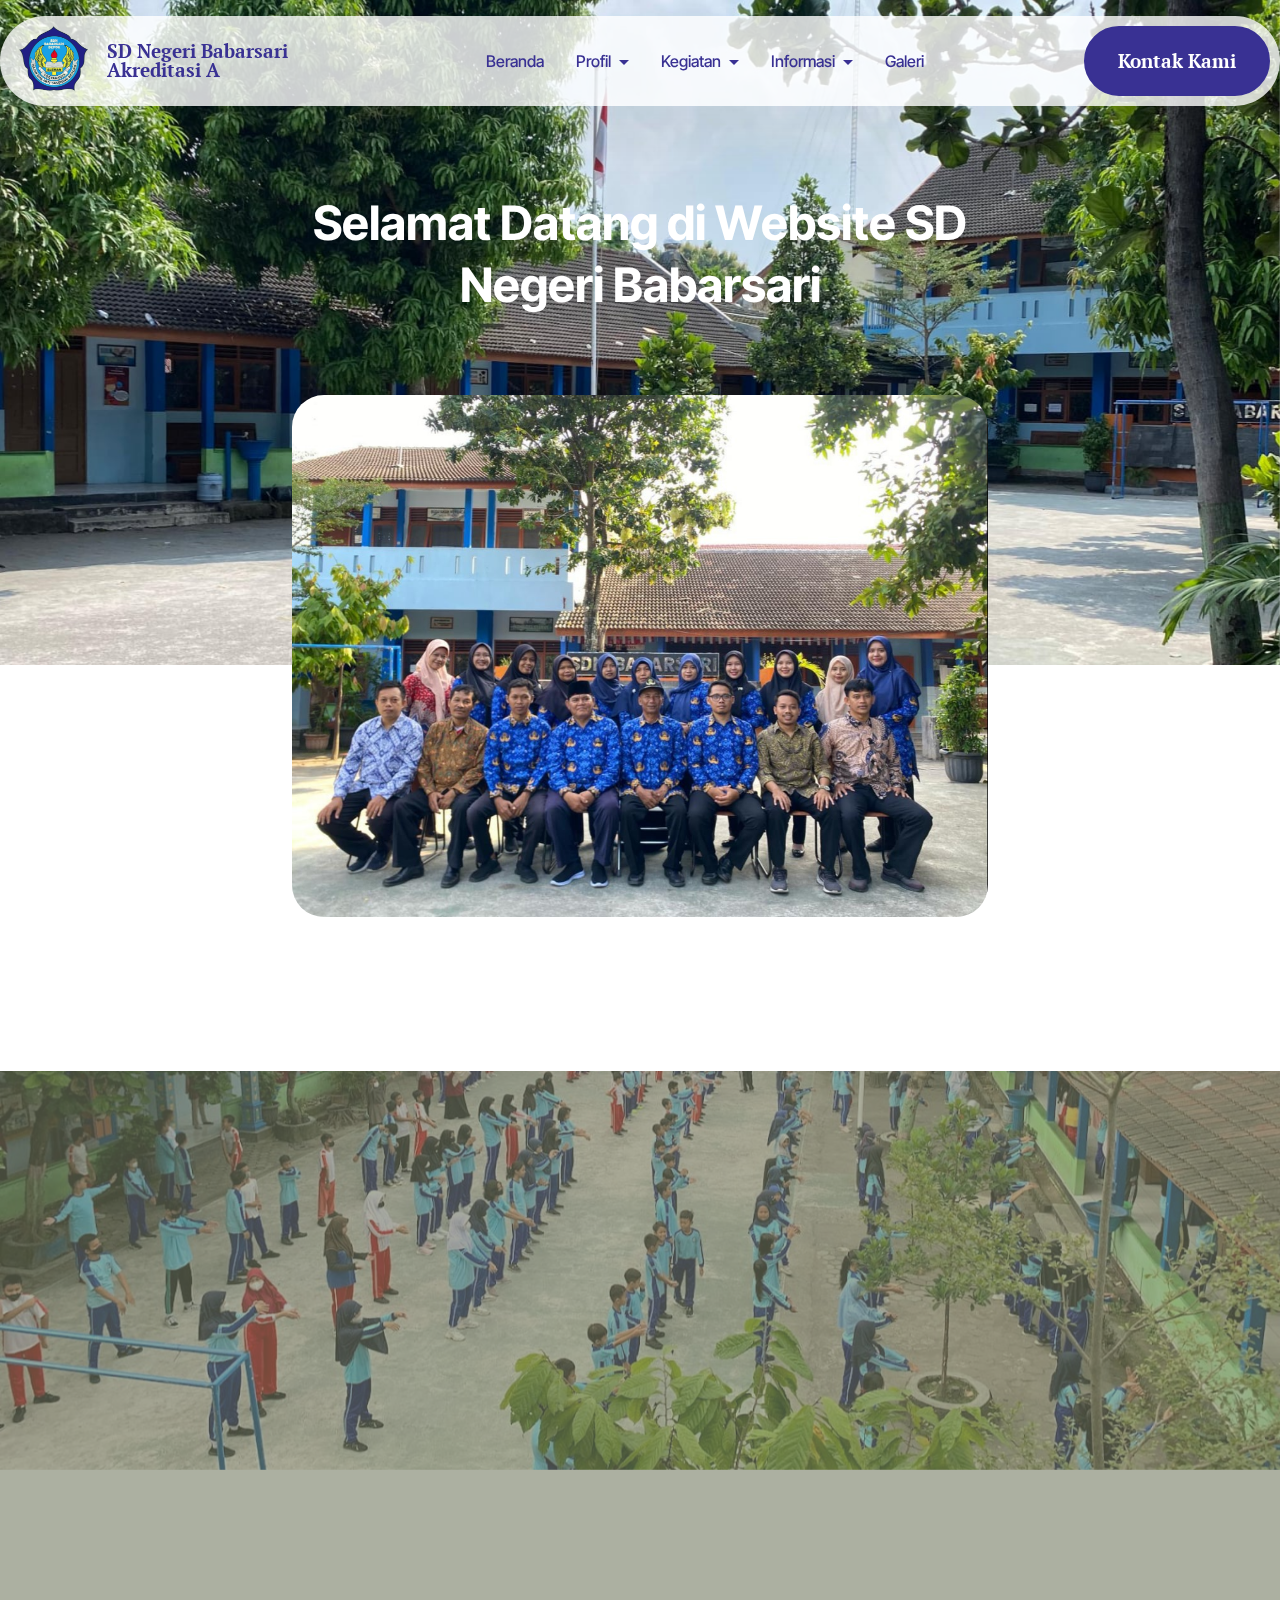
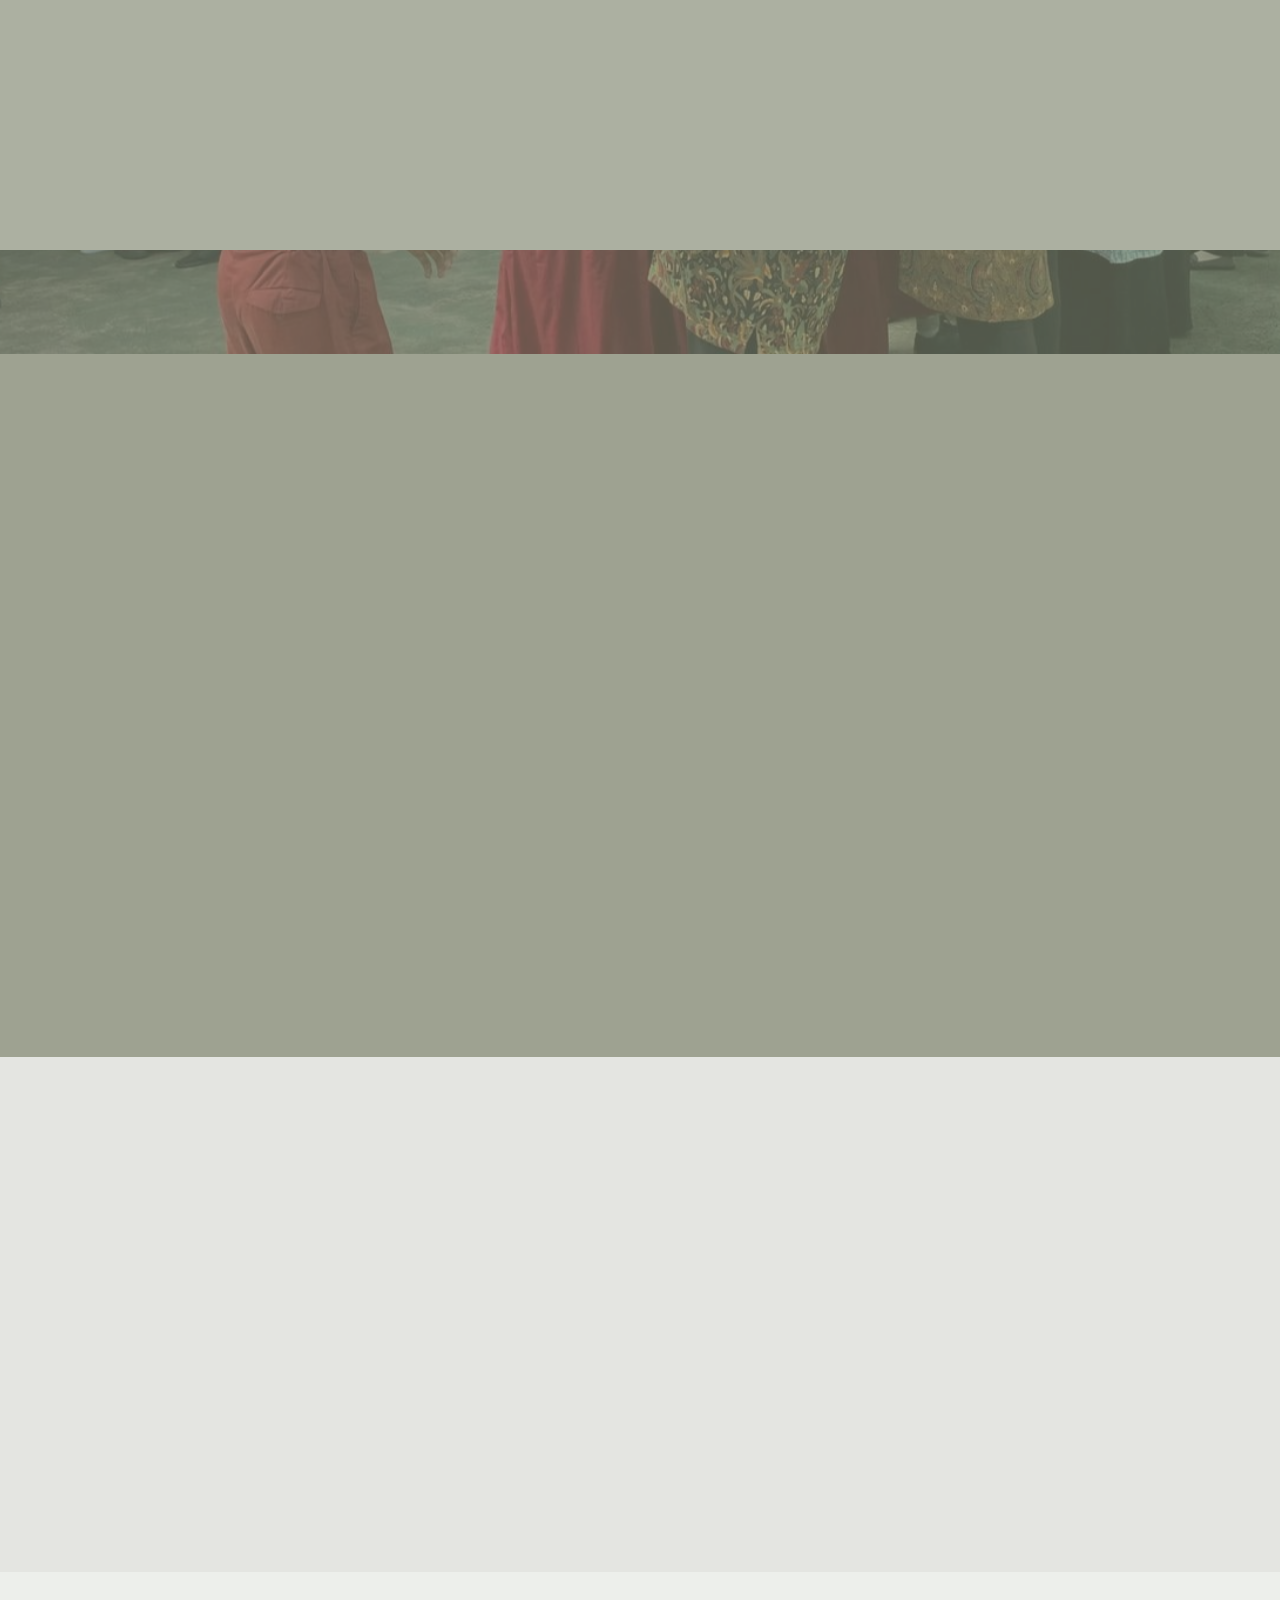
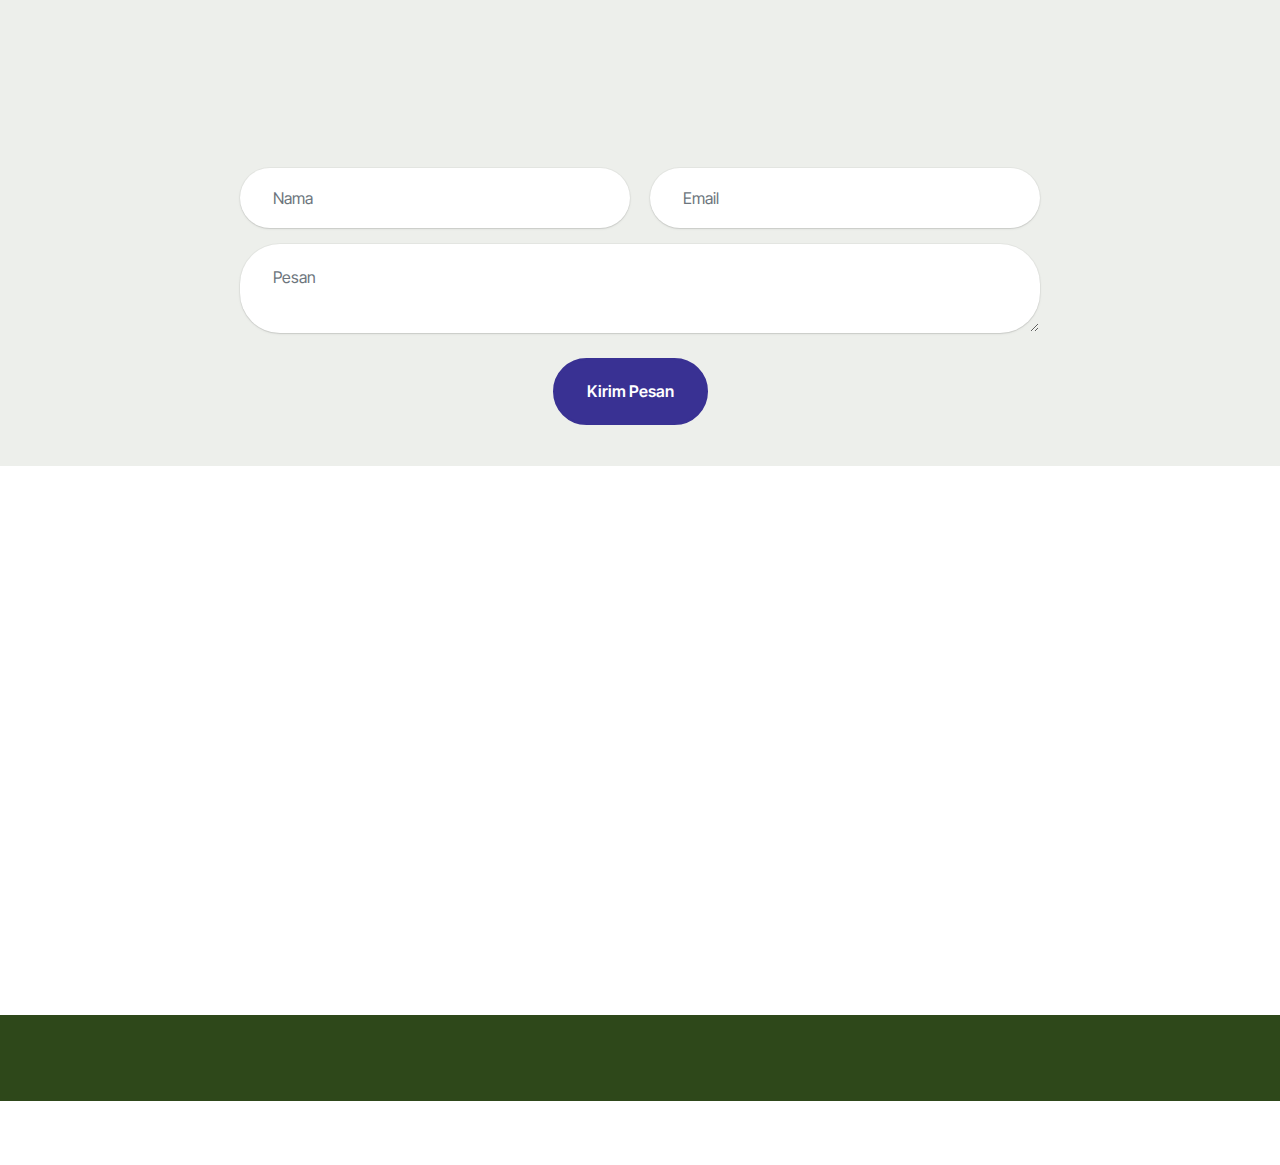
<file: index.html>
<!DOCTYPE html>
<html  >
<head>
  <!-- Site made with Mobirise Website Builder v5.9.18, https://mobirise.com -->
  <meta charset="UTF-8">
  <meta http-equiv="X-UA-Compatible" content="IE=edge">
  <meta name="generator" content="Mobirise v5.9.18, mobirise.com">
  <meta name="viewport" content="width=device-width, initial-scale=1, minimum-scale=1">
  <link rel="shortcut icon" href="assets/images/gambar-whatsapp-2024-05-28-pukul-17.19.25-98aa11e2-removebg-preview-150x150.png" type="image/x-icon">
  <meta name="description" content="">
  
  
  <title>Home</title>
  <link rel="stylesheet" href="assets/bootstrap/css/bootstrap.min.css">
  <link rel="stylesheet" href="assets/bootstrap/css/bootstrap-grid.min.css">
  <link rel="stylesheet" href="assets/bootstrap/css/bootstrap-reboot.min.css">
  <link rel="stylesheet" href="assets/parallax/jarallax.css">
  <link rel="stylesheet" href="assets/animatecss/animate.css">
  <link rel="stylesheet" href="assets/dropdown/css/style.css">
  <link rel="stylesheet" href="assets/theme/css/style.css">
  <link rel="preload" href="https://fonts.googleapis.com/css?family=Merriweather:300,300i,400,400i,700,700i,900,900i&display=swap" as="style" onload="this.onload=null;this.rel='stylesheet'">
  <noscript><link rel="stylesheet" href="https://fonts.googleapis.com/css?family=Merriweather:300,300i,400,400i,700,700i,900,900i&display=swap"></noscript>
  <link rel="preload" href="https://fonts.googleapis.com/css?family=Inter+Tight:100,200,300,400,500,600,700,800,900,100i,200i,300i,400i,500i,600i,700i,800i,900i&display=swap" as="style" onload="this.onload=null;this.rel='stylesheet'">
  <noscript><link rel="stylesheet" href="https://fonts.googleapis.com/css?family=Inter+Tight:100,200,300,400,500,600,700,800,900,100i,200i,300i,400i,500i,600i,700i,800i,900i&display=swap"></noscript>
  <link rel="preload" href="https://fonts.googleapis.com/css?family=PT+Serif:400,400i,700,700i&display=swap" as="style" onload="this.onload=null;this.rel='stylesheet'">
  <noscript><link rel="stylesheet" href="https://fonts.googleapis.com/css?family=PT+Serif:400,400i,700,700i&display=swap"></noscript>
  <link rel="preload" as="style" href="assets/mobirise/css/mbr-additional.css?v=GtLMlq"><link rel="stylesheet" href="assets/mobirise/css/mbr-additional.css?v=GtLMlq" type="text/css">

  
  
  
</head>
<body>
  
  <section data-bs-version="5.1" class="menu menu5 cid-udvPjnNOkA" once="menu" id="menu05-6">
	

	<nav class="navbar navbar-dropdown navbar-fixed-top navbar-expand-lg">
		<div class="container">
			<div class="navbar-brand">
				<span class="navbar-logo">
					<a href="index.html">
						<img src="assets/images/gambar-whatsapp-2024-05-28-pukul-17.19.25-98aa11e2-removebg-preview-150x150.png" alt="Mobirise Website Builder" style="height: 4.7rem;">
					</a>
				</span>
				<span class="navbar-caption-wrap"><a class="navbar-caption text-primary display-5" href="index.html">SD Negeri Babarsari&nbsp;<br>Akreditasi A</a></span>
			</div>
			<button class="navbar-toggler" type="button" data-toggle="collapse" data-bs-toggle="collapse" data-target="#navbarSupportedContent" data-bs-target="#navbarSupportedContent" aria-controls="navbarNavAltMarkup" aria-expanded="false" aria-label="Toggle navigation">
				<div class="hamburger">
					<span></span>
					<span></span>
					<span></span>
					<span></span>
				</div>
			</button>
			<div class="collapse navbar-collapse" id="navbarSupportedContent">
				<ul class="navbar-nav nav-dropdown" data-app-modern-menu="true"><li class="nav-item">
						<a class="nav-link link text-primary display-4" href="index.html">Beranda</a>
					</li>
					<li class="nav-item dropdown">
						<a class="nav-link link dropdown-toggle text-primary show display-4" href="https://mobiri.se" aria-expanded="false" data-toggle="dropdown-submenu" data-bs-toggle="dropdown" data-bs-auto-close="outside">Profil</a><div class="dropdown-menu show" aria-labelledby="dropdown-669" data-bs-popper="none"><a class="dropdown-item text-primary display-4" href="sejarah.html">Sejarah</a><a class="dropdown-item text-primary display-4" href="visi misi.html">Visi Misi</a><a class="dropdown-item text-primary display-4" href="struktur organisasi.html">Struktur Organisasi</a><a class="dropdown-item text-primary display-4" href="tenaga pendidik dan pegawai.html">Data Pendidik &amp; Kependidikan<br></a><a class="dropdown-item text-primary display-4" href="fasilitas.html">Fasilitas</a></div>
					</li>
					<li class="nav-item dropdown">
						<a class="nav-link link dropdown-toggle text-primary display-4" href="https://mobiri.se" data-toggle="dropdown-submenu" data-bs-toggle="dropdown" data-bs-auto-close="outside" aria-expanded="false">Kegiatan</a><div class="dropdown-menu" aria-labelledby="dropdown-488"><a class="dropdown-item text-primary display-4" href="ekstrakurikuler.html">Ekstrakurikuler</a></div>
					</li><li class="nav-item dropdown"><a class="nav-link link dropdown-toggle text-primary display-4" href="https://mobiri.se" data-toggle="dropdown-submenu" data-bs-toggle="dropdown" data-bs-auto-close="outside" aria-expanded="false">Informasi</a><div class="dropdown-menu" aria-labelledby="dropdown-379"><a class="dropdown-item text-primary display-4" href="pengumuman.html">Pengumuman</a><a class="dropdown-item text-primary display-4" href="pendaftaran.html">PPDB</a></div></li><li class="nav-item"><a class="nav-link link text-primary display-4" href="galeri.html">Galeri</a></li></ul>
				<div class="navbar-buttons mbr-section-btn"><a class="btn btn-primary display-5" href="kontak kami.html">Kontak Kami</a></div>
			</div>
		</div>
	</nav>
</section>

<section data-bs-version="5.1" class="header5 cid-ue85kvGGtK mbr-parallax-background" id="header05-1a">
	

	
	
	<div class="topbg"></div>
	<div class="align-center container-fluid">
		<div class="row justify-content-center">
			<div class="col-md-12 content-head">
				<h1 class="mbr-section-title mbr-fonts-style mb-4 display-2"><strong>Selamat Datang di Website SD Negeri Babarsari</strong></h1>
				
				
			</div>
		</div>
		<div class="row mt-5 justify-content-center">
			<div class="col-12 col-lg-7">
				<img src="assets/images/gambar-whatsapp-2024-05-28-pukul-12.48.30-57cef060-1101x826.jpeg" alt="Mobirise Website Builder" title="">
			</div>
		</div>
	</div>
</section>

<section data-bs-version="5.1" class="gallery10 cid-ueycFSzSka" id="gallery10-45">
  


  <div class="container-fluid">

      <div class="loop-container">
        <div class="item display-1" data-linewords="Selamat Datang di Website SD Negeri Babarsari" data-direction="-1" data-speed="0.08">☁️ Best offers ☁️ Free delivery ☁️ Perfect design ☁️ Comfort ☁️ Support 24/7 ☁️ Vibes</div>

        <div class="item display-1" data-linewords="Selamat Datang di Website SD Negeri Babarsari" data-direction="-1" data-speed="0.08">☁️ Best offers ☁️ Free delivery ☁️ Perfect design ☁️ Comfort ☁️ Support 24/7 ☁️ Vibes</div>
      </div>
    
  </div>
</section>

<section data-bs-version="5.1" class="start article4 cid-ue4RN699rK mbr-parallax-background" id="article04-o">
	

	
	<div class="mbr-overlay" style="opacity: 0.6; background-color: rgb(117, 123, 98);"></div>

	<div class="container">
		<div class="row justify-content-center">
			<div class="col-12 col-md-12 col-lg-6 image-wrapper">
				<img class="w-100" src="assets/images/gambar-whatsapp-2024-06-23-pukul-21.54.24-de1aa11b-712x859.jpg" alt="Mobirise Website Builder">
			</div>
			<div class="col-12 col-md-12 col-lg">
				<div class="text-wrapper align-left">
					<h1 class="mbr-section-title mbr-fonts-style mb-4 display-2"><strong>Sambutan Kepala Sekolah</strong><strong><br></strong></h1>
					<p class="mbr-text mbr-fonts-style mb-4 display-7"><strong>Bismillahirohmannirrohim
<br>Assalamualaikum Warahmatullah Wabarakatuh
<br>
<br>Alhamdulillahi robbil alamin kami panjatkan kehadlirat Allah SWT, bahwasannya dengan rahmat dan karunia-Nya lah Website Profil SDN Babarsari dapat kami susun. Kami mengucapkan selamat datang di SD Negeri Babarsari.</strong><br><br><strong>Kami selaku pimpinan sekolah mengucapkan terima kasih kepada tim pembuat Website Profil ini yang telah berusaha untuk dapat lebih memperkenalkan segala perihal yang dimiliki oleh sekolah.&nbsp;Saya berharap&nbsp;Website Profil ini dapat dijadikan sarana komunikasi yang positif baik antar pihak sekolah dengan orangtua/ wali murid maupun masyarakat pada umumnya sehingga dapat menjalin silaturahmi yang erat disegala unsur. Mari kita bekerja dan berkarya dengan mengharap ridho sang Kuasa dan keikhlasan yang tulus dijiwa demi anak bangsa.
<br>Terima kasih semoga Allah ‘Azza Wa Jalla menyertai doa kita semua……Aamiin.<br><br><br>Kristianta, M.Pd&nbsp;</strong><br></p>
					
				</div>
			</div>
		</div>
	</div>
</section>

<section data-bs-version="5.1" class="features03 cid-uenc06BMQm mbr-parallax-background" id="features03-2w">
  
  <div class="mbr-overlay"></div>
  <div class="container-fluid">
    <div class="row justify-content-center mb-5">
      <div class="col-12 content-head">
        
      </div>
    </div>
    <div class="row">
      <div class="item features-image col-12 col-md-6 col-lg-3 active">
        <div class="item-wrapper">
          <div class="item-img mb-3">
            <img src="assets/images/gambar-whatsapp-2024-05-30-pukul-10.04.29-9a21ad9e-518x691.jpeg" alt="Mobirise Website Builder" title="">
          </div>
          <div class="item-content align-left">
            <h5 class="item-title mbr-fonts-style mt-0 mb-2 display-5">
              <strong>Sejarah SD Negeri Babarsari</strong></h5>
            <p class="mbr-text mbr-fonts-style mb-3 display-7">Sejarah singkat tentang SD Negeri Babarsari</p>
            <p class="mbr-text mbr-fonts-style mb-3 display-7"></p>
            <div class="mbr-section-btn item-footer"><a href="sejarah.html" class="btn item-btn btn-primary display-7">Selengkapnya &gt;</a></div>
          </div>
        </div>
      </div>
      <div class="item features-image col-12 col-md-6 col-lg-3">
        <div class="item-wrapper">
          <div class="item-img mb-3">
            <img src="assets/images/gambar-whatsapp-2024-05-28-pukul-17.19.25-98aa11e2-518x518.jpg" alt="Mobirise Website Builder" title="" data-slide-to="1" data-bs-slide-to="1">
          </div>
          <div class="item-content align-left">
            <h5 class="item-title mbr-fonts-style mb-2 mt-0 display-5"><strong>Visi Misi SD Negeri Babarsari</strong></h5>
            <p class="mbr-text mbr-fonts-style mb-3 display-7">Visi Misi adalah wawasan yang menjadi sumber arahan bagi sekolah yang didasarkan pada landasan yuridis berupa undang-undang pendidikan dan peraturan pemerintah</p>
            <p class="mbr-text mbr-fonts-style mb-3 display-7"></p>
            <div class="mbr-section-btn item-footer"><a href="visi misi.html" class="btn item-btn btn-primary display-7">Selengkapnya &gt;</a></div>
          </div>
        </div>
      </div>
      <div class="item features-image col-12 col-md-6 col-lg-3">
        <div class="item-wrapper">
          <div class="item-img mb-3">
            <img src="assets/images/a1-518x540.jpeg" alt="Mobirise Website Builder" title="" data-slide-to="2" data-bs-slide-to="2">
          </div>
          <div class="item-content align-left">
            <h5 class="item-title mbr-fonts-style mb-2 mt-0 display-5"><strong>Penerimaan Peserta Didik Baru</strong></h5>
            <p class="mbr-text mbr-fonts-style mb-3 display-7">Klik di bawah ini untuk mengetahui informasi lebih lengkap tentang PPDB SD Negeri Babarsari&nbsp;</p>
            <p class="mbr-text mbr-fonts-style mb-3 display-7"></p>
            <div class="mbr-section-btn item-footer"><a href="pendaftaran.html" class="btn item-btn btn-primary display-7">Selengkapnya &gt;</a></div>
          </div>
        </div>
      </div>
      <div class="item features-image col-12 col-md-6 col-lg-3">
        <div class="item-wrapper">
          <div class="item-img mb-3">
            <img src="assets/images/gambar-whatsapp-2024-06-20-pukul-23.57.29-e396b4ab-518x518.jpg" alt="Mobirise Website Builder" title="" data-slide-to="2" data-bs-slide-to="2">
          </div>
          <div class="item-content align-left">
            <h5 class="item-title mbr-fonts-style mb-2 mt-0 display-5"><strong>Galeri SD Negeri Babarsari</strong></h5>
            <p class="mbr-text mbr-fonts-style mb-3 display-7">Jelajahi momen-momen indah di SD Negeri Babarsari melalui galeri foto kami yang penuh warna dan keceriaan</p>
            <p class="mbr-text mbr-fonts-style mb-3 display-7"></p>
            <div class="mbr-section-btn item-footer"><a href="galeri.html" class="btn item-btn btn-primary display-7">Selengkapnya &gt;</a></div>
          </div>
        </div>
      </div>
    </div>
  </div>
</section>

<section data-bs-version="5.1" class="video3 cid-ue4YxpJ0Lk mbr-parallax-background" id="video3-s">
    
    
    <div class="mbr-overlay" style="opacity: 0.3; background-color: rgb(166, 169, 156);"></div>
    <div class="container">
        <div class="mbr-section-head">
            <h4 class="mbr-section-title mbr-fonts-style mb-0 display-2"><strong>Sekilas</strong></h4>
            <h5 class="mbr-section-subtitle mbr-fonts-style mb-0 mt-2 display-7"></h5>
        </div>
        <div class="row mt-4">
            <div class="col-12 col-md-6 video-block">
                <div class="video-wrapper"><iframe class="mbr-embedded-video" src="https://www.youtube.com/embed/RSryr9OkgIE?rel=0&amp;amp;mute=1&amp;showinfo=0&amp;autoplay=1&amp;loop=1&amp;playlist=RSryr9OkgIE" width="1280" height="720" frameborder="0" allowfullscreen></iframe></div>
                <p class="mbr-text pt-2 mbr-fonts-style display-4"></p>
            </div>
            <div class="col-12 col-md-6 video-block">
                <div class="video-wrapper"><iframe class="mbr-embedded-video" src="https://www.youtube.com/embed/3-R19-dnWSs?rel=0&amp;amp;mute=1&amp;showinfo=0&amp;autoplay=1&amp;loop=1&amp;playlist=3-R19-dnWSs" width="1280" height="720" frameborder="0" allowfullscreen></iframe></div>
                <p class="mbr-text pt-2 mbr-fonts-style display-4"></p>
            </div>
        </div>
    </div>
</section>

<section data-bs-version="5.1" class="form5 cid-ueyjWF3dBc" id="form02-46">
    
    
    <div class="container">
        <div class="row justify-content-center">
            <div class="col-12 content-head">
                <div class="mbr-section-head mb-5">
                    <h3 class="mbr-section-title mbr-fonts-style align-center mb-0 display-2">
                        <strong>Hubungi Kami</strong><strong><br></strong></h3>
                    <h4 class="mbr-section-subtitle mbr-fonts-style align-center mb-0 mt-4 display-7">Ketikan saran, kritik dan pertanyaan seputar SD Negeri Babarsari</h4>
                </div>
            </div>
        </div>
        <div class="row justify-content-center">
            <div class="col-lg-8 mx-auto mbr-form" data-form-type="formoid">
                <form action="https://mobirise.eu/" method="POST" class="mbr-form form-with-styler" data-form-title="Form Name"><input type="hidden" name="email" data-form-email="true" value="bG27rbkSAi2r2FBEOjniqae0dP2zgpw9AlaxB1lIOiXn0ZmsITxbX0R8pXQMVUd/zV2ohkYJiK1na4fJaBFPQ1rlDwtTvy3mSRtaVneiKxb+y/aGhPZliFFoSNY81AHw">
                    <div class="row">
                        <div hidden="hidden" data-form-alert="" class="alert alert-success col-12">Terimakasih telah mengisi formulir!</div>
                        <div hidden="hidden" data-form-alert-danger="" class="alert alert-danger col-12">
                            Oops...! some problem!
                        </div>
                    </div>
                    <div class="dragArea row">
                        <div class="col-md col-sm-12 form-group mb-3" data-for="name">
                            <input type="text" name="name" placeholder="Nama" data-form-field="name" class="form-control" value="" id="name-form02-46">
                        </div>
                        <div class="col-md col-sm-12 form-group mb-3" data-for="email">
                            <input type="email" name="email" placeholder="Email" data-form-field="email" class="form-control" value="" id="email-form02-46">
                        </div>
                        <div class="col-12 form-group mb-3" data-for="textarea">
                            <textarea name="textarea" placeholder="Pesan" data-form-field="textarea" class="form-control" id="textarea-form02-46"></textarea>
                        </div>
                        <div class="col-lg-12 col-md-12 col-sm-12 align-center mbr-section-btn">
                            <button type="submit" class="btn btn-primary display-7">Kirim Pesan</button>
                        </div>
                    </div>
                </form>
            </div>
        </div>
    </div>
</section>

<section data-bs-version="5.1" class="contacts03 cid-uemZ3AMBFk" id="contacts03-2r">
  

  
  <div class="container">
    <div class="row justify-content-center">
      <div class="col-lg-4">
        <div class="col-12 col-md-12">
          <h5 class="mbr-section-title mbr-fonts-style mt-0 mb-4 display-2">
            <strong>Kontak Kami</strong>
          </h5>
          <p class="mbr-section-subtitle mbr-fonts-style mt-0 mb-4 display-7">Hubungi kami:<br>Telepon:&nbsp;<a href="tel:(0274) 485983" class="text-primary">(0274) 485983</a><br>WhatsApp: <a href="https://wa.me/6285743148188" class="text-primary">+62 857-4314-8188</a><br>Email: <a href="mailto:sdnbabarsari@gmail.com" class="text-primary">sdnbabarsari@gmail.com</a><br><br>Sosial Media:<br>Instragram: <a href="https://www.instagram.com/sdnbabarsari_official?igsh=MTd3cTQ4ZTBqdjFzaA==" class="text-primary">sdnbabarsari_official</a><br>Youtube: <a href="https://www.youtube.com/@sdnbabarsari7310" class="text-primary">sdnbabarsari</a><br><br>Alamat:<br><a href="https://www.google.com/maps/place/SD+Negeri+Babarsari+%EA%A6%B1%EA%A7%80%EA%A6%9D%EA%A7%80%EA%A6%A4%EA%A6%BC%EA%A6%92%EA%A6%BC%EA%A6%AB%EA%A6%B6%EA%A6%A7%EA%A6%A7%EA%A6%82%EA%A6%B1%EA%A6%AB%EA%A6%B6/@-7.7737953,110.4124651,15z/data=!4m6!3m5!1s0x2e7a59f204022bc7:0x2e002ee263f391!8m2!3d-7.7737953!4d110.4124651!16s%2Fg%2F1hm3z1v17?entry=ttu" class="text-primary">Jl. Babarsari, Kledokan, Caturtunggal, Depok, Sleman 555282, Daerah Istimewa Yogyakarta</a><br><br>Jam Kerja: <br>Senin-Jumat: 07.00-15.00<br>Sabtu-Minggu: Tutup</p> 

          
        </div>
      </div>
        <div class="col-lg-8 side-features">
        <div class="google-map"><iframe frameborder="0" style="border:0" src="https://www.google.com/maps/embed/v1/place?key=AIzaSyB7QWkvlxV39ZsyKvhZRjPGVqlJFvxxNkw&amp;q=SD Negeri Babarsari" allowfullscreen=""></iframe></div>
      </div>
    </div>
  </div>
</section>

<section data-bs-version="5.1" class="footer4 cid-ugdhFdyjhj" once="footers" id="footer04-54">

    

    

    <div class="container">
        <div class="media-container-row align-center mbr-white">
            <div class="col-12">
                <p class="mbr-text mb-0 mbr-fonts-style display-7">
                    © Copyright - 2024 | SD Negeri Babarsari - Agung Arif - Informatika Universitas Respati Yogyakarta</p>
            </div>
        </div>
    </div>
</section><section class="display-7" style="padding: 0;align-items: center;justify-content: center;flex-wrap: wrap;    align-content: center;display: flex;position: relative;height: 4rem;"><a href="https://mobiri.se/3147434" style="flex: 1 1;height: 4rem;position: absolute;width: 100%;z-index: 1;"><img alt="" style="height: 4rem;" src="[data-uri]"></a><p style="margin: 0;text-align: center;" class="display-7">&#8204;</p><a style="z-index:1" href="https://mobirise.com/builder/ai-website-builder.html">Free AI Website Builder</a></section><script src="assets/bootstrap/js/bootstrap.bundle.min.js"></script>  <script src="assets/parallax/jarallax.js"></script>  <script src="assets/smoothscroll/smooth-scroll.js"></script>  <script src="assets/ytplayer/index.js"></script>  <script src="assets/dropdown/js/navbar-dropdown.js"></script>  <script src="assets/playervimeo/vimeo_player.js"></script>  <script src="assets/theme/js/script.js"></script>  <script src="assets/formoid/formoid.min.js"></script>  
  
  
 <div id="scrollToTop" class="scrollToTop mbr-arrow-up"><a style="text-align: center;"><i class="mbr-arrow-up-icon mbr-arrow-up-icon-cm cm-icon cm-icon-smallarrow-up"></i></a></div>
    <input name="animation" type="hidden">
  </body>
</html>
</file>
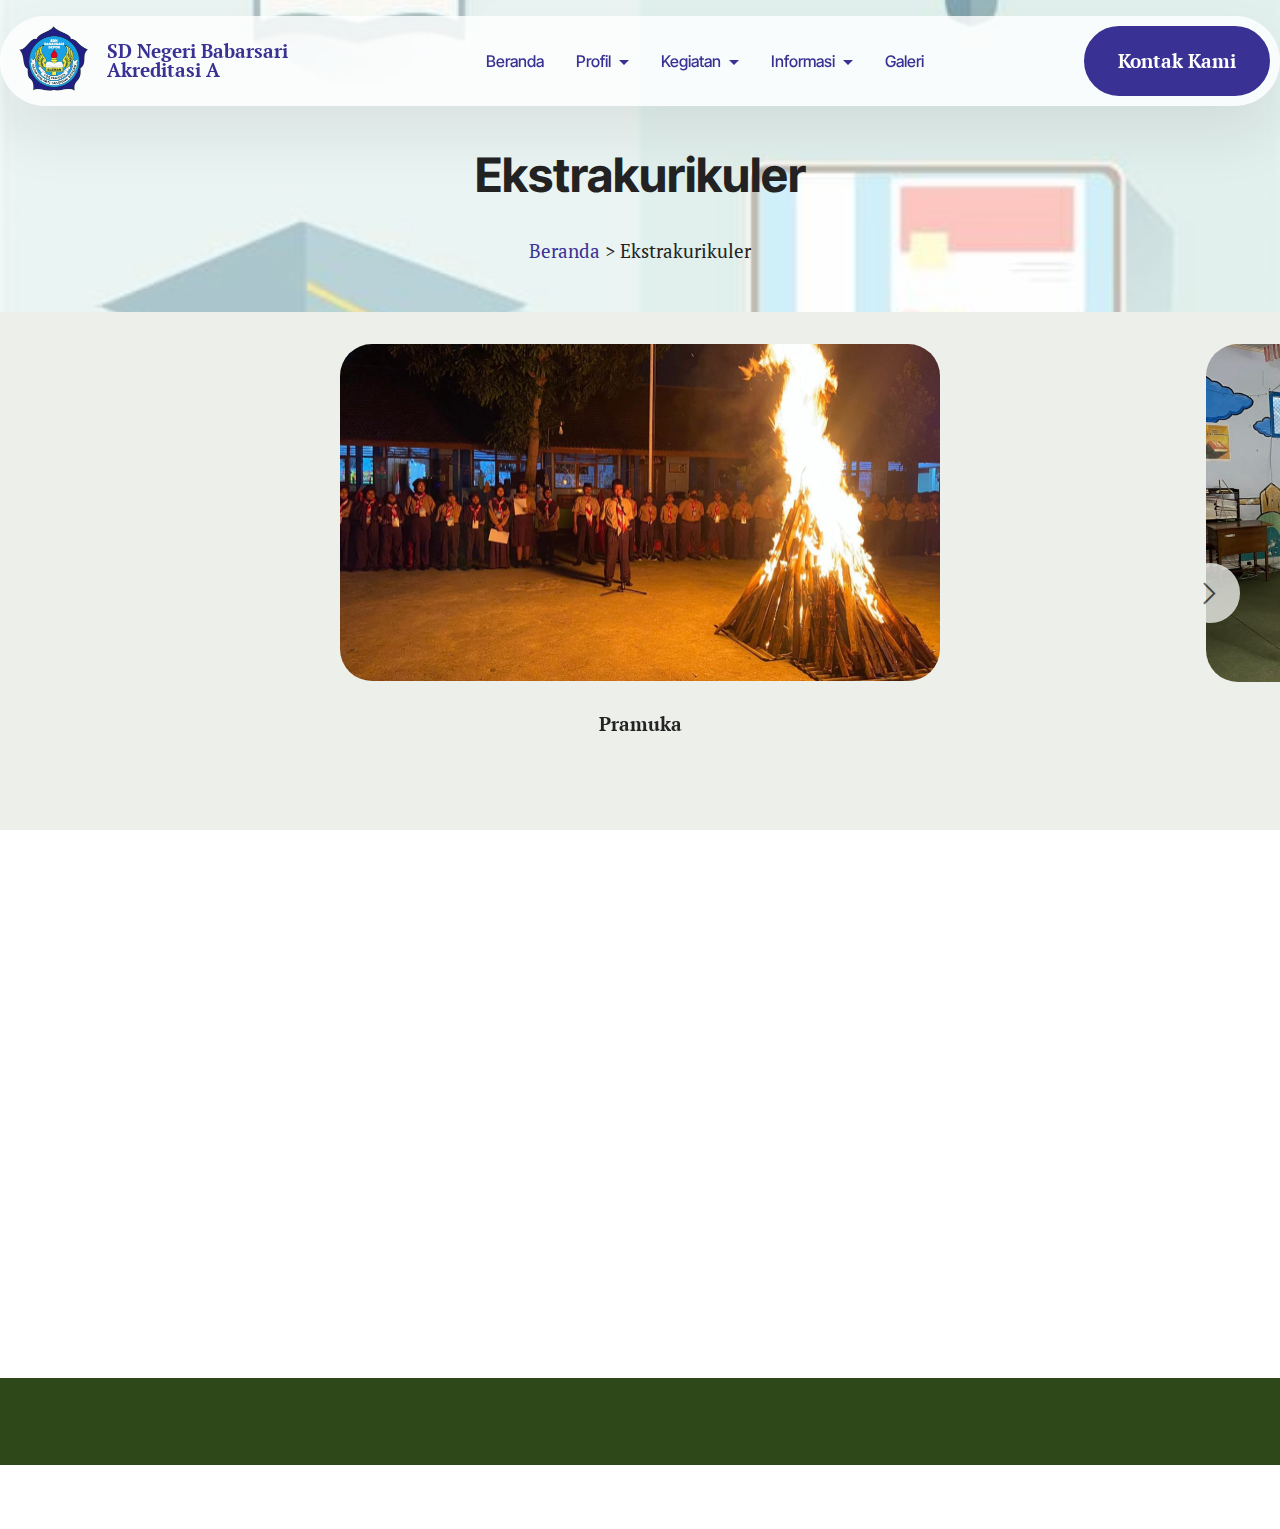
<file: ekstrakurikuler.html>
<!DOCTYPE html>
<html  >
<head>
  <!-- Site made with Mobirise Website Builder v5.9.18, https://mobirise.com -->
  <meta charset="UTF-8">
  <meta http-equiv="X-UA-Compatible" content="IE=edge">
  <meta name="generator" content="Mobirise v5.9.18, mobirise.com">
  <meta name="viewport" content="width=device-width, initial-scale=1, minimum-scale=1">
  <link rel="shortcut icon" href="assets/images/gambar-whatsapp-2024-05-28-pukul-17.19.25-98aa11e2-removebg-preview-150x150.png" type="image/x-icon">
  <meta name="description" content="">
  
  
  <title>Isi Ekstrakurikuler</title>
  <link rel="stylesheet" href="assets/web/assets/mobirise-icons2/mobirise2.css">
  <link rel="stylesheet" href="assets/bootstrap/css/bootstrap.min.css">
  <link rel="stylesheet" href="assets/bootstrap/css/bootstrap-grid.min.css">
  <link rel="stylesheet" href="assets/bootstrap/css/bootstrap-reboot.min.css">
  <link rel="stylesheet" href="assets/animatecss/animate.css">
  <link rel="stylesheet" href="assets/dropdown/css/style.css">
  <link rel="stylesheet" href="assets/socicon/css/styles.css">
  <link rel="stylesheet" href="assets/theme/css/style.css">
  <link rel="preload" href="https://fonts.googleapis.com/css?family=Merriweather:300,300i,400,400i,700,700i,900,900i&display=swap" as="style" onload="this.onload=null;this.rel='stylesheet'">
  <noscript><link rel="stylesheet" href="https://fonts.googleapis.com/css?family=Merriweather:300,300i,400,400i,700,700i,900,900i&display=swap"></noscript>
  <link rel="preload" href="https://fonts.googleapis.com/css?family=Inter+Tight:100,200,300,400,500,600,700,800,900,100i,200i,300i,400i,500i,600i,700i,800i,900i&display=swap" as="style" onload="this.onload=null;this.rel='stylesheet'">
  <noscript><link rel="stylesheet" href="https://fonts.googleapis.com/css?family=Inter+Tight:100,200,300,400,500,600,700,800,900,100i,200i,300i,400i,500i,600i,700i,800i,900i&display=swap"></noscript>
  <link rel="preload" href="https://fonts.googleapis.com/css?family=PT+Serif:400,400i,700,700i&display=swap" as="style" onload="this.onload=null;this.rel='stylesheet'">
  <noscript><link rel="stylesheet" href="https://fonts.googleapis.com/css?family=PT+Serif:400,400i,700,700i&display=swap"></noscript>
  <link rel="preload" as="style" href="assets/mobirise/css/mbr-additional.css?v=CnmfkJ"><link rel="stylesheet" href="assets/mobirise/css/mbr-additional.css?v=CnmfkJ" type="text/css">

  
  
  
</head>
<body>
  
  <section data-bs-version="5.1" class="menu menu5 cid-udvPjnNOkA" once="menu" id="menu05-1i">
	

	<nav class="navbar navbar-dropdown navbar-fixed-top navbar-expand-lg">
		<div class="container">
			<div class="navbar-brand">
				<span class="navbar-logo">
					<a href="index.html">
						<img src="assets/images/gambar-whatsapp-2024-05-28-pukul-17.19.25-98aa11e2-removebg-preview-150x150.png" alt="Mobirise Website Builder" style="height: 4.7rem;">
					</a>
				</span>
				<span class="navbar-caption-wrap"><a class="navbar-caption text-primary display-5" href="index.html">SD Negeri Babarsari&nbsp;<br>Akreditasi A</a></span>
			</div>
			<button class="navbar-toggler" type="button" data-toggle="collapse" data-bs-toggle="collapse" data-target="#navbarSupportedContent" data-bs-target="#navbarSupportedContent" aria-controls="navbarNavAltMarkup" aria-expanded="false" aria-label="Toggle navigation">
				<div class="hamburger">
					<span></span>
					<span></span>
					<span></span>
					<span></span>
				</div>
			</button>
			<div class="collapse navbar-collapse" id="navbarSupportedContent">
				<ul class="navbar-nav nav-dropdown" data-app-modern-menu="true"><li class="nav-item">
						<a class="nav-link link text-primary display-4" href="index.html">Beranda</a>
					</li>
					<li class="nav-item dropdown">
						<a class="nav-link link dropdown-toggle text-primary show display-4" href="https://mobiri.se" aria-expanded="false" data-toggle="dropdown-submenu" data-bs-toggle="dropdown" data-bs-auto-close="outside">Profil</a><div class="dropdown-menu show" aria-labelledby="dropdown-669" data-bs-popper="none"><a class="dropdown-item text-primary display-4" href="sejarah.html">Sejarah</a><a class="dropdown-item text-primary display-4" href="visi misi.html">Visi Misi</a><a class="dropdown-item text-primary display-4" href="struktur organisasi.html">Struktur Organisasi</a><a class="dropdown-item text-primary display-4" href="tenaga pendidik dan pegawai.html">Data Pendidik &amp; Kependidikan<br></a><a class="dropdown-item text-primary display-4" href="fasilitas.html">Fasilitas</a></div>
					</li>
					<li class="nav-item dropdown">
						<a class="nav-link link dropdown-toggle text-primary display-4" href="https://mobiri.se" data-toggle="dropdown-submenu" data-bs-toggle="dropdown" data-bs-auto-close="outside" aria-expanded="false">Kegiatan</a><div class="dropdown-menu" aria-labelledby="dropdown-488"><a class="dropdown-item text-primary display-4" href="ekstrakurikuler.html">Ekstrakurikuler</a></div>
					</li><li class="nav-item dropdown"><a class="nav-link link dropdown-toggle text-primary display-4" href="https://mobiri.se" data-toggle="dropdown-submenu" data-bs-toggle="dropdown" data-bs-auto-close="outside" aria-expanded="false">Informasi</a><div class="dropdown-menu" aria-labelledby="dropdown-379"><a class="dropdown-item text-primary display-4" href="pengumuman.html">Pengumuman</a><a class="dropdown-item text-primary display-4" href="pendaftaran.html">PPDB</a></div></li><li class="nav-item"><a class="nav-link link text-primary display-4" href="galeri.html">Galeri</a></li></ul>
				<div class="navbar-buttons mbr-section-btn"><a class="btn btn-primary display-5" href="kontak kami.html">Kontak Kami</a></div>
			</div>
		</div>
	</nav>
</section>

<section data-bs-version="5.1" class="social03 cid-uesqMYAfm7" id="social03-3m">
    
    
    <div class="mbr-overlay" style="opacity: 0.5; background-color: rgb(255, 255, 255);">
    </div>
    <div class="container">
        <div class="media-container-row">
            <div class="col-12">
                <h3 class="mbr-section-title mb-4 align-center mbr-fonts-style display-2"><strong>Ekstrakurikuler</strong></h3>
                <p class="mbr-section-text mb-5 align-center mbr-fonts-style display-5">
                    <a href="index.html" class="text-primary">Beranda</a> &gt; Ekstrakurikuler</p>
                <div>
                    <div class="mbr-social-likes align-center">
                        
                        
                        
                    </div>
                </div>
            </div>
        </div>
    </div>
</section>

<section data-bs-version="5.1" class="slider2 mbr-embla cid-ugfG144HQo" id="slider02-5b">
	

	
	

	<div class="position-relative text-center">
		

		<div class="embla" data-skip-snaps="true" data-align="center" data-auto-play-interval="5" data-draggable="true">
			<div class="embla__viewport container-fluid">
				<div class="embla__container">
					<div class="embla__slide slider-image item" style="margin-left: 3rem; margin-right: 3rem;">
						<div class="user">
							<div class="user_image">
								<div class="item-wrapper position-relative">
									<img src="assets/images/gambar-whatsapp-2024-05-30-pukul-10.04.35-b0a1157d-1200x675.jpg" alt="Mobirise Website Builder" data-slide-to="0" data-bs-slide-to="0">
								</div>
							</div>
							<div class="user_text mb-4">
								<p class="mbr-fonts-style display-5">
									<strong>Pramuka</strong></p>
							</div>
							
							
						</div>
					</div>
					
					<div class="embla__slide slider-image item" style="margin-left: 3rem; margin-right: 3rem;">
						<div class="user">
							<div class="user_image">
								<div class="item-wrapper position-relative">
									<img src="assets/images/gambar-whatsapp-2024-05-30-pukul-10.08.54-a78b0316-1000x563.jpg" alt="Mobirise Website Builder" data-slide-to="1" data-bs-slide-to="1">
								</div>
							</div>
							<div class="user_text mb-4">
								<p class="mbr-fonts-style display-5">
									<strong>
										Karate</strong></p>
							</div>
							
							
						</div>
					</div><div class="embla__slide slider-image item" style="margin-left: 3rem; margin-right: 3rem;">
						<div class="user">
							<div class="user_image">
								<div class="item-wrapper position-relative">
									<img src="assets/images/gambar-whatsapp-2024-05-28-pukul-12.48.31-73bf3c8b-1000x750.jpg" alt="Mobirise Website Builder" data-slide-to="2" data-bs-slide-to="2">
								</div>
							</div>
							<div class="user_text mb-4">
								<p class="mbr-fonts-style display-5">
									<strong>
										Futsal</strong></p>
							</div>
							
							
						</div>
					</div>
					
					
				</div>
			</div>
			<button class="embla__button embla__button--prev">
				<span class="mobi-mbri mobi-mbri-arrow-prev mbr-iconfont" aria-hidden="true"></span>
				<span class="sr-only visually-hidden visually-hidden visually-hidden">Previous</span>
			</button>
			<button class="embla__button embla__button--next">
				<span class="mobi-mbri mobi-mbri-arrow-next mbr-iconfont" aria-hidden="true"></span>
				<span class="sr-only visually-hidden visually-hidden visually-hidden">Next</span>
			</button>
		</div>
	</div>
</section>

<section data-bs-version="5.1" class="contacts03 cid-ueyB3xhdFz" id="contacts03-4d">
  

  
  <div class="container">
    <div class="row justify-content-center">
      <div class="col-lg-4">
        <div class="col-12 col-md-12">
          <h5 class="mbr-section-title mbr-fonts-style mt-0 mb-4 display-2">
            <strong>Kontak Kami</strong>
          </h5>
          <p class="mbr-section-subtitle mbr-fonts-style mt-0 mb-4 display-7">Hubungi kami:<br>Telepon:&nbsp;<a href="tel:(0274) 485983" class="text-primary">(0274) 485983</a><br>WhatsApp: <a href="https://wa.me/6285743148188" class="text-primary">+62 857-4314-8188</a><br>Email: <a href="mailto:sdnbabarsari@gmail.com" class="text-primary">sdnbabarsari@gmail.com</a><br><br>Sosial Media:<br>Instragram: <a href="https://www.instagram.com/sdnbabarsari_official?igsh=MTd3cTQ4ZTBqdjFzaA==" class="text-primary">sdnbabarsari_official</a><br>Youtube: <a href="https://www.youtube.com/@sdnbabarsari7310" class="text-primary">sdnbabarsari</a><br><br>Alamat:<br><a href="https://www.google.com/maps/place/SD+Negeri+Babarsari+%EA%A6%B1%EA%A7%80%EA%A6%9D%EA%A7%80%EA%A6%A4%EA%A6%BC%EA%A6%92%EA%A6%BC%EA%A6%AB%EA%A6%B6%EA%A6%A7%EA%A6%A7%EA%A6%82%EA%A6%B1%EA%A6%AB%EA%A6%B6/@-7.7737953,110.4124651,15z/data=!4m6!3m5!1s0x2e7a59f204022bc7:0x2e002ee263f391!8m2!3d-7.7737953!4d110.4124651!16s%2Fg%2F1hm3z1v17?entry=ttu" class="text-primary">Jl. Babarsari, Kledokan, Caturtunggal, Depok, Sleman 555282, Daerah Istimewa Yogyakarta</a><br><br>Jam Kerja: <br>Senin-Jumat: 07.00-15.00<br>Sabtu-Minggu: Tutup</p> 

          
        </div>
      </div>
        <div class="col-lg-8 side-features">
        <div class="google-map"><iframe frameborder="0" style="border:0" src="https://www.google.com/maps/embed/v1/place?key=AIzaSyAtXm0x23nRCgazjDV2Kl3GTHRP411ougQ&amp;q=SD Negeri Babarsari" allowfullscreen=""></iframe></div>
      </div>
    </div>
  </div>
</section>

<section data-bs-version="5.1" class="footer4 cid-ugdhFdyjhj" once="footers" id="footer04-54">

    

    

    <div class="container">
        <div class="media-container-row align-center mbr-white">
            <div class="col-12">
                <p class="mbr-text mb-0 mbr-fonts-style display-7">
                    © Copyright - 2024 | SD Negeri Babarsari - Agung Arif - Informatika Universitas Respati Yogyakarta</p>
            </div>
        </div>
    </div>
</section><section class="display-7" style="padding: 0;align-items: center;justify-content: center;flex-wrap: wrap;    align-content: center;display: flex;position: relative;height: 4rem;"><a href="https://mobiri.se/3147434" style="flex: 1 1;height: 4rem;position: absolute;width: 100%;z-index: 1;"><img alt="" style="height: 4rem;" src="[data-uri]"></a><p style="margin: 0;text-align: center;" class="display-7">&#8204;</p><a style="z-index:1" href="https://mobirise.com/builder/ai-website-builder.html">Free AI Website Builder</a></section><script src="assets/bootstrap/js/bootstrap.bundle.min.js"></script>  <script src="assets/smoothscroll/smooth-scroll.js"></script>  <script src="assets/ytplayer/index.js"></script>  <script src="assets/dropdown/js/navbar-dropdown.js"></script>  <script src="assets/sociallikes/social-likes.js"></script>  <script src="assets/embla/embla.min.js"></script>  <script src="assets/embla/script.js"></script>  <script src="assets/theme/js/script.js"></script>  
  
  
 <div id="scrollToTop" class="scrollToTop mbr-arrow-up"><a style="text-align: center;"><i class="mbr-arrow-up-icon mbr-arrow-up-icon-cm cm-icon cm-icon-smallarrow-up"></i></a></div>
    <input name="animation" type="hidden">
  </body>
</html>
</file>
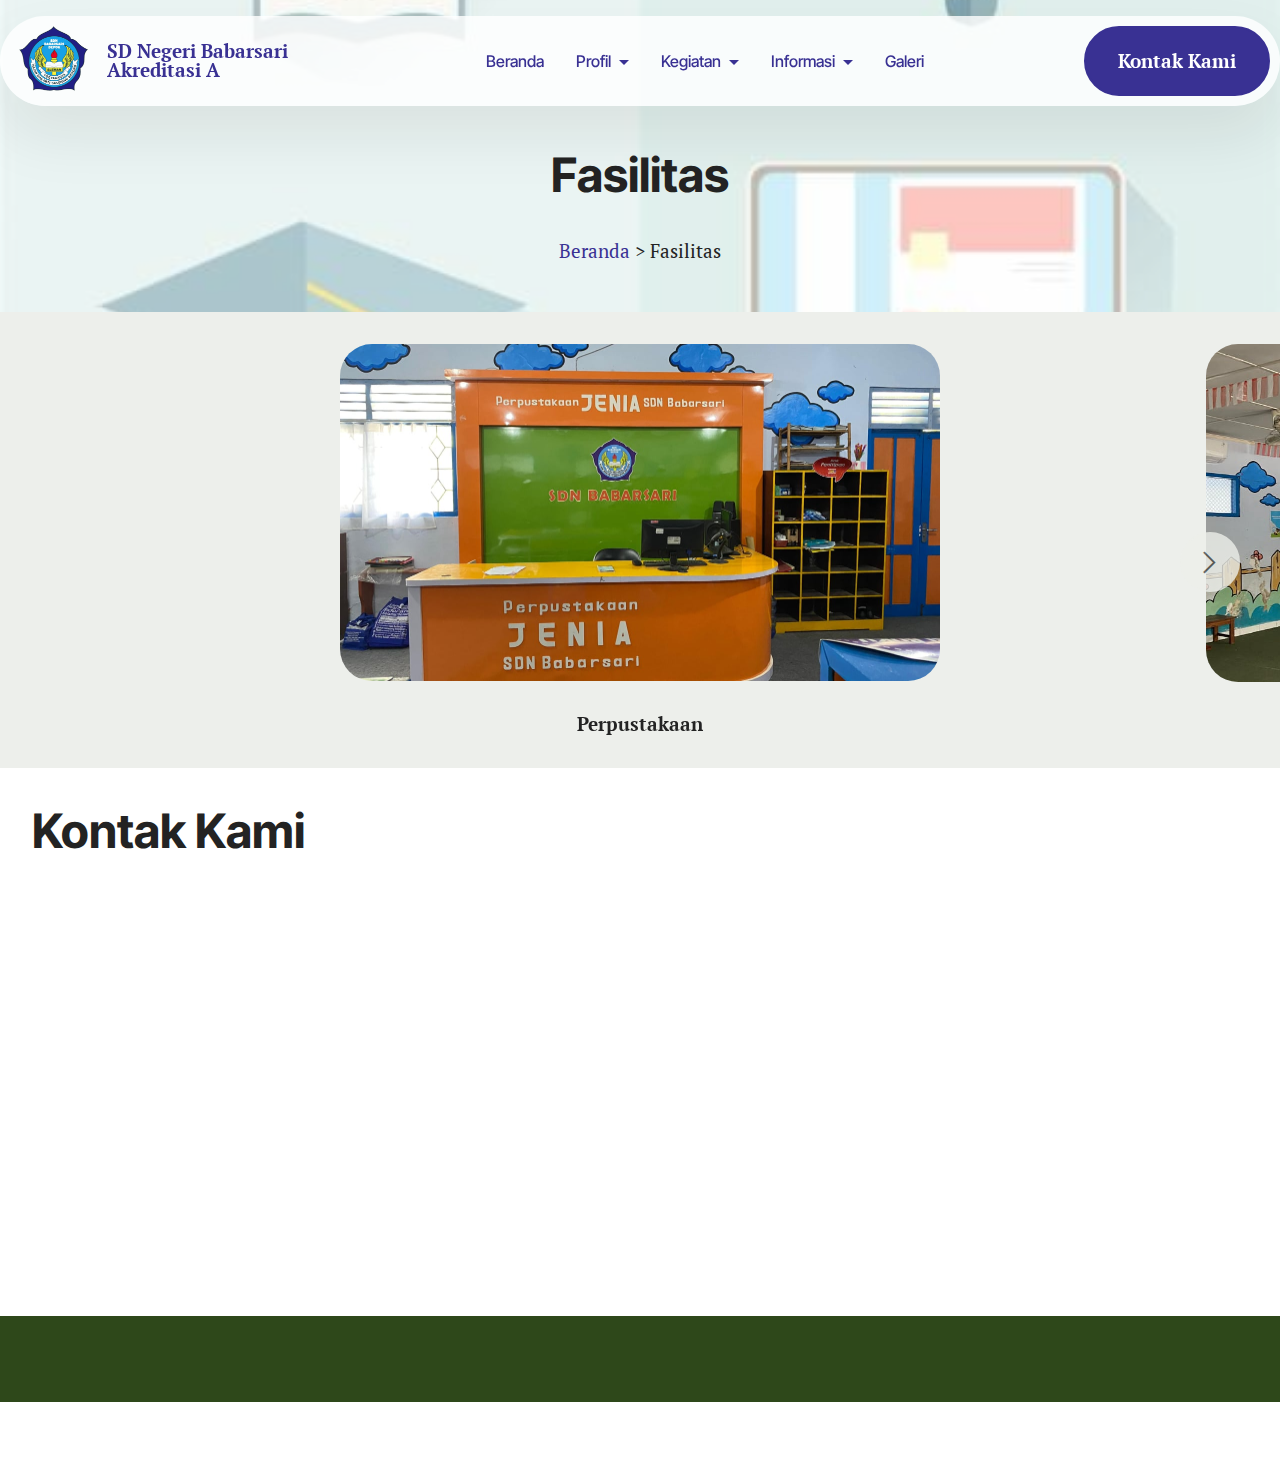
<file: fasilitas.html>
<!DOCTYPE html>
<html  >
<head>
  <!-- Site made with Mobirise Website Builder v5.9.18, https://mobirise.com -->
  <meta charset="UTF-8">
  <meta http-equiv="X-UA-Compatible" content="IE=edge">
  <meta name="generator" content="Mobirise v5.9.18, mobirise.com">
  <meta name="viewport" content="width=device-width, initial-scale=1, minimum-scale=1">
  <link rel="shortcut icon" href="assets/images/gambar-whatsapp-2024-05-28-pukul-17.19.25-98aa11e2-removebg-preview-150x150.png" type="image/x-icon">
  <meta name="description" content="">
  
  
  <title>Isi Fasilitas</title>
  <link rel="stylesheet" href="assets/web/assets/mobirise-icons2/mobirise2.css">
  <link rel="stylesheet" href="assets/bootstrap/css/bootstrap.min.css">
  <link rel="stylesheet" href="assets/bootstrap/css/bootstrap-grid.min.css">
  <link rel="stylesheet" href="assets/bootstrap/css/bootstrap-reboot.min.css">
  <link rel="stylesheet" href="assets/animatecss/animate.css">
  <link rel="stylesheet" href="assets/dropdown/css/style.css">
  <link rel="stylesheet" href="assets/socicon/css/styles.css">
  <link rel="stylesheet" href="assets/theme/css/style.css">
  <link rel="preload" href="https://fonts.googleapis.com/css?family=Merriweather:300,300i,400,400i,700,700i,900,900i&display=swap" as="style" onload="this.onload=null;this.rel='stylesheet'">
  <noscript><link rel="stylesheet" href="https://fonts.googleapis.com/css?family=Merriweather:300,300i,400,400i,700,700i,900,900i&display=swap"></noscript>
  <link rel="preload" href="https://fonts.googleapis.com/css?family=Inter+Tight:100,200,300,400,500,600,700,800,900,100i,200i,300i,400i,500i,600i,700i,800i,900i&display=swap" as="style" onload="this.onload=null;this.rel='stylesheet'">
  <noscript><link rel="stylesheet" href="https://fonts.googleapis.com/css?family=Inter+Tight:100,200,300,400,500,600,700,800,900,100i,200i,300i,400i,500i,600i,700i,800i,900i&display=swap"></noscript>
  <link rel="preload" href="https://fonts.googleapis.com/css?family=PT+Serif:400,400i,700,700i&display=swap" as="style" onload="this.onload=null;this.rel='stylesheet'">
  <noscript><link rel="stylesheet" href="https://fonts.googleapis.com/css?family=PT+Serif:400,400i,700,700i&display=swap"></noscript>
  <link rel="preload" as="style" href="assets/mobirise/css/mbr-additional.css?v=aiCqbz"><link rel="stylesheet" href="assets/mobirise/css/mbr-additional.css?v=aiCqbz" type="text/css">

  
  
  
</head>
<body>
  
  <section data-bs-version="5.1" class="menu menu5 cid-udvPjnNOkA" once="menu" id="menu05-1g">
	

	<nav class="navbar navbar-dropdown navbar-fixed-top navbar-expand-lg">
		<div class="container">
			<div class="navbar-brand">
				<span class="navbar-logo">
					<a href="index.html">
						<img src="assets/images/gambar-whatsapp-2024-05-28-pukul-17.19.25-98aa11e2-removebg-preview-150x150.png" alt="Mobirise Website Builder" style="height: 4.7rem;">
					</a>
				</span>
				<span class="navbar-caption-wrap"><a class="navbar-caption text-primary display-5" href="index.html">SD Negeri Babarsari&nbsp;<br>Akreditasi A</a></span>
			</div>
			<button class="navbar-toggler" type="button" data-toggle="collapse" data-bs-toggle="collapse" data-target="#navbarSupportedContent" data-bs-target="#navbarSupportedContent" aria-controls="navbarNavAltMarkup" aria-expanded="false" aria-label="Toggle navigation">
				<div class="hamburger">
					<span></span>
					<span></span>
					<span></span>
					<span></span>
				</div>
			</button>
			<div class="collapse navbar-collapse" id="navbarSupportedContent">
				<ul class="navbar-nav nav-dropdown" data-app-modern-menu="true"><li class="nav-item">
						<a class="nav-link link text-primary display-4" href="index.html">Beranda</a>
					</li>
					<li class="nav-item dropdown">
						<a class="nav-link link dropdown-toggle text-primary show display-4" href="https://mobiri.se" aria-expanded="false" data-toggle="dropdown-submenu" data-bs-toggle="dropdown" data-bs-auto-close="outside">Profil</a><div class="dropdown-menu show" aria-labelledby="dropdown-669" data-bs-popper="none"><a class="dropdown-item text-primary display-4" href="sejarah.html">Sejarah</a><a class="dropdown-item text-primary display-4" href="visi misi.html">Visi Misi</a><a class="dropdown-item text-primary display-4" href="struktur organisasi.html">Struktur Organisasi</a><a class="dropdown-item text-primary display-4" href="tenaga pendidik dan pegawai.html">Data Pendidik &amp; Kependidikan<br></a><a class="dropdown-item text-primary display-4" href="fasilitas.html">Fasilitas</a></div>
					</li>
					<li class="nav-item dropdown">
						<a class="nav-link link dropdown-toggle text-primary display-4" href="https://mobiri.se" data-toggle="dropdown-submenu" data-bs-toggle="dropdown" data-bs-auto-close="outside" aria-expanded="false">Kegiatan</a><div class="dropdown-menu" aria-labelledby="dropdown-488"><a class="dropdown-item text-primary display-4" href="ekstrakurikuler.html">Ekstrakurikuler</a></div>
					</li><li class="nav-item dropdown"><a class="nav-link link dropdown-toggle text-primary display-4" href="https://mobiri.se" data-toggle="dropdown-submenu" data-bs-toggle="dropdown" data-bs-auto-close="outside" aria-expanded="false">Informasi</a><div class="dropdown-menu" aria-labelledby="dropdown-379"><a class="dropdown-item text-primary display-4" href="pengumuman.html">Pengumuman</a><a class="dropdown-item text-primary display-4" href="pendaftaran.html">PPDB</a></div></li><li class="nav-item"><a class="nav-link link text-primary display-4" href="galeri.html">Galeri</a></li></ul>
				<div class="navbar-buttons mbr-section-btn"><a class="btn btn-primary display-5" href="kontak kami.html">Kontak Kami</a></div>
			</div>
		</div>
	</nav>
</section>

<section data-bs-version="5.1" class="social03 cid-ueyBIVV2ht" id="social03-4k">
    
    
    <div class="mbr-overlay" style="opacity: 0.5; background-color: rgb(255, 255, 255);">
    </div>
    <div class="container">
        <div class="media-container-row">
            <div class="col-12">
                <h3 class="mbr-section-title mb-4 align-center mbr-fonts-style display-2"><strong>Fasilitas</strong></h3>
                <p class="mbr-section-text mb-5 align-center mbr-fonts-style display-5">
                    <a href="index.html" class="text-primary">Beranda</a> &gt; Fasilitas</p>
                <div>
                    <div class="mbr-social-likes align-center">
                        
                        
                        
                    </div>
                </div>
            </div>
        </div>
    </div>
</section>

<section data-bs-version="5.1" class="slider2 mbr-embla cid-ugg0GheW0S" id="slider02-5e">
	

	
	

	<div class="position-relative text-center">
		

		<div class="embla" data-skip-snaps="true" data-align="center" data-auto-play-interval="5" data-draggable="true">
			<div class="embla__viewport container-fluid">
				<div class="embla__container">
					<div class="embla__slide slider-image item" style="margin-left: 3rem; margin-right: 3rem;">
						<div class="user">
							<div class="user_image">
								<div class="item-wrapper position-relative">
									<img src="assets/images/gambar-whatsapp-2024-06-12-pukul-12.09.36-e664c758-1200x675.jpg" alt="Mobirise Website Builder" data-slide-to="0" data-bs-slide-to="0">
								</div>
							</div>
							<div class="user_text mb-4">
								<p class="mbr-fonts-style display-5">
									<strong>Perpustakaan</strong></p>
							</div>
							
							
						</div>
					</div>
					
					<div class="embla__slide slider-image item" style="margin-left: 3rem; margin-right: 3rem;">
						<div class="user">
							<div class="user_image">
								<div class="item-wrapper position-relative">
									<img src="assets/images/gambar-whatsapp-2024-06-12-pukul-12.09.54-3ac6ffb9-1000x563.jpg" alt="Mobirise Website Builder" data-slide-to="1" data-bs-slide-to="1">
								</div>
							</div>
							<div class="user_text mb-4">
								<p class="mbr-fonts-style display-5"><strong>Ruang Baca</strong></p>
							</div>
							
							
						</div>
					</div><div class="embla__slide slider-image item" style="margin-left: 3rem; margin-right: 3rem;">
						<div class="user">
							<div class="user_image">
								<div class="item-wrapper position-relative">
									<img src="assets/images/gambar-whatsapp-2024-06-12-pukul-12.10.35-5174c48d-1000x563.jpg" alt="Mobirise Website Builder" data-slide-to="2" data-bs-slide-to="2">
								</div>
							</div>
							<div class="user_text mb-4">
								<p class="mbr-fonts-style display-5"><strong>Mushola</strong></p>
							</div>
							
							
						</div>
					</div><div class="embla__slide slider-image item" style="margin-left: 3rem; margin-right: 3rem;">
						<div class="user">
							<div class="user_image">
								<div class="item-wrapper position-relative">
									<img src="assets/images/gambar-whatsapp-2024-06-12-pukul-12.10.49-9bd272ea-1000x563.jpg" alt="Mobirise Website Builder" data-slide-to="3" data-bs-slide-to="3">
								</div>
							</div>
							<div class="user_text mb-4">
								<p class="mbr-fonts-style display-5"><strong>Lab TIK</strong></p>
							</div>
							
							
						</div>
					</div>
					
					
				</div>
			</div>
			<button class="embla__button embla__button--prev">
				<span class="mobi-mbri mobi-mbri-arrow-prev mbr-iconfont" aria-hidden="true"></span>
				<span class="sr-only visually-hidden visually-hidden visually-hidden">Previous</span>
			</button>
			<button class="embla__button embla__button--next">
				<span class="mobi-mbri mobi-mbri-arrow-next mbr-iconfont" aria-hidden="true"></span>
				<span class="sr-only visually-hidden visually-hidden visually-hidden">Next</span>
			</button>
		</div>
	</div>
</section>

<section data-bs-version="5.1" class="contacts03 cid-ueyBKh8odw" id="contacts03-4l">
  

  
  <div class="container">
    <div class="row justify-content-center">
      <div class="col-lg-4">
        <div class="col-12 col-md-12">
          <h5 class="mbr-section-title mbr-fonts-style mt-0 mb-4 display-2">
            <strong>Kontak Kami</strong>
          </h5>
          <p class="mbr-section-subtitle mbr-fonts-style mt-0 mb-4 display-7">Hubungi kami:<br>Telepon:&nbsp;<a href="tel:(0274) 485983" class="text-primary">(0274) 485983</a><br>WhatsApp: <a href="https://wa.me/6285743148188" class="text-primary">+62 857-4314-8188</a><br>Email: <a href="mailto:sdnbabarsari@gmail.com" class="text-primary">sdnbabarsari@gmail.com</a><br><br>Sosial Media:<br>Instragram: <a href="https://www.instagram.com/sdnbabarsari_official?igsh=MTd3cTQ4ZTBqdjFzaA==" class="text-primary">sdnbabarsari_official</a><br>Youtube: <a href="https://www.youtube.com/@sdnbabarsari7310" class="text-primary">sdnbabarsari</a><br><br>Alamat:<br><a href="https://www.google.com/maps/place/SD+Negeri+Babarsari+%EA%A6%B1%EA%A7%80%EA%A6%9D%EA%A7%80%EA%A6%A4%EA%A6%BC%EA%A6%92%EA%A6%BC%EA%A6%AB%EA%A6%B6%EA%A6%A7%EA%A6%A7%EA%A6%82%EA%A6%B1%EA%A6%AB%EA%A6%B6/@-7.7737953,110.4124651,15z/data=!4m6!3m5!1s0x2e7a59f204022bc7:0x2e002ee263f391!8m2!3d-7.7737953!4d110.4124651!16s%2Fg%2F1hm3z1v17?entry=ttu" class="text-primary">Jl. Babarsari, Kledokan, Caturtunggal, Depok, Sleman 555282, Daerah Istimewa Yogyakarta</a><br><br>Jam Kerja: <br>Senin-Jumat: 07.00-15.00<br>Sabtu-Minggu: Tutup</p> 

          
        </div>
      </div>
        <div class="col-lg-8 side-features">
        <div class="google-map"><iframe frameborder="0" style="border:0" src="https://www.google.com/maps/embed/v1/place?key=AIzaSyAtXm0x23nRCgazjDV2Kl3GTHRP411ougQ&amp;q=SD Negeri Babarsari" allowfullscreen=""></iframe></div>
      </div>
    </div>
  </div>
</section>

<section data-bs-version="5.1" class="footer4 cid-ugdhFdyjhj" once="footers" id="footer04-54">

    

    

    <div class="container">
        <div class="media-container-row align-center mbr-white">
            <div class="col-12">
                <p class="mbr-text mb-0 mbr-fonts-style display-7">
                    © Copyright - 2024 | SD Negeri Babarsari - Agung Arif - Informatika Universitas Respati Yogyakarta</p>
            </div>
        </div>
    </div>
</section><section class="display-7" style="padding: 0;align-items: center;justify-content: center;flex-wrap: wrap;    align-content: center;display: flex;position: relative;height: 4rem;"><a href="https://mobiri.se/3147434" style="flex: 1 1;height: 4rem;position: absolute;width: 100%;z-index: 1;"><img alt="" style="height: 4rem;" src="[data-uri]"></a><p style="margin: 0;text-align: center;" class="display-7">&#8204;</p><a style="z-index:1" href="https://mobirise.com/builder/ai-website-creator.html">Best AI Website Creator</a></section><script src="assets/bootstrap/js/bootstrap.bundle.min.js"></script>  <script src="assets/smoothscroll/smooth-scroll.js"></script>  <script src="assets/ytplayer/index.js"></script>  <script src="assets/dropdown/js/navbar-dropdown.js"></script>  <script src="assets/sociallikes/social-likes.js"></script>  <script src="assets/embla/embla.min.js"></script>  <script src="assets/embla/script.js"></script>  <script src="assets/theme/js/script.js"></script>  
  
  
 <div id="scrollToTop" class="scrollToTop mbr-arrow-up"><a style="text-align: center;"><i class="mbr-arrow-up-icon mbr-arrow-up-icon-cm cm-icon cm-icon-smallarrow-up"></i></a></div>
    <input name="animation" type="hidden">
  </body>
</html>
</file>
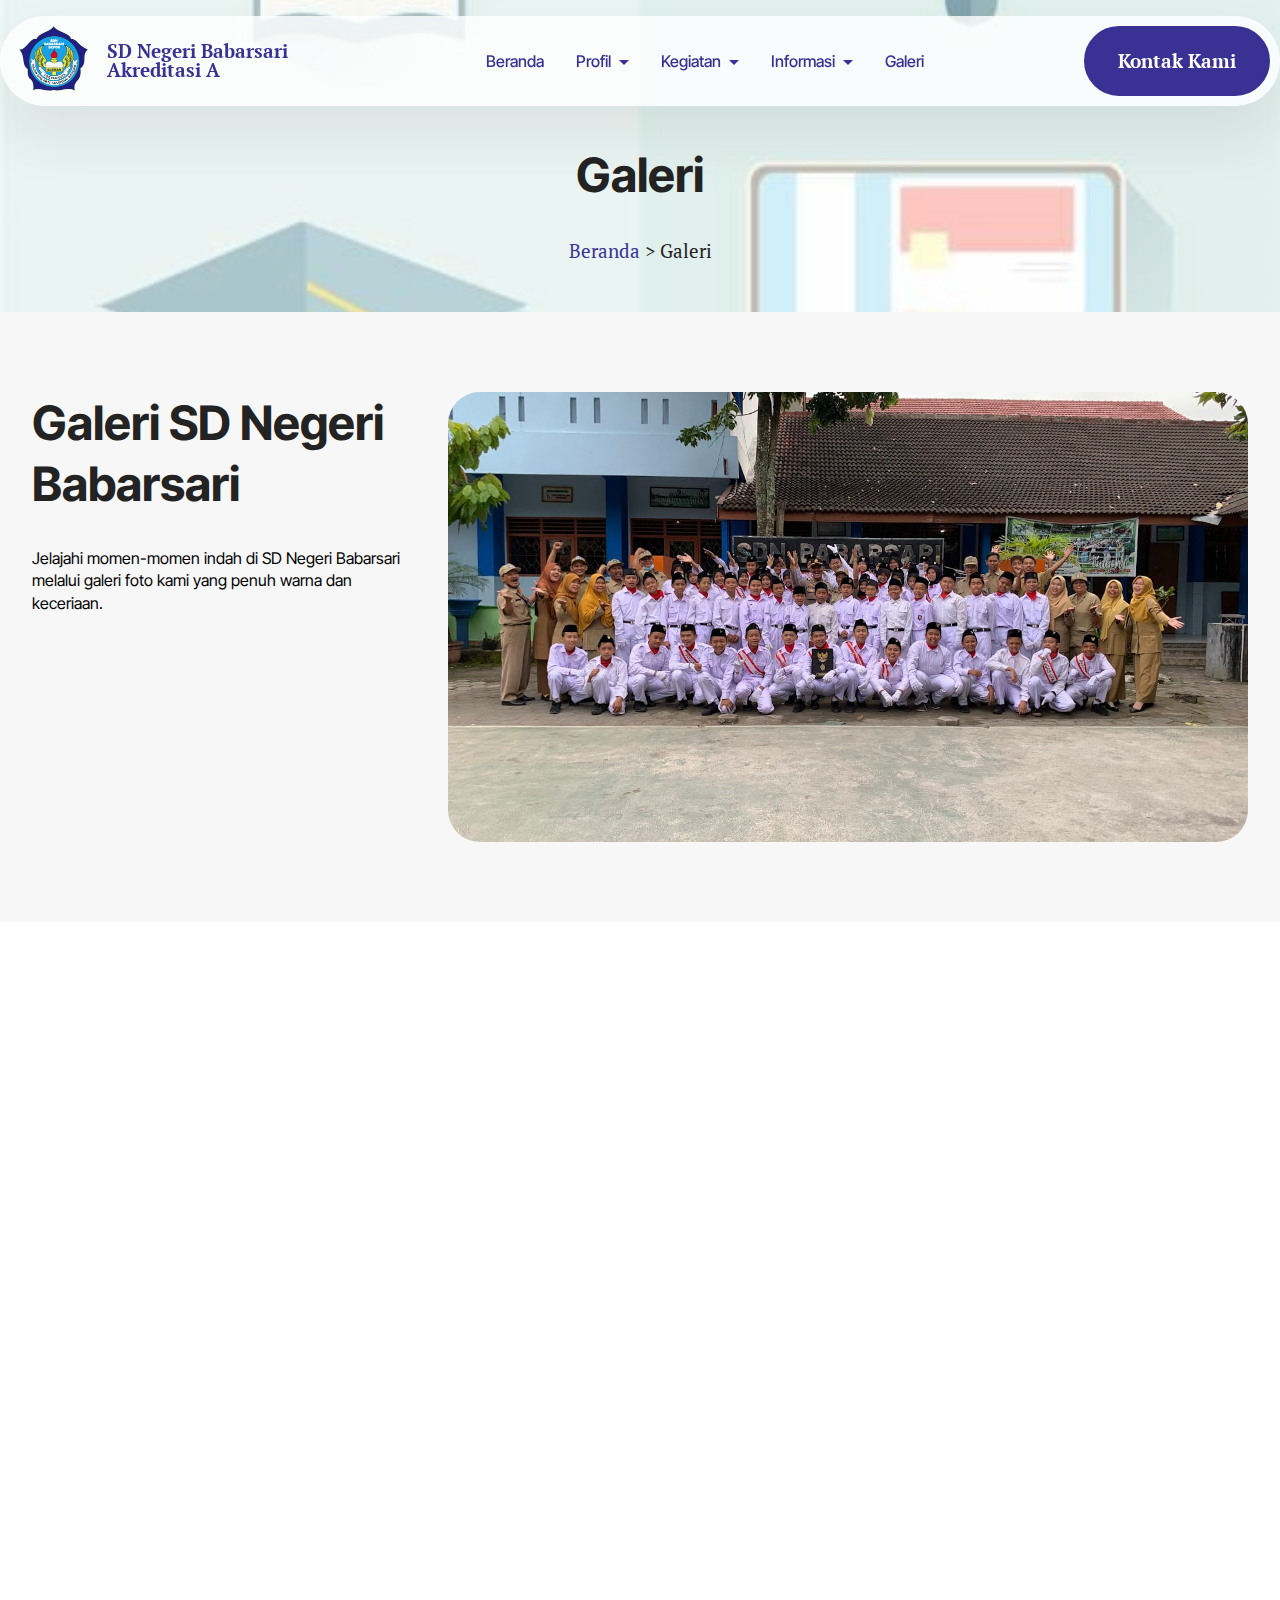
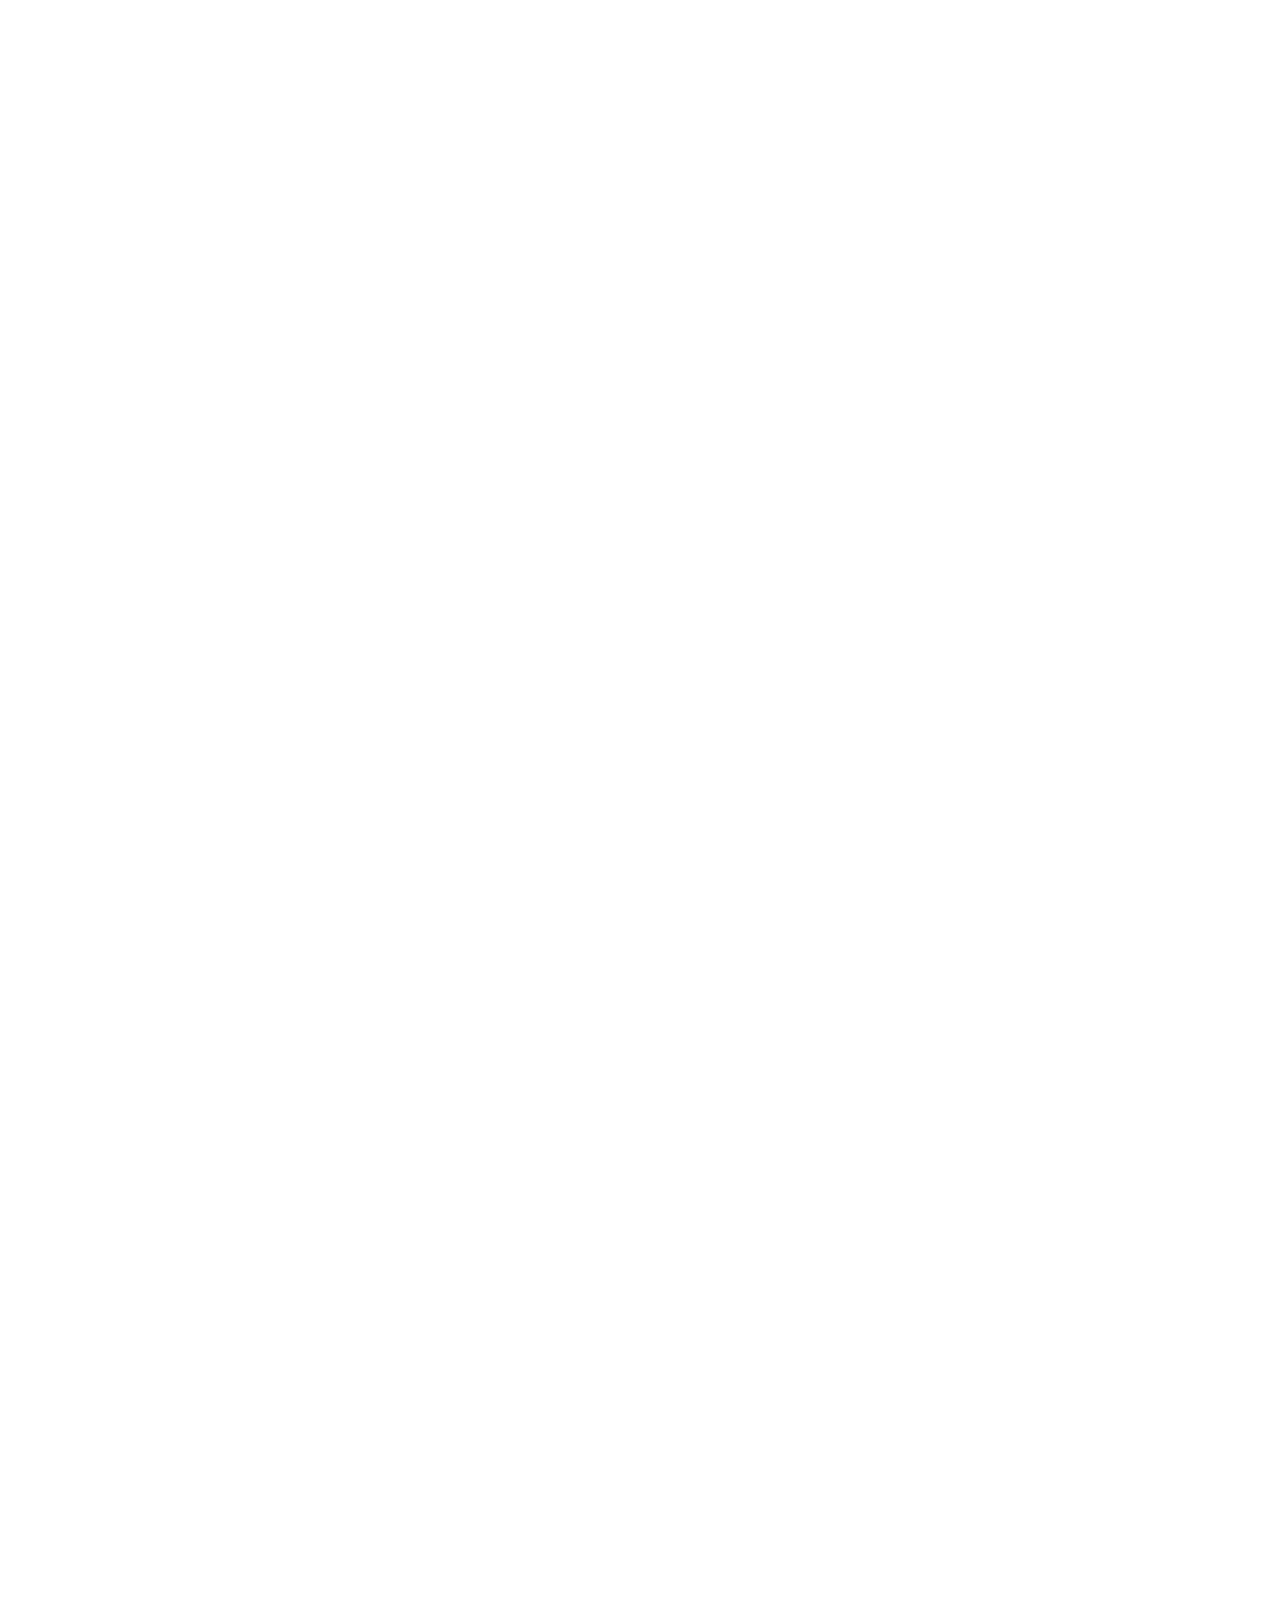
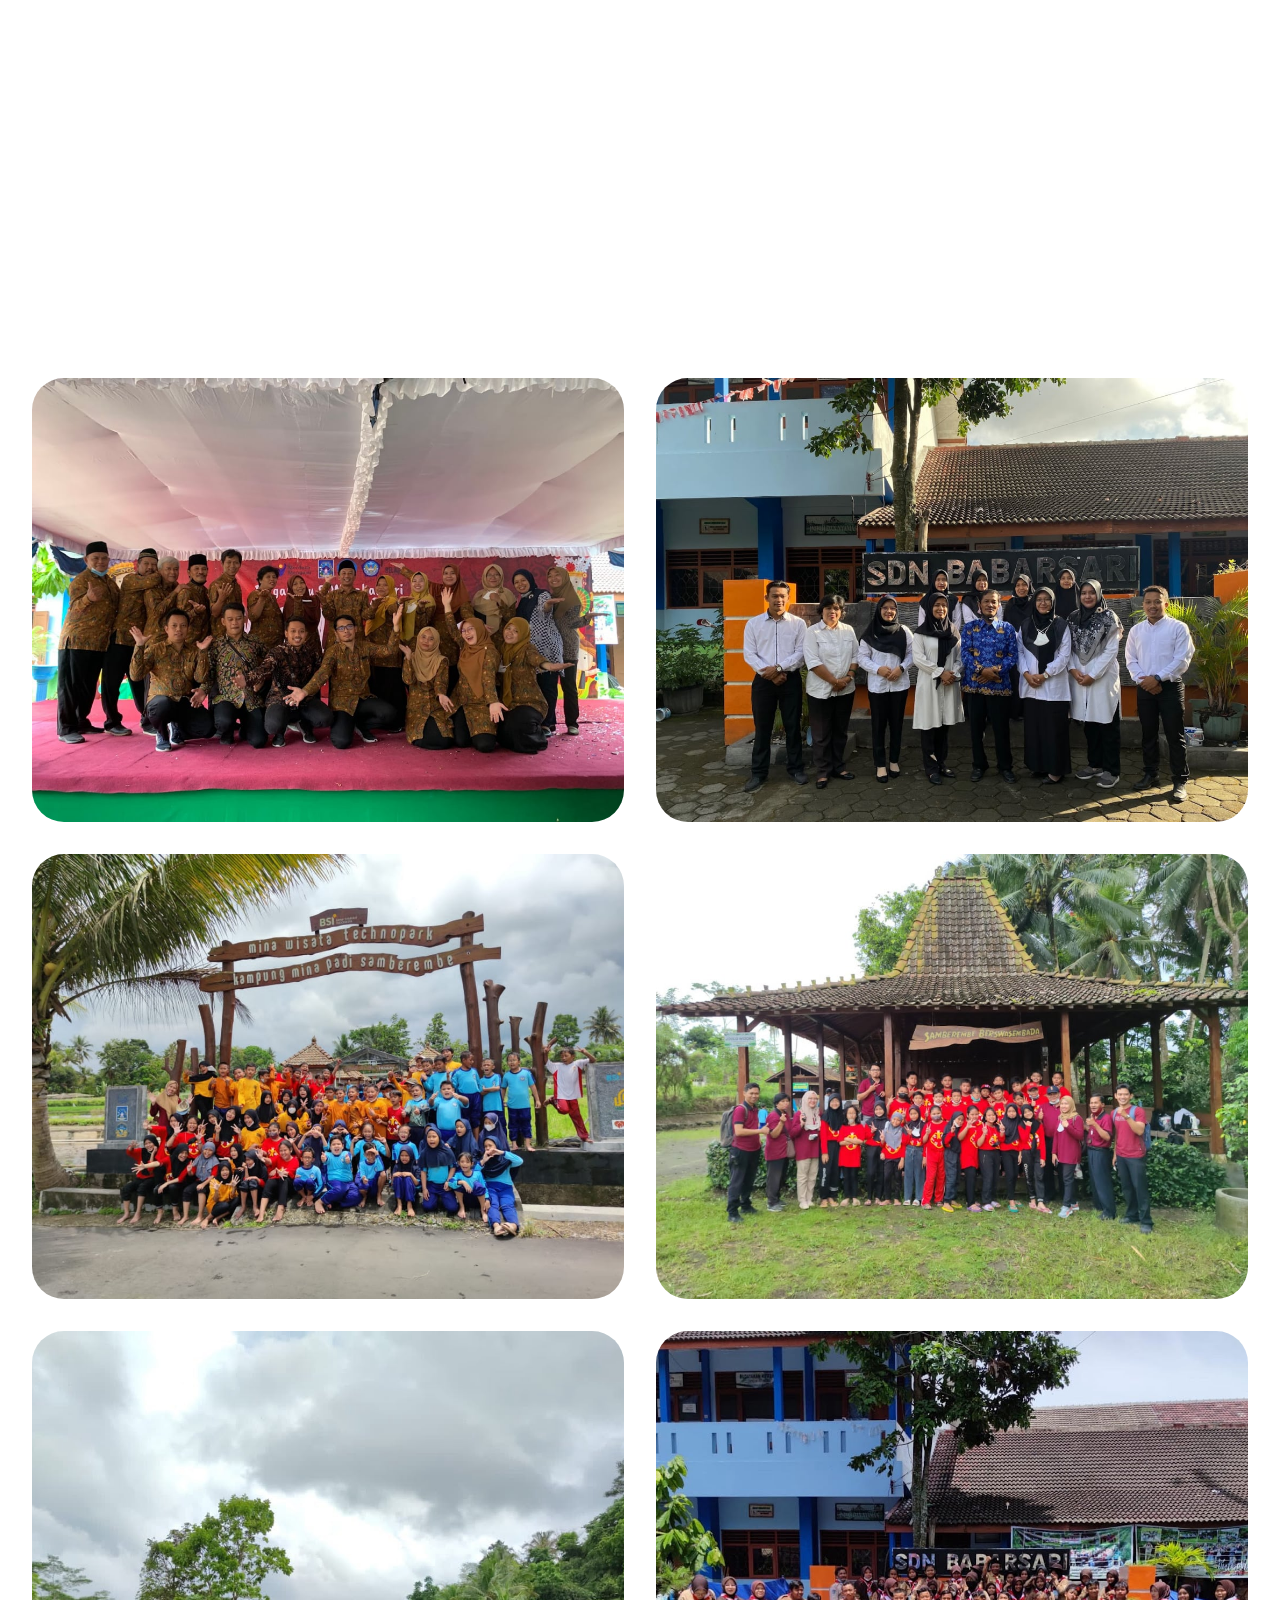
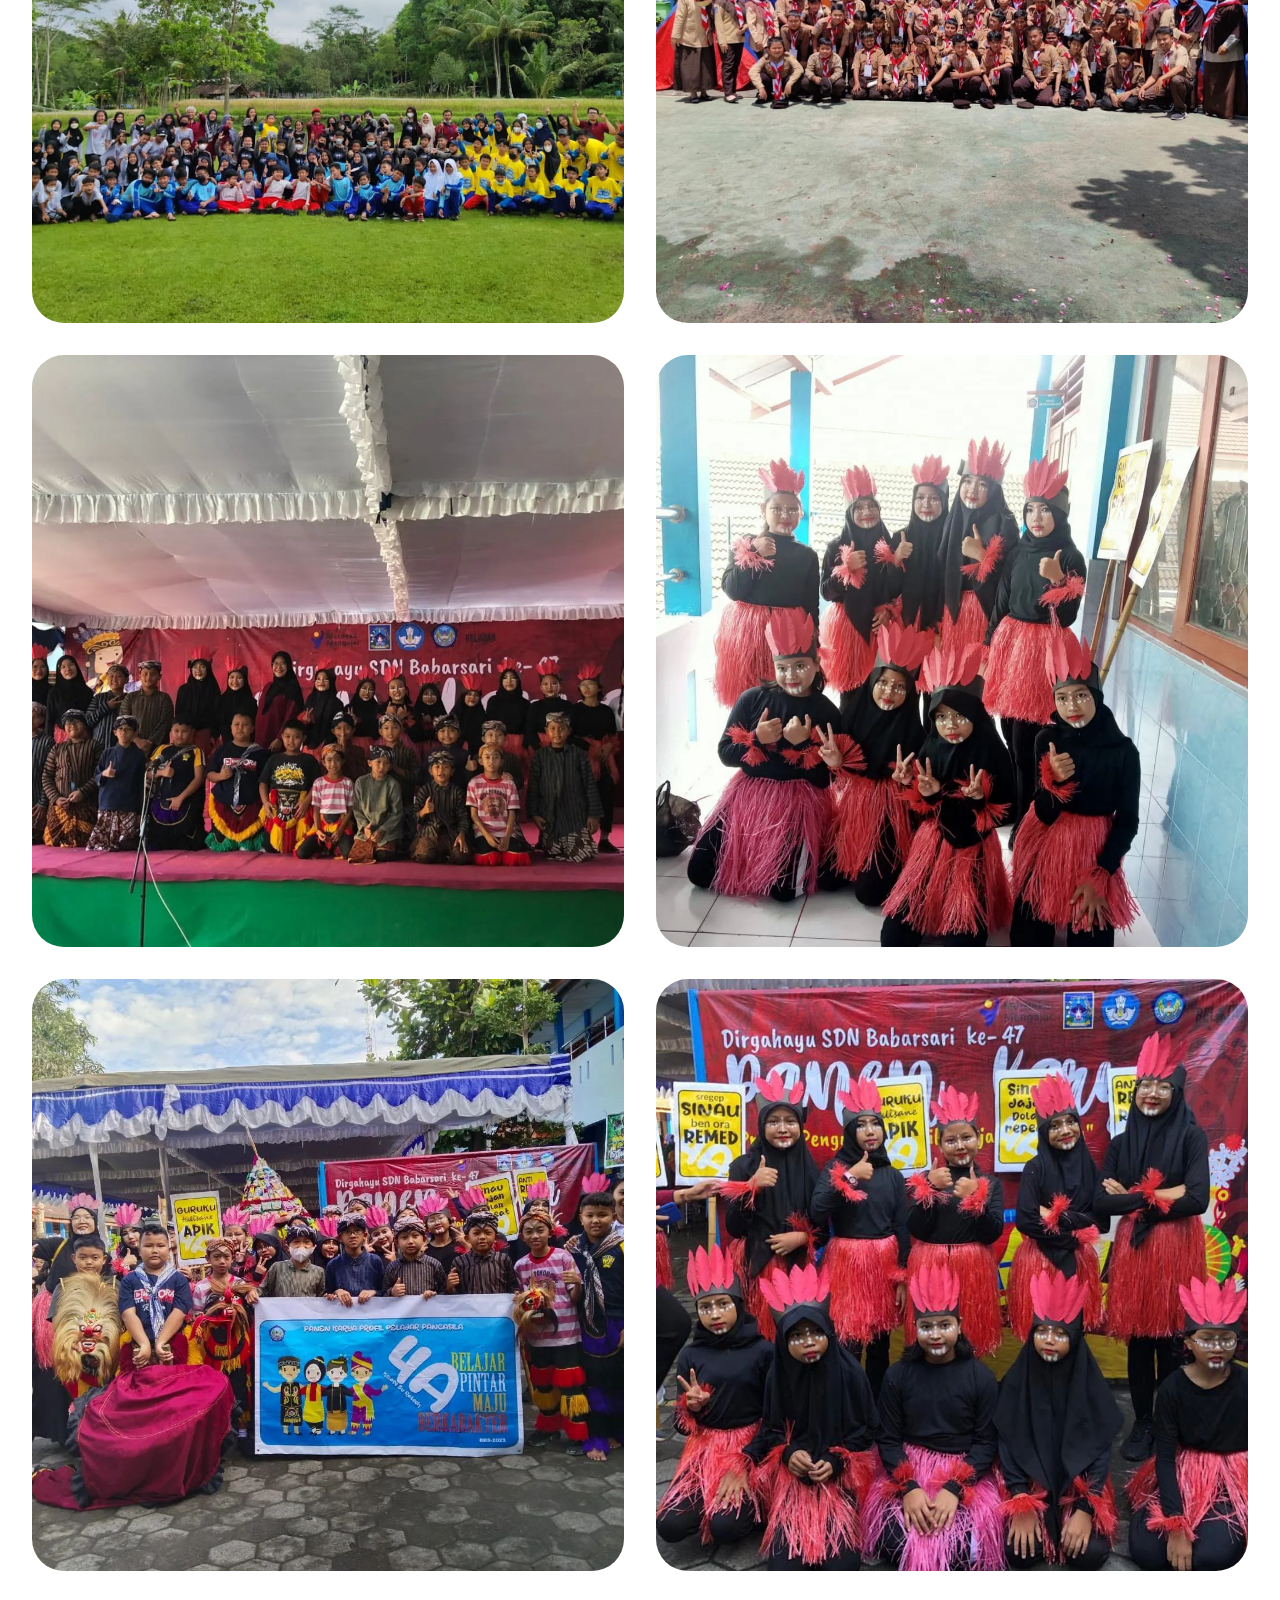
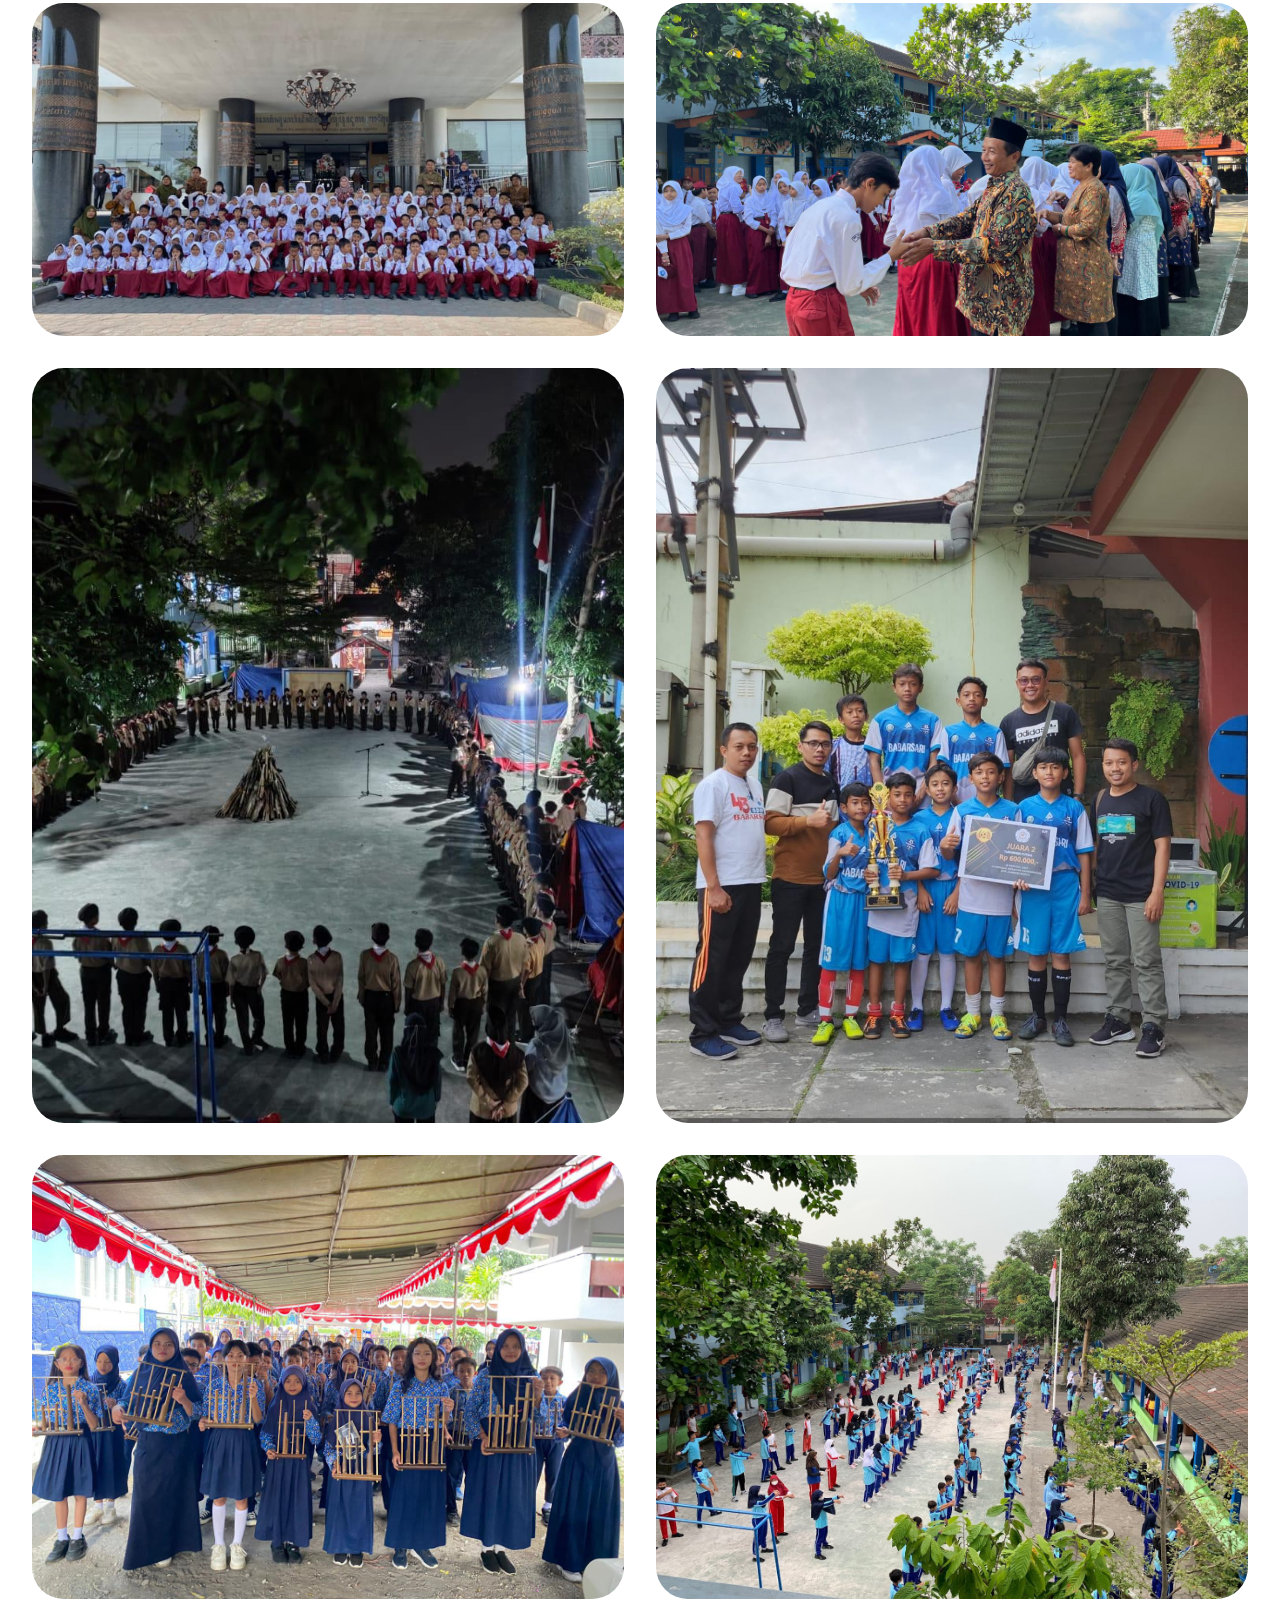
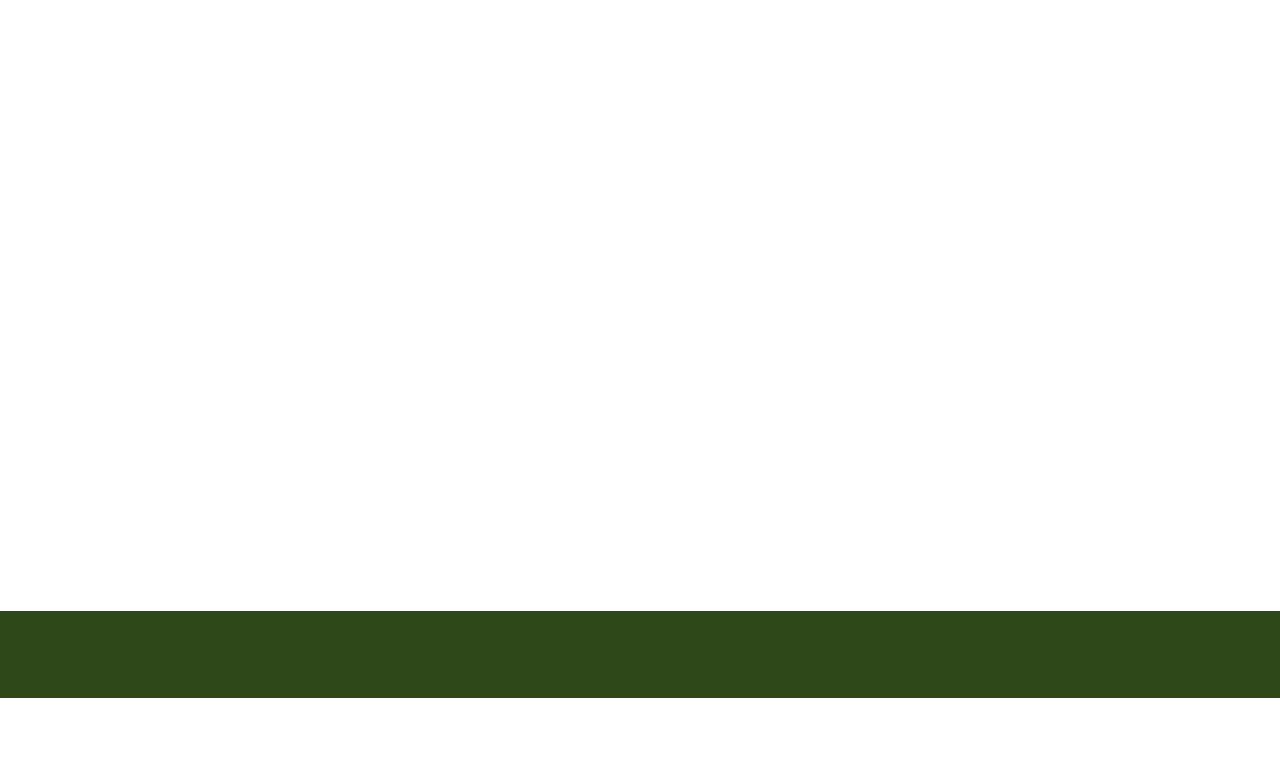
<file: galeri.html>
<!DOCTYPE html>
<html  >
<head>
  <!-- Site made with Mobirise Website Builder v5.9.18, https://mobirise.com -->
  <meta charset="UTF-8">
  <meta http-equiv="X-UA-Compatible" content="IE=edge">
  <meta name="generator" content="Mobirise v5.9.18, mobirise.com">
  <meta name="viewport" content="width=device-width, initial-scale=1, minimum-scale=1">
  <link rel="shortcut icon" href="assets/images/gambar-whatsapp-2024-05-28-pukul-17.19.25-98aa11e2-removebg-preview-150x150.png" type="image/x-icon">
  <meta name="description" content="">
  
  
  <title>Isi Galeri</title>
  <link rel="stylesheet" href="assets/web/assets/mobirise-icons2/mobirise2.css">
  <link rel="stylesheet" href="assets/bootstrap/css/bootstrap.min.css">
  <link rel="stylesheet" href="assets/bootstrap/css/bootstrap-grid.min.css">
  <link rel="stylesheet" href="assets/bootstrap/css/bootstrap-reboot.min.css">
  <link rel="stylesheet" href="assets/animatecss/animate.css">
  <link rel="stylesheet" href="assets/dropdown/css/style.css">
  <link rel="stylesheet" href="assets/socicon/css/styles.css">
  <link rel="stylesheet" href="assets/theme/css/style.css">
  <link rel="preload" href="https://fonts.googleapis.com/css?family=Merriweather:300,300i,400,400i,700,700i,900,900i&display=swap" as="style" onload="this.onload=null;this.rel='stylesheet'">
  <noscript><link rel="stylesheet" href="https://fonts.googleapis.com/css?family=Merriweather:300,300i,400,400i,700,700i,900,900i&display=swap"></noscript>
  <link rel="preload" href="https://fonts.googleapis.com/css?family=Inter+Tight:100,200,300,400,500,600,700,800,900,100i,200i,300i,400i,500i,600i,700i,800i,900i&display=swap" as="style" onload="this.onload=null;this.rel='stylesheet'">
  <noscript><link rel="stylesheet" href="https://fonts.googleapis.com/css?family=Inter+Tight:100,200,300,400,500,600,700,800,900,100i,200i,300i,400i,500i,600i,700i,800i,900i&display=swap"></noscript>
  <link rel="preload" href="https://fonts.googleapis.com/css?family=PT+Serif:400,400i,700,700i&display=swap" as="style" onload="this.onload=null;this.rel='stylesheet'">
  <noscript><link rel="stylesheet" href="https://fonts.googleapis.com/css?family=PT+Serif:400,400i,700,700i&display=swap"></noscript>
  <link rel="preload" as="style" href="assets/mobirise/css/mbr-additional.css?v=SIZd0l"><link rel="stylesheet" href="assets/mobirise/css/mbr-additional.css?v=SIZd0l" type="text/css">

  
  
  
</head>
<body>
  
  <section data-bs-version="5.1" class="menu menu5 cid-udvPjnNOkA" once="menu" id="menu05-1l">
	

	<nav class="navbar navbar-dropdown navbar-fixed-top navbar-expand-lg">
		<div class="container">
			<div class="navbar-brand">
				<span class="navbar-logo">
					<a href="index.html">
						<img src="assets/images/gambar-whatsapp-2024-05-28-pukul-17.19.25-98aa11e2-removebg-preview-150x150.png" alt="Mobirise Website Builder" style="height: 4.7rem;">
					</a>
				</span>
				<span class="navbar-caption-wrap"><a class="navbar-caption text-primary display-5" href="index.html">SD Negeri Babarsari&nbsp;<br>Akreditasi A</a></span>
			</div>
			<button class="navbar-toggler" type="button" data-toggle="collapse" data-bs-toggle="collapse" data-target="#navbarSupportedContent" data-bs-target="#navbarSupportedContent" aria-controls="navbarNavAltMarkup" aria-expanded="false" aria-label="Toggle navigation">
				<div class="hamburger">
					<span></span>
					<span></span>
					<span></span>
					<span></span>
				</div>
			</button>
			<div class="collapse navbar-collapse" id="navbarSupportedContent">
				<ul class="navbar-nav nav-dropdown" data-app-modern-menu="true"><li class="nav-item">
						<a class="nav-link link text-primary display-4" href="index.html">Beranda</a>
					</li>
					<li class="nav-item dropdown">
						<a class="nav-link link dropdown-toggle text-primary show display-4" href="https://mobiri.se" aria-expanded="false" data-toggle="dropdown-submenu" data-bs-toggle="dropdown" data-bs-auto-close="outside">Profil</a><div class="dropdown-menu show" aria-labelledby="dropdown-669" data-bs-popper="none"><a class="dropdown-item text-primary display-4" href="sejarah.html">Sejarah</a><a class="dropdown-item text-primary display-4" href="visi misi.html">Visi Misi</a><a class="dropdown-item text-primary display-4" href="struktur organisasi.html">Struktur Organisasi</a><a class="dropdown-item text-primary display-4" href="tenaga pendidik dan pegawai.html">Data Pendidik &amp; Kependidikan<br></a><a class="dropdown-item text-primary display-4" href="fasilitas.html">Fasilitas</a></div>
					</li>
					<li class="nav-item dropdown">
						<a class="nav-link link dropdown-toggle text-primary display-4" href="https://mobiri.se" data-toggle="dropdown-submenu" data-bs-toggle="dropdown" data-bs-auto-close="outside" aria-expanded="false">Kegiatan</a><div class="dropdown-menu" aria-labelledby="dropdown-488"><a class="dropdown-item text-primary display-4" href="ekstrakurikuler.html">Ekstrakurikuler</a></div>
					</li><li class="nav-item dropdown"><a class="nav-link link dropdown-toggle text-primary display-4" href="https://mobiri.se" data-toggle="dropdown-submenu" data-bs-toggle="dropdown" data-bs-auto-close="outside" aria-expanded="false">Informasi</a><div class="dropdown-menu" aria-labelledby="dropdown-379"><a class="dropdown-item text-primary display-4" href="pengumuman.html">Pengumuman</a><a class="dropdown-item text-primary display-4" href="pendaftaran.html">PPDB</a></div></li><li class="nav-item"><a class="nav-link link text-primary display-4" href="galeri.html">Galeri</a></li></ul>
				<div class="navbar-buttons mbr-section-btn"><a class="btn btn-primary display-5" href="kontak kami.html">Kontak Kami</a></div>
			</div>
		</div>
	</nav>
</section>

<section data-bs-version="5.1" class="social03 cid-uesdg9y72Y" id="social03-3h">
    
    
    <div class="mbr-overlay" style="opacity: 0.5; background-color: rgb(255, 255, 255);">
    </div>
    <div class="container">
        <div class="media-container-row">
            <div class="col-12">
                <h3 class="mbr-section-title mb-4 align-center mbr-fonts-style display-2"><strong>Galeri</strong></h3>
                <p class="mbr-section-text mb-5 align-center mbr-fonts-style display-5">
                    <a href="index.html" class="text-primary">Beranda</a> &gt; Galeri</p>
                <div>
                    <div class="mbr-social-likes align-center">
                        
                        
                        
                    </div>
                </div>
            </div>
        </div>
    </div>
</section>

<section data-bs-version="5.1" class="image08 cid-ues7Az8vIP" id="image08-3c">
  
  
  
  <div class="container">
    <div class="row justify-content-center">
      <div class="col-lg-4">
        <div class="col-12 col-md-12">
          <h5 class="mbr-section-title mbr-fonts-style mt-0 mb-4 display-2">
            <strong>Galeri&nbsp;</strong><strong>SD Negeri Babarsari</strong></h5>
          <h6 class="mbr-section-subtitle mbr-fonts-style mt-0 mb-4 display-7">Jelajahi momen-momen indah di SD Negeri Babarsari melalui galeri foto kami yang penuh warna dan keceriaan.</h6>
          
        </div>
      </div>
      <div class="col-lg-8 side-features">
        <div class="image-wrapper mb-4">
          <img class="w-100" src="assets/images/2023-03-27-1360x765.jpg" alt="Mobirise Website Builder">
        </div>
      </div>
    </div>
  </div>
</section>

<section data-bs-version="5.1" class="gallery1 cid-ufgbjcP0gl" id="gallery1-52">
    
    
    <div class="container">
        
        <div class="row mt-4">
            <div class="item features-image сol-12 col-md-6 col-lg-6">
                <div class="item-wrapper">
                    <div class="item-img">
                        <img src="assets/images/gambar-whatsapp-2024-06-10-pukul-09.54.45-3be906ad-1080x1080.jpg" alt="Mobirise Website Builder" data-slide-to="0" data-bs-slide-to="0">
                    </div>
                    
                    
                </div>
            </div>
            <div class="item features-image сol-12 col-md-6 col-lg-6">
                <div class="item-wrapper">
                    <div class="item-img">
                        <img src="assets/images/gambar-whatsapp-2024-06-10-pukul-09.54.45-b0584b35-1080x1080.jpg" alt="Mobirise Website Builder" data-slide-to="1" data-bs-slide-to="1">
                    </div>
                    
                    
                </div>
            </div>
            <div class="item features-image сol-12 col-md-6 col-lg-6">
                <div class="item-wrapper">
                    <div class="item-img">
                        <img src="assets/images/gambar-whatsapp-2024-06-10-pukul-09.54.45-28fb3767-1080x1080.jpg" alt="Mobirise Website Builder" data-slide-to="2" data-bs-slide-to="2">
                    </div>
                    
                    
                </div>
            </div>
            <div class="item features-image сol-12 col-md-6 col-lg-6">
                <div class="item-wrapper">
                    <div class="item-img">
                        <img src="assets/images/gambar-whatsapp-2024-06-10-pukul-09.54.45-81461df7-1080x1080.jpg" alt="Mobirise Website Builder" title="" data-slide-to="3" data-bs-slide-to="3">
                    </div>
                    
                    
                </div>
            </div><div class="item features-image сol-12 col-md-6 col-lg-6">
                <div class="item-wrapper">
                    <div class="item-img">
                        <img src="assets/images/gambar-whatsapp-2024-06-10-pukul-09.54.46-7e951ebb-1080x1080.jpg" alt="Mobirise Website Builder" title="" data-slide-to="4" data-bs-slide-to="4">
                    </div>
                    
                    
                </div>
            </div><div class="item features-image сol-12 col-md-6 col-lg-6">
                <div class="item-wrapper">
                    <div class="item-img">
                        <img src="assets/images/gambar-whatsapp-2024-06-10-pukul-09.54.47-a3f4f622-1080x1081.jpg" alt="Mobirise Website Builder" title="" data-slide-to="5" data-bs-slide-to="5">
                    </div>
                    
                    
                </div>
            </div><div class="item features-image сol-12 col-md-6 col-lg-6">
                <div class="item-wrapper">
                    <div class="item-img">
                        <img src="assets/images/gambar-whatsapp-2024-06-10-pukul-09.54.45-81461df7-1080x1080.jpg" alt="Mobirise Website Builder" title="" data-slide-to="6" data-bs-slide-to="6">
                    </div>
                    
                    
                </div>
            </div><div class="item features-image сol-12 col-md-6 col-lg-6">
                <div class="item-wrapper">
                    <div class="item-img">
                        <img src="assets/images/gambar-whatsapp-2024-06-10-pukul-09.54.47-8226ca18-1080x1080.jpg" alt="Mobirise Website Builder" title="" data-slide-to="7" data-bs-slide-to="7">
                    </div>
                    
                    
                </div>
            </div>
        </div>
    </div>
</section>

<section data-bs-version="5.1" class="gallery4 mbr-gallery cid-ufgbl1Shm1" id="gallery4-53">
    

    
    

    <div class="container">
        
        <div class="row mbr-gallery mt-4">
            <div class="col-12 col-md-6 col-lg-6 item gallery-image">
                <div class="item-wrapper" data-toggle="modal" data-bs-toggle="modal" data-target="#ugxdCLtXMr-modal" data-bs-target="#ugxdCLtXMr-modal">
                    <img class="w-100" src="assets/images/2023-03-27-2-1101x826.jpg" alt="Mobirise Website Builder" data-slide-to="0" data-bs-slide-to="0" data-target="#lb-ugxdCLtXMr" data-bs-target="#lb-ugxdCLtXMr">
                    <div class="icon-wrapper">
                        <span class="mobi-mbri mobi-mbri-search mbr-iconfont mbr-iconfont-btn"></span>
                    </div>
                </div>
                
            </div>
            <div class="col-12 col-md-6 col-lg-6 item gallery-image">
                <div class="item-wrapper" data-toggle="modal" data-bs-toggle="modal" data-target="#ugxdCLtXMr-modal" data-bs-target="#ugxdCLtXMr-modal">
                    <img class="w-100" src="assets/images/2022-12-01-2-1101x826.jpg" alt="Mobirise Website Builder" data-slide-to="1" data-bs-slide-to="1" data-target="#lb-ugxdCLtXMr" data-bs-target="#lb-ugxdCLtXMr">
                    <div class="icon-wrapper">
                        <span class="mobi-mbri mobi-mbri-search mbr-iconfont mbr-iconfont-btn"></span>
                    </div>
                </div>
                
            </div>
            <div class="col-12 col-md-6 col-lg-6 item gallery-image">
                <div class="item-wrapper" data-toggle="modal" data-bs-toggle="modal" data-target="#ugxdCLtXMr-modal" data-bs-target="#ugxdCLtXMr-modal">
                    <img class="w-100" src="assets/images/2023-04-12-1-1101x826.jpg" alt="Mobirise Website Builder" data-slide-to="2" data-bs-slide-to="2" data-target="#lb-ugxdCLtXMr" data-bs-target="#lb-ugxdCLtXMr">
                    <div class="icon-wrapper">
                        <span class="mobi-mbri mobi-mbri-search mbr-iconfont mbr-iconfont-btn"></span>
                    </div>
                </div>
                
            </div>
            <div class="col-12 col-md-6 col-lg-6 item gallery-image">
                <div class="item-wrapper" data-toggle="modal" data-bs-toggle="modal" data-target="#ugxdCLtXMr-modal" data-bs-target="#ugxdCLtXMr-modal">
                    <img class="w-100" src="assets/images/2023-04-12-1101x826.jpg" alt="Mobirise Website Builder" data-slide-to="3" data-bs-slide-to="3" data-target="#lb-ugxdCLtXMr" data-bs-target="#lb-ugxdCLtXMr">
                    <div class="icon-wrapper">
                        <span class="mobi-mbri mobi-mbri-search mbr-iconfont mbr-iconfont-btn"></span>
                    </div>
                </div>
                
            </div><div class="col-12 col-md-6 col-lg-6 item gallery-image">
                <div class="item-wrapper" data-toggle="modal" data-bs-toggle="modal" data-target="#ugxdCLtXMr-modal" data-bs-target="#ugxdCLtXMr-modal">
                    <img class="w-100" src="assets/images/2022-12-1-1360x1020.jpg" alt="Mobirise Website Builder" data-slide-to="4" data-bs-slide-to="4" data-target="#lb-ugxdCLtXMr" data-bs-target="#lb-ugxdCLtXMr">
                    <div class="icon-wrapper">
                        <span class="mobi-mbri mobi-mbri-search mbr-iconfont mbr-iconfont-btn"></span>
                    </div>
                </div>
                
            </div><div class="col-12 col-md-6 col-lg-6 item gallery-image">
                <div class="item-wrapper" data-toggle="modal" data-bs-toggle="modal" data-target="#ugxdCLtXMr-modal" data-bs-target="#ugxdCLtXMr-modal">
                    <img class="w-100" src="assets/images/2022-12-01-1-1020x1020.jpg" alt="Mobirise Website Builder" data-slide-to="5" data-bs-slide-to="5" data-target="#lb-ugxdCLtXMr" data-bs-target="#lb-ugxdCLtXMr">
                    <div class="icon-wrapper">
                        <span class="mobi-mbri mobi-mbri-search mbr-iconfont mbr-iconfont-btn"></span>
                    </div>
                </div>
                
            </div><div class="col-12 col-md-6 col-lg-6 item gallery-image">
                <div class="item-wrapper" data-toggle="modal" data-bs-toggle="modal" data-target="#ugxdCLtXMr-modal" data-bs-target="#ugxdCLtXMr-modal">
                    <img class="w-100" src="assets/images/gambar-whatsapp-2024-06-20-pukul-23.57.27-aff428df-1020x1020.jpg" alt="Mobirise Website Builder" data-slide-to="6" data-bs-slide-to="6" data-target="#lb-ugxdCLtXMr" data-bs-target="#lb-ugxdCLtXMr">
                    <div class="icon-wrapper">
                        <span class="mobi-mbri mobi-mbri-search mbr-iconfont mbr-iconfont-btn"></span>
                    </div>
                </div>
                
            </div><div class="col-12 col-md-6 col-lg-6 item gallery-image">
                <div class="item-wrapper" data-toggle="modal" data-bs-toggle="modal" data-target="#ugxdCLtXMr-modal" data-bs-target="#ugxdCLtXMr-modal">
                    <img class="w-100" src="assets/images/gambar-whatsapp-2024-06-20-pukul-23.57.28-19019127-1080x1080.jpg" alt="Mobirise Website Builder" data-slide-to="7" data-bs-slide-to="7" data-target="#lb-ugxdCLtXMr" data-bs-target="#lb-ugxdCLtXMr">
                    <div class="icon-wrapper">
                        <span class="mobi-mbri mobi-mbri-search mbr-iconfont mbr-iconfont-btn"></span>
                    </div>
                </div>
                
            </div><div class="col-12 col-md-6 col-lg-6 item gallery-image">
                <div class="item-wrapper" data-toggle="modal" data-bs-toggle="modal" data-target="#ugxdCLtXMr-modal" data-bs-target="#ugxdCLtXMr-modal">
                    <img class="w-100" src="assets/images/gambar-whatsapp-2024-06-20-pukul-23.57.29-e396b4ab-960x960.jpg" alt="Mobirise Website Builder" data-slide-to="8" data-bs-slide-to="8" data-target="#lb-ugxdCLtXMr" data-bs-target="#lb-ugxdCLtXMr">
                    <div class="icon-wrapper">
                        <span class="mobi-mbri mobi-mbri-search mbr-iconfont mbr-iconfont-btn"></span>
                    </div>
                </div>
                
            </div><div class="col-12 col-md-6 col-lg-6 item gallery-image">
                <div class="item-wrapper" data-toggle="modal" data-bs-toggle="modal" data-target="#ugxdCLtXMr-modal" data-bs-target="#ugxdCLtXMr-modal">
                    <img class="w-100" src="assets/images/gambar-whatsapp-2024-06-20-pukul-23.57.28-3fa959b0-768x768.jpg" alt="Mobirise Website Builder" data-slide-to="9" data-bs-slide-to="9" data-target="#lb-ugxdCLtXMr" data-bs-target="#lb-ugxdCLtXMr">
                    <div class="icon-wrapper">
                        <span class="mobi-mbri mobi-mbri-search mbr-iconfont mbr-iconfont-btn"></span>
                    </div>
                </div>
                
            </div><div class="col-12 col-md-6 col-lg-6 item gallery-image">
                <div class="item-wrapper" data-toggle="modal" data-bs-toggle="modal" data-target="#ugxdCLtXMr-modal" data-bs-target="#ugxdCLtXMr-modal">
                    <img class="w-100" src="assets/images/gambar-whatsapp-2024-05-30-pukul-10.06.07-11e79e13-768x432.jpg" alt="Mobirise Website Builder" data-slide-to="10" data-bs-slide-to="10" data-target="#lb-ugxdCLtXMr" data-bs-target="#lb-ugxdCLtXMr">
                    <div class="icon-wrapper">
                        <span class="mobi-mbri mobi-mbri-search mbr-iconfont mbr-iconfont-btn"></span>
                    </div>
                </div>
                
            </div><div class="col-12 col-md-6 col-lg-6 item gallery-image">
                <div class="item-wrapper" data-toggle="modal" data-bs-toggle="modal" data-target="#ugxdCLtXMr-modal" data-bs-target="#ugxdCLtXMr-modal">
                    <img class="w-100" src="assets/images/gambar-whatsapp-2024-05-30-pukul-10.01.45-cbffd8ae-1280x720.jpg" alt="Mobirise Website Builder" data-slide-to="11" data-bs-slide-to="11" data-target="#lb-ugxdCLtXMr" data-bs-target="#lb-ugxdCLtXMr">
                    <div class="icon-wrapper">
                        <span class="mobi-mbri mobi-mbri-search mbr-iconfont mbr-iconfont-btn"></span>
                    </div>
                </div>
                
            </div><div class="col-12 col-md-6 col-lg-6 item gallery-image">
                <div class="item-wrapper" data-toggle="modal" data-bs-toggle="modal" data-target="#ugxdCLtXMr-modal" data-bs-target="#ugxdCLtXMr-modal">
                    <img class="w-100" src="assets/images/gambar-whatsapp-2024-05-30-pukul-10.04.30-ffabd2d8-1280x960.jpg" alt="Mobirise Website Builder" data-slide-to="12" data-bs-slide-to="12" data-target="#lb-ugxdCLtXMr" data-bs-target="#lb-ugxdCLtXMr">
                    <div class="icon-wrapper">
                        <span class="mobi-mbri mobi-mbri-search mbr-iconfont mbr-iconfont-btn"></span>
                    </div>
                </div>
                
            </div><div class="col-12 col-md-6 col-lg-6 item gallery-image">
                <div class="item-wrapper" data-toggle="modal" data-bs-toggle="modal" data-target="#ugxdCLtXMr-modal" data-bs-target="#ugxdCLtXMr-modal">
                    <img class="w-100" src="assets/images/gambar-whatsapp-2024-05-28-pukul-12.48.31-313e1340-1003x1280.jpg" alt="Mobirise Website Builder" data-slide-to="13" data-bs-slide-to="13" data-target="#lb-ugxdCLtXMr" data-bs-target="#lb-ugxdCLtXMr">
                    <div class="icon-wrapper">
                        <span class="mobi-mbri mobi-mbri-search mbr-iconfont mbr-iconfont-btn"></span>
                    </div>
                </div>
                
            </div><div class="col-12 col-md-6 col-lg-6 item gallery-image">
                <div class="item-wrapper" data-toggle="modal" data-bs-toggle="modal" data-target="#ugxdCLtXMr-modal" data-bs-target="#ugxdCLtXMr-modal">
                    <img class="w-100" src="assets/images/gambar-whatsapp-2024-05-28-pukul-12.48.32-864f2290-1280x960.jpg" alt="Mobirise Website Builder" data-slide-to="14" data-bs-slide-to="14" data-target="#lb-ugxdCLtXMr" data-bs-target="#lb-ugxdCLtXMr">
                    <div class="icon-wrapper">
                        <span class="mobi-mbri mobi-mbri-search mbr-iconfont mbr-iconfont-btn"></span>
                    </div>
                </div>
                
            </div><div class="col-12 col-md-6 col-lg-6 item gallery-image">
                <div class="item-wrapper" data-toggle="modal" data-bs-toggle="modal" data-target="#ugxdCLtXMr-modal" data-bs-target="#ugxdCLtXMr-modal">
                    <img class="w-100" src="assets/images/2023-03-27-1-1360x1020.jpg" alt="Mobirise Website Builder" data-slide-to="15" data-bs-slide-to="15" data-target="#lb-ugxdCLtXMr" data-bs-target="#lb-ugxdCLtXMr">
                    <div class="icon-wrapper">
                        <span class="mobi-mbri mobi-mbri-search mbr-iconfont mbr-iconfont-btn"></span>
                    </div>
                </div>
                
            </div>
        </div>

        <div class="modal mbr-slider" tabindex="-1" role="dialog" aria-hidden="true" id="ugxdCLtXMr-modal">
            <div class="modal-dialog" role="document">
                <div class="modal-content">
                    <div class="modal-body">
                        <div class="carousel slide" id="lb-ugxdCLtXMr" data-interval="5000" data-bs-interval="5000">
                            <div class="carousel-inner">
                                <div class="carousel-item active">
                                    <img class="d-block w-100" src="assets/images/2023-03-27-2-1101x826.jpg" alt="Mobirise Website Builder">
                                </div>
                                <div class="carousel-item">
                                    <img class="d-block w-100" src="assets/images/2022-12-01-2-1101x826.jpg" alt="Mobirise Website Builder">
                                </div>
                                <div class="carousel-item">
                                    <img class="d-block w-100" src="assets/images/2023-04-12-1-1101x826.jpg" alt="Mobirise Website Builder">
                                </div>
                                <div class="carousel-item">
                                    <img class="d-block w-100" src="assets/images/2023-04-12-1101x826.jpg" alt="Mobirise Website Builder">
                                </div><div class="carousel-item">
                                    <img class="d-block w-100" src="assets/images/2022-12-1-1360x1020.jpg" alt="Mobirise Website Builder">
                                </div><div class="carousel-item">
                                    <img class="d-block w-100" src="assets/images/2022-12-01-1-1020x1020.jpg" alt="Mobirise Website Builder">
                                </div><div class="carousel-item">
                                    <img class="d-block w-100" src="assets/images/gambar-whatsapp-2024-06-20-pukul-23.57.27-aff428df-1020x1020.jpg" alt="Mobirise Website Builder">
                                </div><div class="carousel-item">
                                    <img class="d-block w-100" src="assets/images/gambar-whatsapp-2024-06-20-pukul-23.57.28-19019127-1080x1080.jpg" alt="Mobirise Website Builder">
                                </div><div class="carousel-item">
                                    <img class="d-block w-100" src="assets/images/gambar-whatsapp-2024-06-20-pukul-23.57.29-e396b4ab-960x960.jpg" alt="Mobirise Website Builder">
                                </div><div class="carousel-item">
                                    <img class="d-block w-100" src="assets/images/gambar-whatsapp-2024-06-20-pukul-23.57.28-3fa959b0-768x768.jpg" alt="Mobirise Website Builder">
                                </div><div class="carousel-item">
                                    <img class="d-block w-100" src="assets/images/gambar-whatsapp-2024-05-30-pukul-10.06.07-11e79e13-768x432.jpg" alt="Mobirise Website Builder">
                                </div><div class="carousel-item">
                                    <img class="d-block w-100" src="assets/images/gambar-whatsapp-2024-05-30-pukul-10.01.45-cbffd8ae-1280x720.jpg" alt="Mobirise Website Builder">
                                </div><div class="carousel-item">
                                    <img class="d-block w-100" src="assets/images/gambar-whatsapp-2024-05-30-pukul-10.04.30-ffabd2d8-1280x960.jpg" alt="Mobirise Website Builder">
                                </div><div class="carousel-item">
                                    <img class="d-block w-100" src="assets/images/gambar-whatsapp-2024-05-28-pukul-12.48.31-313e1340-1003x1280.jpg" alt="Mobirise Website Builder">
                                </div><div class="carousel-item">
                                    <img class="d-block w-100" src="assets/images/gambar-whatsapp-2024-05-28-pukul-12.48.32-864f2290-1280x960.jpg" alt="Mobirise Website Builder">
                                </div><div class="carousel-item">
                                    <img class="d-block w-100" src="assets/images/2023-03-27-1-1360x1020.jpg" alt="Mobirise Website Builder">
                                </div>
                            </div>
                            <ol class="carousel-indicators">
                                <li data-slide-to="0" data-bs-slide-to="0" class="active" data-target="#lb-ugxdCLtXMr" data-bs-target="#lb-ugxdCLtXMr"></li>
                                <li data-slide-to="1" data-bs-slide-to="1" data-target="#lb-ugxdCLtXMr" data-bs-target="#lb-ugxdCLtXMr"></li>
                                <li data-slide-to="2" data-bs-slide-to="2" data-target="#lb-ugxdCLtXMr" data-bs-target="#lb-ugxdCLtXMr"></li>
                                <li data-slide-to="3" data-bs-slide-to="3" data-target="#lb-ugxdCLtXMr" data-bs-target="#lb-ugxdCLtXMr"></li><li data-slide-to="4" data-bs-slide-to="4" data-target="#lb-ugxdCLtXMr" data-bs-target="#lb-ugxdCLtXMr"></li><li data-slide-to="5" data-bs-slide-to="5" data-target="#lb-ugxdCLtXMr" data-bs-target="#lb-ugxdCLtXMr"></li><li data-slide-to="6" data-bs-slide-to="6" data-target="#lb-ugxdCLtXMr" data-bs-target="#lb-ugxdCLtXMr"></li><li data-slide-to="7" data-bs-slide-to="7" data-target="#lb-ugxdCLtXMr" data-bs-target="#lb-ugxdCLtXMr"></li><li data-slide-to="8" data-bs-slide-to="8" data-target="#lb-ugxdCLtXMr" data-bs-target="#lb-ugxdCLtXMr"></li><li data-slide-to="9" data-bs-slide-to="9" data-target="#lb-ugxdCLtXMr" data-bs-target="#lb-ugxdCLtXMr"></li><li data-slide-to="10" data-bs-slide-to="10" data-target="#lb-ugxdCLtXMr" data-bs-target="#lb-ugxdCLtXMr"></li><li data-slide-to="11" data-bs-slide-to="11" data-target="#lb-ugxdCLtXMr" data-bs-target="#lb-ugxdCLtXMr"></li><li data-slide-to="12" data-bs-slide-to="12" data-target="#lb-ugxdCLtXMr" data-bs-target="#lb-ugxdCLtXMr"></li><li data-slide-to="13" data-bs-slide-to="13" data-target="#lb-ugxdCLtXMr" data-bs-target="#lb-ugxdCLtXMr"></li><li data-slide-to="14" data-bs-slide-to="14" data-target="#lb-ugxdCLtXMr" data-bs-target="#lb-ugxdCLtXMr"></li><li data-slide-to="15" data-bs-slide-to="15" data-target="#lb-ugxdCLtXMr" data-bs-target="#lb-ugxdCLtXMr"></li>
                            </ol>
                            <a role="button" href="" class="close" data-dismiss="modal" data-bs-dismiss="modal" aria-label="Close">
                            </a>
                            <a class="carousel-control-prev carousel-control" role="button" data-slide="prev" data-bs-slide="prev" href="#lb-ugxdCLtXMr">
                                <span class="mobi-mbri mobi-mbri-arrow-prev" aria-hidden="true"></span>
                                <span class="sr-only visually-hidden">Previous</span>
                            </a>
                            <a class="carousel-control-next carousel-control" role="button" data-slide="next" data-bs-slide="next" href="#lb-ugxdCLtXMr">
                                <span class="mobi-mbri mobi-mbri-arrow-next" aria-hidden="true"></span>
                                <span class="sr-only visually-hidden">Next</span>
                            </a>
                        </div>
                    </div>
                </div>
            </div>
        </div>
    </div>
</section>

<section data-bs-version="5.1" class="contacts03 cid-ueyARIV0V2" id="contacts03-4a">
  

  
  <div class="container">
    <div class="row justify-content-center">
      <div class="col-lg-4">
        <div class="col-12 col-md-12">
          <h5 class="mbr-section-title mbr-fonts-style mt-0 mb-4 display-2">
            <strong>Kontak Kami</strong>
          </h5>
          <p class="mbr-section-subtitle mbr-fonts-style mt-0 mb-4 display-7">Hubungi kami:<br>Telepon:&nbsp;<a href="tel:(0274) 485983" class="text-primary">(0274) 485983</a><br>WhatsApp: <a href="https://wa.me/6285743148188" class="text-primary">+62 857-4314-8188</a><br>Email: <a href="mailto:sdnbabarsari@gmail.com" class="text-primary">sdnbabarsari@gmail.com</a><br><br>Sosial Media:<br>Instragram: <a href="https://www.instagram.com/sdnbabarsari_official?igsh=MTd3cTQ4ZTBqdjFzaA==" class="text-primary">sdnbabarsari_official</a><br>Youtube: <a href="https://www.youtube.com/@sdnbabarsari7310" class="text-primary">sdnbabarsari</a><br><br>Alamat:<br><a href="https://www.google.com/maps/place/SD+Negeri+Babarsari+%EA%A6%B1%EA%A7%80%EA%A6%9D%EA%A7%80%EA%A6%A4%EA%A6%BC%EA%A6%92%EA%A6%BC%EA%A6%AB%EA%A6%B6%EA%A6%A7%EA%A6%A7%EA%A6%82%EA%A6%B1%EA%A6%AB%EA%A6%B6/@-7.7737953,110.4124651,15z/data=!4m6!3m5!1s0x2e7a59f204022bc7:0x2e002ee263f391!8m2!3d-7.7737953!4d110.4124651!16s%2Fg%2F1hm3z1v17?entry=ttu" class="text-primary">Jl. Babarsari, Kledokan, Caturtunggal, Depok, Sleman 555282, Daerah Istimewa Yogyakarta</a><br><br>Jam Kerja: <br>Senin-Jumat: 07.00-15.00<br>Sabtu-Minggu: Tutup</p> 

          
        </div>
      </div>
        <div class="col-lg-8 side-features">
        <div class="google-map"><iframe frameborder="0" style="border:0" src="https://www.google.com/maps/embed/v1/place?key=AIzaSyBQ55g-IgRRgXrd803PTWDTb7kd6aAitNQ&amp;q=SD Negeri Babarsari" allowfullscreen=""></iframe></div>
      </div>
    </div>
  </div>
</section>

<section data-bs-version="5.1" class="footer4 cid-ugdhFdyjhj" once="footers" id="footer04-54">

    

    

    <div class="container">
        <div class="media-container-row align-center mbr-white">
            <div class="col-12">
                <p class="mbr-text mb-0 mbr-fonts-style display-7">
                    © Copyright - 2024 | SD Negeri Babarsari - Agung Arif - Informatika Universitas Respati Yogyakarta</p>
            </div>
        </div>
    </div>
</section><section class="display-7" style="padding: 0;align-items: center;justify-content: center;flex-wrap: wrap;    align-content: center;display: flex;position: relative;height: 4rem;"><a href="https://mobiri.se/3147434" style="flex: 1 1;height: 4rem;position: absolute;width: 100%;z-index: 1;"><img alt="" style="height: 4rem;" src="[data-uri]"></a><p style="margin: 0;text-align: center;" class="display-7">&#8204;</p><a style="z-index:1" href="https://mobirise.com/offline-website-builder.html">Offline Website Builder</a></section><script src="assets/bootstrap/js/bootstrap.bundle.min.js"></script>  <script src="assets/smoothscroll/smooth-scroll.js"></script>  <script src="assets/ytplayer/index.js"></script>  <script src="assets/dropdown/js/navbar-dropdown.js"></script>  <script src="assets/sociallikes/social-likes.js"></script>  <script src="assets/theme/js/script.js"></script>  
  
  
 <div id="scrollToTop" class="scrollToTop mbr-arrow-up"><a style="text-align: center;"><i class="mbr-arrow-up-icon mbr-arrow-up-icon-cm cm-icon cm-icon-smallarrow-up"></i></a></div>
    <input name="animation" type="hidden">
  </body>
</html>
</file>
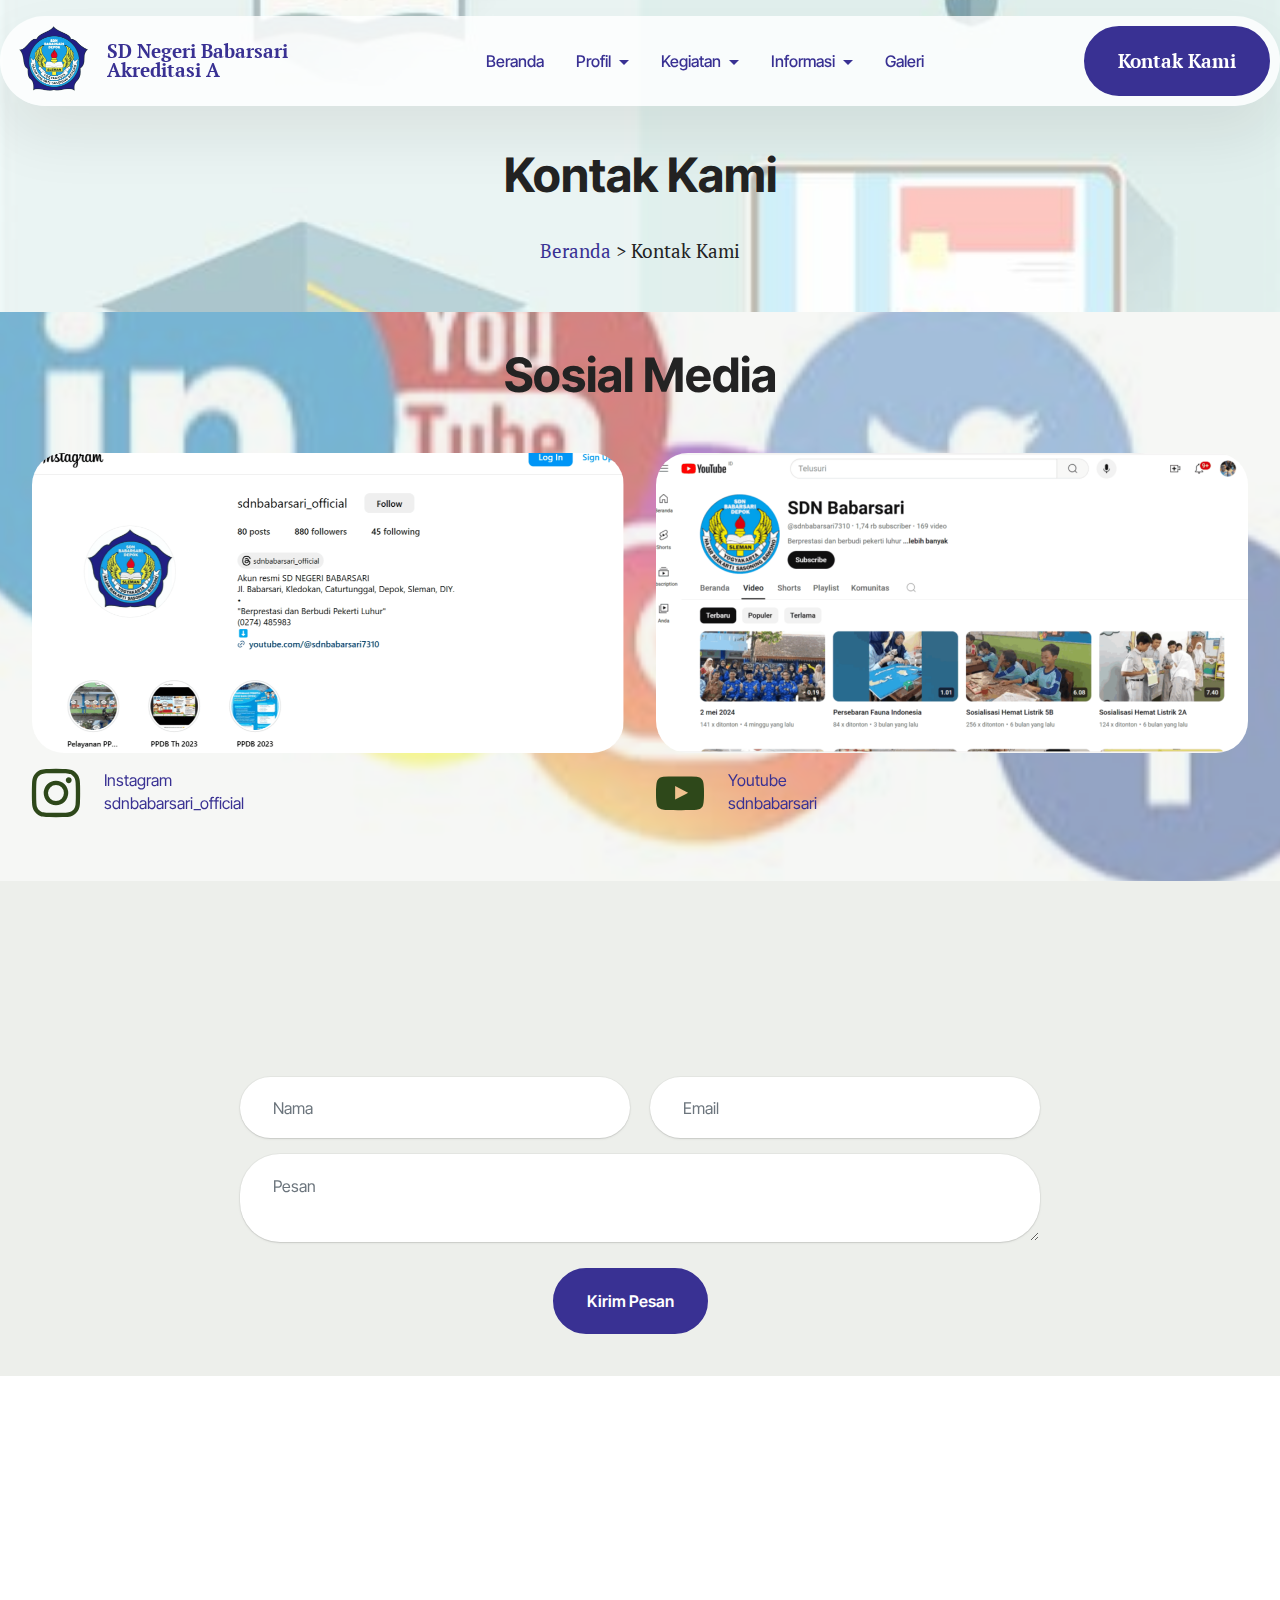
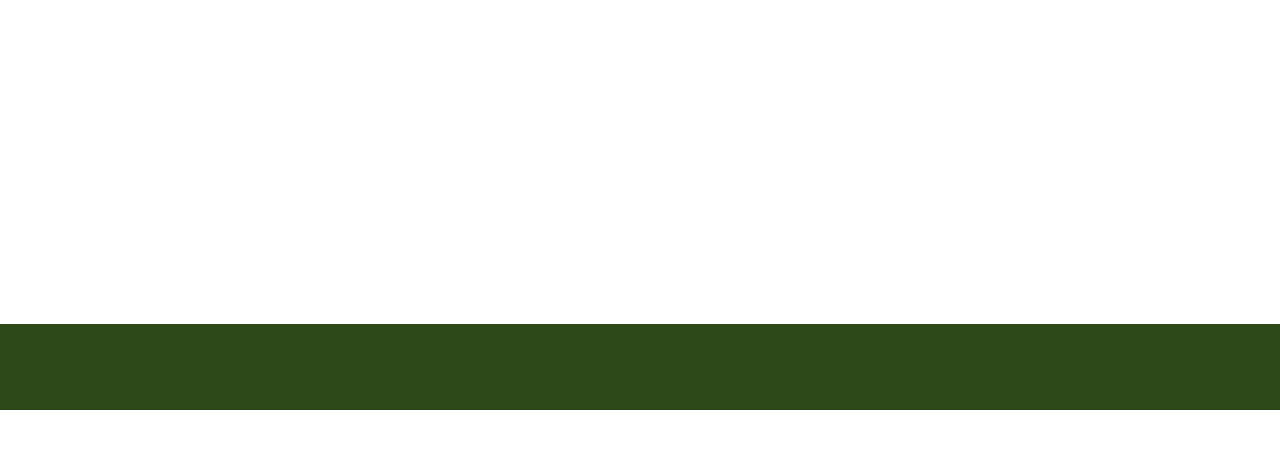
<file: kontak kami.html>
<!DOCTYPE html>
<html  >
<head>
  <!-- Site made with Mobirise Website Builder v5.9.18, https://mobirise.com -->
  <meta charset="UTF-8">
  <meta http-equiv="X-UA-Compatible" content="IE=edge">
  <meta name="generator" content="Mobirise v5.9.18, mobirise.com">
  <meta name="viewport" content="width=device-width, initial-scale=1, minimum-scale=1">
  <link rel="shortcut icon" href="assets/images/gambar-whatsapp-2024-05-28-pukul-17.19.25-98aa11e2-removebg-preview-150x150.png" type="image/x-icon">
  <meta name="description" content="">
  
  
  <title>isi Kontak Kami</title>
  <link rel="stylesheet" href="assets/bootstrap/css/bootstrap.min.css">
  <link rel="stylesheet" href="assets/bootstrap/css/bootstrap-grid.min.css">
  <link rel="stylesheet" href="assets/bootstrap/css/bootstrap-reboot.min.css">
  <link rel="stylesheet" href="assets/parallax/jarallax.css">
  <link rel="stylesheet" href="assets/animatecss/animate.css">
  <link rel="stylesheet" href="assets/dropdown/css/style.css">
  <link rel="stylesheet" href="assets/socicon/css/styles.css">
  <link rel="stylesheet" href="assets/theme/css/style.css">
  <link rel="preload" href="https://fonts.googleapis.com/css?family=Merriweather:300,300i,400,400i,700,700i,900,900i&display=swap" as="style" onload="this.onload=null;this.rel='stylesheet'">
  <noscript><link rel="stylesheet" href="https://fonts.googleapis.com/css?family=Merriweather:300,300i,400,400i,700,700i,900,900i&display=swap"></noscript>
  <link rel="preload" href="https://fonts.googleapis.com/css?family=Inter+Tight:100,200,300,400,500,600,700,800,900,100i,200i,300i,400i,500i,600i,700i,800i,900i&display=swap" as="style" onload="this.onload=null;this.rel='stylesheet'">
  <noscript><link rel="stylesheet" href="https://fonts.googleapis.com/css?family=Inter+Tight:100,200,300,400,500,600,700,800,900,100i,200i,300i,400i,500i,600i,700i,800i,900i&display=swap"></noscript>
  <link rel="preload" href="https://fonts.googleapis.com/css?family=PT+Serif:400,400i,700,700i&display=swap" as="style" onload="this.onload=null;this.rel='stylesheet'">
  <noscript><link rel="stylesheet" href="https://fonts.googleapis.com/css?family=PT+Serif:400,400i,700,700i&display=swap"></noscript>
  <link rel="preload" as="style" href="assets/mobirise/css/mbr-additional.css?v=KCagOK"><link rel="stylesheet" href="assets/mobirise/css/mbr-additional.css?v=KCagOK" type="text/css">

  
  
  
</head>
<body>
  
  <section data-bs-version="5.1" class="menu menu5 cid-udvPjnNOkA" once="menu" id="menu05-1v">
	

	<nav class="navbar navbar-dropdown navbar-fixed-top navbar-expand-lg">
		<div class="container">
			<div class="navbar-brand">
				<span class="navbar-logo">
					<a href="index.html">
						<img src="assets/images/gambar-whatsapp-2024-05-28-pukul-17.19.25-98aa11e2-removebg-preview-150x150.png" alt="Mobirise Website Builder" style="height: 4.7rem;">
					</a>
				</span>
				<span class="navbar-caption-wrap"><a class="navbar-caption text-primary display-5" href="index.html">SD Negeri Babarsari&nbsp;<br>Akreditasi A</a></span>
			</div>
			<button class="navbar-toggler" type="button" data-toggle="collapse" data-bs-toggle="collapse" data-target="#navbarSupportedContent" data-bs-target="#navbarSupportedContent" aria-controls="navbarNavAltMarkup" aria-expanded="false" aria-label="Toggle navigation">
				<div class="hamburger">
					<span></span>
					<span></span>
					<span></span>
					<span></span>
				</div>
			</button>
			<div class="collapse navbar-collapse" id="navbarSupportedContent">
				<ul class="navbar-nav nav-dropdown" data-app-modern-menu="true"><li class="nav-item">
						<a class="nav-link link text-primary display-4" href="index.html">Beranda</a>
					</li>
					<li class="nav-item dropdown">
						<a class="nav-link link dropdown-toggle text-primary show display-4" href="https://mobiri.se" aria-expanded="false" data-toggle="dropdown-submenu" data-bs-toggle="dropdown" data-bs-auto-close="outside">Profil</a><div class="dropdown-menu show" aria-labelledby="dropdown-669" data-bs-popper="none"><a class="dropdown-item text-primary display-4" href="sejarah.html">Sejarah</a><a class="dropdown-item text-primary display-4" href="visi misi.html">Visi Misi</a><a class="dropdown-item text-primary display-4" href="struktur organisasi.html">Struktur Organisasi</a><a class="dropdown-item text-primary display-4" href="tenaga pendidik dan pegawai.html">Data Pendidik &amp; Kependidikan<br></a><a class="dropdown-item text-primary display-4" href="fasilitas.html">Fasilitas</a></div>
					</li>
					<li class="nav-item dropdown">
						<a class="nav-link link dropdown-toggle text-primary display-4" href="https://mobiri.se" data-toggle="dropdown-submenu" data-bs-toggle="dropdown" data-bs-auto-close="outside" aria-expanded="false">Kegiatan</a><div class="dropdown-menu" aria-labelledby="dropdown-488"><a class="dropdown-item text-primary display-4" href="ekstrakurikuler.html">Ekstrakurikuler</a></div>
					</li><li class="nav-item dropdown"><a class="nav-link link dropdown-toggle text-primary display-4" href="https://mobiri.se" data-toggle="dropdown-submenu" data-bs-toggle="dropdown" data-bs-auto-close="outside" aria-expanded="false">Informasi</a><div class="dropdown-menu" aria-labelledby="dropdown-379"><a class="dropdown-item text-primary display-4" href="pengumuman.html">Pengumuman</a><a class="dropdown-item text-primary display-4" href="pendaftaran.html">PPDB</a></div></li><li class="nav-item"><a class="nav-link link text-primary display-4" href="galeri.html">Galeri</a></li></ul>
				<div class="navbar-buttons mbr-section-btn"><a class="btn btn-primary display-5" href="kontak kami.html">Kontak Kami</a></div>
			</div>
		</div>
	</nav>
</section>

<section data-bs-version="5.1" class="social03 cid-uesASYvNJ8" id="social03-3y">
    
    
    <div class="mbr-overlay" style="opacity: 0.5; background-color: rgb(255, 255, 255);">
    </div>
    <div class="container">
        <div class="media-container-row">
            <div class="col-12">
                <h3 class="mbr-section-title mb-4 align-center mbr-fonts-style display-2"><strong>Kontak Kami</strong></h3>
                <p class="mbr-section-text mb-5 align-center mbr-fonts-style display-5">
                    <a href="index.html" class="text-primary">Beranda</a> &gt; Kontak Kami</p>
                <div>
                    <div class="mbr-social-likes align-center">
                        
                        
                        
                    </div>
                </div>
            </div>
        </div>
    </div>
</section>

<section data-bs-version="5.1" class="social01 cid-uemHJqkn8b mbr-parallax-background" id="social01-2p">
	

	
	<div class="mbr-overlay" style="opacity: 0.5; background-color: rgb(237, 239, 235);"></div>
	<div class="container">
		<div class="row justify-content-center">
			<div class="col-12 content-head">
				<div class="mb-5">
					<h5 class="mbr-section-title mbr-fonts-style align-center mb-0 display-2"><strong>Sosial Media</strong></h5>
					
				</div>
			</div>
		</div>
		<div class="row">
			<div class="item features-without-image col-12 col-md-6 col-lg-6">
				<div class="item-img mb-3">
					<a href="https://www.instagram.com/sdnbabarsari_official/reel/CwrAFepxBgw/"><img src="assets/images/screenshot-2024-05-31-224316-1101x680.png" alt="Mobirise Website Builder"></a>
				</div>
				<div class="item-wrapper">
					<a href="https://www.instagram.com/sdnbabarsari_official?igsh=MTd3cTQ4ZTBqdjFzaA=="><span class="mbr-iconfont m-auto socicon-instagram socicon"></span></a>
					<div class="card-box">
						<h4 class="card-title mbr-fonts-style mb-0 display-7">
							<strong><a href="https://www.instagram.com/sdnbabarsari_official?igsh=MTd3cTQ4ZTBqdjFzaA==" class="text-primary">Instagram</a></strong>
						</h4>
						<h5 class="card-text mbr-fonts-style display-7">
							<a href="https://www.instagram.com/sdnbabarsari_official?igsh=MTd3cTQ4ZTBqdjFzaA==" class="text-primary">sdnbabarsari_official</a></h5>
					</div>
				</div>
			</div>
			<div class="item features-without-image col-12 col-md-6 col-lg-6">
				<div class="item-img mb-3">
					<a href="https://www.youtube.com/@sdnbabarsari7310"><img src="assets/images/screenshot-2024-05-31-224651-1101x537.png" alt="Mobirise Website Builder"></a>
				</div>
				<div class="item-wrapper">
					<a href="https://www.youtube.com/@sdnbabarsari7310"><span class="mbr-iconfont m-auto socicon-youtube socicon"></span></a>
					<div class="card-box">
						<h4 class="card-title mbr-fonts-style mb-0 display-7"><strong><a href="https://www.youtube.com/@sdnbabarsari7310" class="text-primary">Youtube</a></strong></h4>
						<h5 class="card-text mbr-fonts-style display-7">
							<a href="https://www.youtube.com/@sdnbabarsari7310" class="text-primary">sdnbabarsari</a>
						</h5>
					</div>
				</div>
			</div>
		</div>
	</div>
</section>

<section data-bs-version="5.1" class="form5 cid-ueP4iw7dCV" id="form02-50">
    
    
    <div class="container">
        <div class="row justify-content-center">
            <div class="col-12 content-head">
                <div class="mbr-section-head mb-5">
                    <h3 class="mbr-section-title mbr-fonts-style align-center mb-0 display-2">
                        <strong>Hubungi Kami</strong><strong><br></strong></h3>
                    <h4 class="mbr-section-subtitle mbr-fonts-style align-center mb-0 mt-4 display-7">Ketikan saran, kritik dan pertanyaan seputar SD Negeri Babarsari</h4>
                </div>
            </div>
        </div>
        <div class="row justify-content-center">
            <div class="col-lg-8 mx-auto mbr-form" data-form-type="formoid">
                <form action="https://mobirise.eu/" method="POST" class="mbr-form form-with-styler" data-form-title="Form Name"><input type="hidden" name="email" data-form-email="true" value="KvoybkEGAShDvZ6QTbAjG3EbgyWQ7l4AqeWfxf+rcn+T1Ymi7u/iI5eJpBMTVvOerPNF+htHc9iJkwVnyPg0ztovFVpzOvURPWxcWMOjyuciHp6VNEA4Wm74HFd2euSr">
                    <div class="row">
                        <div hidden="hidden" data-form-alert="" class="alert alert-success col-12">Terimakasih telah mengisi formulir!</div>
                        <div hidden="hidden" data-form-alert-danger="" class="alert alert-danger col-12">
                            Oops...! some problem!
                        </div>
                    </div>
                    <div class="dragArea row">
                        <div class="col-md col-sm-12 form-group mb-3" data-for="name">
                            <input type="text" name="name" placeholder="Nama" data-form-field="name" class="form-control" value="" id="name-form02-50">
                        </div>
                        <div class="col-md col-sm-12 form-group mb-3" data-for="email">
                            <input type="email" name="email" placeholder="Email" data-form-field="email" class="form-control" value="" id="email-form02-50">
                        </div>
                        <div class="col-12 form-group mb-3" data-for="textarea">
                            <textarea name="textarea" placeholder="Pesan" data-form-field="textarea" class="form-control" id="textarea-form02-50"></textarea>
                        </div>
                        <div class="col-lg-12 col-md-12 col-sm-12 align-center mbr-section-btn">
                            <button type="submit" class="btn btn-primary display-7">Kirim Pesan</button>
                        </div>
                    </div>
                </form>
            </div>
        </div>
    </div>
</section>

<section data-bs-version="5.1" class="contacts03 cid-ueyAGGnZUP" id="contacts03-49">
  

  
  <div class="container">
    <div class="row justify-content-center">
      <div class="col-lg-4">
        <div class="col-12 col-md-12">
          <h5 class="mbr-section-title mbr-fonts-style mt-0 mb-4 display-2">
            <strong>Kontak Kami</strong>
          </h5>
          <p class="mbr-section-subtitle mbr-fonts-style mt-0 mb-4 display-7">Hubungi kami:<br>Telepon:&nbsp;<a href="tel:(0274) 485983" class="text-primary">(0274) 485983</a><br>WhatsApp: <a href="https://wa.me/6285743148188" class="text-primary">+62 857-4314-8188</a><br>Email: <a href="mailto:sdnbabarsari@gmail.com" class="text-primary">sdnbabarsari@gmail.com</a><br><br>Sosial Media:<br>Instragram: <a href="https://www.instagram.com/sdnbabarsari_official?igsh=MTd3cTQ4ZTBqdjFzaA==" class="text-primary">sdnbabarsari_official</a><br>Youtube: <a href="https://www.youtube.com/@sdnbabarsari7310" class="text-primary">sdnbabarsari</a><br><br>Alamat:<br><a href="https://www.google.com/maps/place/SD+Negeri+Babarsari+%EA%A6%B1%EA%A7%80%EA%A6%9D%EA%A7%80%EA%A6%A4%EA%A6%BC%EA%A6%92%EA%A6%BC%EA%A6%AB%EA%A6%B6%EA%A6%A7%EA%A6%A7%EA%A6%82%EA%A6%B1%EA%A6%AB%EA%A6%B6/@-7.7737953,110.4124651,15z/data=!4m6!3m5!1s0x2e7a59f204022bc7:0x2e002ee263f391!8m2!3d-7.7737953!4d110.4124651!16s%2Fg%2F1hm3z1v17?entry=ttu" class="text-primary">Jl. Babarsari, Kledokan, Caturtunggal, Depok, Sleman 555282, Daerah Istimewa Yogyakarta</a><br><br>Jam Kerja: <br>Senin-Jumat: 07.00-15.00<br>Sabtu-Minggu: Tutup</p> 

          
        </div>
      </div>
        <div class="col-lg-8 side-features">
        <div class="google-map"><iframe frameborder="0" style="border:0" src="https://www.google.com/maps/embed/v1/place?key=AIzaSyDbnCmnHmtigIYiD8jIfeHQv7gW2ANhHD4&amp;q=SD Negeri Babarsari" allowfullscreen=""></iframe></div>
      </div>
    </div>
  </div>
</section>

<section data-bs-version="5.1" class="footer4 cid-ugdhFdyjhj" once="footers" id="footer04-54">

    

    

    <div class="container">
        <div class="media-container-row align-center mbr-white">
            <div class="col-12">
                <p class="mbr-text mb-0 mbr-fonts-style display-7">
                    © Copyright - 2024 | SD Negeri Babarsari - Agung Arif - Informatika Universitas Respati Yogyakarta</p>
            </div>
        </div>
    </div>
</section><section class="display-7" style="padding: 0;align-items: center;justify-content: center;flex-wrap: wrap;    align-content: center;display: flex;position: relative;height: 4rem;"><a href="https://mobiri.se/3147434" style="flex: 1 1;height: 4rem;position: absolute;width: 100%;z-index: 1;"><img alt="" style="height: 4rem;" src="[data-uri]"></a><p style="margin: 0;text-align: center;" class="display-7">&#8204;</p><a style="z-index:1" href="https://mobirise.com/offline-website-builder.html">Offline Website Builder</a></section><script src="assets/bootstrap/js/bootstrap.bundle.min.js"></script>  <script src="assets/parallax/jarallax.js"></script>  <script src="assets/smoothscroll/smooth-scroll.js"></script>  <script src="assets/ytplayer/index.js"></script>  <script src="assets/dropdown/js/navbar-dropdown.js"></script>  <script src="assets/sociallikes/social-likes.js"></script>  <script src="assets/theme/js/script.js"></script>  <script src="assets/formoid/formoid.min.js"></script>  
  
  
 <div id="scrollToTop" class="scrollToTop mbr-arrow-up"><a style="text-align: center;"><i class="mbr-arrow-up-icon mbr-arrow-up-icon-cm cm-icon cm-icon-smallarrow-up"></i></a></div>
    <input name="animation" type="hidden">
  </body>
</html>
</file>
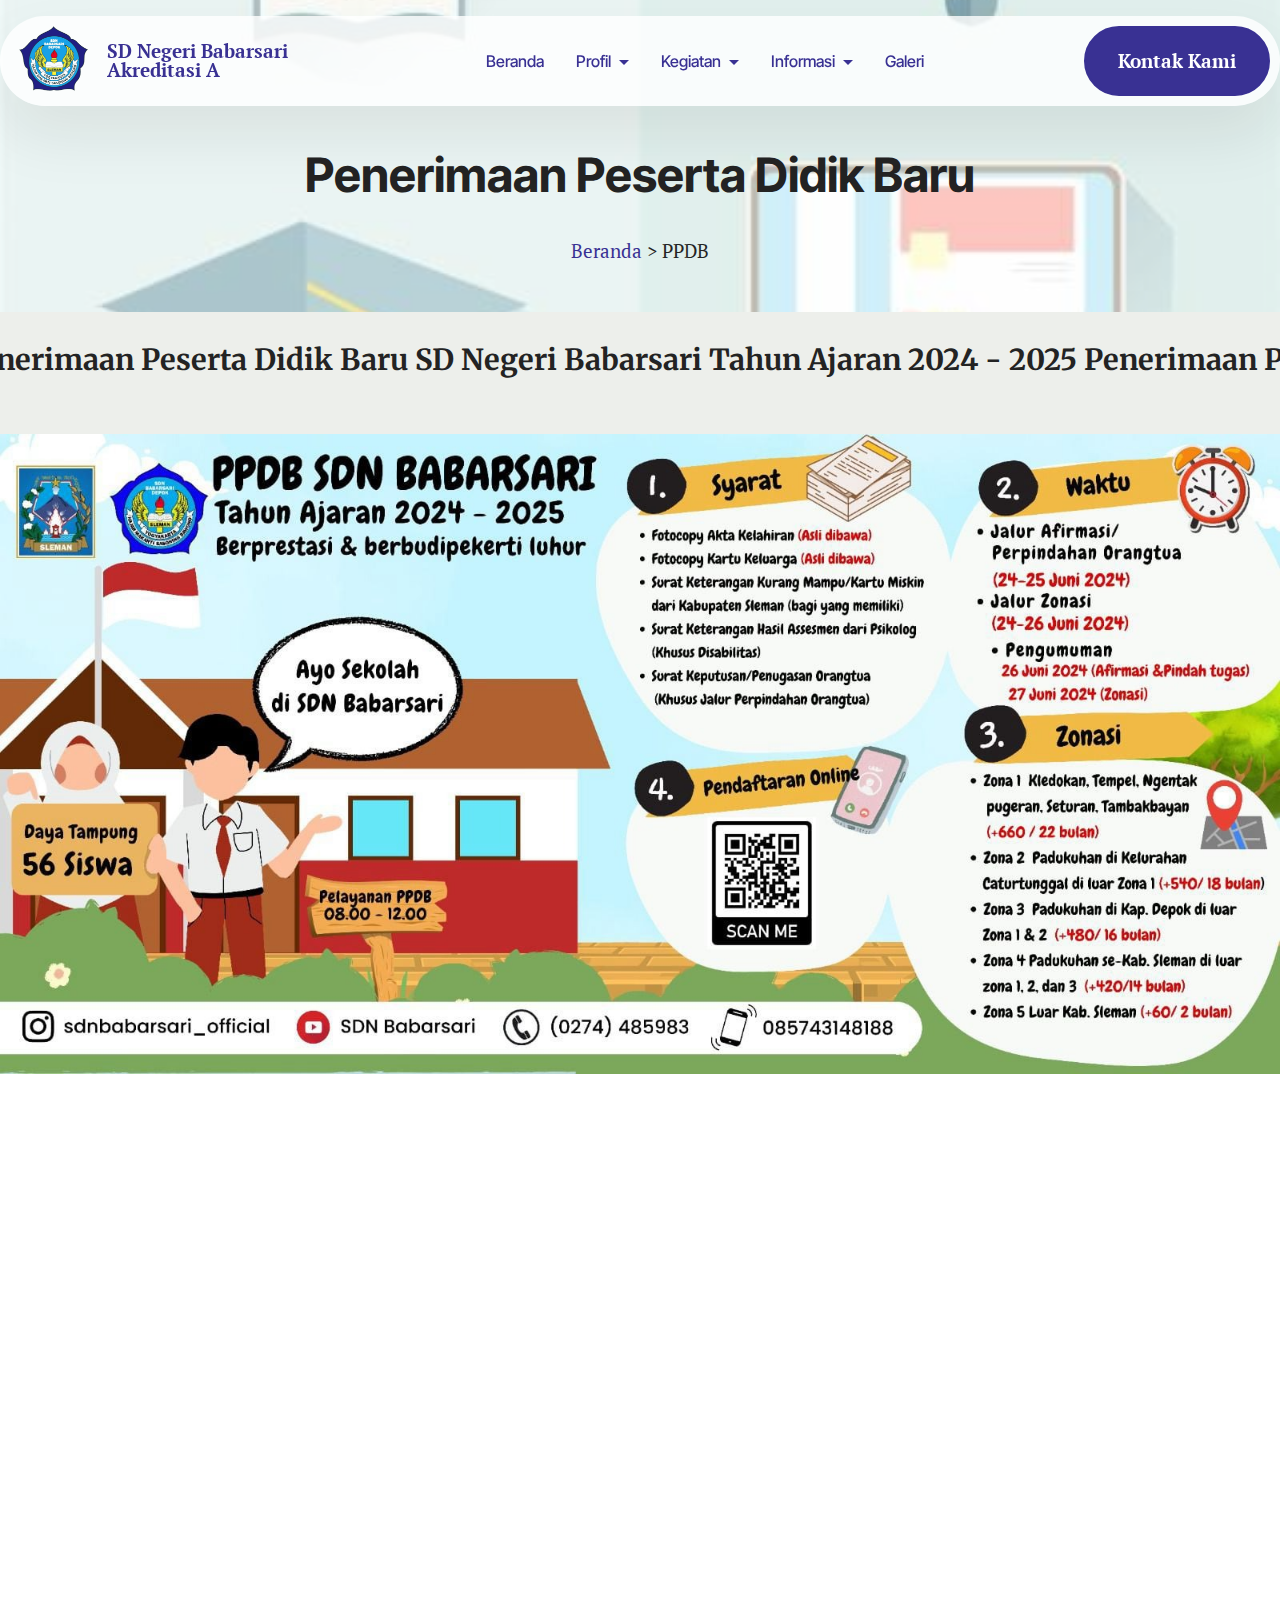
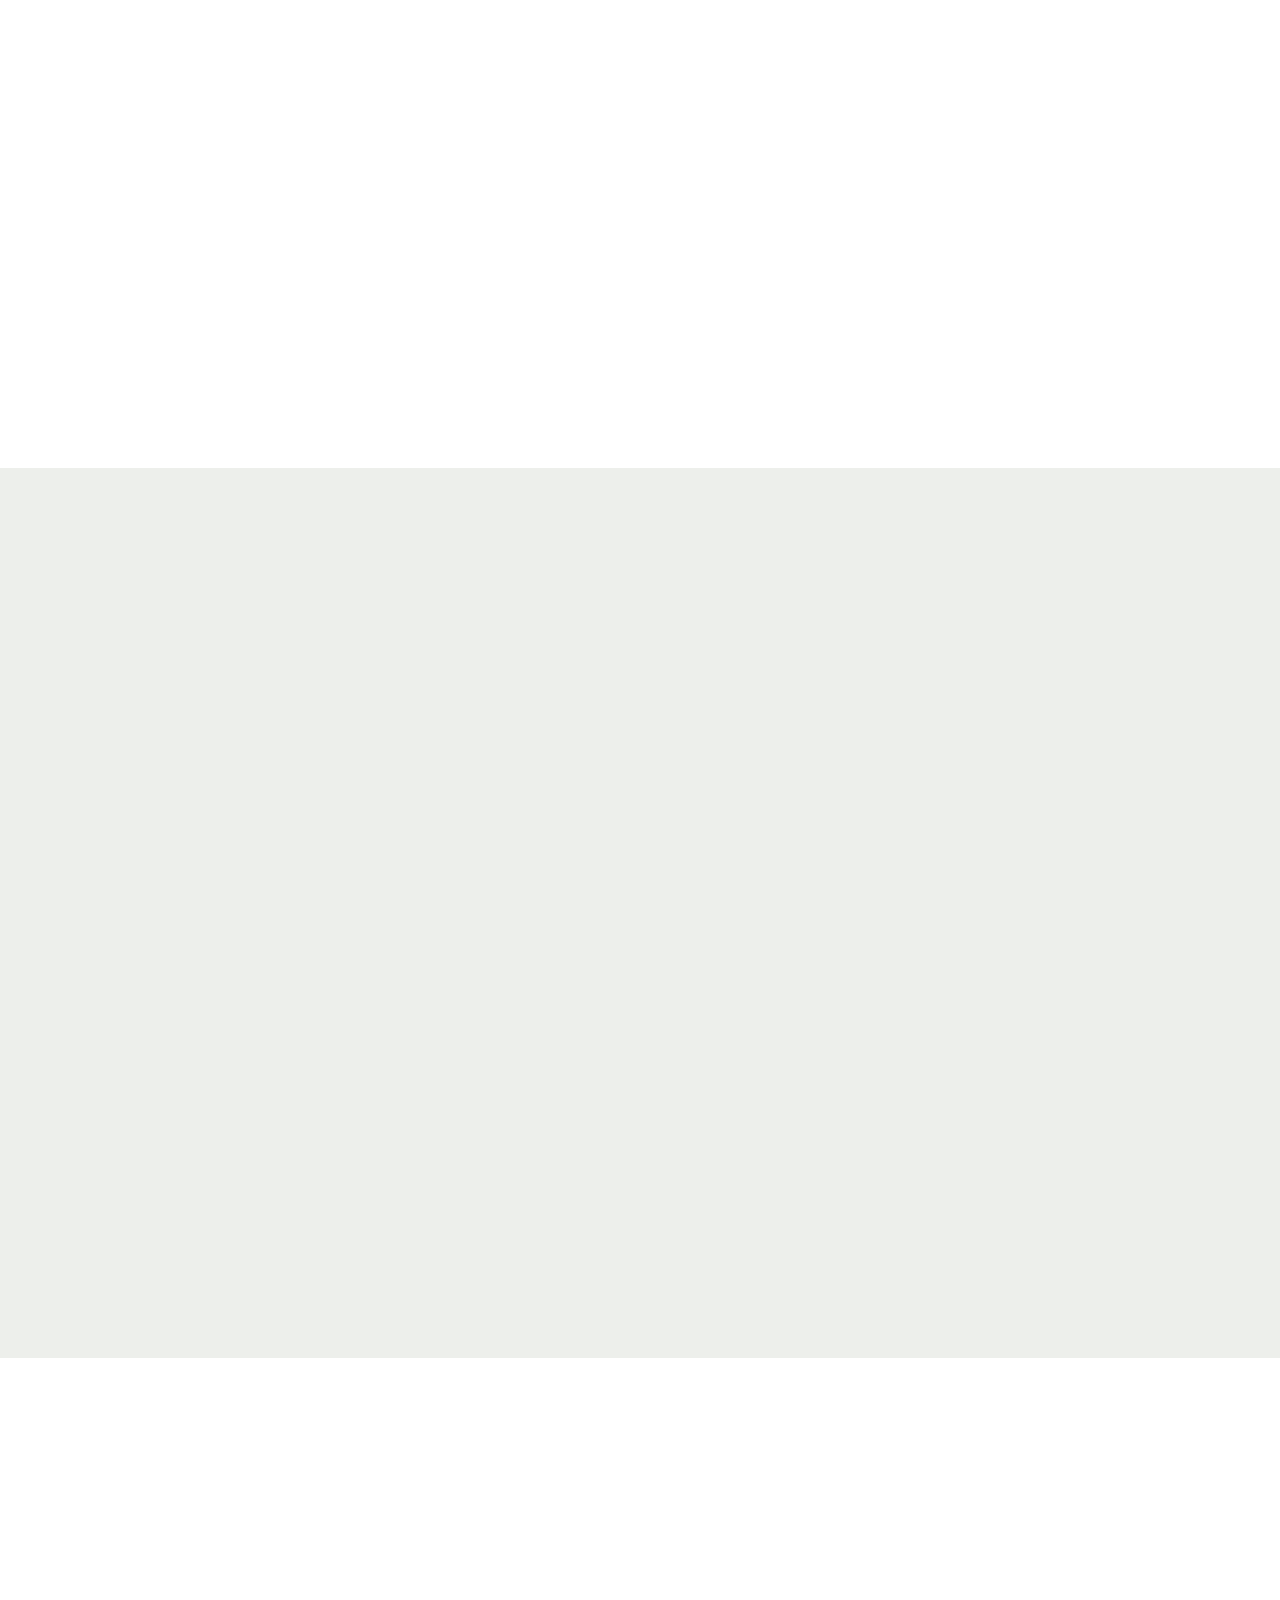
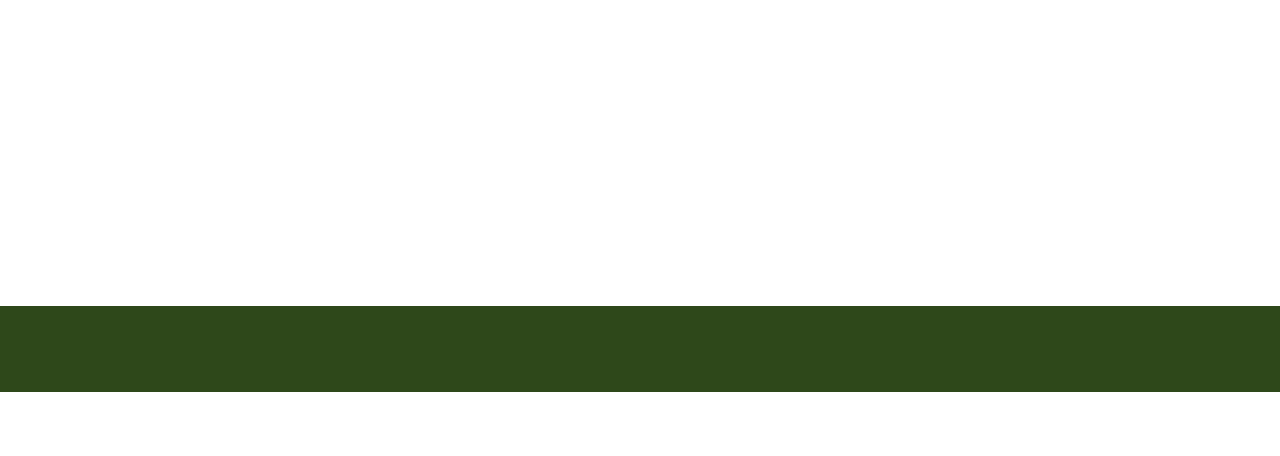
<file: pendaftaran.html>
<!DOCTYPE html>
<html  >
<head>
  <!-- Site made with Mobirise Website Builder v5.9.18, https://mobirise.com -->
  <meta charset="UTF-8">
  <meta http-equiv="X-UA-Compatible" content="IE=edge">
  <meta name="generator" content="Mobirise v5.9.18, mobirise.com">
  <meta name="viewport" content="width=device-width, initial-scale=1, minimum-scale=1">
  <link rel="shortcut icon" href="assets/images/gambar-whatsapp-2024-05-28-pukul-17.19.25-98aa11e2-removebg-preview-150x150.png" type="image/x-icon">
  <meta name="description" content="">
  
  
  <title>Isi Pendaftaran</title>
  <link rel="stylesheet" href="assets/bootstrap/css/bootstrap.min.css">
  <link rel="stylesheet" href="assets/bootstrap/css/bootstrap-grid.min.css">
  <link rel="stylesheet" href="assets/bootstrap/css/bootstrap-reboot.min.css">
  <link rel="stylesheet" href="assets/animatecss/animate.css">
  <link rel="stylesheet" href="assets/dropdown/css/style.css">
  <link rel="stylesheet" href="assets/socicon/css/styles.css">
  <link rel="stylesheet" href="assets/theme/css/style.css">
  <link rel="preload" href="https://fonts.googleapis.com/css?family=Merriweather:300,300i,400,400i,700,700i,900,900i&display=swap" as="style" onload="this.onload=null;this.rel='stylesheet'">
  <noscript><link rel="stylesheet" href="https://fonts.googleapis.com/css?family=Merriweather:300,300i,400,400i,700,700i,900,900i&display=swap"></noscript>
  <link rel="preload" href="https://fonts.googleapis.com/css?family=Inter+Tight:100,200,300,400,500,600,700,800,900,100i,200i,300i,400i,500i,600i,700i,800i,900i&display=swap" as="style" onload="this.onload=null;this.rel='stylesheet'">
  <noscript><link rel="stylesheet" href="https://fonts.googleapis.com/css?family=Inter+Tight:100,200,300,400,500,600,700,800,900,100i,200i,300i,400i,500i,600i,700i,800i,900i&display=swap"></noscript>
  <link rel="preload" href="https://fonts.googleapis.com/css?family=PT+Serif:400,400i,700,700i&display=swap" as="style" onload="this.onload=null;this.rel='stylesheet'">
  <noscript><link rel="stylesheet" href="https://fonts.googleapis.com/css?family=PT+Serif:400,400i,700,700i&display=swap"></noscript>
  <link rel="preload" as="style" href="assets/mobirise/css/mbr-additional.css?v=nh5jIk"><link rel="stylesheet" href="assets/mobirise/css/mbr-additional.css?v=nh5jIk" type="text/css">

  
  
  
</head>
<body>
  
  <section data-bs-version="5.1" class="menu menu5 cid-udvPjnNOkA" once="menu" id="menu05-1k">
	

	<nav class="navbar navbar-dropdown navbar-fixed-top navbar-expand-lg">
		<div class="container">
			<div class="navbar-brand">
				<span class="navbar-logo">
					<a href="index.html">
						<img src="assets/images/gambar-whatsapp-2024-05-28-pukul-17.19.25-98aa11e2-removebg-preview-150x150.png" alt="Mobirise Website Builder" style="height: 4.7rem;">
					</a>
				</span>
				<span class="navbar-caption-wrap"><a class="navbar-caption text-primary display-5" href="index.html">SD Negeri Babarsari&nbsp;<br>Akreditasi A</a></span>
			</div>
			<button class="navbar-toggler" type="button" data-toggle="collapse" data-bs-toggle="collapse" data-target="#navbarSupportedContent" data-bs-target="#navbarSupportedContent" aria-controls="navbarNavAltMarkup" aria-expanded="false" aria-label="Toggle navigation">
				<div class="hamburger">
					<span></span>
					<span></span>
					<span></span>
					<span></span>
				</div>
			</button>
			<div class="collapse navbar-collapse" id="navbarSupportedContent">
				<ul class="navbar-nav nav-dropdown" data-app-modern-menu="true"><li class="nav-item">
						<a class="nav-link link text-primary display-4" href="index.html">Beranda</a>
					</li>
					<li class="nav-item dropdown">
						<a class="nav-link link dropdown-toggle text-primary show display-4" href="https://mobiri.se" aria-expanded="false" data-toggle="dropdown-submenu" data-bs-toggle="dropdown" data-bs-auto-close="outside">Profil</a><div class="dropdown-menu show" aria-labelledby="dropdown-669" data-bs-popper="none"><a class="dropdown-item text-primary display-4" href="sejarah.html">Sejarah</a><a class="dropdown-item text-primary display-4" href="visi misi.html">Visi Misi</a><a class="dropdown-item text-primary display-4" href="struktur organisasi.html">Struktur Organisasi</a><a class="dropdown-item text-primary display-4" href="tenaga pendidik dan pegawai.html">Data Pendidik &amp; Kependidikan<br></a><a class="dropdown-item text-primary display-4" href="fasilitas.html">Fasilitas</a></div>
					</li>
					<li class="nav-item dropdown">
						<a class="nav-link link dropdown-toggle text-primary display-4" href="https://mobiri.se" data-toggle="dropdown-submenu" data-bs-toggle="dropdown" data-bs-auto-close="outside" aria-expanded="false">Kegiatan</a><div class="dropdown-menu" aria-labelledby="dropdown-488"><a class="dropdown-item text-primary display-4" href="ekstrakurikuler.html">Ekstrakurikuler</a></div>
					</li><li class="nav-item dropdown"><a class="nav-link link dropdown-toggle text-primary display-4" href="https://mobiri.se" data-toggle="dropdown-submenu" data-bs-toggle="dropdown" data-bs-auto-close="outside" aria-expanded="false">Informasi</a><div class="dropdown-menu" aria-labelledby="dropdown-379"><a class="dropdown-item text-primary display-4" href="pengumuman.html">Pengumuman</a><a class="dropdown-item text-primary display-4" href="pendaftaran.html">PPDB</a></div></li><li class="nav-item"><a class="nav-link link text-primary display-4" href="galeri.html">Galeri</a></li></ul>
				<div class="navbar-buttons mbr-section-btn"><a class="btn btn-primary display-5" href="kontak kami.html">Kontak Kami</a></div>
			</div>
		</div>
	</nav>
</section>

<section data-bs-version="5.1" class="social03 cid-uejZa4rAl6" id="social03-2l">
    
    
    <div class="mbr-overlay" style="opacity: 0.5; background-color: rgb(255, 255, 255);">
    </div>
    <div class="container">
        <div class="media-container-row">
            <div class="col-12">
                <h3 class="mbr-section-title mb-4 align-center mbr-fonts-style display-2"><strong>Penerimaan Peserta Didik Baru</strong></h3>
                <p class="mbr-section-text mb-5 align-center mbr-fonts-style display-5">
                    <a href="index.html" class="text-primary">Beranda</a> &gt; PPDB</p>
                <div>
                    <div class="mbr-social-likes align-center">
                        
                        
                        
                    </div>
                </div>
            </div>
        </div>
    </div>
</section>

<section data-bs-version="5.1" class="gallery10 cid-ueyvafdtUz" id="gallery10-47">
  


  <div class="container-fluid">

      <div class="loop-container">
        <div class="item display-1" data-linewords="Penerimaan Peserta Didik Baru SD Negeri Babarsari Tahun Ajaran 2024 - 2025" data-direction="-1" data-speed="0.06">☁️ Best offers ☁️ Free delivery ☁️ Perfect design ☁️ Comfort ☁️ Support 24/7 ☁️ Vibes</div>

        <div class="item display-1" data-linewords="Penerimaan Peserta Didik Baru SD Negeri Babarsari Tahun Ajaran 2024 - 2025" data-direction="-1" data-speed="0.06">☁️ Best offers ☁️ Free delivery ☁️ Perfect design ☁️ Comfort ☁️ Support 24/7 ☁️ Vibes</div>
      </div>
    
  </div>
</section>

<section data-bs-version="5.1" class="image03 cid-uerGQyuZvL" id="image04-37">
    

    <div class="image-block m-auto">
        <img src="assets/images/gambar-whatsapp-2024-05-30-pukul-12.13.29-b298f868-1600x800.jpeg" alt="Mobirise">
        
    </div>
</section>

<section data-bs-version="5.1" class="features03 cid-uerRFTeUTG" id="features03-3a">
	
	
    <div class="container-fluid">
        <div class="row justify-content-center">
            <div class="col-12 content-head">
                
            </div>
        </div>
        <div class="row justify-content-center">
            <div class="item features-image col-12 col-md-6 col-lg-4 active">
                <div class="item-wrapper">
                    <div class="item-img mb-3">
                        <img src="assets/images/a2-436x404.jpeg" alt="Mobirise Website Builder" title="" data-slide-to="0" data-bs-slide-to="0">
                    </div>
                    <div class="item-content align-left">
                        <h5 class="item-title mbr-fonts-style mt-0 mb-2 display-5"><strong>Persyaratan</strong></h5>
                        <p class="mbr-text mbr-fonts-style mb-3 display-7">Persiapkan persyaratan dengan sebaik-baiknya</p>
                        
                    </div>
                </div>
            </div>
            <div class="item features-image col-12 col-md-6 col-lg-4">
                <div class="item-wrapper">
                    <div class="item-img mb-3">
                        <img src="assets/images/a3-1-407x344.jpeg" alt="Mobirise Website Builder" title="" data-slide-to="1" data-bs-slide-to="1">
                    </div>
                    <div class="item-content align-left">
                        <h5 class="item-title mbr-fonts-style mb-2 mt-0 display-5"><strong>Jadwal Pelaksanaan PPDB</strong></h5>
                        <p class="mbr-text mbr-fonts-style mb-3 display-7">Perhatikan jadwal pelaksanaan PPDB&nbsp;</p>
                        
                    </div>
                </div>
            </div>
            <div class="item features-image col-12 col-md-6 col-lg-4">
                <div class="item-wrapper">
                    <div class="item-img mb-3">
                        <img src="assets/images/screenshot-2024-06-01-193234-448x400.png" alt="Mobirise Website Builder" title="" data-slide-to="2" data-bs-slide-to="2">
                    </div>
                    <div class="item-content align-left">
                        <h5 class="item-title mbr-fonts-style mb-2 mt-0 display-5"><strong>Sistem Zonasi</strong></h5>
                        <p class="mbr-text mbr-fonts-style mb-3 display-7">Daftarkan anak Anda ke SD Negeri Babarsari berdasarkan peraturan Sistem Zonasi diatas</p>
                        
                    </div>
                </div>
            </div><div class="item features-image col-12 col-md-6 col-lg-4">
                <div class="item-wrapper">
                    <div class="item-img mb-3">
                        <img src="assets/images/a5-356x290.jpeg" alt="Mobirise Website Builder" title="" data-slide-to="3" data-bs-slide-to="3">
                    </div>
                    <div class="item-content align-left">
                        <h5 class="item-title mbr-fonts-style mb-2 mt-0 display-5"><strong>Pendaftaran Online</strong></h5>
                        <p class="mbr-text mbr-fonts-style mb-3 display-7">Scan barcode diatas atau klik link dibawah ini untuk melakukan pendaftaran secara online<br><a href="https://ppdbsd.slemankab.go.id/" class="text-primary">https://ppdbsd.slemankab.go.id/</a><a href="https://ppdbsd.slemankab.go.id/" class="text-primary"><br></a><br></p>
                        
                    </div>
                </div>
            </div>
        </div>
    </div>
</section>

<section data-bs-version="5.1" class="video03 cid-ueP75Vs28l" id="video03-51">
  
  

  <div class="text-center container">
    <div class="row justify-content-center">
      <div class="mbr-figure col-12 mb-5 col-md-12"><iframe class="mbr-embedded-video" src="https://www.youtube.com/embed/CrAL87DxOFo?rel=0&amp;amp;mute=1&amp;showinfo=0&amp;autoplay=1&amp;loop=1&amp;playlist=CrAL87DxOFo" width="1280" height="720" frameborder="0" allowfullscreen></iframe></div>
    </div>
    <div class="row justify-content-center">
      <div class="col-md-12 content-text">
        <h5 class="mbr-section-title mbr-fonts-style mb-4 display-2"><strong>Coming Soon PPDB SDN Babarsari</strong></h5>
        
        
      </div>
    </div>
  </div>
</section>

<section data-bs-version="5.1" class="contacts03 cid-ueyAVHkRVo" id="contacts03-4b">
  

  
  <div class="container">
    <div class="row justify-content-center">
      <div class="col-lg-4">
        <div class="col-12 col-md-12">
          <h5 class="mbr-section-title mbr-fonts-style mt-0 mb-4 display-2">
            <strong>Kontak Kami</strong>
          </h5>
          <p class="mbr-section-subtitle mbr-fonts-style mt-0 mb-4 display-7">Hubungi kami:<br>Telepon:&nbsp;<a href="tel:(0274) 485983" class="text-primary">(0274) 485983</a><br>WhatsApp: <a href="https://wa.me/6285743148188" class="text-primary">+62 857-4314-8188</a><br>Email: <a href="mailto:sdnbabarsari@gmail.com" class="text-primary">sdnbabarsari@gmail.com</a><br><br>Sosial Media:<br>Instragram: <a href="https://www.instagram.com/sdnbabarsari_official?igsh=MTd3cTQ4ZTBqdjFzaA==" class="text-primary">sdnbabarsari_official</a><br>Youtube: <a href="https://www.youtube.com/@sdnbabarsari7310" class="text-primary">sdnbabarsari</a><br><br>Alamat:<br><a href="https://www.google.com/maps/place/SD+Negeri+Babarsari+%EA%A6%B1%EA%A7%80%EA%A6%9D%EA%A7%80%EA%A6%A4%EA%A6%BC%EA%A6%92%EA%A6%BC%EA%A6%AB%EA%A6%B6%EA%A6%A7%EA%A6%A7%EA%A6%82%EA%A6%B1%EA%A6%AB%EA%A6%B6/@-7.7737953,110.4124651,15z/data=!4m6!3m5!1s0x2e7a59f204022bc7:0x2e002ee263f391!8m2!3d-7.7737953!4d110.4124651!16s%2Fg%2F1hm3z1v17?entry=ttu" class="text-primary">Jl. Babarsari, Kledokan, Caturtunggal, Depok, Sleman 555282, Daerah Istimewa Yogyakarta</a><br><br>Jam Kerja: <br>Senin-Jumat: 07.00-15.00<br>Sabtu-Minggu: Tutup</p> 

          
        </div>
      </div>
        <div class="col-lg-8 side-features">
        <div class="google-map"><iframe frameborder="0" style="border:0" src="https://www.google.com/maps/embed/v1/place?key=AIzaSyAtXm0x23nRCgazjDV2Kl3GTHRP411ougQ&amp;q=SD Negeri Babarsari" allowfullscreen=""></iframe></div>
      </div>
    </div>
  </div>
</section>

<section data-bs-version="5.1" class="footer4 cid-ugdhFdyjhj" once="footers" id="footer04-54">

    

    

    <div class="container">
        <div class="media-container-row align-center mbr-white">
            <div class="col-12">
                <p class="mbr-text mb-0 mbr-fonts-style display-7">
                    © Copyright - 2024 | SD Negeri Babarsari - Agung Arif - Informatika Universitas Respati Yogyakarta</p>
            </div>
        </div>
    </div>
</section><section class="display-7" style="padding: 0;align-items: center;justify-content: center;flex-wrap: wrap;    align-content: center;display: flex;position: relative;height: 4rem;"><a href="https://mobiri.se/3147434" style="flex: 1 1;height: 4rem;position: absolute;width: 100%;z-index: 1;"><img alt="" style="height: 4rem;" src="[data-uri]"></a><p style="margin: 0;text-align: center;" class="display-7">&#8204;</p><a style="z-index:1" href="https://mobirise.com/builder/ai-website-generator.html">AI Website Generator</a></section><script src="assets/bootstrap/js/bootstrap.bundle.min.js"></script>  <script src="assets/smoothscroll/smooth-scroll.js"></script>  <script src="assets/ytplayer/index.js"></script>  <script src="assets/dropdown/js/navbar-dropdown.js"></script>  <script src="assets/sociallikes/social-likes.js"></script>  <script src="assets/playervimeo/vimeo_player.js"></script>  <script src="assets/theme/js/script.js"></script>  
  
  
 <div id="scrollToTop" class="scrollToTop mbr-arrow-up"><a style="text-align: center;"><i class="mbr-arrow-up-icon mbr-arrow-up-icon-cm cm-icon cm-icon-smallarrow-up"></i></a></div>
    <input name="animation" type="hidden">
  </body>
</html>
</file>
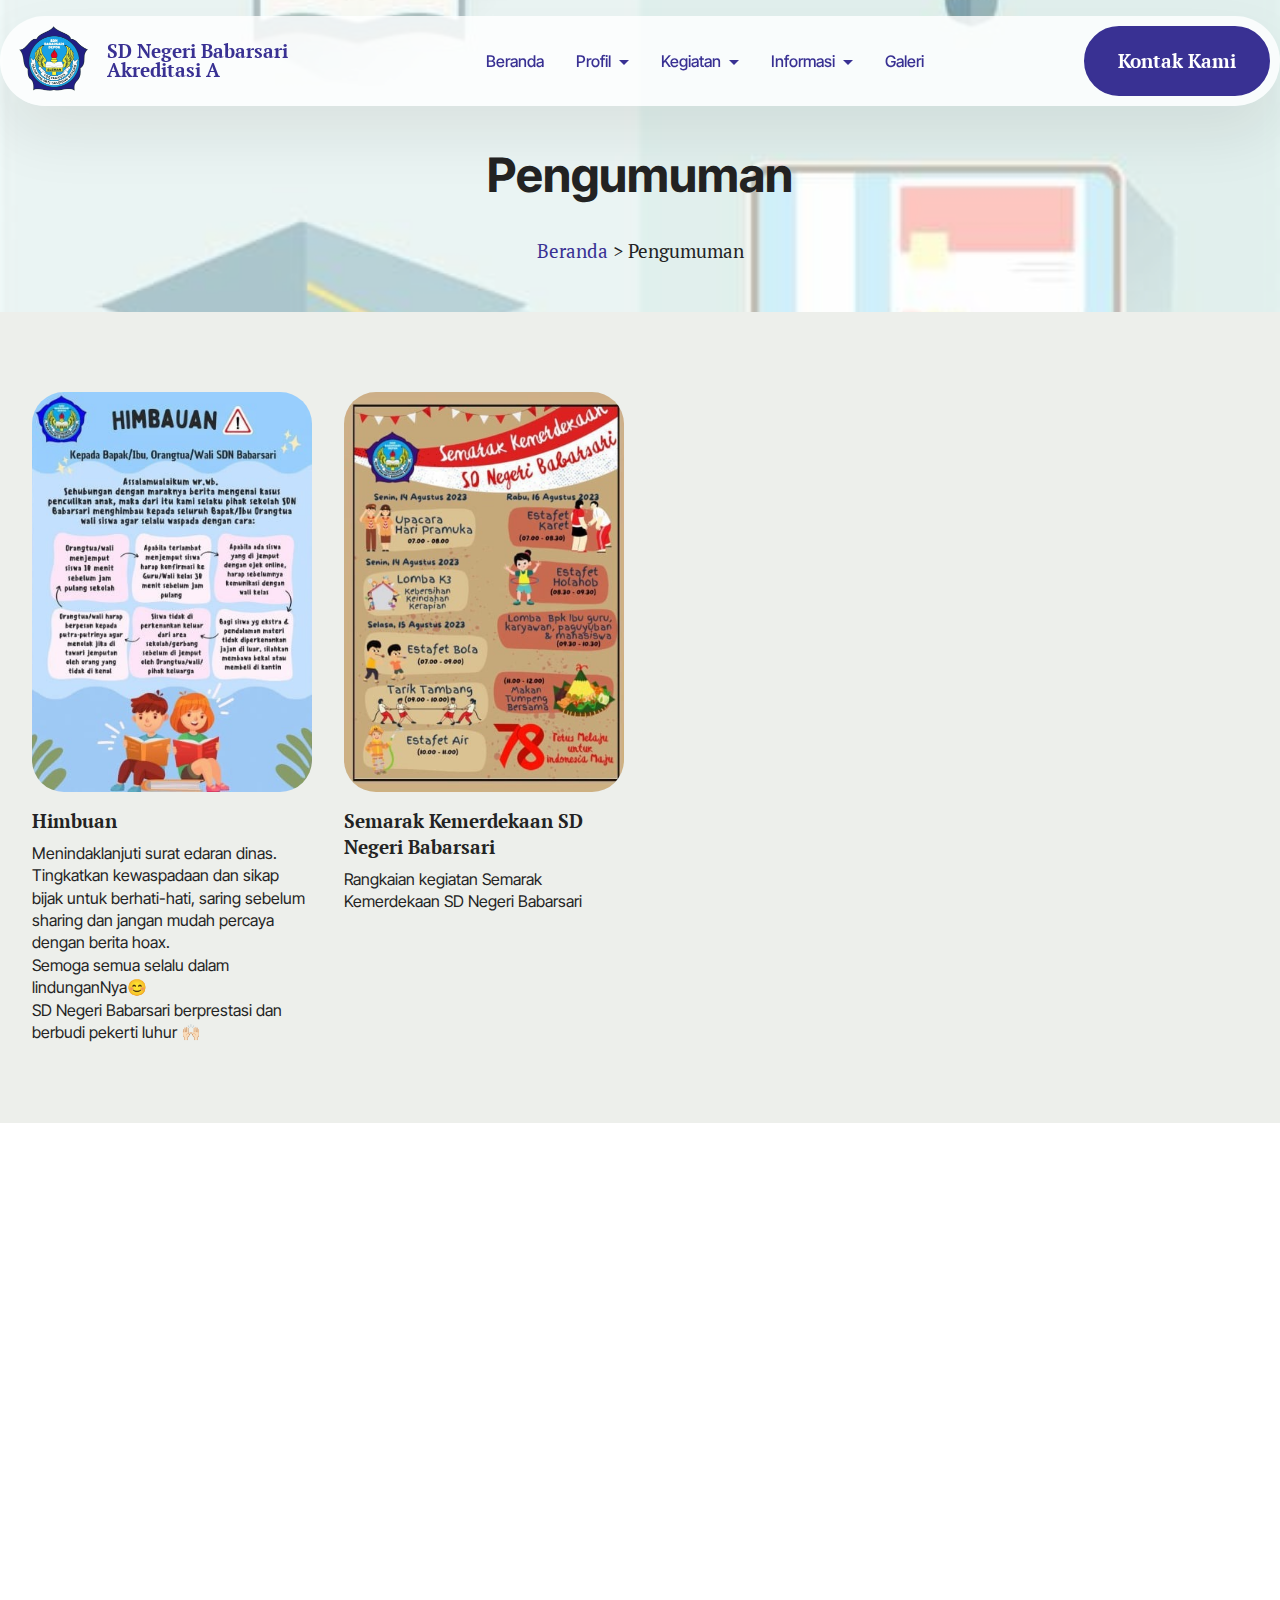
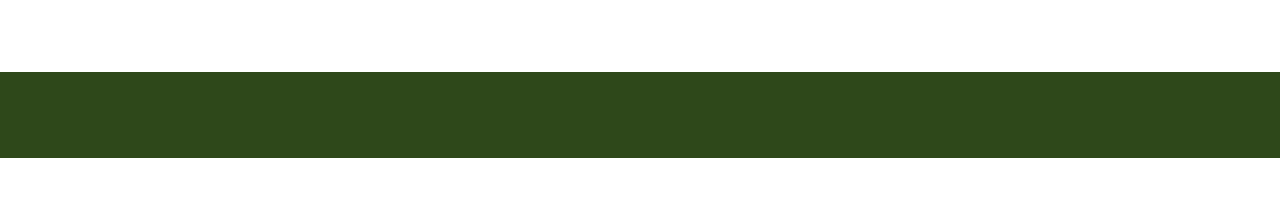
<file: pengumuman.html>
<!DOCTYPE html>
<html  >
<head>
  <!-- Site made with Mobirise Website Builder v5.9.18, https://mobirise.com -->
  <meta charset="UTF-8">
  <meta http-equiv="X-UA-Compatible" content="IE=edge">
  <meta name="generator" content="Mobirise v5.9.18, mobirise.com">
  <meta name="viewport" content="width=device-width, initial-scale=1, minimum-scale=1">
  <link rel="shortcut icon" href="assets/images/gambar-whatsapp-2024-05-28-pukul-17.19.25-98aa11e2-removebg-preview-150x150.png" type="image/x-icon">
  <meta name="description" content="">
  
  
  <title>Isi Pengumuman</title>
  <link rel="stylesheet" href="assets/bootstrap/css/bootstrap.min.css">
  <link rel="stylesheet" href="assets/bootstrap/css/bootstrap-grid.min.css">
  <link rel="stylesheet" href="assets/bootstrap/css/bootstrap-reboot.min.css">
  <link rel="stylesheet" href="assets/animatecss/animate.css">
  <link rel="stylesheet" href="assets/dropdown/css/style.css">
  <link rel="stylesheet" href="assets/socicon/css/styles.css">
  <link rel="stylesheet" href="assets/theme/css/style.css">
  <link rel="preload" href="https://fonts.googleapis.com/css?family=Merriweather:300,300i,400,400i,700,700i,900,900i&display=swap" as="style" onload="this.onload=null;this.rel='stylesheet'">
  <noscript><link rel="stylesheet" href="https://fonts.googleapis.com/css?family=Merriweather:300,300i,400,400i,700,700i,900,900i&display=swap"></noscript>
  <link rel="preload" href="https://fonts.googleapis.com/css?family=Inter+Tight:100,200,300,400,500,600,700,800,900,100i,200i,300i,400i,500i,600i,700i,800i,900i&display=swap" as="style" onload="this.onload=null;this.rel='stylesheet'">
  <noscript><link rel="stylesheet" href="https://fonts.googleapis.com/css?family=Inter+Tight:100,200,300,400,500,600,700,800,900,100i,200i,300i,400i,500i,600i,700i,800i,900i&display=swap"></noscript>
  <link rel="preload" href="https://fonts.googleapis.com/css?family=PT+Serif:400,400i,700,700i&display=swap" as="style" onload="this.onload=null;this.rel='stylesheet'">
  <noscript><link rel="stylesheet" href="https://fonts.googleapis.com/css?family=PT+Serif:400,400i,700,700i&display=swap"></noscript>
  <link rel="preload" as="style" href="assets/mobirise/css/mbr-additional.css?v=oEPlql"><link rel="stylesheet" href="assets/mobirise/css/mbr-additional.css?v=oEPlql" type="text/css">

  
  
  
</head>
<body>
  
  <section data-bs-version="5.1" class="menu menu5 cid-udvPjnNOkA" once="menu" id="menu05-1j">
	

	<nav class="navbar navbar-dropdown navbar-fixed-top navbar-expand-lg">
		<div class="container">
			<div class="navbar-brand">
				<span class="navbar-logo">
					<a href="index.html">
						<img src="assets/images/gambar-whatsapp-2024-05-28-pukul-17.19.25-98aa11e2-removebg-preview-150x150.png" alt="Mobirise Website Builder" style="height: 4.7rem;">
					</a>
				</span>
				<span class="navbar-caption-wrap"><a class="navbar-caption text-primary display-5" href="index.html">SD Negeri Babarsari&nbsp;<br>Akreditasi A</a></span>
			</div>
			<button class="navbar-toggler" type="button" data-toggle="collapse" data-bs-toggle="collapse" data-target="#navbarSupportedContent" data-bs-target="#navbarSupportedContent" aria-controls="navbarNavAltMarkup" aria-expanded="false" aria-label="Toggle navigation">
				<div class="hamburger">
					<span></span>
					<span></span>
					<span></span>
					<span></span>
				</div>
			</button>
			<div class="collapse navbar-collapse" id="navbarSupportedContent">
				<ul class="navbar-nav nav-dropdown" data-app-modern-menu="true"><li class="nav-item">
						<a class="nav-link link text-primary display-4" href="index.html">Beranda</a>
					</li>
					<li class="nav-item dropdown">
						<a class="nav-link link dropdown-toggle text-primary show display-4" href="https://mobiri.se" aria-expanded="false" data-toggle="dropdown-submenu" data-bs-toggle="dropdown" data-bs-auto-close="outside">Profil</a><div class="dropdown-menu show" aria-labelledby="dropdown-669" data-bs-popper="none"><a class="dropdown-item text-primary display-4" href="sejarah.html">Sejarah</a><a class="dropdown-item text-primary display-4" href="visi misi.html">Visi Misi</a><a class="dropdown-item text-primary display-4" href="struktur organisasi.html">Struktur Organisasi</a><a class="dropdown-item text-primary display-4" href="tenaga pendidik dan pegawai.html">Data Pendidik &amp; Kependidikan<br></a><a class="dropdown-item text-primary display-4" href="fasilitas.html">Fasilitas</a></div>
					</li>
					<li class="nav-item dropdown">
						<a class="nav-link link dropdown-toggle text-primary display-4" href="https://mobiri.se" data-toggle="dropdown-submenu" data-bs-toggle="dropdown" data-bs-auto-close="outside" aria-expanded="false">Kegiatan</a><div class="dropdown-menu" aria-labelledby="dropdown-488"><a class="dropdown-item text-primary display-4" href="ekstrakurikuler.html">Ekstrakurikuler</a></div>
					</li><li class="nav-item dropdown"><a class="nav-link link dropdown-toggle text-primary display-4" href="https://mobiri.se" data-toggle="dropdown-submenu" data-bs-toggle="dropdown" data-bs-auto-close="outside" aria-expanded="false">Informasi</a><div class="dropdown-menu" aria-labelledby="dropdown-379"><a class="dropdown-item text-primary display-4" href="pengumuman.html">Pengumuman</a><a class="dropdown-item text-primary display-4" href="pendaftaran.html">PPDB</a></div></li><li class="nav-item"><a class="nav-link link text-primary display-4" href="galeri.html">Galeri</a></li></ul>
				<div class="navbar-buttons mbr-section-btn"><a class="btn btn-primary display-5" href="kontak kami.html">Kontak Kami</a></div>
			</div>
		</div>
	</nav>
</section>

<section data-bs-version="5.1" class="social03 cid-uesezVJ5ty" id="social03-3i">
    
    
    <div class="mbr-overlay" style="opacity: 0.5; background-color: rgb(255, 255, 255);">
    </div>
    <div class="container">
        <div class="media-container-row">
            <div class="col-12">
                <h3 class="mbr-section-title mb-4 align-center mbr-fonts-style display-2"><strong>Pengumuman</strong></h3>
                <p class="mbr-section-text mb-5 align-center mbr-fonts-style display-5">
                    <a href="index.html" class="text-primary">Beranda</a> &gt; Pengumuman</p>
                <div>
                    <div class="mbr-social-likes align-center">
                        
                        
                        
                    </div>
                </div>
            </div>
        </div>
    </div>
</section>

<section data-bs-version="5.1" class="features03 cid-uesgON9Nc1" id="features03-3l">
  
  
  <div class="container-fluid">
    <div class="row justify-content-center mb-5">
      <div class="col-12 content-head">
        
      </div>
    </div>
    <div class="row">
      <div class="item features-image col-12 col-md-6 col-lg-3 active">
        <div class="item-wrapper">
          <div class="item-img mb-3">
            <img src="assets/images/gambar-whatsapp-2024-06-01-pukul-20.59.45-8e2508bf-518x518.jpeg" alt="Mobirise Website Builder" title="" data-slide-to="0" data-bs-slide-to="0">
          </div>
          <div class="item-content align-left">
            <h5 class="item-title mbr-fonts-style mt-0 mb-2 display-5">
              <strong>Himbuan&nbsp; &nbsp;</strong></h5>
            <p class="mbr-text mbr-fonts-style mb-3 display-7">Menindaklanjuti surat edaran dinas. Tingkatkan kewaspadaan dan sikap bijak untuk berhati-hati, saring sebelum sharing dan jangan mudah percaya dengan berita hoax.<br>Semoga semua selalu dalam lindunganNya😊<br>SD Negeri Babarsari berprestasi dan berbudi pekerti&nbsp;luhur&nbsp;🙌🏻&nbsp;<br></p>
            <p class="mbr-text mbr-fonts-style mb-3 display-7"></p>
            
          </div>
        </div>
      </div>
      <div class="item features-image col-12 col-md-6 col-lg-3">
        <div class="item-wrapper">
          <div class="item-img mb-3">
            <img src="assets/images/gambar-whatsapp-2024-06-01-pukul-21.15.49-48f2a8d9-518x560.jpeg" alt="Mobirise Website Builder" title="" data-slide-to="1" data-bs-slide-to="1">
          </div>
          <div class="item-content align-left">
            <h5 class="item-title mbr-fonts-style mb-2 mt-0 display-5">
              <strong>Semarak Kemerdekaan SD Negeri Babarsari</strong></h5>
            <p class="mbr-text mbr-fonts-style mb-3 display-7">Rangkaian kegiatan Semarak Kemerdekaan SD Negeri Babarsari</p>
            <p class="mbr-text mbr-fonts-style mb-3 display-7"></p>
            
          </div>
        </div>
      </div>
      
      
    </div>
  </div>
</section>

<section data-bs-version="5.1" class="contacts03 cid-ueyAZnjC2C" id="contacts03-4c">
  

  
  <div class="container">
    <div class="row justify-content-center">
      <div class="col-lg-4">
        <div class="col-12 col-md-12">
          <h5 class="mbr-section-title mbr-fonts-style mt-0 mb-4 display-2">
            <strong>Kontak Kami</strong>
          </h5>
          <p class="mbr-section-subtitle mbr-fonts-style mt-0 mb-4 display-7">Hubungi kami:<br>Telepon:&nbsp;<a href="tel:(0274) 485983" class="text-primary">(0274) 485983</a><br>WhatsApp: <a href="https://wa.me/6285743148188" class="text-primary">+62 857-4314-8188</a><br>Email: <a href="mailto:sdnbabarsari@gmail.com" class="text-primary">sdnbabarsari@gmail.com</a><br><br>Sosial Media:<br>Instragram: <a href="https://www.instagram.com/sdnbabarsari_official?igsh=MTd3cTQ4ZTBqdjFzaA==" class="text-primary">sdnbabarsari_official</a><br>Youtube: <a href="https://www.youtube.com/@sdnbabarsari7310" class="text-primary">sdnbabarsari</a><br><br>Alamat:<br><a href="https://www.google.com/maps/place/SD+Negeri+Babarsari+%EA%A6%B1%EA%A7%80%EA%A6%9D%EA%A7%80%EA%A6%A4%EA%A6%BC%EA%A6%92%EA%A6%BC%EA%A6%AB%EA%A6%B6%EA%A6%A7%EA%A6%A7%EA%A6%82%EA%A6%B1%EA%A6%AB%EA%A6%B6/@-7.7737953,110.4124651,15z/data=!4m6!3m5!1s0x2e7a59f204022bc7:0x2e002ee263f391!8m2!3d-7.7737953!4d110.4124651!16s%2Fg%2F1hm3z1v17?entry=ttu" class="text-primary">Jl. Babarsari, Kledokan, Caturtunggal, Depok, Sleman 555282, Daerah Istimewa Yogyakarta</a><br><br>Jam Kerja: <br>Senin-Jumat: 07.00-15.00<br>Sabtu-Minggu: Tutup</p> 

          
        </div>
      </div>
        <div class="col-lg-8 side-features">
        <div class="google-map"><iframe frameborder="0" style="border:0" src="https://www.google.com/maps/embed/v1/place?key=AIzaSyDbnCmnHmtigIYiD8jIfeHQv7gW2ANhHD4&amp;q=SD Negeri Babarsari" allowfullscreen=""></iframe></div>
      </div>
    </div>
  </div>
</section>

<section data-bs-version="5.1" class="footer4 cid-ugdhFdyjhj" once="footers" id="footer04-54">

    

    

    <div class="container">
        <div class="media-container-row align-center mbr-white">
            <div class="col-12">
                <p class="mbr-text mb-0 mbr-fonts-style display-7">
                    © Copyright - 2024 | SD Negeri Babarsari - Agung Arif - Informatika Universitas Respati Yogyakarta</p>
            </div>
        </div>
    </div>
</section><section class="display-7" style="padding: 0;align-items: center;justify-content: center;flex-wrap: wrap;    align-content: center;display: flex;position: relative;height: 4rem;"><a href="https://mobiri.se/3147434" style="flex: 1 1;height: 4rem;position: absolute;width: 100%;z-index: 1;"><img alt="" style="height: 4rem;" src="[data-uri]"></a><p style="margin: 0;text-align: center;" class="display-7">&#8204;</p><a style="z-index:1" href="https://mobirise.com/builder/ai-website-creator.html">AI Website Creator</a></section><script src="assets/bootstrap/js/bootstrap.bundle.min.js"></script>  <script src="assets/smoothscroll/smooth-scroll.js"></script>  <script src="assets/ytplayer/index.js"></script>  <script src="assets/dropdown/js/navbar-dropdown.js"></script>  <script src="assets/sociallikes/social-likes.js"></script>  <script src="assets/theme/js/script.js"></script>  
  
  
 <div id="scrollToTop" class="scrollToTop mbr-arrow-up"><a style="text-align: center;"><i class="mbr-arrow-up-icon mbr-arrow-up-icon-cm cm-icon cm-icon-smallarrow-up"></i></a></div>
    <input name="animation" type="hidden">
  </body>
</html>
</file>
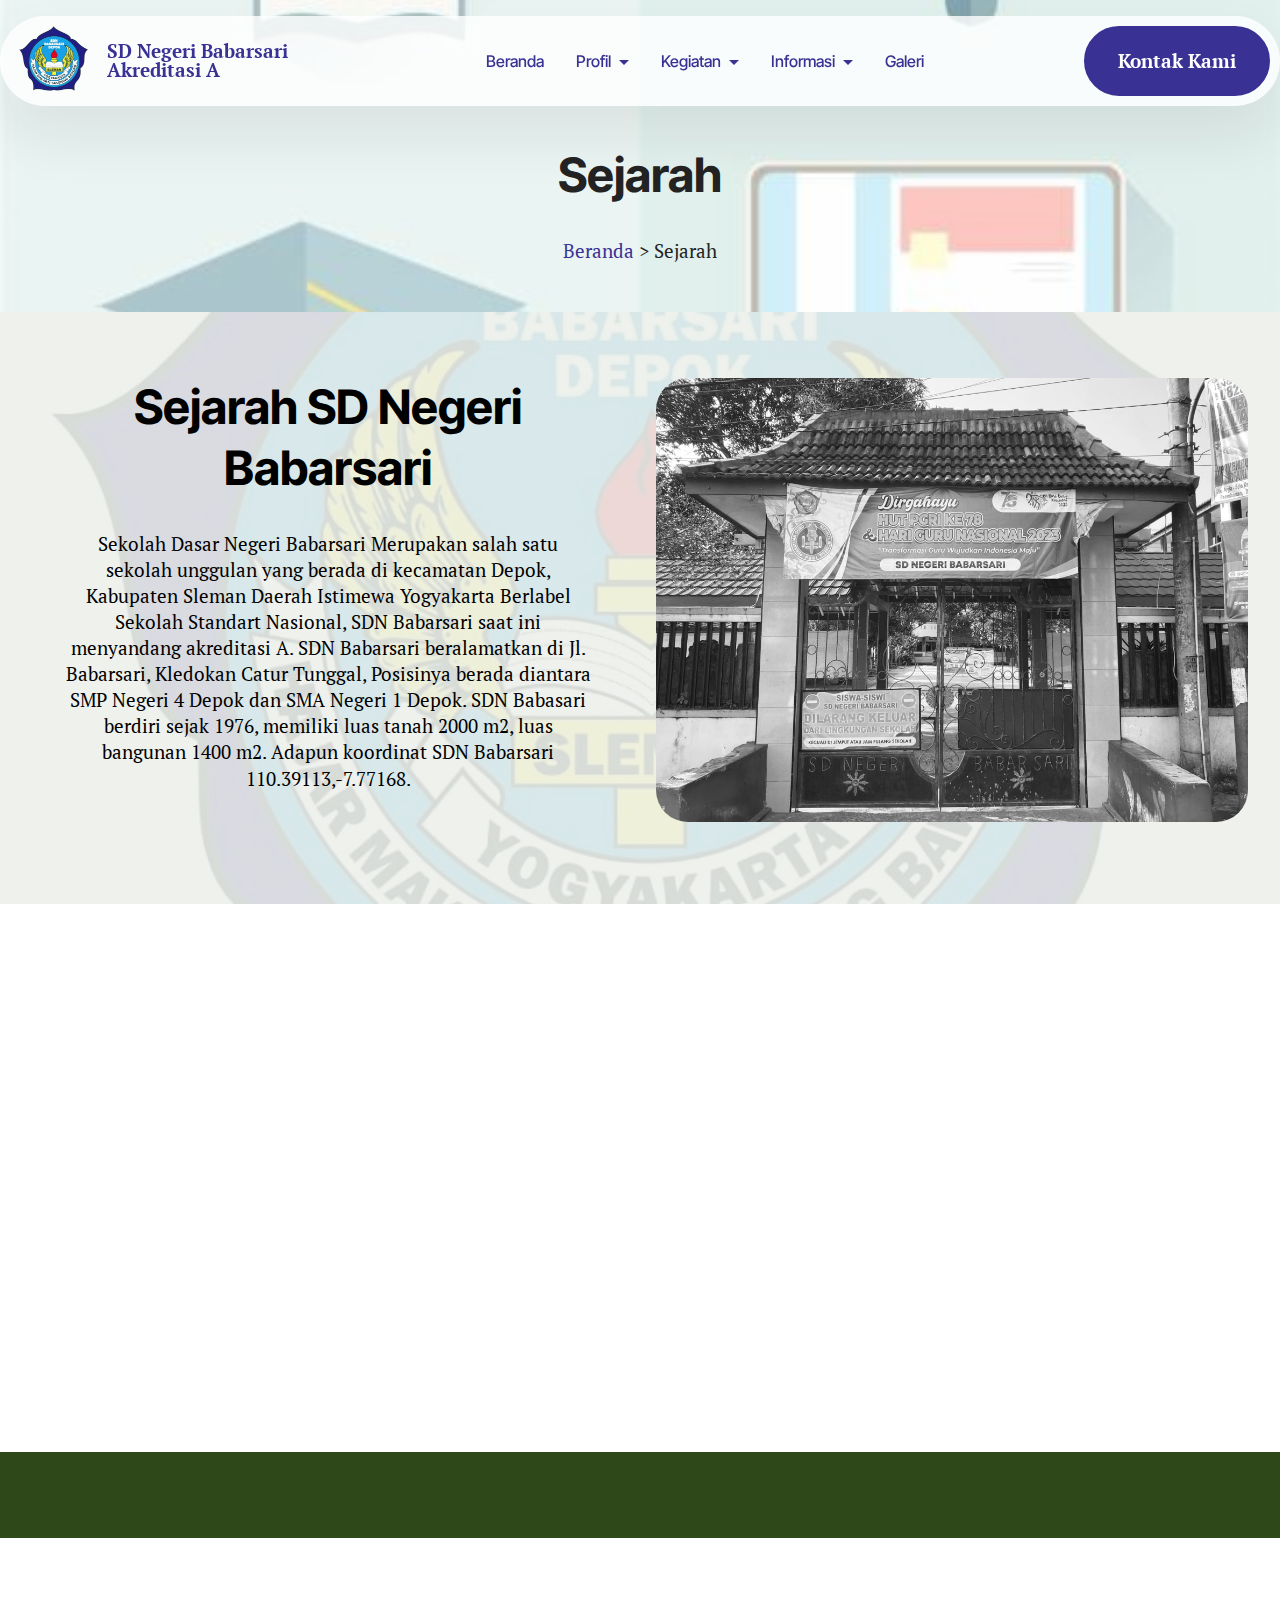
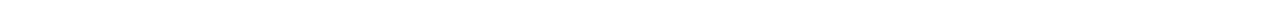
<file: sejarah.html>
<!DOCTYPE html>
<html  >
<head>
  <!-- Site made with Mobirise Website Builder v5.9.18, https://mobirise.com -->
  <meta charset="UTF-8">
  <meta http-equiv="X-UA-Compatible" content="IE=edge">
  <meta name="generator" content="Mobirise v5.9.18, mobirise.com">
  <meta name="viewport" content="width=device-width, initial-scale=1, minimum-scale=1">
  <link rel="shortcut icon" href="assets/images/gambar-whatsapp-2024-05-28-pukul-17.19.25-98aa11e2-removebg-preview-150x150.png" type="image/x-icon">
  <meta name="description" content="">
  
  
  <title>Isi Sejarah</title>
  <link rel="stylesheet" href="assets/bootstrap/css/bootstrap.min.css">
  <link rel="stylesheet" href="assets/bootstrap/css/bootstrap-grid.min.css">
  <link rel="stylesheet" href="assets/bootstrap/css/bootstrap-reboot.min.css">
  <link rel="stylesheet" href="assets/animatecss/animate.css">
  <link rel="stylesheet" href="assets/dropdown/css/style.css">
  <link rel="stylesheet" href="assets/socicon/css/styles.css">
  <link rel="stylesheet" href="assets/theme/css/style.css">
  <link rel="preload" href="https://fonts.googleapis.com/css?family=Merriweather:300,300i,400,400i,700,700i,900,900i&display=swap" as="style" onload="this.onload=null;this.rel='stylesheet'">
  <noscript><link rel="stylesheet" href="https://fonts.googleapis.com/css?family=Merriweather:300,300i,400,400i,700,700i,900,900i&display=swap"></noscript>
  <link rel="preload" href="https://fonts.googleapis.com/css?family=Inter+Tight:100,200,300,400,500,600,700,800,900,100i,200i,300i,400i,500i,600i,700i,800i,900i&display=swap" as="style" onload="this.onload=null;this.rel='stylesheet'">
  <noscript><link rel="stylesheet" href="https://fonts.googleapis.com/css?family=Inter+Tight:100,200,300,400,500,600,700,800,900,100i,200i,300i,400i,500i,600i,700i,800i,900i&display=swap"></noscript>
  <link rel="preload" href="https://fonts.googleapis.com/css?family=PT+Serif:400,400i,700,700i&display=swap" as="style" onload="this.onload=null;this.rel='stylesheet'">
  <noscript><link rel="stylesheet" href="https://fonts.googleapis.com/css?family=PT+Serif:400,400i,700,700i&display=swap"></noscript>
  <link rel="preload" as="style" href="assets/mobirise/css/mbr-additional.css?v=iDA3iG"><link rel="stylesheet" href="assets/mobirise/css/mbr-additional.css?v=iDA3iG" type="text/css">

  
  
  
</head>
<body>
  
  <section data-bs-version="5.1" class="menu menu5 cid-udvPjnNOkA" once="menu" id="menu05-1c">
	

	<nav class="navbar navbar-dropdown navbar-fixed-top navbar-expand-lg">
		<div class="container">
			<div class="navbar-brand">
				<span class="navbar-logo">
					<a href="index.html">
						<img src="assets/images/gambar-whatsapp-2024-05-28-pukul-17.19.25-98aa11e2-removebg-preview-150x150.png" alt="Mobirise Website Builder" style="height: 4.7rem;">
					</a>
				</span>
				<span class="navbar-caption-wrap"><a class="navbar-caption text-primary display-5" href="index.html">SD Negeri Babarsari&nbsp;<br>Akreditasi A</a></span>
			</div>
			<button class="navbar-toggler" type="button" data-toggle="collapse" data-bs-toggle="collapse" data-target="#navbarSupportedContent" data-bs-target="#navbarSupportedContent" aria-controls="navbarNavAltMarkup" aria-expanded="false" aria-label="Toggle navigation">
				<div class="hamburger">
					<span></span>
					<span></span>
					<span></span>
					<span></span>
				</div>
			</button>
			<div class="collapse navbar-collapse" id="navbarSupportedContent">
				<ul class="navbar-nav nav-dropdown" data-app-modern-menu="true"><li class="nav-item">
						<a class="nav-link link text-primary display-4" href="index.html">Beranda</a>
					</li>
					<li class="nav-item dropdown">
						<a class="nav-link link dropdown-toggle text-primary show display-4" href="https://mobiri.se" aria-expanded="false" data-toggle="dropdown-submenu" data-bs-toggle="dropdown" data-bs-auto-close="outside">Profil</a><div class="dropdown-menu show" aria-labelledby="dropdown-669" data-bs-popper="none"><a class="dropdown-item text-primary display-4" href="sejarah.html">Sejarah</a><a class="dropdown-item text-primary display-4" href="visi misi.html">Visi Misi</a><a class="dropdown-item text-primary display-4" href="struktur organisasi.html">Struktur Organisasi</a><a class="dropdown-item text-primary display-4" href="tenaga pendidik dan pegawai.html">Data Pendidik &amp; Kependidikan<br></a><a class="dropdown-item text-primary display-4" href="fasilitas.html">Fasilitas</a></div>
					</li>
					<li class="nav-item dropdown">
						<a class="nav-link link dropdown-toggle text-primary display-4" href="https://mobiri.se" data-toggle="dropdown-submenu" data-bs-toggle="dropdown" data-bs-auto-close="outside" aria-expanded="false">Kegiatan</a><div class="dropdown-menu" aria-labelledby="dropdown-488"><a class="dropdown-item text-primary display-4" href="ekstrakurikuler.html">Ekstrakurikuler</a></div>
					</li><li class="nav-item dropdown"><a class="nav-link link dropdown-toggle text-primary display-4" href="https://mobiri.se" data-toggle="dropdown-submenu" data-bs-toggle="dropdown" data-bs-auto-close="outside" aria-expanded="false">Informasi</a><div class="dropdown-menu" aria-labelledby="dropdown-379"><a class="dropdown-item text-primary display-4" href="pengumuman.html">Pengumuman</a><a class="dropdown-item text-primary display-4" href="pendaftaran.html">PPDB</a></div></li><li class="nav-item"><a class="nav-link link text-primary display-4" href="galeri.html">Galeri</a></li></ul>
				<div class="navbar-buttons mbr-section-btn"><a class="btn btn-primary display-5" href="kontak kami.html">Kontak Kami</a></div>
			</div>
		</div>
	</nav>
</section>

<section data-bs-version="5.1" class="social03 cid-uesvkIEVQL" id="social03-3v">
    
    
    <div class="mbr-overlay" style="opacity: 0.5; background-color: rgb(255, 255, 255);">
    </div>
    <div class="container">
        <div class="media-container-row">
            <div class="col-12">
                <h3 class="mbr-section-title mb-4 align-center mbr-fonts-style display-2"><strong>Sejarah</strong></h3>
                <p class="mbr-section-text mb-5 align-center mbr-fonts-style display-5">
                    <a href="index.html" class="text-primary">Beranda</a> &gt; Sejarah</p>
                <div>
                    <div class="mbr-social-likes align-center">
                        
                        
                        
                    </div>
                </div>
            </div>
        </div>
    </div>
</section>

<section data-bs-version="5.1" class="start article4 cid-ugfFjE653g" id="article04-5a">
	

	
	<div class="mbr-overlay" style="opacity: 0.9; background-color: rgb(237, 239, 235);"></div>

	<div class="container">
		<div class="row justify-content-center">
			<div class="col-12 col-md-12 col-lg-6 image-wrapper">
				<img class="w-100" src="assets/images/gambar-whatsapp-2024-06-20-pukul-22.09.45-8b8de279-1101x826.jpg" alt="Mobirise Website Builder">
			</div>
			<div class="col-12 col-md-12 col-lg">
				<div class="text-wrapper align-left">
					<h1 class="mbr-section-title mbr-fonts-style mb-4 display-2"><strong>Sejarah SD Negeri Babarsari</strong><strong><br></strong></h1>
					<p class="mbr-text mbr-fonts-style mb-4 display-5">
						Sekolah Dasar Negeri Babarsari Merupakan salah satu sekolah unggulan yang berada di kecamatan Depok, Kabupaten Sleman Daerah Istimewa Yogyakarta Berlabel Sekolah Standart Nasional, SDN Babarsari saat ini menyandang akreditasi A. SDN Babarsari beralamatkan di Jl. Babarsari, Kledokan Catur Tunggal, Posisinya berada diantara SMP Negeri 4 Depok dan SMA Negeri 1 Depok. SDN Babasari berdiri sejak 1976, memiliki luas tanah 2000 m2, luas bangunan 1400 m2. Adapun koordinat SDN Babarsari 110.39113,-7.77168. 
					</p>
					
				</div>
			</div>
		</div>
	</div>
</section>

<section data-bs-version="5.1" class="contacts03 cid-ueyBnkvM4o" id="contacts03-4h">
  

  
  <div class="container">
    <div class="row justify-content-center">
      <div class="col-lg-4">
        <div class="col-12 col-md-12">
          <h5 class="mbr-section-title mbr-fonts-style mt-0 mb-4 display-2">
            <strong>Kontak Kami</strong>
          </h5>
          <p class="mbr-section-subtitle mbr-fonts-style mt-0 mb-4 display-7">Hubungi kami:<br>Telepon:&nbsp;<a href="tel:(0274) 485983" class="text-primary">(0274) 485983</a><br>WhatsApp: <a href="https://wa.me/6285743148188" class="text-primary">+62 857-4314-8188</a><br>Email: <a href="mailto:sdnbabarsari@gmail.com" class="text-primary">sdnbabarsari@gmail.com</a><br><br>Sosial Media:<br>Instragram: <a href="https://www.instagram.com/sdnbabarsari_official?igsh=MTd3cTQ4ZTBqdjFzaA==" class="text-primary">sdnbabarsari_official</a><br>Youtube: <a href="https://www.youtube.com/@sdnbabarsari7310" class="text-primary">sdnbabarsari</a><br><br>Alamat:<br><a href="https://www.google.com/maps/place/SD+Negeri+Babarsari+%EA%A6%B1%EA%A7%80%EA%A6%9D%EA%A7%80%EA%A6%A4%EA%A6%BC%EA%A6%92%EA%A6%BC%EA%A6%AB%EA%A6%B6%EA%A6%A7%EA%A6%A7%EA%A6%82%EA%A6%B1%EA%A6%AB%EA%A6%B6/@-7.7737953,110.4124651,15z/data=!4m6!3m5!1s0x2e7a59f204022bc7:0x2e002ee263f391!8m2!3d-7.7737953!4d110.4124651!16s%2Fg%2F1hm3z1v17?entry=ttu" class="text-primary">Jl. Babarsari, Kledokan, Caturtunggal, Depok, Sleman 555282, Daerah Istimewa Yogyakarta</a><br><br>Jam Kerja: <br>Senin-Jumat: 07.00-15.00<br>Sabtu-Minggu: Tutup</p> 

          
        </div>
      </div>
        <div class="col-lg-8 side-features">
        <div class="google-map"><iframe frameborder="0" style="border:0" src="https://www.google.com/maps/embed/v1/place?key=AIzaSyAtXm0x23nRCgazjDV2Kl3GTHRP411ougQ&amp;q=SD Negeri Babarsari" allowfullscreen=""></iframe></div>
      </div>
    </div>
  </div>
</section>

<section data-bs-version="5.1" class="footer4 cid-ugdhFdyjhj" once="footers" id="footer04-54">

    

    

    <div class="container">
        <div class="media-container-row align-center mbr-white">
            <div class="col-12">
                <p class="mbr-text mb-0 mbr-fonts-style display-7">
                    © Copyright - 2024 | SD Negeri Babarsari - Agung Arif - Informatika Universitas Respati Yogyakarta</p>
            </div>
        </div>
    </div>
</section><section class="display-7" style="padding: 0;align-items: center;justify-content: center;flex-wrap: wrap;    align-content: center;display: flex;position: relative;height: 4rem;"><a href="https://mobiri.se/3147434" style="flex: 1 1;height: 4rem;position: absolute;width: 100%;z-index: 1;"><img alt="" style="height: 4rem;" src="[data-uri]"></a><p style="margin: 0;text-align: center;" class="display-7">&#8204;</p><a style="z-index:1" href="https://mobirise.com/builder/no-code-website-builder.html">No Code Website Builder</a></section><script src="assets/bootstrap/js/bootstrap.bundle.min.js"></script>  <script src="assets/smoothscroll/smooth-scroll.js"></script>  <script src="assets/ytplayer/index.js"></script>  <script src="assets/dropdown/js/navbar-dropdown.js"></script>  <script src="assets/sociallikes/social-likes.js"></script>  <script src="assets/theme/js/script.js"></script>  
  
  
 <div id="scrollToTop" class="scrollToTop mbr-arrow-up"><a style="text-align: center;"><i class="mbr-arrow-up-icon mbr-arrow-up-icon-cm cm-icon cm-icon-smallarrow-up"></i></a></div>
    <input name="animation" type="hidden">
  </body>
</html>
</file>
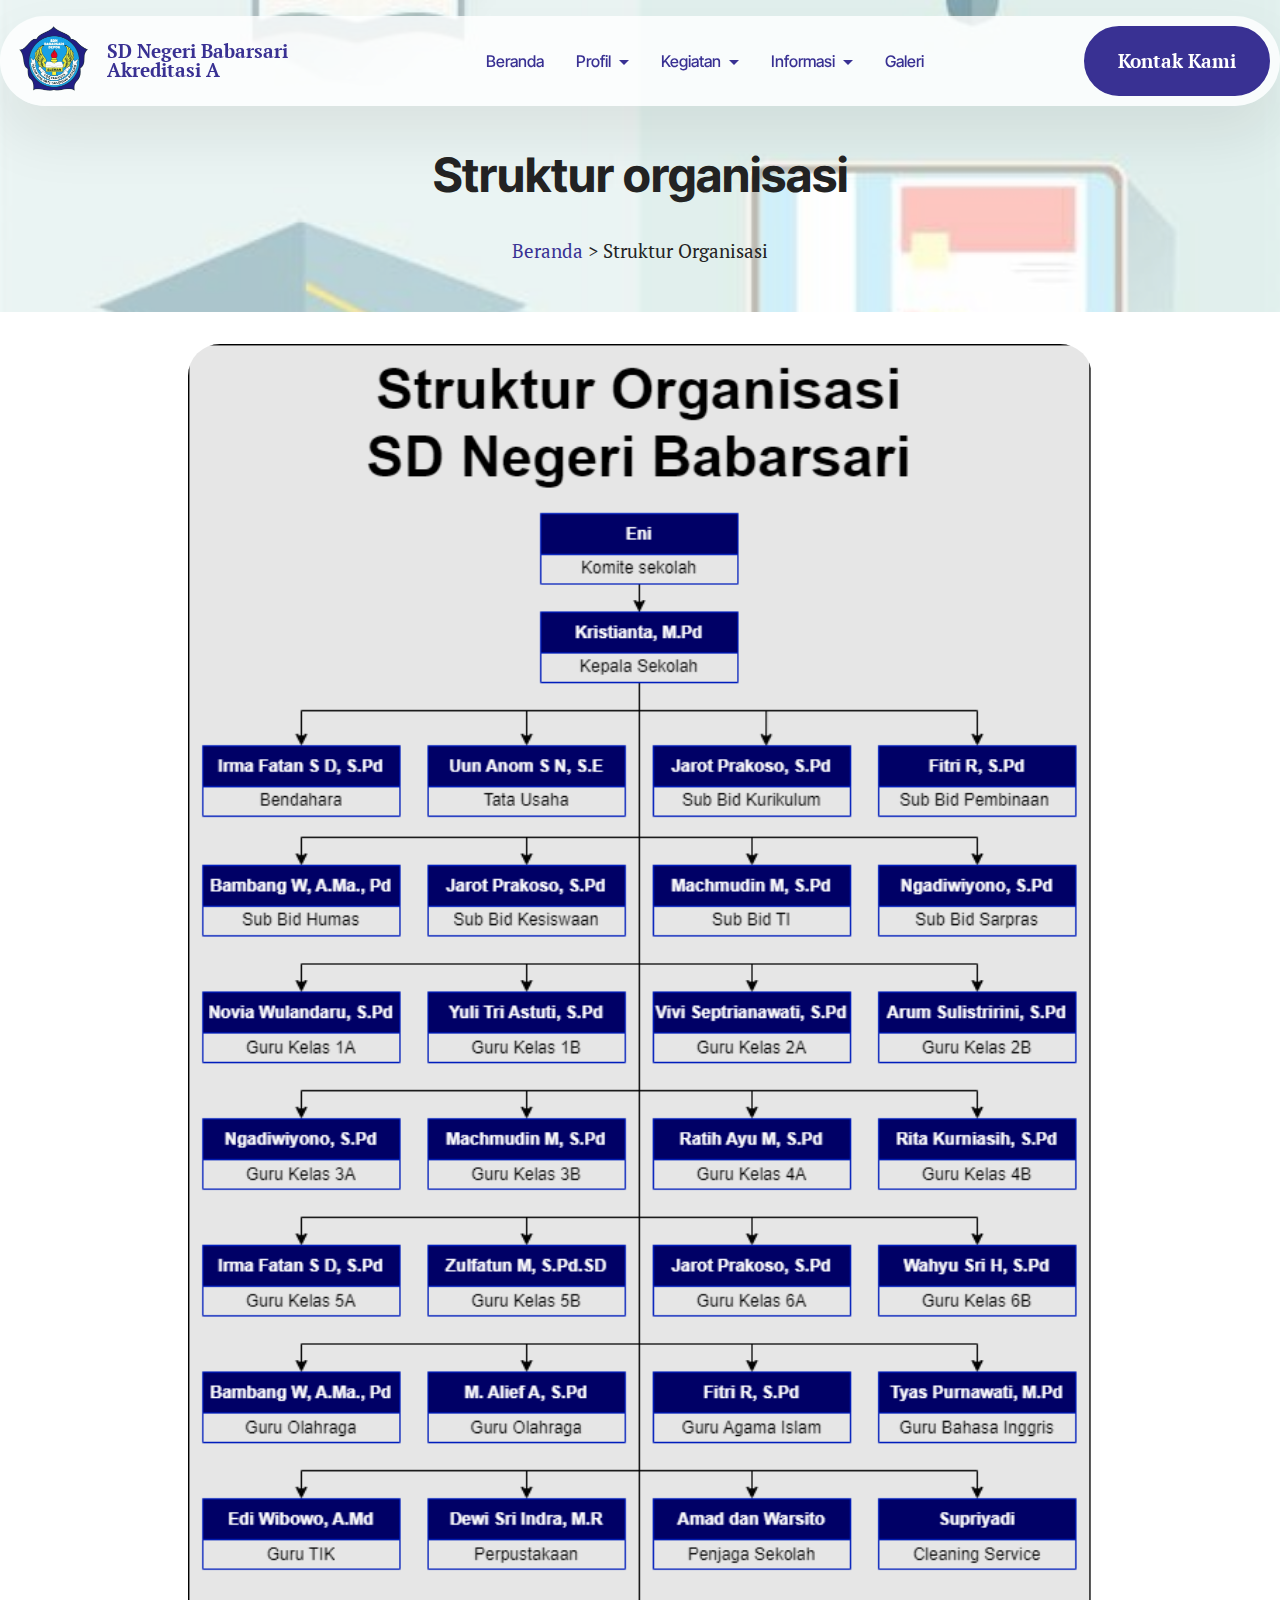
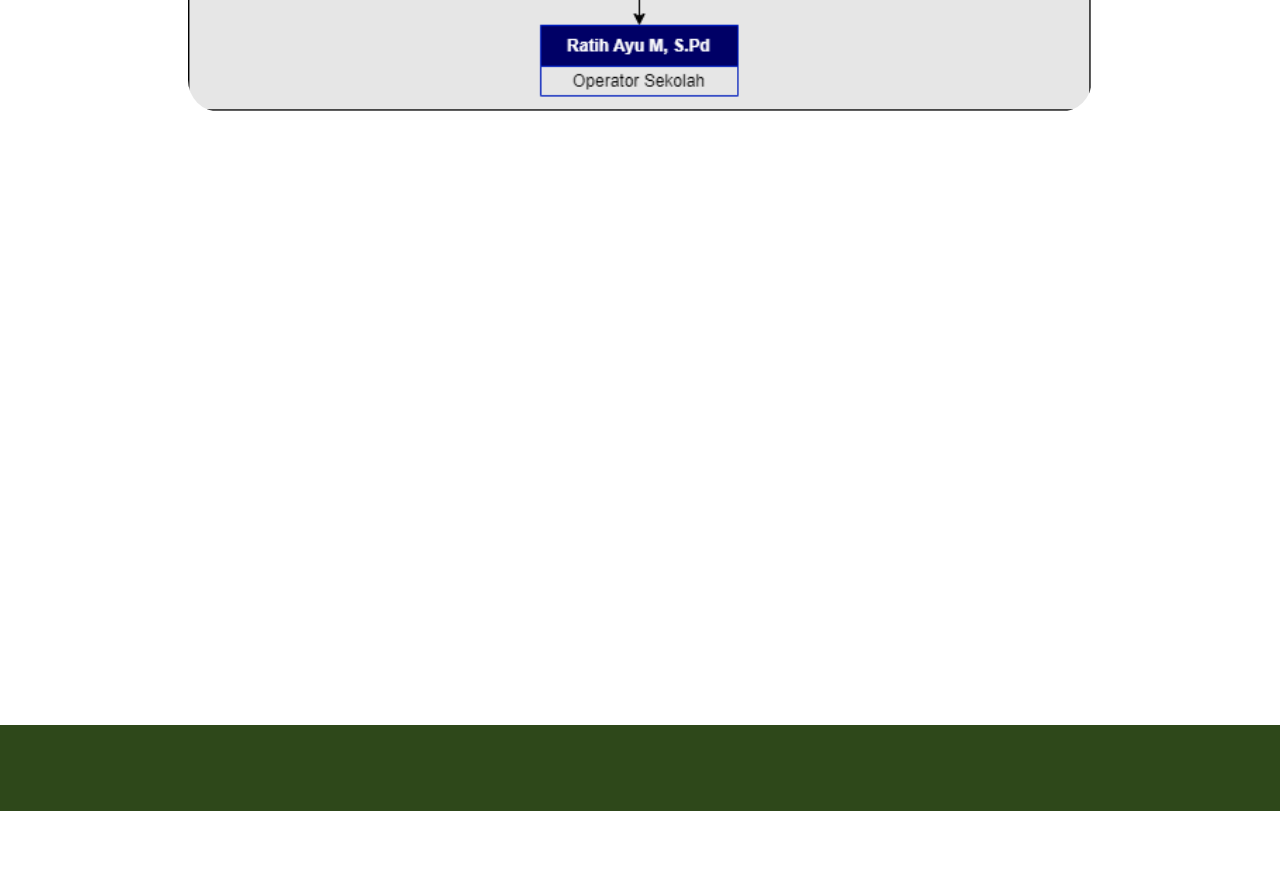
<file: struktur organisasi.html>
<!DOCTYPE html>
<html  >
<head>
  <!-- Site made with Mobirise Website Builder v5.9.18, https://mobirise.com -->
  <meta charset="UTF-8">
  <meta http-equiv="X-UA-Compatible" content="IE=edge">
  <meta name="generator" content="Mobirise v5.9.18, mobirise.com">
  <meta name="viewport" content="width=device-width, initial-scale=1, minimum-scale=1">
  <link rel="shortcut icon" href="assets/images/gambar-whatsapp-2024-05-28-pukul-17.19.25-98aa11e2-removebg-preview-150x150.png" type="image/x-icon">
  <meta name="description" content="">
  
  
  <title>Isi Struktur Organisasi</title>
  <link rel="stylesheet" href="assets/bootstrap/css/bootstrap.min.css">
  <link rel="stylesheet" href="assets/bootstrap/css/bootstrap-grid.min.css">
  <link rel="stylesheet" href="assets/bootstrap/css/bootstrap-reboot.min.css">
  <link rel="stylesheet" href="assets/animatecss/animate.css">
  <link rel="stylesheet" href="assets/dropdown/css/style.css">
  <link rel="stylesheet" href="assets/socicon/css/styles.css">
  <link rel="stylesheet" href="assets/theme/css/style.css">
  <link rel="preload" href="https://fonts.googleapis.com/css?family=Merriweather:300,300i,400,400i,700,700i,900,900i&display=swap" as="style" onload="this.onload=null;this.rel='stylesheet'">
  <noscript><link rel="stylesheet" href="https://fonts.googleapis.com/css?family=Merriweather:300,300i,400,400i,700,700i,900,900i&display=swap"></noscript>
  <link rel="preload" href="https://fonts.googleapis.com/css?family=Inter+Tight:100,200,300,400,500,600,700,800,900,100i,200i,300i,400i,500i,600i,700i,800i,900i&display=swap" as="style" onload="this.onload=null;this.rel='stylesheet'">
  <noscript><link rel="stylesheet" href="https://fonts.googleapis.com/css?family=Inter+Tight:100,200,300,400,500,600,700,800,900,100i,200i,300i,400i,500i,600i,700i,800i,900i&display=swap"></noscript>
  <link rel="preload" href="https://fonts.googleapis.com/css?family=PT+Serif:400,400i,700,700i&display=swap" as="style" onload="this.onload=null;this.rel='stylesheet'">
  <noscript><link rel="stylesheet" href="https://fonts.googleapis.com/css?family=PT+Serif:400,400i,700,700i&display=swap"></noscript>
  <link rel="preload" as="style" href="assets/mobirise/css/mbr-additional.css?v=SPnJwF"><link rel="stylesheet" href="assets/mobirise/css/mbr-additional.css?v=SPnJwF" type="text/css">

  
  
  
</head>
<body>
  
  <section data-bs-version="5.1" class="menu menu5 cid-udvPjnNOkA" once="menu" id="menu05-1e">
	

	<nav class="navbar navbar-dropdown navbar-fixed-top navbar-expand-lg">
		<div class="container">
			<div class="navbar-brand">
				<span class="navbar-logo">
					<a href="index.html">
						<img src="assets/images/gambar-whatsapp-2024-05-28-pukul-17.19.25-98aa11e2-removebg-preview-150x150.png" alt="Mobirise Website Builder" style="height: 4.7rem;">
					</a>
				</span>
				<span class="navbar-caption-wrap"><a class="navbar-caption text-primary display-5" href="index.html">SD Negeri Babarsari&nbsp;<br>Akreditasi A</a></span>
			</div>
			<button class="navbar-toggler" type="button" data-toggle="collapse" data-bs-toggle="collapse" data-target="#navbarSupportedContent" data-bs-target="#navbarSupportedContent" aria-controls="navbarNavAltMarkup" aria-expanded="false" aria-label="Toggle navigation">
				<div class="hamburger">
					<span></span>
					<span></span>
					<span></span>
					<span></span>
				</div>
			</button>
			<div class="collapse navbar-collapse" id="navbarSupportedContent">
				<ul class="navbar-nav nav-dropdown" data-app-modern-menu="true"><li class="nav-item">
						<a class="nav-link link text-primary display-4" href="index.html">Beranda</a>
					</li>
					<li class="nav-item dropdown">
						<a class="nav-link link dropdown-toggle text-primary show display-4" href="https://mobiri.se" aria-expanded="false" data-toggle="dropdown-submenu" data-bs-toggle="dropdown" data-bs-auto-close="outside">Profil</a><div class="dropdown-menu show" aria-labelledby="dropdown-669" data-bs-popper="none"><a class="dropdown-item text-primary display-4" href="sejarah.html">Sejarah</a><a class="dropdown-item text-primary display-4" href="visi misi.html">Visi Misi</a><a class="dropdown-item text-primary display-4" href="struktur organisasi.html">Struktur Organisasi</a><a class="dropdown-item text-primary display-4" href="tenaga pendidik dan pegawai.html">Data Pendidik &amp; Kependidikan<br></a><a class="dropdown-item text-primary display-4" href="fasilitas.html">Fasilitas</a></div>
					</li>
					<li class="nav-item dropdown">
						<a class="nav-link link dropdown-toggle text-primary display-4" href="https://mobiri.se" data-toggle="dropdown-submenu" data-bs-toggle="dropdown" data-bs-auto-close="outside" aria-expanded="false">Kegiatan</a><div class="dropdown-menu" aria-labelledby="dropdown-488"><a class="dropdown-item text-primary display-4" href="ekstrakurikuler.html">Ekstrakurikuler</a></div>
					</li><li class="nav-item dropdown"><a class="nav-link link dropdown-toggle text-primary display-4" href="https://mobiri.se" data-toggle="dropdown-submenu" data-bs-toggle="dropdown" data-bs-auto-close="outside" aria-expanded="false">Informasi</a><div class="dropdown-menu" aria-labelledby="dropdown-379"><a class="dropdown-item text-primary display-4" href="pengumuman.html">Pengumuman</a><a class="dropdown-item text-primary display-4" href="pendaftaran.html">PPDB</a></div></li><li class="nav-item"><a class="nav-link link text-primary display-4" href="galeri.html">Galeri</a></li></ul>
				<div class="navbar-buttons mbr-section-btn"><a class="btn btn-primary display-5" href="kontak kami.html">Kontak Kami</a></div>
			</div>
		</div>
	</nav>
</section>

<section data-bs-version="5.1" class="social03 cid-uejONvD0Cq" id="social03-2c">
    
    
    <div class="mbr-overlay" style="opacity: 0.5; background-color: rgb(255, 255, 255);">
    </div>
    <div class="container">
        <div class="media-container-row">
            <div class="col-12">
                <h3 class="mbr-section-title mb-4 align-center mbr-fonts-style display-2">
                    <strong>Struktur organisasi</strong></h3>
                <p class="mbr-section-text mb-5 align-center mbr-fonts-style display-5">
                    <a href="index.html" class="text-primary">Beranda</a> &gt; Struktur Organisasi</p>
                <div>
                    <div class="mbr-social-likes align-center">
                        
                        
                        
                    </div>
                </div>
            </div>
        </div>
    </div>
</section>

<section data-bs-version="5.1" class="image01 cid-ugdjsO9N25" id="image01-59">
  

  
  

  <div class="container">
    <div class="row justify-content-center">
      <div class="col-12 col-lg-9">
        <div class="image-wrapper mb-4">
          <img class="w-100" src="assets/images/so-sd-n.drawio-642x972.png" alt="Mobirise Website Builder">
        </div>
        
        
      </div>
    </div>
  </div>
</section>

<section data-bs-version="5.1" class="contacts03 cid-ueyBf9S6bg" id="contacts03-4f">
  

  
  <div class="container">
    <div class="row justify-content-center">
      <div class="col-lg-4">
        <div class="col-12 col-md-12">
          <h5 class="mbr-section-title mbr-fonts-style mt-0 mb-4 display-2">
            <strong>Kontak Kami</strong>
          </h5>
          <p class="mbr-section-subtitle mbr-fonts-style mt-0 mb-4 display-7">Hubungi kami:<br>Telepon:&nbsp;<a href="tel:(0274) 485983" class="text-primary">(0274) 485983</a><br>WhatsApp: <a href="https://wa.me/6285743148188" class="text-primary">+62 857-4314-8188</a><br>Email: <a href="mailto:sdnbabarsari@gmail.com" class="text-primary">sdnbabarsari@gmail.com</a><br><br>Sosial Media:<br>Instragram: <a href="https://www.instagram.com/sdnbabarsari_official?igsh=MTd3cTQ4ZTBqdjFzaA==" class="text-primary">sdnbabarsari_official</a><br>Youtube: <a href="https://www.youtube.com/@sdnbabarsari7310" class="text-primary">sdnbabarsari</a><br><br>Alamat:<br><a href="https://www.google.com/maps/place/SD+Negeri+Babarsari+%EA%A6%B1%EA%A7%80%EA%A6%9D%EA%A7%80%EA%A6%A4%EA%A6%BC%EA%A6%92%EA%A6%BC%EA%A6%AB%EA%A6%B6%EA%A6%A7%EA%A6%A7%EA%A6%82%EA%A6%B1%EA%A6%AB%EA%A6%B6/@-7.7737953,110.4124651,15z/data=!4m6!3m5!1s0x2e7a59f204022bc7:0x2e002ee263f391!8m2!3d-7.7737953!4d110.4124651!16s%2Fg%2F1hm3z1v17?entry=ttu" class="text-primary">Jl. Babarsari, Kledokan, Caturtunggal, Depok, Sleman 555282, Daerah Istimewa Yogyakarta</a><br><br>Jam Kerja: <br>Senin-Jumat: 07.00-15.00<br>Sabtu-Minggu: Tutup</p> 

          
        </div>
      </div>
        <div class="col-lg-8 side-features">
        <div class="google-map"><iframe frameborder="0" style="border:0" src="https://www.google.com/maps/embed/v1/place?key=AIzaSyDbnCmnHmtigIYiD8jIfeHQv7gW2ANhHD4&amp;q=SD Negeri Babarsari" allowfullscreen=""></iframe></div>
      </div>
    </div>
  </div>
</section>

<section data-bs-version="5.1" class="footer4 cid-ugdhFdyjhj" once="footers" id="footer04-54">

    

    

    <div class="container">
        <div class="media-container-row align-center mbr-white">
            <div class="col-12">
                <p class="mbr-text mb-0 mbr-fonts-style display-7">
                    © Copyright - 2024 | SD Negeri Babarsari - Agung Arif - Informatika Universitas Respati Yogyakarta</p>
            </div>
        </div>
    </div>
</section><section class="display-7" style="padding: 0;align-items: center;justify-content: center;flex-wrap: wrap;    align-content: center;display: flex;position: relative;height: 4rem;"><a href="https://mobiri.se/3147434" style="flex: 1 1;height: 4rem;position: absolute;width: 100%;z-index: 1;"><img alt="" style="height: 4rem;" src="[data-uri]"></a><p style="margin: 0;text-align: center;" class="display-7">&#8204;</p><a style="z-index:1" href="https://mobirise.com/drag-drop-website-builder.html">Drag & Drop Website Builder</a></section><script src="assets/bootstrap/js/bootstrap.bundle.min.js"></script>  <script src="assets/smoothscroll/smooth-scroll.js"></script>  <script src="assets/ytplayer/index.js"></script>  <script src="assets/dropdown/js/navbar-dropdown.js"></script>  <script src="assets/sociallikes/social-likes.js"></script>  <script src="assets/theme/js/script.js"></script>  
  
  
 <div id="scrollToTop" class="scrollToTop mbr-arrow-up"><a style="text-align: center;"><i class="mbr-arrow-up-icon mbr-arrow-up-icon-cm cm-icon cm-icon-smallarrow-up"></i></a></div>
    <input name="animation" type="hidden">
  </body>
</html>
</file>
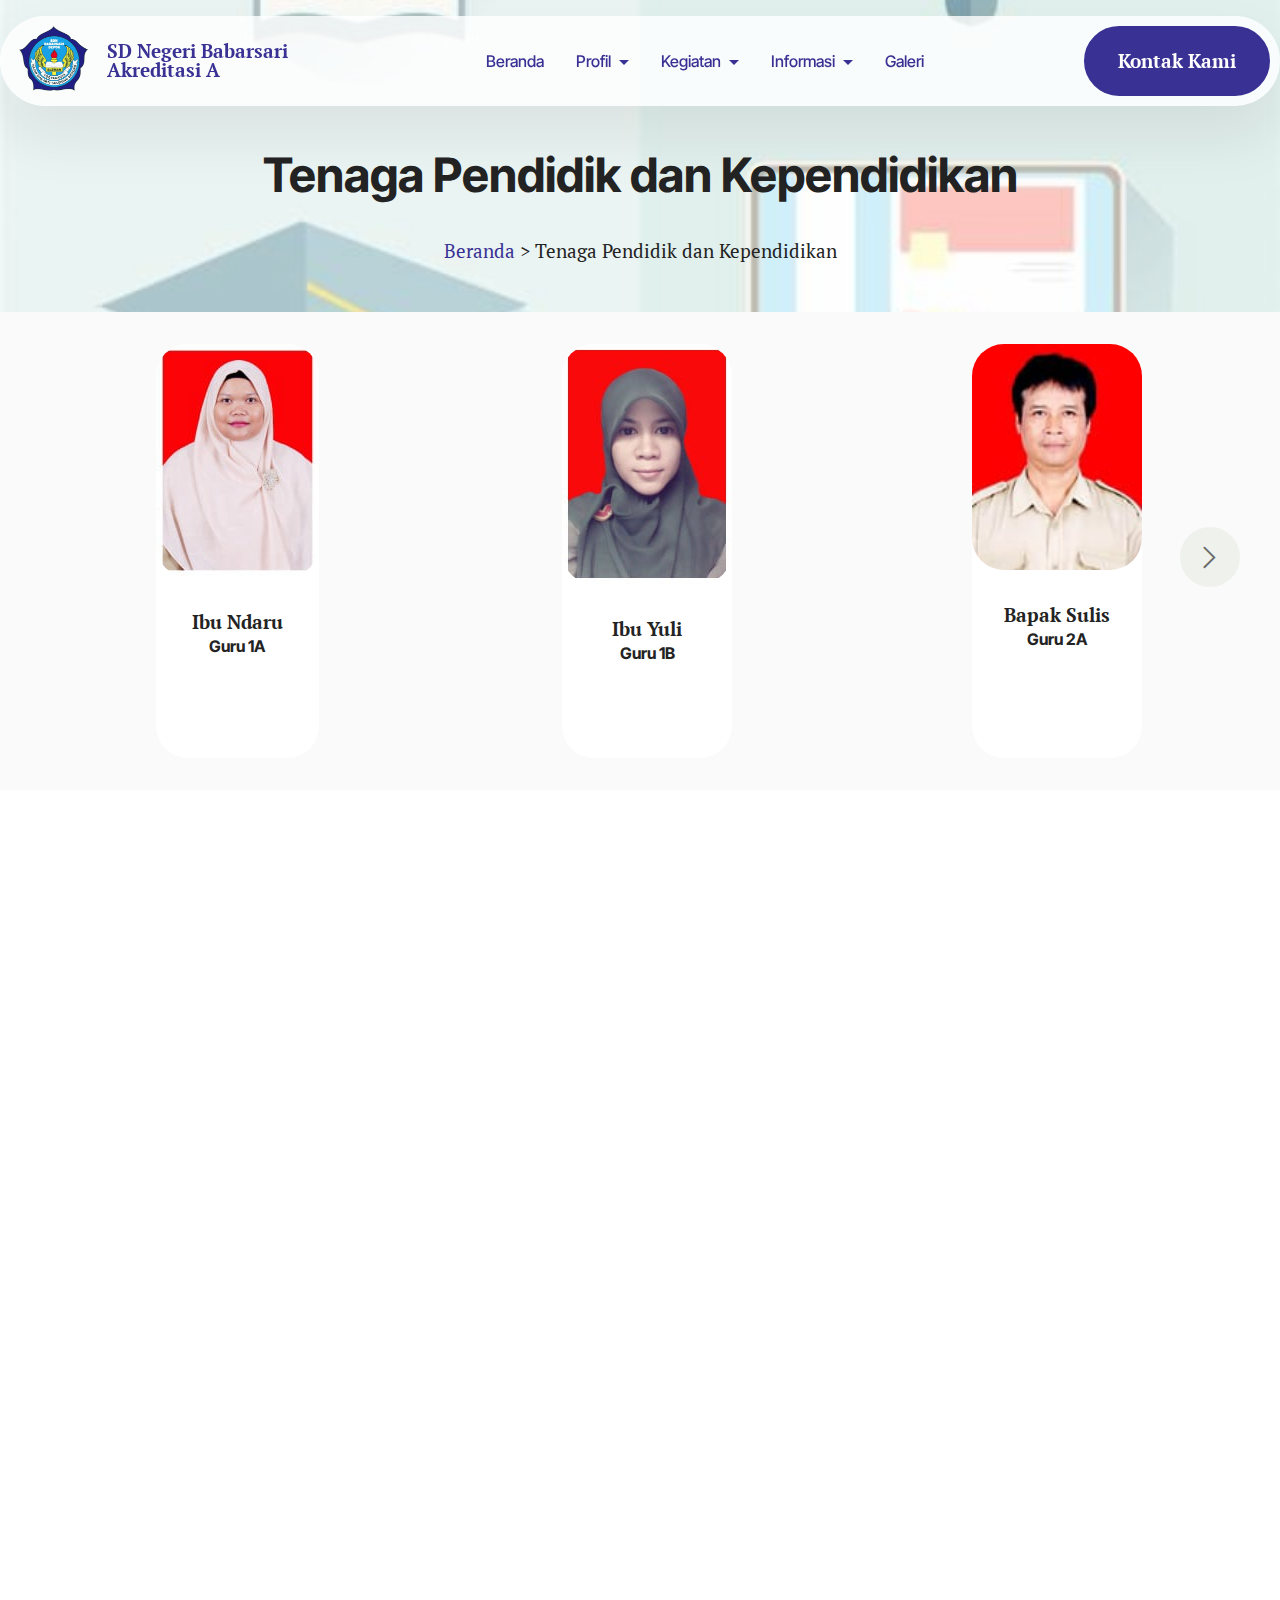
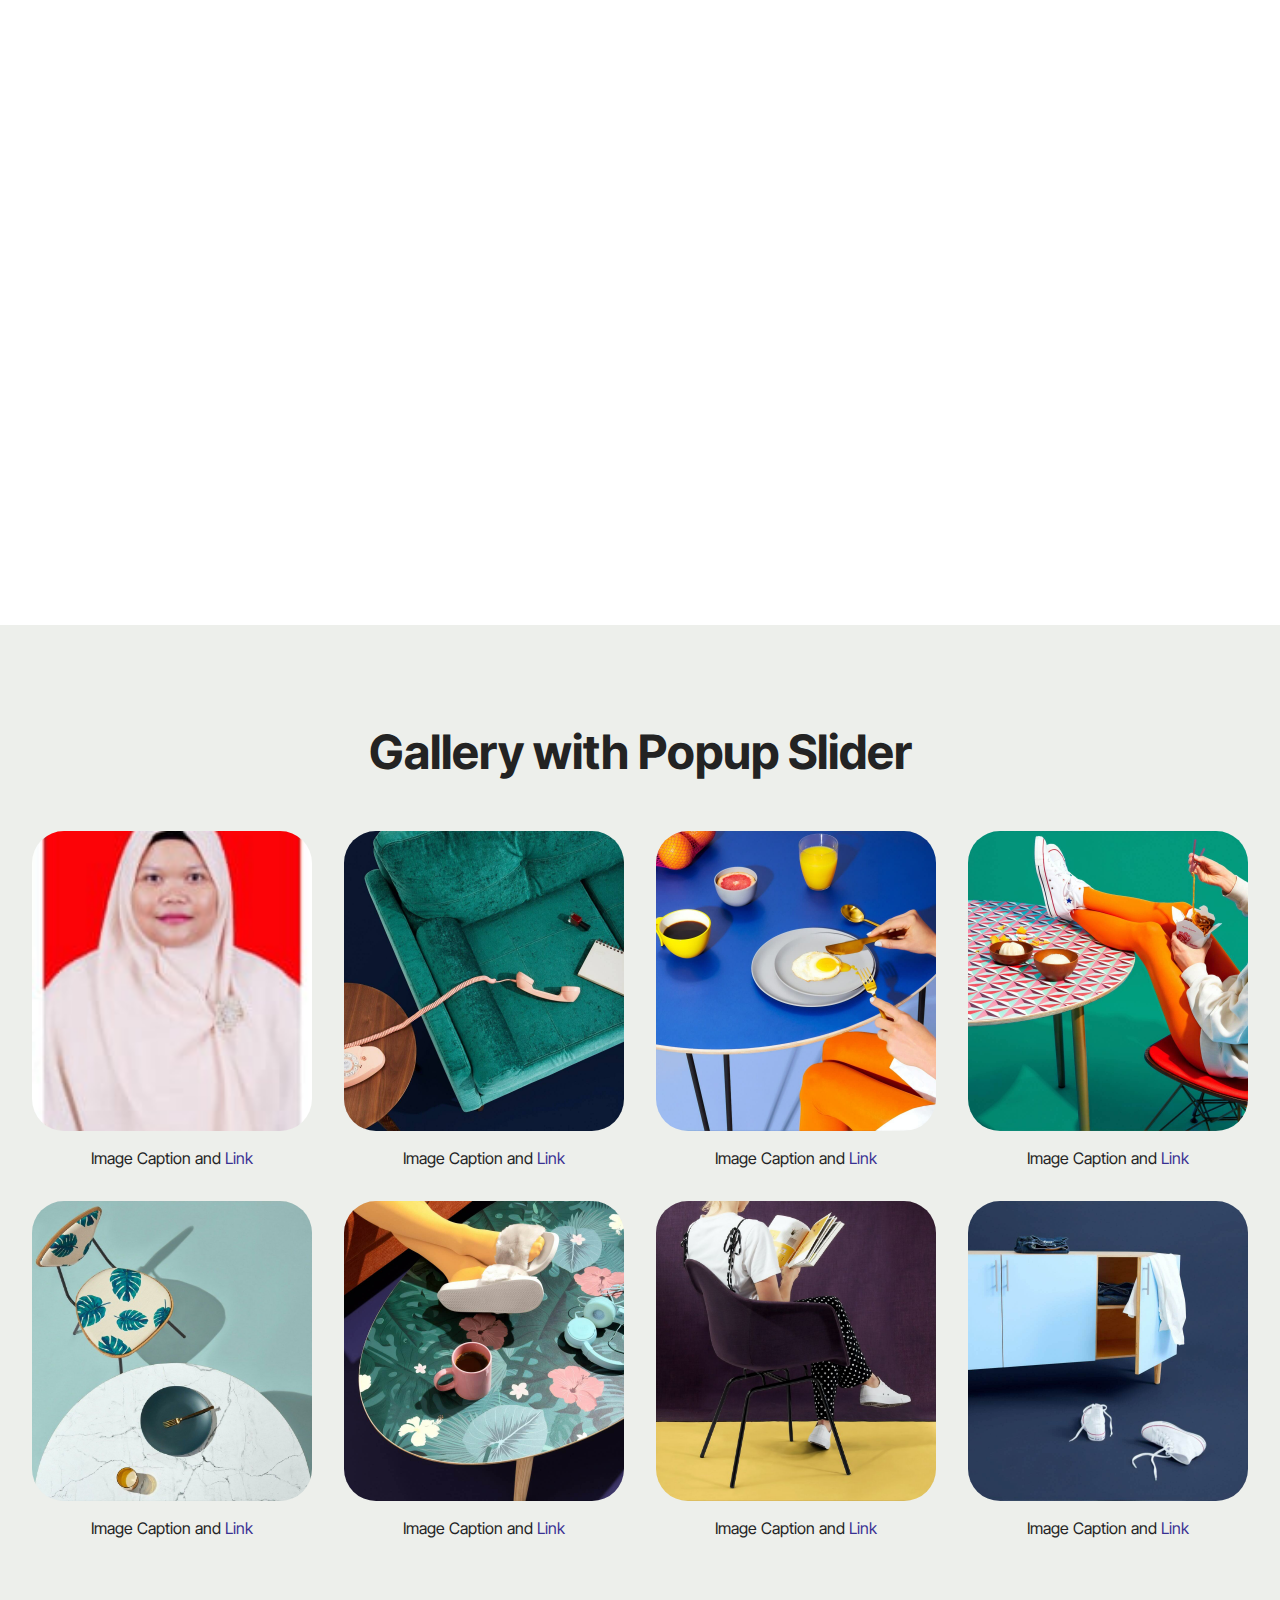
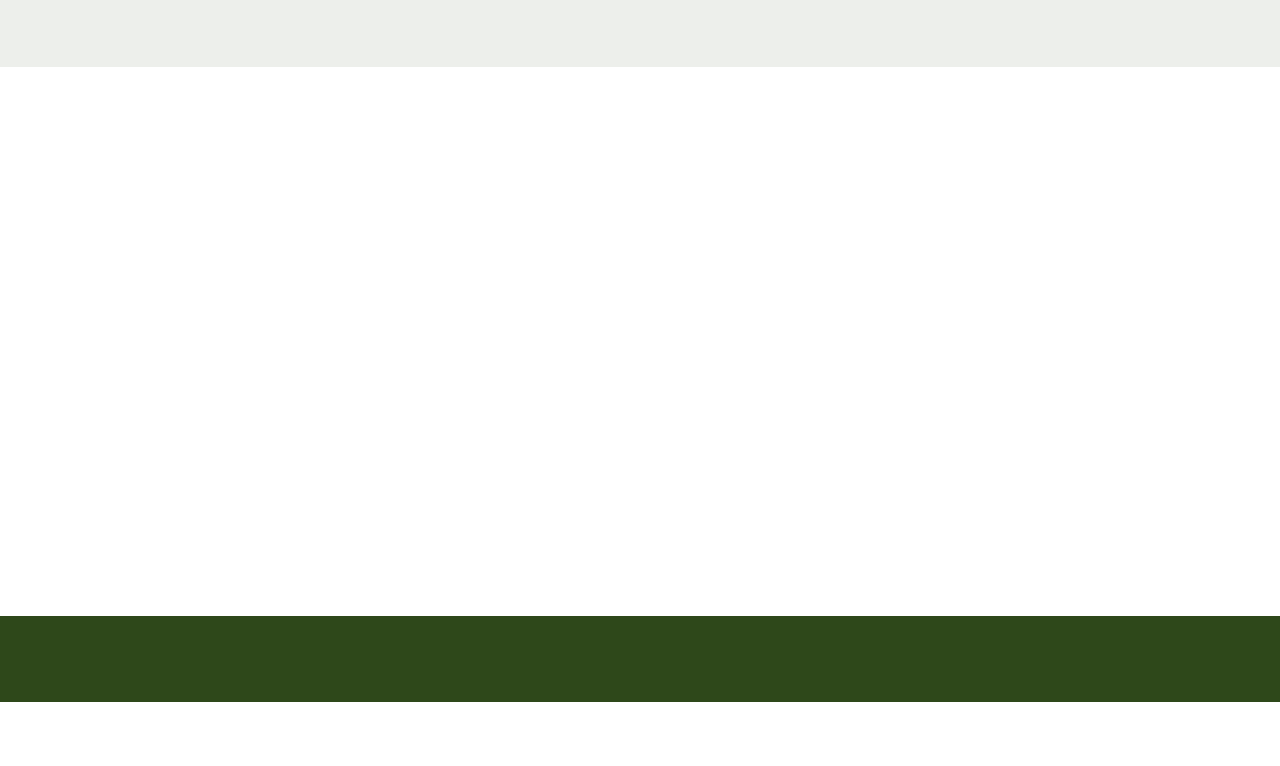
<file: tenaga pendidik dan pegawai.html>
<!DOCTYPE html>
<html  >
<head>
  <!-- Site made with Mobirise Website Builder v5.9.18, https://mobirise.com -->
  <meta charset="UTF-8">
  <meta http-equiv="X-UA-Compatible" content="IE=edge">
  <meta name="generator" content="Mobirise v5.9.18, mobirise.com">
  <meta name="viewport" content="width=device-width, initial-scale=1, minimum-scale=1">
  <link rel="shortcut icon" href="assets/images/gambar-whatsapp-2024-05-28-pukul-17.19.25-98aa11e2-removebg-preview-150x150.png" type="image/x-icon">
  <meta name="description" content="">
  
  
  <title>Isi Tenaga Pendidik dan Pegawai</title>
  <link rel="stylesheet" href="assets/web/assets/mobirise-icons2/mobirise2.css">
  <link rel="stylesheet" href="assets/bootstrap/css/bootstrap.min.css">
  <link rel="stylesheet" href="assets/bootstrap/css/bootstrap-grid.min.css">
  <link rel="stylesheet" href="assets/bootstrap/css/bootstrap-reboot.min.css">
  <link rel="stylesheet" href="assets/animatecss/animate.css">
  <link rel="stylesheet" href="assets/dropdown/css/style.css">
  <link rel="stylesheet" href="assets/socicon/css/styles.css">
  <link rel="stylesheet" href="assets/theme/css/style.css">
  <link rel="preload" href="https://fonts.googleapis.com/css?family=Merriweather:300,300i,400,400i,700,700i,900,900i&display=swap" as="style" onload="this.onload=null;this.rel='stylesheet'">
  <noscript><link rel="stylesheet" href="https://fonts.googleapis.com/css?family=Merriweather:300,300i,400,400i,700,700i,900,900i&display=swap"></noscript>
  <link rel="preload" href="https://fonts.googleapis.com/css?family=Inter+Tight:100,200,300,400,500,600,700,800,900,100i,200i,300i,400i,500i,600i,700i,800i,900i&display=swap" as="style" onload="this.onload=null;this.rel='stylesheet'">
  <noscript><link rel="stylesheet" href="https://fonts.googleapis.com/css?family=Inter+Tight:100,200,300,400,500,600,700,800,900,100i,200i,300i,400i,500i,600i,700i,800i,900i&display=swap"></noscript>
  <link rel="preload" href="https://fonts.googleapis.com/css?family=PT+Serif:400,400i,700,700i&display=swap" as="style" onload="this.onload=null;this.rel='stylesheet'">
  <noscript><link rel="stylesheet" href="https://fonts.googleapis.com/css?family=PT+Serif:400,400i,700,700i&display=swap"></noscript>
  <link rel="preload" as="style" href="assets/mobirise/css/mbr-additional.css?v=NroNkp"><link rel="stylesheet" href="assets/mobirise/css/mbr-additional.css?v=NroNkp" type="text/css">

  
  
  
</head>
<body>
  
  <section data-bs-version="5.1" class="menu menu5 cid-udvPjnNOkA" once="menu" id="menu05-1f">
	

	<nav class="navbar navbar-dropdown navbar-fixed-top navbar-expand-lg">
		<div class="container">
			<div class="navbar-brand">
				<span class="navbar-logo">
					<a href="index.html">
						<img src="assets/images/gambar-whatsapp-2024-05-28-pukul-17.19.25-98aa11e2-removebg-preview-150x150.png" alt="Mobirise Website Builder" style="height: 4.7rem;">
					</a>
				</span>
				<span class="navbar-caption-wrap"><a class="navbar-caption text-primary display-5" href="index.html">SD Negeri Babarsari&nbsp;<br>Akreditasi A</a></span>
			</div>
			<button class="navbar-toggler" type="button" data-toggle="collapse" data-bs-toggle="collapse" data-target="#navbarSupportedContent" data-bs-target="#navbarSupportedContent" aria-controls="navbarNavAltMarkup" aria-expanded="false" aria-label="Toggle navigation">
				<div class="hamburger">
					<span></span>
					<span></span>
					<span></span>
					<span></span>
				</div>
			</button>
			<div class="collapse navbar-collapse" id="navbarSupportedContent">
				<ul class="navbar-nav nav-dropdown" data-app-modern-menu="true"><li class="nav-item">
						<a class="nav-link link text-primary display-4" href="index.html">Beranda</a>
					</li>
					<li class="nav-item dropdown">
						<a class="nav-link link dropdown-toggle text-primary show display-4" href="https://mobiri.se" aria-expanded="false" data-toggle="dropdown-submenu" data-bs-toggle="dropdown" data-bs-auto-close="outside">Profil</a><div class="dropdown-menu show" aria-labelledby="dropdown-669" data-bs-popper="none"><a class="dropdown-item text-primary display-4" href="sejarah.html">Sejarah</a><a class="dropdown-item text-primary display-4" href="visi misi.html">Visi Misi</a><a class="dropdown-item text-primary display-4" href="struktur organisasi.html">Struktur Organisasi</a><a class="dropdown-item text-primary display-4" href="tenaga pendidik dan pegawai.html">Data Pendidik &amp; Kependidikan<br></a><a class="dropdown-item text-primary display-4" href="fasilitas.html">Fasilitas</a></div>
					</li>
					<li class="nav-item dropdown">
						<a class="nav-link link dropdown-toggle text-primary display-4" href="https://mobiri.se" data-toggle="dropdown-submenu" data-bs-toggle="dropdown" data-bs-auto-close="outside" aria-expanded="false">Kegiatan</a><div class="dropdown-menu" aria-labelledby="dropdown-488"><a class="dropdown-item text-primary display-4" href="ekstrakurikuler.html">Ekstrakurikuler</a></div>
					</li><li class="nav-item dropdown"><a class="nav-link link dropdown-toggle text-primary display-4" href="https://mobiri.se" data-toggle="dropdown-submenu" data-bs-toggle="dropdown" data-bs-auto-close="outside" aria-expanded="false">Informasi</a><div class="dropdown-menu" aria-labelledby="dropdown-379"><a class="dropdown-item text-primary display-4" href="pengumuman.html">Pengumuman</a><a class="dropdown-item text-primary display-4" href="pendaftaran.html">PPDB</a></div></li><li class="nav-item"><a class="nav-link link text-primary display-4" href="galeri.html">Galeri</a></li></ul>
				<div class="navbar-buttons mbr-section-btn"><a class="btn btn-primary display-5" href="kontak kami.html">Kontak Kami</a></div>
			</div>
		</div>
	</nav>
</section>

<section data-bs-version="5.1" class="social03 cid-uesuR35sg6" id="social03-3t">
    
    
    <div class="mbr-overlay" style="opacity: 0.5; background-color: rgb(255, 255, 255);">
    </div>
    <div class="container">
        <div class="media-container-row">
            <div class="col-12">
                <h3 class="mbr-section-title mb-4 align-center mbr-fonts-style display-2"><strong>Tenaga Pendidik dan Kependidikan</strong></h3>
                <p class="mbr-section-text mb-5 align-center mbr-fonts-style display-5">
                    <a href="index.html" class="text-primary">Beranda</a> &gt;&nbsp;Tenaga Pendidik dan Kependidikan</p>
                <div>
                    <div class="mbr-social-likes align-center">
                        
                        
                        
                    </div>
                </div>
            </div>
        </div>
    </div>
</section>

<section data-bs-version="5.1" class="slider3 mbr-embla cid-ugfICdWyht" id="slider3-5c">
    

    
    
    <div class="position-relative text-center">
        
        <div class="embla" data-skip-snaps="true" data-align="center" data-contain-scroll="trimSnaps" data-auto-play-interval="4" data-draggable="true">
            <div class="embla__viewport container-fluid">
                <div class="embla__container">
                    <div class="embla__slide slider-image item" style="margin-left: 0rem; margin-right: 0rem;">
                        <div class="card-wrap">
                            <div class="item-wrapper position-relative">
                                <div class="image-wrap">
                                    <img src="assets/images/gambar-whatsapp-2024-05-29-pukul-10.30.07-d022982a-163x233.jpg" alt="Mobirise Website Builder" data-slide-to="0" data-bs-slide-to="0">
                                </div>
                            </div>
                            <div class="content-wrap">
                                <h5 class="mbr-section-title card-title mbr-fonts-style align-center m-0 display-5"><strong>Ibu Ndaru</strong></h5>
                                <h6 class="mbr-role mbr-fonts-style align-center mb-3 display-4"><strong>Guru 1A</strong></h6>
                                <p class="card-text mbr-fonts-style align-center display-7"></p>
                                
                                
                            </div>
                        </div>
                    </div>
                    <div class="embla__slide slider-image item" style="margin-left: 0rem; margin-right: 0rem;">
                        <div class="card-wrap">
                            <div class="item-wrapper position-relative">
                                <div class="image-wrap">
                                    <img src="assets/images/gambar-whatsapp-2024-06-03-pukul-17.06.26-7498ca02-170x240.jpg" alt="Mobirise Website Builder" data-slide-to="1" data-bs-slide-to="1">
                                </div>
                            </div>
                            <div class="content-wrap">
                                <h5 class="mbr-section-title card-title mbr-fonts-style align-center m-0 display-5"><strong>Ibu Yuli</strong></h5>
                                <h6 class="mbr-role mbr-fonts-style align-center mb-3 display-4">
                                    <strong>Guru 1B</strong></h6>
                                <p class="card-text mbr-fonts-style align-center display-7"></p>
                                
                                
                            </div>
                        </div>
                    </div>
                    <div class="embla__slide slider-image item" style="margin-left: 0rem; margin-right: 0rem;">
                        <div class="card-wrap">
                            <div class="item-wrapper position-relative">
                                <div class="image-wrap">
                                    <img src="assets/images/gambar-whatsapp-2024-06-03-pukul-17.06.27-1fb69f2a-118x157.jpg" alt="Mobirise Website Builder" data-slide-to="2" data-bs-slide-to="2">
                                </div>
                            </div>
                            <div class="content-wrap">
                                <h5 class="mbr-section-title card-title mbr-fonts-style align-center m-0 display-5">
                                    <strong>Bapak Sulis</strong></h5>
                                <h6 class="mbr-role mbr-fonts-style align-center mb-3 display-4">
                                    <strong>Guru 2A</strong></h6>
                                <p class="card-text mbr-fonts-style align-center display-7"></p>
                                
                                
                            </div>
                        </div>
                    </div>
                    <div class="embla__slide slider-image item" style="margin-left: 0rem; margin-right: 0rem;">
                        <div class="card-wrap">
                            <div class="item-wrapper position-relative">
                                <div class="image-wrap">
                                    <img src="assets/images/gambar-whatsapp-2024-06-03-pukul-17.06.28-9c1f5ee1-165x236.jpg" alt="Mobirise Website Builder" data-slide-to="3" data-bs-slide-to="3">
                                </div>
                            </div>
                            <div class="content-wrap">
                                <h5 class="mbr-section-title card-title mbr-fonts-style align-center m-0 display-5">
                                    <strong>Ibu Vivi</strong></h5>
                                <h6 class="mbr-role mbr-fonts-style align-center mb-3 display-4"><strong>Guru 2B</strong></h6>
                                <p class="card-text mbr-fonts-style align-center display-7"></p>
                                
                                
                            </div>
                        </div>
                    </div><div class="embla__slide slider-image item" style="margin-left: 0rem; margin-right: 0rem;">
                        <div class="card-wrap">
                            <div class="item-wrapper position-relative">
                                <div class="image-wrap">
                                    <img src="assets/images/gambar-whatsapp-2024-06-03-pukul-17.06.28-ba9dab8f-165x236.jpg" alt="Mobirise Website Builder" data-slide-to="4" data-bs-slide-to="4">
                                </div>
                            </div>
                            <div class="content-wrap">
                                <h5 class="mbr-section-title card-title mbr-fonts-style align-center m-0 display-5">
                                    <strong>Bapak Ngadi</strong></h5>
                                <h6 class="mbr-role mbr-fonts-style align-center mb-3 display-4"><strong>Guru 3A</strong></h6>
                                <p class="card-text mbr-fonts-style align-center display-7"></p>
                                
                                
                            </div>
                        </div>
                    </div><div class="embla__slide slider-image item" style="margin-left: 0rem; margin-right: 0rem;">
                        <div class="card-wrap">
                            <div class="item-wrapper position-relative">
                                <div class="image-wrap">
                                    <img src="assets/images/gambar-whatsapp-2024-06-03-pukul-17.06.29-a6d367ea-118x157.jpg" alt="Mobirise Website Builder" data-slide-to="5" data-bs-slide-to="5">
                                </div>
                            </div>
                            <div class="content-wrap">
                                <h5 class="mbr-section-title card-title mbr-fonts-style align-center m-0 display-5">
                                    <strong>Bapak Mansur</strong></h5>
                                <h6 class="mbr-role mbr-fonts-style align-center mb-3 display-4">
                                    <strong>Guru 3B</strong></h6>
                                <p class="card-text mbr-fonts-style align-center display-7"></p>
                                
                                
                            </div>
                        </div>
                    </div><div class="embla__slide slider-image item" style="margin-left: 0rem; margin-right: 0rem;">
                        <div class="card-wrap">
                            <div class="item-wrapper position-relative">
                                <div class="image-wrap">
                                    <img src="assets/images/gambar-whatsapp-2024-06-03-pukul-17.06.29-41db43bb-118x161.jpg" alt="Mobirise Website Builder" data-slide-to="6" data-bs-slide-to="6">
                                </div>
                            </div>
                            <div class="content-wrap">
                                <h5 class="mbr-section-title card-title mbr-fonts-style align-center m-0 display-5">
                                    <strong>Ibu Ratih</strong></h5>
                                <h6 class="mbr-role mbr-fonts-style align-center mb-3 display-4">
                                    <strong>Guru 4A</strong></h6>
                                <p class="card-text mbr-fonts-style align-center display-7"></p>
                                
                                
                            </div>
                        </div>
                    </div><div class="embla__slide slider-image item" style="margin-left: 0rem; margin-right: 0rem;">
                        <div class="card-wrap">
                            <div class="item-wrapper position-relative">
                                <div class="image-wrap">
                                    <img src="assets/images/gambar-whatsapp-2024-06-03-pukul-17.06.29-4f922313-118x169.jpg" alt="Mobirise Website Builder" data-slide-to="7" data-bs-slide-to="7">
                                </div>
                            </div>
                            <div class="content-wrap">
                                <h5 class="mbr-section-title card-title mbr-fonts-style align-center m-0 display-5">
                                    <strong>Ibu Arum</strong></h5>
                                <h6 class="mbr-role mbr-fonts-style align-center mb-3 display-4">
                                    <strong>Guru 4B</strong></h6>
                                <p class="card-text mbr-fonts-style align-center display-7"></p>
                                
                                
                            </div>
                        </div>
                    </div><div class="embla__slide slider-image item" style="margin-left: 0rem; margin-right: 0rem;">
                        <div class="card-wrap">
                            <div class="item-wrapper position-relative">
                                <div class="image-wrap">
                                    <img src="assets/images/gambar-whatsapp-2024-06-03-pukul-17.06.30-0450eca8-118x157.jpg" alt="Mobirise Website Builder" data-slide-to="8" data-bs-slide-to="8">
                                </div>
                            </div>
                            <div class="content-wrap">
                                <h5 class="mbr-section-title card-title mbr-fonts-style align-center m-0 display-5">
                                    <strong>Ibu Zulfa</strong></h5>
                                <h6 class="mbr-role mbr-fonts-style align-center mb-3 display-4">
                                    <strong>Guru 5A</strong></h6>
                                <p class="card-text mbr-fonts-style align-center display-7"></p>
                                
                                
                            </div>
                        </div>
                    </div><div class="embla__slide slider-image item" style="margin-left: 0rem; margin-right: 0rem;">
                        <div class="card-wrap">
                            <div class="item-wrapper position-relative">
                                <div class="image-wrap">
                                    <img src="assets/images/gambar-whatsapp-2024-06-05-pukul-20.45.29-484673b3-118x169.jpg" alt="Mobirise Website Builder" data-slide-to="9" data-bs-slide-to="9">
                                </div>
                            </div>
                            <div class="content-wrap">
                                <h5 class="mbr-section-title card-title mbr-fonts-style align-center m-0 display-5">
                                    <strong>Ibu Irma</strong></h5>
                                <h6 class="mbr-role mbr-fonts-style align-center mb-3 display-4"><strong>Guru 5B</strong></h6>
                                <p class="card-text mbr-fonts-style align-center display-7"></p>
                                
                                
                            </div>
                        </div>
                    </div><div class="embla__slide slider-image item" style="margin-left: 0rem; margin-right: 0rem;">
                        <div class="card-wrap">
                            <div class="item-wrapper position-relative">
                                <div class="image-wrap">
                                    <img src="assets/images/gambar-whatsapp-2024-06-03-pukul-17.06.30-7293981b-118x159.jpg" alt="Mobirise Website Builder" data-slide-to="10" data-bs-slide-to="10">
                                </div>
                            </div>
                            <div class="content-wrap">
                                <h5 class="mbr-section-title card-title mbr-fonts-style align-center m-0 display-5">
                                    <strong>Bapak jarot</strong></h5>
                                <h6 class="mbr-role mbr-fonts-style align-center mb-3 display-4"><strong>Guru 6A</strong></h6>
                                <p class="card-text mbr-fonts-style align-center display-7"></p>
                                
                                
                            </div>
                        </div>
                    </div><div class="embla__slide slider-image item" style="margin-left: 0rem; margin-right: 0rem;">
                        <div class="card-wrap">
                            <div class="item-wrapper position-relative">
                                <div class="image-wrap">
                                    <img src="assets/images/gambar-whatsapp-2024-06-03-pukul-17.06.32-b308aab9-118x157.jpg" alt="Mobirise Website Builder" data-slide-to="11" data-bs-slide-to="11">
                                </div>
                            </div>
                            <div class="content-wrap">
                                <h5 class="mbr-section-title card-title mbr-fonts-style align-center m-0 display-5"><strong>Ibu Wahyu</strong></h5>
                                <h6 class="mbr-role mbr-fonts-style align-center mb-3 display-4"><strong>Guru 6B</strong></h6>
                                <p class="card-text mbr-fonts-style align-center display-7"></p>
                                
                                
                            </div>
                        </div>
                    </div><div class="embla__slide slider-image item" style="margin-left: 0rem; margin-right: 0rem;">
                        <div class="card-wrap">
                            <div class="item-wrapper position-relative">
                                <div class="image-wrap">
                                    <img src="assets/images/gambar-whatsapp-2024-06-03-pukul-17.06.32-d0c5b806-118x158.jpg" alt="Mobirise Website Builder" data-slide-to="12" data-bs-slide-to="12">
                                </div>
                            </div>
                            <div class="content-wrap">
                                <h5 class="mbr-section-title card-title mbr-fonts-style align-center m-0 display-5">
                                    <strong>Bapak Sihana</strong></h5>
                                <h6 class="mbr-role mbr-fonts-style align-center mb-3 display-4"><strong>Guru PAI</strong></h6>
                                <p class="card-text mbr-fonts-style align-center display-7"></p>
                                
                                
                            </div>
                        </div>
                    </div><div class="embla__slide slider-image item" style="margin-left: 0rem; margin-right: 0rem;">
                        <div class="card-wrap">
                            <div class="item-wrapper position-relative">
                                <div class="image-wrap">
                                    <img src="assets/images/gambar-whatsapp-2024-06-03-pukul-17.06.32-6a8b0d35-118x169.jpg" alt="Mobirise Website Builder" data-slide-to="13" data-bs-slide-to="13">
                                </div>
                            </div>
                            <div class="content-wrap">
                                <h5 class="mbr-section-title card-title mbr-fonts-style align-center m-0 display-5">
                                    <strong>Ibu Fitri</strong></h5>
                                <h6 class="mbr-role mbr-fonts-style align-center mb-3 display-4"><strong>Guru PAI</strong></h6>
                                <p class="card-text mbr-fonts-style align-center display-7"></p>
                                
                                
                            </div>
                        </div>
                    </div><div class="embla__slide slider-image item" style="margin-left: 0rem; margin-right: 0rem;">
                        <div class="card-wrap">
                            <div class="item-wrapper position-relative">
                                <div class="image-wrap">
                                    <img src="assets/images/gambar-whatsapp-2024-06-03-pukul-17.06.33-3664f070-118x169.jpg" alt="Mobirise Website Builder" data-slide-to="14" data-bs-slide-to="14">
                                </div>
                            </div>
                            <div class="content-wrap">
                                <h5 class="mbr-section-title card-title mbr-fonts-style align-center m-0 display-5">
                                    <strong>Ibu Rukinah</strong></h5>
                                <h6 class="mbr-role mbr-fonts-style align-center mb-3 display-4"><strong>Guru PAKr</strong></h6>
                                <p class="card-text mbr-fonts-style align-center display-7"></p>
                                
                                
                            </div>
                        </div>
                    </div><div class="embla__slide slider-image item" style="margin-left: 0rem; margin-right: 0rem;">
                        <div class="card-wrap">
                            <div class="item-wrapper position-relative">
                                <div class="image-wrap">
                                    <img src="assets/images/gambar-whatsapp-2024-06-03-pukul-17.06.33-a18bb986-118x172.jpg" alt="Mobirise Website Builder" data-slide-to="15" data-bs-slide-to="15">
                                </div>
                            </div>
                            <div class="content-wrap">
                                <h5 class="mbr-section-title card-title mbr-fonts-style align-center m-0 display-5">
                                    <strong>Ibu Maria</strong></h5>
                                <h6 class="mbr-role mbr-fonts-style align-center mb-3 display-4"><strong>Guru PAKt</strong></h6>
                                <p class="card-text mbr-fonts-style align-center display-7"></p>
                                
                                
                            </div>
                        </div>
                    </div><div class="embla__slide slider-image item" style="margin-left: 0rem; margin-right: 0rem;">
                        <div class="card-wrap">
                            <div class="item-wrapper position-relative">
                                <div class="image-wrap">
                                    <img src="assets/images/gambar-whatsapp-2024-06-20-pukul-23.18.39-4639d663-118x157.jpg" alt="Mobirise Website Builder" data-slide-to="16" data-bs-slide-to="16">
                                </div>
                            </div>
                            <div class="content-wrap">
                                <h5 class="mbr-section-title card-title mbr-fonts-style align-center m-0 display-5">
                                    <strong>Bapak Alif</strong></h5>
                                <h6 class="mbr-role mbr-fonts-style align-center mb-3 display-4"><strong>Guru PJOK</strong></h6>
                                <p class="card-text mbr-fonts-style align-center display-7"></p>
                                
                                
                            </div>
                        </div>
                    </div><div class="embla__slide slider-image item" style="margin-left: 0rem; margin-right: 0rem;">
                        <div class="card-wrap">
                            <div class="item-wrapper position-relative">
                                <div class="image-wrap">
                                    <img src="assets/images/gambar-whatsapp-2024-06-03-pukul-17.06.34-02f79f6d-118x158.jpg" alt="Mobirise Website Builder" data-slide-to="17" data-bs-slide-to="17">
                                </div>
                            </div>
                            <div class="content-wrap">
                                <h5 class="mbr-section-title card-title mbr-fonts-style align-center m-0 display-5">
                                    <strong>Bapak Bambang</strong></h5>
                                <h6 class="mbr-role mbr-fonts-style align-center mb-3 display-4"><strong>Guru PJOK</strong></h6>
                                <p class="card-text mbr-fonts-style align-center display-7"></p>
                                
                                
                            </div>
                        </div>
                    </div><div class="embla__slide slider-image item" style="margin-left: 0rem; margin-right: 0rem;">
                        <div class="card-wrap">
                            <div class="item-wrapper position-relative">
                                <div class="image-wrap">
                                    <img src="assets/images/gambar-whatsapp-2024-06-03-pukul-17.06.34-5be754f1-118x169.jpg" alt="Mobirise Website Builder" data-slide-to="18" data-bs-slide-to="18">
                                </div>
                            </div>
                            <div class="content-wrap">
                                <h5 class="mbr-section-title card-title mbr-fonts-style align-center m-0 display-5">
                                    <strong>Bapak Bowo</strong></h5>
                                <h6 class="mbr-role mbr-fonts-style align-center mb-3 display-4"><strong>Guru TIK</strong></h6>
                                <p class="card-text mbr-fonts-style align-center display-7"></p>
                                
                                
                            </div>
                        </div>
                    </div><div class="embla__slide slider-image item" style="margin-left: 0rem; margin-right: 0rem;">
                        <div class="card-wrap">
                            <div class="item-wrapper position-relative">
                                <div class="image-wrap">
                                    <img src="assets/images/gambar-whatsapp-2024-06-03-pukul-17.06.33-d2fbad28-118x169.jpg" alt="Mobirise Website Builder" data-slide-to="19" data-bs-slide-to="19">
                                </div>
                            </div>
                            <div class="content-wrap">
                                <h5 class="mbr-section-title card-title mbr-fonts-style align-center m-0 display-5"><strong>Bapak Uun</strong></h5>
                                <h6 class="mbr-role mbr-fonts-style align-center mb-3 display-4"><strong>Tata Usaha</strong></h6>
                                <p class="card-text mbr-fonts-style align-center display-7"></p>
                                
                                
                            </div>
                        </div>
                    </div><div class="embla__slide slider-image item" style="margin-left: 0rem; margin-right: 0rem;">
                        <div class="card-wrap">
                            <div class="item-wrapper position-relative">
                                <div class="image-wrap">
                                    <img src="assets/images/gambar-whatsapp-2024-06-03-pukul-17.06.34-7faf680f-118x169.jpg" alt="Mobirise Website Builder" data-slide-to="20" data-bs-slide-to="20">
                                </div>
                            </div>
                            <div class="content-wrap">
                                <h5 class="mbr-section-title card-title mbr-fonts-style align-center m-0 display-5">
                                    <strong>Ibu Dewi</strong></h5>
                                <h6 class="mbr-role mbr-fonts-style align-center mb-3 display-4">
                                    <strong>Pustakawan</strong>
                                </h6>
                                <p class="card-text mbr-fonts-style align-center display-7"></p>
                                
                                
                            </div>
                        </div>
                    </div><div class="embla__slide slider-image item" style="margin-left: 0rem; margin-right: 0rem;">
                        <div class="card-wrap">
                            <div class="item-wrapper position-relative">
                                <div class="image-wrap">
                                    <img src="assets/images/gambar-whatsapp-2024-06-20-pukul-23.18.39-f583d30e-118x157.jpg" alt="Mobirise Website Builder" data-slide-to="21" data-bs-slide-to="21">
                                </div>
                            </div>
                            <div class="content-wrap">
                                <h5 class="mbr-section-title card-title mbr-fonts-style align-center m-0 display-5">
                                    <strong>Bapak Warsito</strong></h5>
                                <h6 class="mbr-role mbr-fonts-style align-center mb-3 display-4"><strong>Penjaga Malam</strong></h6>
                                <p class="card-text mbr-fonts-style align-center display-7"></p>
                                
                                
                            </div>
                        </div>
                    </div><div class="embla__slide slider-image item" style="margin-left: 0rem; margin-right: 0rem;">
                        <div class="card-wrap">
                            <div class="item-wrapper position-relative">
                                <div class="image-wrap">
                                    <img src="assets/images/gambar-whatsapp-2024-06-03-pukul-17.06.34-8a820f02-118x162.jpg" alt="Mobirise Website Builder" data-slide-to="22" data-bs-slide-to="22">
                                </div>
                            </div>
                            <div class="content-wrap">
                                <h5 class="mbr-section-title card-title mbr-fonts-style align-center m-0 display-5">
                                    <strong>Bapak Amad</strong></h5>
                                <h6 class="mbr-role mbr-fonts-style align-center mb-3 display-4">
                                    <strong>Satpam</strong>
                                </h6>
                                <p class="card-text mbr-fonts-style align-center display-7"></p>
                                
                                
                            </div>
                        </div>
                    </div><div class="embla__slide slider-image item" style="margin-left: 0rem; margin-right: 0rem;">
                        <div class="card-wrap">
                            <div class="item-wrapper position-relative">
                                <div class="image-wrap">
                                    <img src="assets/images/gambar-whatsapp-2024-06-03-pukul-17.06.34-16fd4967-118x159.jpg" alt="Mobirise Website Builder" data-slide-to="23" data-bs-slide-to="23">
                                </div>
                            </div>
                            <div class="content-wrap">
                                <h5 class="mbr-section-title card-title mbr-fonts-style align-center m-0 display-5">
                                    <strong>Bapak Supri</strong></h5>
                                <h6 class="mbr-role mbr-fonts-style align-center mb-3 display-4"><strong>Petugas Kebersihan</strong></h6>
                                <p class="card-text mbr-fonts-style align-center display-7"></p>
                                
                                
                            </div>
                        </div>
                    </div>
                </div>
            </div>
            <button class="embla__button embla__button--prev">
                <span class="mobi-mbri mobi-mbri-arrow-prev mbr-iconfont" aria-hidden="true"></span>
                <span class="sr-only visually-hidden visually-hidden">Previous</span>
            </button>
            <button class="embla__button embla__button--next">
                <span class="mobi-mbri mobi-mbri-arrow-next mbr-iconfont" aria-hidden="true"></span>
                <span class="sr-only visually-hidden visually-hidden">Next</span>
            </button>
        </div>
    </div>
</section>

<section data-bs-version="5.1" class="gallery3 cid-uglj2LWqFy" id="gallery3-5h">
    
    
    <div class="container-fluid">
        <div class="mbr-section-head">
            <h4 class="mbr-section-title mbr-fonts-style align-center mb-0 display-2">
                <strong>Full-Width Gallery</strong>
            </h4>
            <h5 class="mbr-section-subtitle mbr-fonts-style align-center mb-0 mt-2 display-5">Images with Title and Text</h5>
        </div>
        <div class="row mt-4">
            <div class="item features-image сol-12 col-md-6 col-lg-3">
                <div class="item-wrapper">
                    <div class="item-img">
                        <img src="assets/images/gambar-whatsapp-2024-05-29-pukul-10.30.07-d022982a-163x233.jpg" alt="Mobirise Website Builder">
                    </div>
                    <div class="item-content">
                        <h5 class="item-title mbr-fonts-style display-7">
                            <strong>Card Title</strong>
                        </h5>
                        
                        <p class="mbr-text mbr-fonts-style mt-3 display-7">
                            Card Text. You don't have to code to create a site with Mobirise Builder. <a href="#" class="text-primary">Read more..</a></p>
                    </div>
                    
                </div>
            </div>
            <div class="item features-image сol-12 col-md-6 col-lg-3">
                <div class="item-wrapper">
                    <div class="item-img">
                        <img src="assets/images/gambar-whatsapp-2024-06-03-pukul-17.06.26-7498ca02-170x240.jpg" alt="Mobirise Website Builder">
                    </div>
                    <div class="item-content">
                        <h5 class="item-title mbr-fonts-style display-7">
                            <strong>Card Title</strong>
                        </h5>
                        
                        <p class="mbr-text mbr-fonts-style mt-3 display-7">
                            Card Text. You don't have to code to create a site with Mobirise Builder. <a href="#" class="text-primary">Read more..</a></p>
                    </div>
                    
                </div>
            </div>
            <div class="item features-image сol-12 col-md-6 col-lg-3">
                <div class="item-wrapper">
                    <div class="item-img">
                        <img src="assets/images/features3.jpg" alt="Mobirise Website Builder">
                    </div>
                    <div class="item-content">
                        <h5 class="item-title mbr-fonts-style display-7">
                            <strong>Card Title</strong>
                        </h5>
                        
                        <p class="mbr-text mbr-fonts-style mt-3 display-7">
                            Card Text. You don't have to code to create a site with Mobirise Builder. <a href="#" class="text-primary">Read more..</a></p>
                    </div>
                    
                </div>
            </div>
            <div class="item features-image сol-12 col-md-6 col-lg-3">
                <div class="item-wrapper">
                    <div class="item-img">
                        <img src="assets/images/features4.jpg" alt="Mobirise Website Builder" title="">
                    </div>
                    <div class="item-content">
                        <h5 class="item-title mbr-fonts-style display-7">
                            <strong>Card Title</strong>
                        </h5>
                        
                        <p class="mbr-text mbr-fonts-style mt-3 display-7">
                            Card Text. You don't have to code to create a site with Mobirise Builder. <a href="#" class="text-primary">Read more..</a></p>
                    </div>
                    
                </div>
            </div><div class="item features-image сol-12 col-md-6 col-lg-3">
                <div class="item-wrapper">
                    <div class="item-img">
                        <img src="assets/images/team3.jpg" alt="Mobirise Website Builder" title="" data-slide-to="4" data-bs-slide-to="5">
                    </div>
                    <div class="item-content">
                        <h5 class="item-title mbr-fonts-style display-7">
                            <strong>Card Title</strong>
                        </h5>
                        
                        <p class="mbr-text mbr-fonts-style mt-3 display-7">
                            Card Text. You don't have to code to create a site with Mobirise Builder. <a href="#" class="text-primary">Read more..</a></p>
                    </div>
                    
                </div>
            </div>
        </div>
    </div>
</section>

<section data-bs-version="5.1" class="gallery1 mbr-gallery cid-uglgYoCkX8" id="gallery01-5f">
    
    

    <div class="container-fluid">
        <div class="row justify-content-center">
            <div class="col-12 content-head">
                <div class="mb-5">
                    <h3 class="mbr-section-title mbr-fonts-style align-center m-0 display-2"><strong>Gallery with Popup Slider</strong></h3>
                    
                </div>
            </div>
        </div>
        
        <div class="row mbr-gallery">
            <div class="col-12 col-md-6 col-lg-3 item gallery-image">
                <div class="item-wrapper mb-3" data-toggle="modal" data-bs-toggle="modal" data-target="#ugxdC3T16Q-modal" data-bs-target="#ugxdC3T16Q-modal">
                    <img class="w-100" src="assets/images/gambar-whatsapp-2024-05-29-pukul-10.30.07-d022982a-163x233.jpg" alt="Mobirise Website Builder" data-slide-to="0" data-bs-slide-to="0" data-target="#lb-ugxdC3T16Q" data-bs-target="#lb-ugxdC3T16Q">
                    <div class="icon-wrapper">
                        <span class="mobi-mbri mobi-mbri-search mbr-iconfont mbr-iconfont-btn"></span>
                    </div>
                </div>
                <h6 class="mbr-item-subtitle mbr-fonts-style align-center mb-0 mt-3 display-7">
                    Image Caption and <a href="#" class="text-primary">Link</a>
                </h6>
            </div>
            <div class="col-12 col-md-6 col-lg-3 item gallery-image">
                <div class="item-wrapper mb-3" data-toggle="modal" data-bs-toggle="modal" data-target="#ugxdC3T16Q-modal" data-bs-target="#ugxdC3T16Q-modal">
                    <img class="w-100" src="assets/images/gallery02.jpg" alt="Mobirise Website Builder" data-slide-to="1" data-bs-slide-to="1" data-target="#lb-ugxdC3T16Q" data-bs-target="#lb-ugxdC3T16Q">
                    <div class="icon-wrapper">
                        <span class="mobi-mbri mobi-mbri-search mbr-iconfont mbr-iconfont-btn"></span>
                    </div>
                </div>
                <h6 class="mbr-item-subtitle mbr-fonts-style align-center mb-0 mt-3 display-7">
                    Image Caption and <a href="#" class="text-primary">Link</a>
                </h6>
            </div>
            <div class="col-12 col-md-6 col-lg-3 item gallery-image">
                <div class="item-wrapper mb-3" data-toggle="modal" data-bs-toggle="modal" data-target="#ugxdC3T16Q-modal" data-bs-target="#ugxdC3T16Q-modal">
                    <img class="w-100" src="assets/images/gallery03.jpg" alt="Mobirise Website Builder" data-slide-to="2" data-bs-slide-to="2" data-target="#lb-ugxdC3T16Q" data-bs-target="#lb-ugxdC3T16Q">
                    <div class="icon-wrapper">
                        <span class="mobi-mbri mobi-mbri-search mbr-iconfont mbr-iconfont-btn"></span>
                    </div>
                </div>
                <h6 class="mbr-item-subtitle mbr-fonts-style align-center mb-0 mt-3 display-7">
                    Image Caption and <a href="#" class="text-primary">Link</a>
                </h6>
            </div>
            <div class="col-12 col-md-6 col-lg-3 item gallery-image">
                <div class="item-wrapper mb-3" data-toggle="modal" data-bs-toggle="modal" data-target="#ugxdC3T16Q-modal" data-bs-target="#ugxdC3T16Q-modal">
                    <img class="w-100" src="assets/images/gallery04.jpg" alt="Mobirise Website Builder" data-slide-to="3" data-bs-slide-to="3" data-target="#lb-ugxdC3T16Q" data-bs-target="#lb-ugxdC3T16Q">
                    <div class="icon-wrapper">
                        <span class="mobi-mbri mobi-mbri-search mbr-iconfont mbr-iconfont-btn"></span>
                    </div>
                </div>
                <h6 class="mbr-item-subtitle mbr-fonts-style align-center mb-0 mt-3 display-7">
                    Image Caption and <a href="#" class="text-primary">Link</a>
                </h6>
            </div>
            <div class="col-12 col-md-6 col-lg-3 item gallery-image">
                <div class="item-wrapper mb-3" data-toggle="modal" data-bs-toggle="modal" data-target="#ugxdC3T16Q-modal" data-bs-target="#ugxdC3T16Q-modal">
                    <img class="w-100" src="assets/images/gallery10.jpg" alt="Mobirise Website Builder" data-slide-to="4" data-bs-slide-to="4" data-target="#lb-ugxdC3T16Q" data-bs-target="#lb-ugxdC3T16Q">
                    <div class="icon-wrapper">
                        <span class="mobi-mbri mobi-mbri-search mbr-iconfont mbr-iconfont-btn"></span>
                    </div>
                </div>
                <h6 class="mbr-item-subtitle mbr-fonts-style align-center mb-0 mt-3 display-7">
                    Image Caption and <a href="#" class="text-primary">Link</a>
                </h6>
            </div>
            <div class="col-12 col-md-6 col-lg-3 item gallery-image">
                <div class="item-wrapper mb-3" data-toggle="modal" data-bs-toggle="modal" data-target="#ugxdC3T16Q-modal" data-bs-target="#ugxdC3T16Q-modal">
                    <img class="w-100" src="assets/images/gallery05.jpg" alt="Mobirise Website Builder" data-slide-to="5" data-bs-slide-to="5" data-target="#lb-ugxdC3T16Q" data-bs-target="#lb-ugxdC3T16Q">
                    <div class="icon-wrapper">
                        <span class="mobi-mbri mobi-mbri-search mbr-iconfont mbr-iconfont-btn"></span>
                    </div>
                </div>
                <h6 class="mbr-item-subtitle mbr-fonts-style align-center mb-0 mt-3 display-7">
                    Image Caption and <a href="#" class="text-primary">Link</a>
                </h6>
            </div>
            <div class="col-12 col-md-6 col-lg-3 item gallery-image">
                <div class="item-wrapper mb-3" data-toggle="modal" data-bs-toggle="modal" data-target="#ugxdC3T16Q-modal" data-bs-target="#ugxdC3T16Q-modal">
                    <img class="w-100" src="assets/images/gallery06.jpg" alt="Mobirise Website Builder" data-slide-to="6" data-bs-slide-to="6" data-target="#lb-ugxdC3T16Q" data-bs-target="#lb-ugxdC3T16Q">
                    <div class="icon-wrapper">
                        <span class="mobi-mbri mobi-mbri-search mbr-iconfont mbr-iconfont-btn"></span>
                    </div>
                </div>
                <h6 class="mbr-item-subtitle mbr-fonts-style align-center mb-0 mt-3 display-7">
                    Image Caption and <a href="#" class="text-primary">Link</a>
                </h6>
            </div>
            <div class="col-12 col-md-6 col-lg-3 item gallery-image">
                <div class="item-wrapper mb-3" data-toggle="modal" data-bs-toggle="modal" data-target="#ugxdC3T16Q-modal" data-bs-target="#ugxdC3T16Q-modal">
                    <img class="w-100" src="assets/images/gallery07.jpg" alt="Mobirise Website Builder" data-slide-to="7" data-bs-slide-to="7" data-target="#lb-ugxdC3T16Q" data-bs-target="#lb-ugxdC3T16Q">
                    <div class="icon-wrapper">
                        <span class="mobi-mbri mobi-mbri-search mbr-iconfont mbr-iconfont-btn"></span>
                    </div>
                </div>
                <h6 class="mbr-item-subtitle mbr-fonts-style align-center mb-0 mt-3 display-7">
                    Image Caption and <a href="#" class="text-primary">Link</a>
                </h6>
            </div>
        </div>

        <div class="modal mbr-slider" tabindex="-1" role="dialog" aria-hidden="true" id="ugxdC3T16Q-modal">
            <div class="modal-dialog" role="document">
                <div class="modal-content">
                    <div class="modal-body">
                        <div class="carousel slide carousel-fade" data-pause="false" data-bs-pause="false" id="lb-ugxdC3T16Q" data-interval="5000" data-bs-interval="5000">
                            <div class="carousel-inner">
                                <div class="carousel-item active">
                                    <img class="d-block w-100" src="assets/images/gambar-whatsapp-2024-05-29-pukul-10.30.07-d022982a-163x233.jpg" alt="Mobirise Website Builder">
                                </div>
                                <div class="carousel-item">
                                    <img class="d-block w-100" src="assets/images/gallery02.jpg" alt="Mobirise Website Builder">
                                </div>
                                <div class="carousel-item">
                                    <img class="d-block w-100" src="assets/images/gallery03.jpg" alt="Mobirise Website Builder">
                                </div>
                                <div class="carousel-item">
                                    <img class="d-block w-100" src="assets/images/gallery04.jpg" alt="Mobirise Website Builder">
                                </div>
                                <div class="carousel-item">
                                    <img class="d-block w-100" src="assets/images/gallery10.jpg" alt="Mobirise Website Builder">
                                </div>
                                <div class="carousel-item">
                                    <img class="d-block w-100" src="assets/images/gallery05.jpg" alt="Mobirise Website Builder">
                                </div>
                                <div class="carousel-item">
                                    <img class="d-block w-100" src="assets/images/gallery06.jpg" alt="Mobirise Website Builder">
                                </div>
                                <div class="carousel-item">
                                    <img class="d-block w-100" src="assets/images/gallery07.jpg" alt="Mobirise Website Builder">
                                </div>
                            </div>
                            <ol class="carousel-indicators">
                                <li data-slide-to="0" data-bs-slide-to="0" class="active" data-target="#lb-ugxdC3T16Q" data-bs-target="#lb-ugxdC3T16Q"></li>
                                <li data-slide-to="1" data-bs-slide-to="1" data-target="#lb-ugxdC3T16Q" data-bs-target="#lb-ugxdC3T16Q"></li>
                                <li data-slide-to="2" data-bs-slide-to="2" data-target="#lb-ugxdC3T16Q" data-bs-target="#lb-ugxdC3T16Q"></li>
                                <li data-slide-to="3" data-bs-slide-to="3" data-target="#lb-ugxdC3T16Q" data-bs-target="#lb-ugxdC3T16Q"></li>
                                <li data-slide-to="4" data-bs-slide-to="4" data-target="#lb-ugxdC3T16Q" data-bs-target="#lb-ugxdC3T16Q"></li>
                                <li data-slide-to="5" data-bs-slide-to="5" data-target="#lb-ugxdC3T16Q" data-bs-target="#lb-ugxdC3T16Q"></li>
                                <li data-slide-to="6" data-bs-slide-to="6" data-target="#lb-ugxdC3T16Q" data-bs-target="#lb-ugxdC3T16Q"></li>
                                <li data-slide-to="7" data-bs-slide-to="7" data-target="#lb-ugxdC3T16Q" data-bs-target="#lb-ugxdC3T16Q"></li>
                            </ol>
                            <a role="button" href="" class="close" data-dismiss="modal" data-bs-dismiss="modal" aria-label="Close">
                            </a>
                            <a class="carousel-control-prev carousel-control" role="button" data-slide="prev" data-bs-slide="prev" href="#lb-ugxdC3T16Q">
                                <span class="mobi-mbri mobi-mbri-arrow-prev" aria-hidden="true"></span>
                                <span class="sr-only visually-hidden">Previous</span>
                            </a>
                            <a class="carousel-control-next carousel-control" role="button" data-slide="next" data-bs-slide="next" href="#lb-ugxdC3T16Q">
                                <span class="mobi-mbri mobi-mbri-arrow-next" aria-hidden="true"></span>
                                <span class="sr-only visually-hidden">Next</span>
                            </a>
                        </div>
                    </div>
                </div>
            </div>
        </div>
    </div>
</section>

<section data-bs-version="5.1" class="contacts03 cid-ueyBawlxg6" id="contacts03-4e">
  

  
  <div class="container">
    <div class="row justify-content-center">
      <div class="col-lg-4">
        <div class="col-12 col-md-12">
          <h5 class="mbr-section-title mbr-fonts-style mt-0 mb-4 display-2">
            <strong>Kontak Kami</strong>
          </h5>
          <p class="mbr-section-subtitle mbr-fonts-style mt-0 mb-4 display-7">Hubungi kami:<br>Telepon:&nbsp;<a href="tel:(0274) 485983" class="text-primary">(0274) 485983</a><br>WhatsApp: <a href="https://wa.me/6285743148188" class="text-primary">+62 857-4314-8188</a><br>Email: <a href="mailto:sdnbabarsari@gmail.com" class="text-primary">sdnbabarsari@gmail.com</a><br><br>Sosial Media:<br>Instragram: <a href="https://www.instagram.com/sdnbabarsari_official?igsh=MTd3cTQ4ZTBqdjFzaA==" class="text-primary">sdnbabarsari_official</a><br>Youtube: <a href="https://www.youtube.com/@sdnbabarsari7310" class="text-primary">sdnbabarsari</a><br><br>Alamat:<br><a href="https://www.google.com/maps/place/SD+Negeri+Babarsari+%EA%A6%B1%EA%A7%80%EA%A6%9D%EA%A7%80%EA%A6%A4%EA%A6%BC%EA%A6%92%EA%A6%BC%EA%A6%AB%EA%A6%B6%EA%A6%A7%EA%A6%A7%EA%A6%82%EA%A6%B1%EA%A6%AB%EA%A6%B6/@-7.7737953,110.4124651,15z/data=!4m6!3m5!1s0x2e7a59f204022bc7:0x2e002ee263f391!8m2!3d-7.7737953!4d110.4124651!16s%2Fg%2F1hm3z1v17?entry=ttu" class="text-primary">Jl. Babarsari, Kledokan, Caturtunggal, Depok, Sleman 555282, Daerah Istimewa Yogyakarta</a><br><br>Jam Kerja: <br>Senin-Jumat: 07.00-15.00<br>Sabtu-Minggu: Tutup</p> 

          
        </div>
      </div>
        <div class="col-lg-8 side-features">
        <div class="google-map"><iframe frameborder="0" style="border:0" src="https://www.google.com/maps/embed/v1/place?key=AIzaSyB7QWkvlxV39ZsyKvhZRjPGVqlJFvxxNkw&amp;q=SD Negeri Babarsari" allowfullscreen=""></iframe></div>
      </div>
    </div>
  </div>
</section>

<section data-bs-version="5.1" class="footer4 cid-ugdhFdyjhj" once="footers" id="footer04-54">

    

    

    <div class="container">
        <div class="media-container-row align-center mbr-white">
            <div class="col-12">
                <p class="mbr-text mb-0 mbr-fonts-style display-7">
                    © Copyright - 2024 | SD Negeri Babarsari - Agung Arif - Informatika Universitas Respati Yogyakarta</p>
            </div>
        </div>
    </div>
</section><section class="display-7" style="padding: 0;align-items: center;justify-content: center;flex-wrap: wrap;    align-content: center;display: flex;position: relative;height: 4rem;"><a href="https://mobiri.se/3147434" style="flex: 1 1;height: 4rem;position: absolute;width: 100%;z-index: 1;"><img alt="" style="height: 4rem;" src="[data-uri]"></a><p style="margin: 0;text-align: center;" class="display-7">&#8204;</p><a style="z-index:1" href="https://mobirise.com/drag-drop-website-builder.html">Drag & Drop Website Builder</a></section><script src="assets/bootstrap/js/bootstrap.bundle.min.js"></script>  <script src="assets/smoothscroll/smooth-scroll.js"></script>  <script src="assets/ytplayer/index.js"></script>  <script src="assets/dropdown/js/navbar-dropdown.js"></script>  <script src="assets/sociallikes/social-likes.js"></script>  <script src="assets/embla/embla.min.js"></script>  <script src="assets/embla/script.js"></script>  <script src="assets/theme/js/script.js"></script>  
  
  
 <div id="scrollToTop" class="scrollToTop mbr-arrow-up"><a style="text-align: center;"><i class="mbr-arrow-up-icon mbr-arrow-up-icon-cm cm-icon cm-icon-smallarrow-up"></i></a></div>
    <input name="animation" type="hidden">
  </body>
</html>
</file>
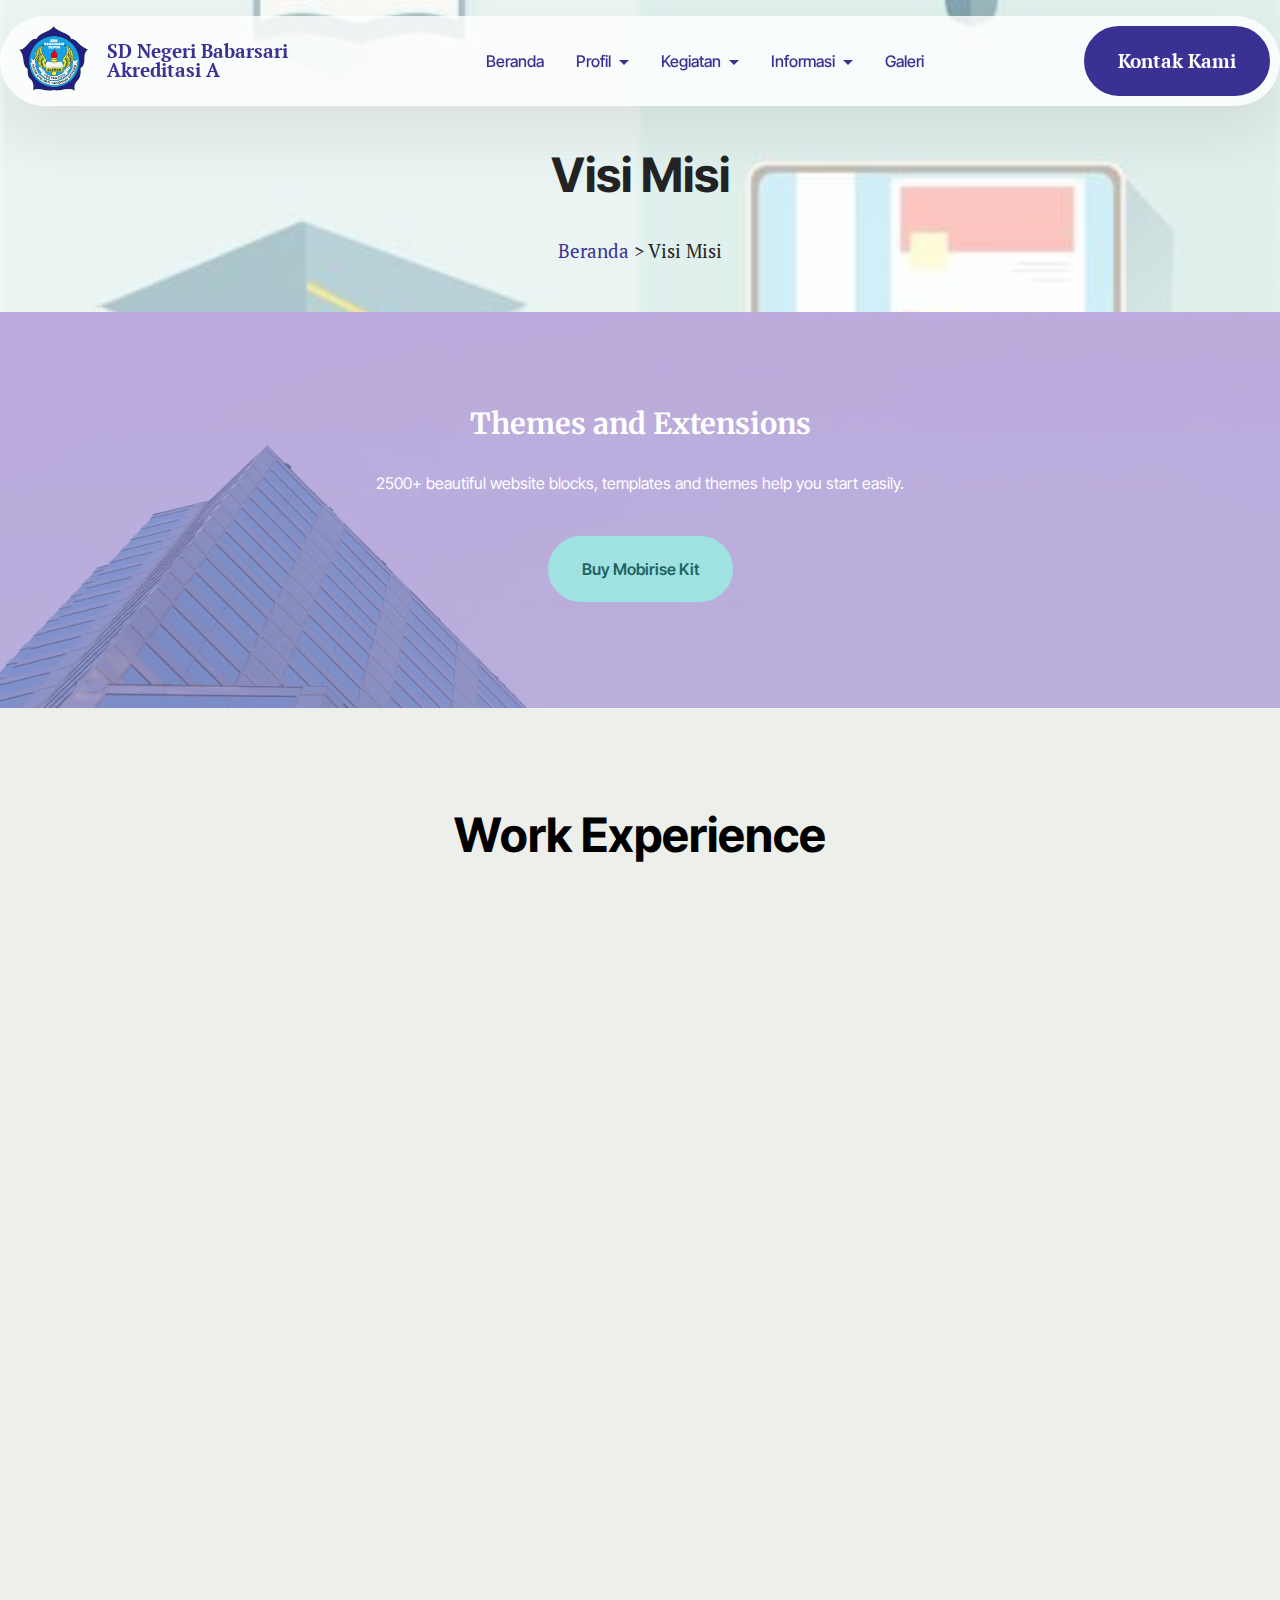
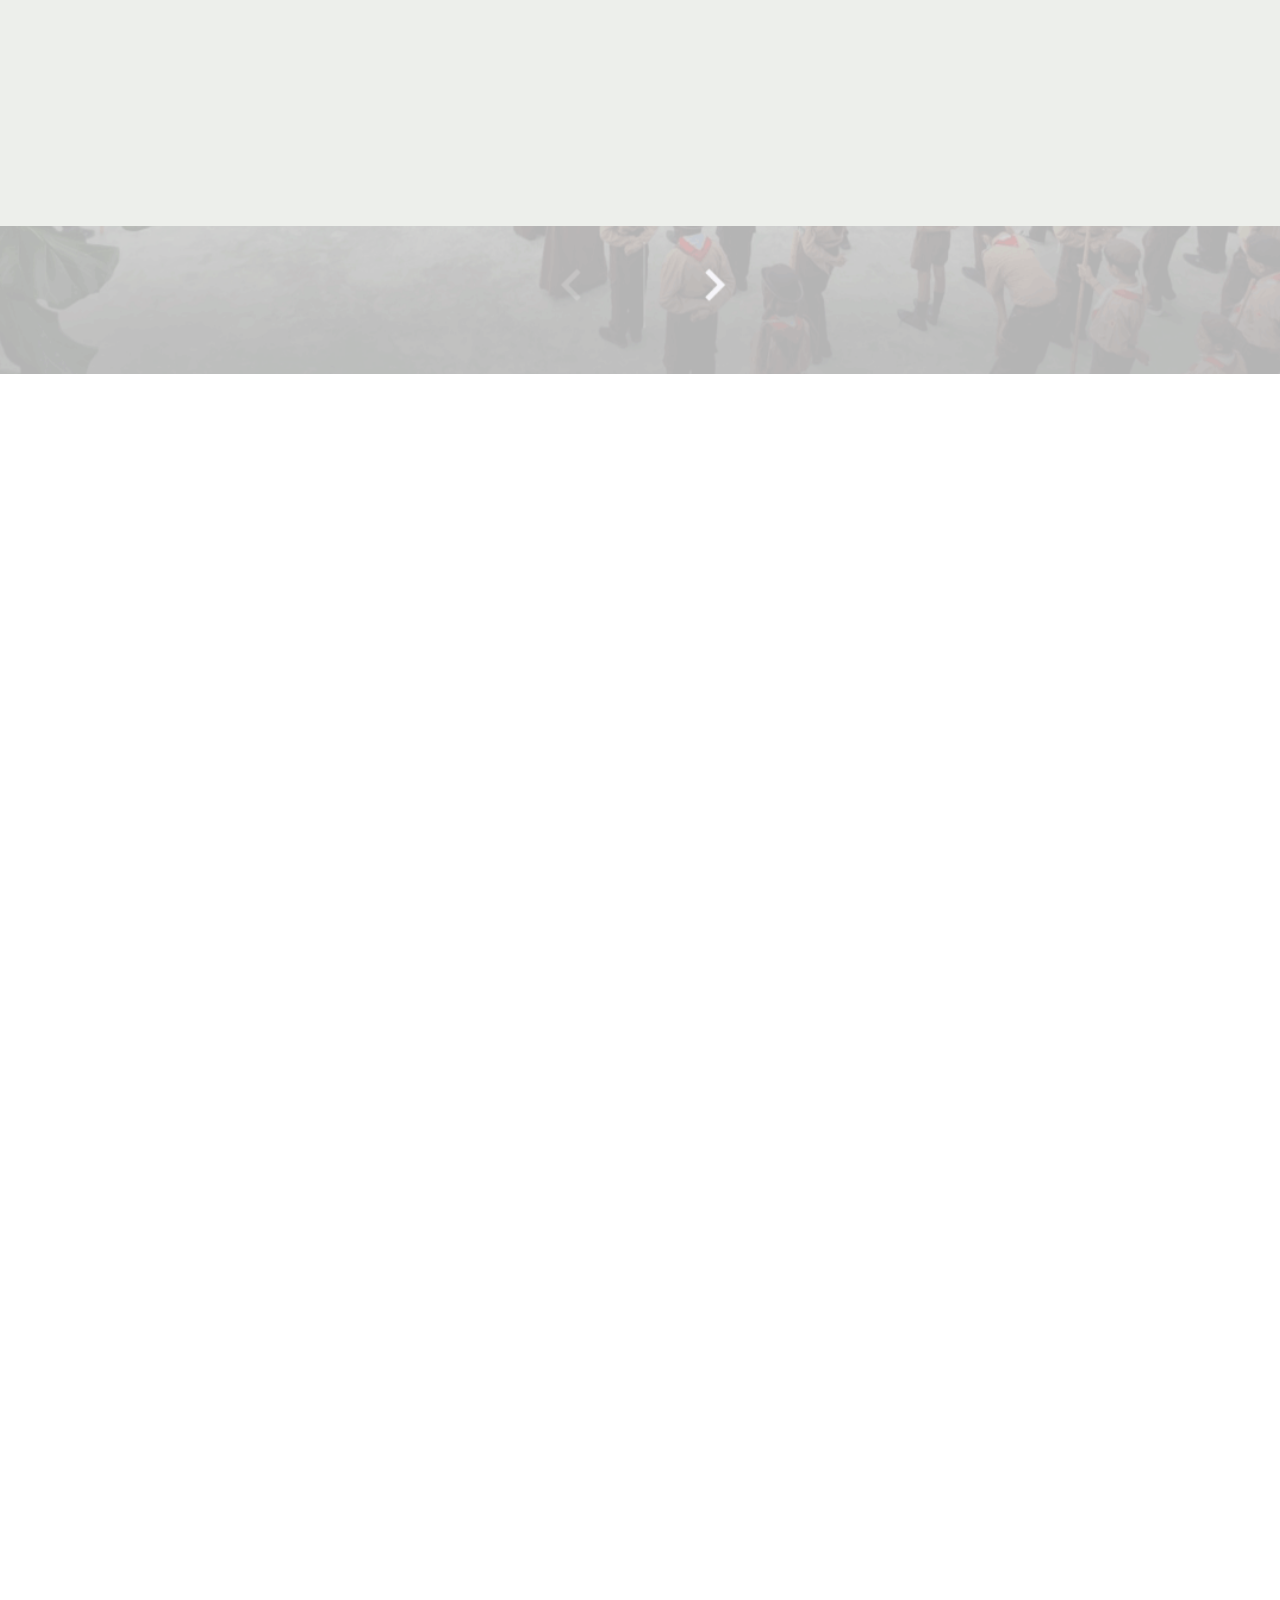
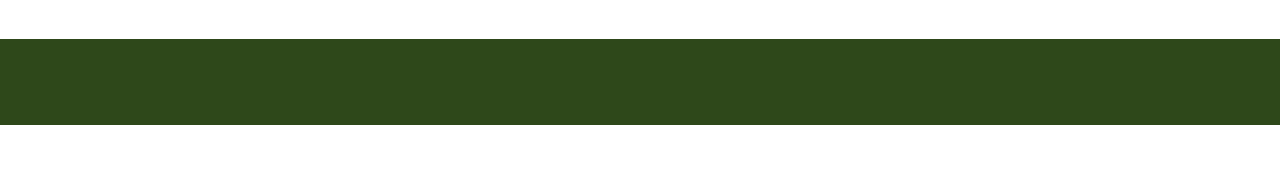
<file: visi misi.html>
<!DOCTYPE html>
<html  >
<head>
  <!-- Site made with Mobirise Website Builder v5.9.18, https://mobirise.com -->
  <meta charset="UTF-8">
  <meta http-equiv="X-UA-Compatible" content="IE=edge">
  <meta name="generator" content="Mobirise v5.9.18, mobirise.com">
  <meta name="viewport" content="width=device-width, initial-scale=1, minimum-scale=1">
  <link rel="shortcut icon" href="assets/images/gambar-whatsapp-2024-05-28-pukul-17.19.25-98aa11e2-removebg-preview-150x150.png" type="image/x-icon">
  <meta name="description" content="">
  
  
  <title>Isi Visi Misi</title>
  <link rel="stylesheet" href="assets/web/assets/mobirise-icons2/mobirise2.css">
  <link rel="stylesheet" href="assets/bootstrap/css/bootstrap.min.css">
  <link rel="stylesheet" href="assets/bootstrap/css/bootstrap-grid.min.css">
  <link rel="stylesheet" href="assets/bootstrap/css/bootstrap-reboot.min.css">
  <link rel="stylesheet" href="assets/parallax/jarallax.css">
  <link rel="stylesheet" href="assets/animatecss/animate.css">
  <link rel="stylesheet" href="assets/dropdown/css/style.css">
  <link rel="stylesheet" href="assets/socicon/css/styles.css">
  <link rel="stylesheet" href="assets/theme/css/style.css">
  <link rel="preload" href="https://fonts.googleapis.com/css?family=Merriweather:300,300i,400,400i,700,700i,900,900i&display=swap" as="style" onload="this.onload=null;this.rel='stylesheet'">
  <noscript><link rel="stylesheet" href="https://fonts.googleapis.com/css?family=Merriweather:300,300i,400,400i,700,700i,900,900i&display=swap"></noscript>
  <link rel="preload" href="https://fonts.googleapis.com/css?family=Inter+Tight:100,200,300,400,500,600,700,800,900,100i,200i,300i,400i,500i,600i,700i,800i,900i&display=swap" as="style" onload="this.onload=null;this.rel='stylesheet'">
  <noscript><link rel="stylesheet" href="https://fonts.googleapis.com/css?family=Inter+Tight:100,200,300,400,500,600,700,800,900,100i,200i,300i,400i,500i,600i,700i,800i,900i&display=swap"></noscript>
  <link rel="preload" href="https://fonts.googleapis.com/css?family=PT+Serif:400,400i,700,700i&display=swap" as="style" onload="this.onload=null;this.rel='stylesheet'">
  <noscript><link rel="stylesheet" href="https://fonts.googleapis.com/css?family=PT+Serif:400,400i,700,700i&display=swap"></noscript>
  <link rel="preload" as="style" href="assets/mobirise/css/mbr-additional.css?v=avb9no"><link rel="stylesheet" href="assets/mobirise/css/mbr-additional.css?v=avb9no" type="text/css">

  
  
  
</head>
<body>
  
  <section data-bs-version="5.1" class="menu menu5 cid-udvPjnNOkA" once="menu" id="menu05-1d">
	

	<nav class="navbar navbar-dropdown navbar-fixed-top navbar-expand-lg">
		<div class="container">
			<div class="navbar-brand">
				<span class="navbar-logo">
					<a href="index.html">
						<img src="assets/images/gambar-whatsapp-2024-05-28-pukul-17.19.25-98aa11e2-removebg-preview-150x150.png" alt="Mobirise Website Builder" style="height: 4.7rem;">
					</a>
				</span>
				<span class="navbar-caption-wrap"><a class="navbar-caption text-primary display-5" href="index.html">SD Negeri Babarsari&nbsp;<br>Akreditasi A</a></span>
			</div>
			<button class="navbar-toggler" type="button" data-toggle="collapse" data-bs-toggle="collapse" data-target="#navbarSupportedContent" data-bs-target="#navbarSupportedContent" aria-controls="navbarNavAltMarkup" aria-expanded="false" aria-label="Toggle navigation">
				<div class="hamburger">
					<span></span>
					<span></span>
					<span></span>
					<span></span>
				</div>
			</button>
			<div class="collapse navbar-collapse" id="navbarSupportedContent">
				<ul class="navbar-nav nav-dropdown" data-app-modern-menu="true"><li class="nav-item">
						<a class="nav-link link text-primary display-4" href="index.html">Beranda</a>
					</li>
					<li class="nav-item dropdown">
						<a class="nav-link link dropdown-toggle text-primary show display-4" href="https://mobiri.se" aria-expanded="false" data-toggle="dropdown-submenu" data-bs-toggle="dropdown" data-bs-auto-close="outside">Profil</a><div class="dropdown-menu show" aria-labelledby="dropdown-669" data-bs-popper="none"><a class="dropdown-item text-primary display-4" href="sejarah.html">Sejarah</a><a class="dropdown-item text-primary display-4" href="visi misi.html">Visi Misi</a><a class="dropdown-item text-primary display-4" href="struktur organisasi.html">Struktur Organisasi</a><a class="dropdown-item text-primary display-4" href="tenaga pendidik dan pegawai.html">Data Pendidik &amp; Kependidikan<br></a><a class="dropdown-item text-primary display-4" href="fasilitas.html">Fasilitas</a></div>
					</li>
					<li class="nav-item dropdown">
						<a class="nav-link link dropdown-toggle text-primary display-4" href="https://mobiri.se" data-toggle="dropdown-submenu" data-bs-toggle="dropdown" data-bs-auto-close="outside" aria-expanded="false">Kegiatan</a><div class="dropdown-menu" aria-labelledby="dropdown-488"><a class="dropdown-item text-primary display-4" href="ekstrakurikuler.html">Ekstrakurikuler</a></div>
					</li><li class="nav-item dropdown"><a class="nav-link link dropdown-toggle text-primary display-4" href="https://mobiri.se" data-toggle="dropdown-submenu" data-bs-toggle="dropdown" data-bs-auto-close="outside" aria-expanded="false">Informasi</a><div class="dropdown-menu" aria-labelledby="dropdown-379"><a class="dropdown-item text-primary display-4" href="pengumuman.html">Pengumuman</a><a class="dropdown-item text-primary display-4" href="pendaftaran.html">PPDB</a></div></li><li class="nav-item"><a class="nav-link link text-primary display-4" href="galeri.html">Galeri</a></li></ul>
				<div class="navbar-buttons mbr-section-btn"><a class="btn btn-primary display-5" href="kontak kami.html">Kontak Kami</a></div>
			</div>
		</div>
	</nav>
</section>

<section data-bs-version="5.1" class="social03 cid-ugljWAadvc" id="social03-5i">
    
    
    <div class="mbr-overlay" style="opacity: 0.5; background-color: rgb(255, 255, 255);">
    </div>
    <div class="container">
        <div class="media-container-row">
            <div class="col-12">
                <h3 class="mbr-section-title mb-4 align-center mbr-fonts-style display-2"><strong>Visi Misi</strong></h3>
                <p class="mbr-section-text mb-5 align-center mbr-fonts-style display-5">
                    <a href="index.html" class="text-primary">Beranda</a> &gt; Visi Misi</p>
                <div>
                    <div class="mbr-social-likes align-center">
                        
                        
                        
                    </div>
                </div>
            </div>
        </div>
    </div>
</section>

<section data-bs-version="5.1" class="info3 cid-uglkhaamTM" id="info3-5j">

    

    
    <div class="mbr-overlay" style="opacity: 0.6; background-color: rgb(156, 152, 207);">
    </div>

    <div class="container">
        <div class="row justify-content-center">
            <div class="card col-12 col-lg-10">
                <div class="card-wrapper">
                    <div class="card-box align-center">
                        <h4 class="card-title mbr-fonts-style align-center mb-4 display-1">
                            <strong>Themes and Extensions</strong>
                        </h4>
                        <p class="mbr-text mbr-fonts-style mb-4 display-7">
                            2500+ beautiful website blocks, templates and themes help you start easily.</p>
                        <div class="mbr-section-btn mt-3">
                            <a class="btn btn-warning display-4" href="https://mobiri.se">Buy
                                Mobirise Kit</a>
                        </div>
                    </div>
                </div>
            </div>
        </div>
    </div>
</section>

<section data-bs-version="5.1" class="list06 cid-ugxcaBo5ly" id="list06-5n">
    
    <div class="container">
        <div class="col-12 mb-5 content-head">
            <h3 class="mbr-section-title mbr-fonts-style align-center mb-0 display-2">
                <strong>Work Experience</strong>
            </h3>
            
        </div>
        <div class="row justify-content-center ">
            <div class="col-12 col-lg-9">
                <div class="item features-without-image col-12 active">
                    <div class="item-wrapper">
                        <h5 class="mbr-card-title mbr-fonts-style mt-0 mb-3 display-7">
                            <strong>Graphic Designer</strong>
                        </h5>
                        <h6 class="mbr-card-subtitle mbr-fonts-style mt-0 mb-4 display-7">
                            Stellar Corporation, January 2020 - December 2022<br>
                        </h6>
                        <h6 class="mbr-card-subtitle mbr-fonts-style mt-0 mb-3 display-7">
                            <strong>Responsibilities</strong>
                        </h6>
                        <div class="counter-container mbr-text mbr-fonts-style display-7">
                            <ul>
                                <li>Designed marketing materials such as logos, brochures, flyers, and social media
                                    graphics.</li>
                                <li>Managed the company's website.</li>
                                <li>Collaborated with the team on marketing campaign development and implementation.
                                </li>
                            </ul>
                        </div>
                        
                        
                        
                    </div>
                </div>
                <div class="item features-without-image col-12">
                    <div class="item-wrapper">
                        <h5 class="mbr-card-title mbr-fonts-style mt-0 mb-3 display-5">
                            <strong>SMM Manager</strong>
                        </h5>
                        <h6 class="mbr-card-subtitle mbr-fonts-style mt-0 mb-4 display-7">
                            Puppy Media, December 2021 - July 2022</h6>
                        <h6 class="mbr-card-subtitle mbr-fonts-style mt-0 mb-3 display-7">
                            <strong>Responsibilities</strong>
                        </h6>
                        <div class="counter-container mbr-text mbr-fonts-style display-7">
                            <ul>
                                <li>Designed and executed print and digital ad campaigns.</li>
                                <li>Oversaw social media accounts.</li>
                                <li>Collaborated with copywriters to craft creative concepts for marketing initiatives.
                                </li>
                            </ul>
                        </div>
                        
                        
                        
                    </div>
                </div>
            </div>
        </div>
    </div>
</section>

<section data-bs-version="5.1" class="features027 cid-ueb4B3HUyx mbr-parallax-background" id="features027-1q">
	

	
	<div class="mbr-overlay" style="opacity: 0.7; background-color: rgb(255, 255, 255);"></div>

	<div class="container">
		


		<div class="row justify-content-center  blockContent">
			<div class="col-12 col-lg">
				
				<div class="item features-without-image col-12 col-md-12 col-lg-12 active">
					<div class="item-wrapper">
						<div class="item-content">
							
							<h4 class="card-title mbr-fonts-style display-5"><strong>Visi Sekolah</strong><strong><br></strong></h4>
							<p class="card-text mbr-fonts-style mt-0 mb-0 display-7">Terciptanya generasi yang berprestasi, berbudaya, dan berkarakter pancasila.</p>
							
						</div>

					</div>
				</div>
				<div class="item features-without-image col-12 col-md-12 col-lg-12">
					<div class="item-wrapper">
						<div class="item-content">
							
							<h4 class="card-title mbr-fonts-style display-5"><strong>Misi Sekolah</strong><strong><br></strong></h4>
							<p class="card-text mbr-fonts-style mt-0 mb-0 display-7"></p><p>1) Melaksanakan pembelajaran dan bimbingan secara     interaktif, inspiratif, menyenangkan, kreatif, menantang     dan memotivasi, berorientasi pada peningkatan prestasi.<br></p><p>2) Menumbuhkan sikap disiplin serta semangat gotong      royong bagi semua warga sekolah.<br></p><p>3) Menumbuhkembangkan minat dan bakat siswa melalui          kegiatan ekstrakurikuler.<br></p><p>4) Memupuk kesadaran siswa untuk menghargai dan          melestarikan budaya bangsa Indonesia.</p><p>5) Membiasakan siswa untuk menghayati dan      mengamalkan ajaran agama yang dianutnya.<br></p><p>6) Menumbuhkembangkan minat baca bagi siswa, guru dan      seluruh warga sekolah.<br></p><p>7) Menumbuhkembangkan budipekerti luhur, berbudaya,           berjiwa kewirausahaan, dan peduli terhadap      lingkungannya dalam setiap kegiatan di sekolah.</p><p>8) Menyelenggarakan pembelajaran kookurikuler dalam      rangka penguatan profil pelajar Pancasila.<br></p><p>9) Mengadakan pembelajaran yang mengacu pada      kebutuhan perkembangan era global agar siswa kreatif          dan terampil dengan memanfaatkan teknologi maupun          komunikasi global.&nbsp;</p><p></p><p></p><p></p><p></p><p></p><p></p><p></p><p></p><p></p><p></p><p></p><p></p><p></p><p></p><p></p><p></p><p></p><p></p><p></p><p></p><p></p><p></p><p></p><p></p>
							
						</div>
					</div>
				</div>
			</div>
			<div class="col-12 col-lg-6">
				<div class="image-wrapper">
					<img class="w-100" src="assets/images/gambar-whatsapp-2024-05-28-pukul-17.19.25-98aa11e2-removebg-preview-499x499.png" alt="Mobirise Website Builder">
				</div>
			</div>

		</div>
	</div>
</section>

<section data-bs-version="5.1" class="contacts03 cid-ueyBjD8v7c" id="contacts03-4g">
  

  
  <div class="container">
    <div class="row justify-content-center">
      <div class="col-lg-4">
        <div class="col-12 col-md-12">
          <h5 class="mbr-section-title mbr-fonts-style mt-0 mb-4 display-2">
            <strong>Kontak Kami</strong>
          </h5>
          <p class="mbr-section-subtitle mbr-fonts-style mt-0 mb-4 display-7">Hubungi kami:<br>Telepon:&nbsp;<a href="tel:(0274) 485983" class="text-primary">(0274) 485983</a><br>WhatsApp: <a href="https://wa.me/6285743148188" class="text-primary">+62 857-4314-8188</a><br>Email: <a href="mailto:sdnbabarsari@gmail.com" class="text-primary">sdnbabarsari@gmail.com</a><br><br>Sosial Media:<br>Instragram: <a href="https://www.instagram.com/sdnbabarsari_official?igsh=MTd3cTQ4ZTBqdjFzaA==" class="text-primary">sdnbabarsari_official</a><br>Youtube: <a href="https://www.youtube.com/@sdnbabarsari7310" class="text-primary">sdnbabarsari</a><br><br>Alamat:<br><a href="https://www.google.com/maps/place/SD+Negeri+Babarsari+%EA%A6%B1%EA%A7%80%EA%A6%9D%EA%A7%80%EA%A6%A4%EA%A6%BC%EA%A6%92%EA%A6%BC%EA%A6%AB%EA%A6%B6%EA%A6%A7%EA%A6%A7%EA%A6%82%EA%A6%B1%EA%A6%AB%EA%A6%B6/@-7.7737953,110.4124651,15z/data=!4m6!3m5!1s0x2e7a59f204022bc7:0x2e002ee263f391!8m2!3d-7.7737953!4d110.4124651!16s%2Fg%2F1hm3z1v17?entry=ttu" class="text-primary">Jl. Babarsari, Kledokan, Caturtunggal, Depok, Sleman 555282, Daerah Istimewa Yogyakarta</a><br><br>Jam Kerja: <br>Senin-Jumat: 07.00-15.00<br>Sabtu-Minggu: Tutup</p> 

          
        </div>
      </div>
        <div class="col-lg-8 side-features">
        <div class="google-map"><iframe frameborder="0" style="border:0" src="https://www.google.com/maps/embed/v1/place?key=AIzaSyDbnCmnHmtigIYiD8jIfeHQv7gW2ANhHD4&amp;q=SD Negeri Babarsari" allowfullscreen=""></iframe></div>
      </div>
    </div>
  </div>
</section>

<section data-bs-version="5.1" class="footer4 cid-ugdhFdyjhj" once="footers" id="footer04-54">

    

    

    <div class="container">
        <div class="media-container-row align-center mbr-white">
            <div class="col-12">
                <p class="mbr-text mb-0 mbr-fonts-style display-7">
                    © Copyright - 2024 | SD Negeri Babarsari - Agung Arif - Informatika Universitas Respati Yogyakarta</p>
            </div>
        </div>
    </div>
</section><section class="display-7" style="padding: 0;align-items: center;justify-content: center;flex-wrap: wrap;    align-content: center;display: flex;position: relative;height: 4rem;"><a href="https://mobiri.se/3147434" style="flex: 1 1;height: 4rem;position: absolute;width: 100%;z-index: 1;"><img alt="" style="height: 4rem;" src="[data-uri]"></a><p style="margin: 0;text-align: center;" class="display-7">&#8204;</p><a style="z-index:1" href="https://mobirise.com/builder/ai-website-maker.html">AI Website Maker</a></section><script src="assets/bootstrap/js/bootstrap.bundle.min.js"></script>  <script src="assets/parallax/jarallax.js"></script>  <script src="assets/smoothscroll/smooth-scroll.js"></script>  <script src="assets/ytplayer/index.js"></script>  <script src="assets/dropdown/js/navbar-dropdown.js"></script>  <script src="assets/sociallikes/social-likes.js"></script>  <script src="assets/theme/js/script.js"></script>  
  
  
 <div id="scrollToTop" class="scrollToTop mbr-arrow-up"><a style="text-align: center;"><i class="mbr-arrow-up-icon mbr-arrow-up-icon-cm cm-icon cm-icon-smallarrow-up"></i></a></div>
    <input name="animation" type="hidden">
  </body>
</html>
</file>
<file: assets/parallax/jarallax.css>
.jarallax {
    position: relative;
    z-index: 0;
}
.jarallax > .jarallax-img {
    position: absolute;
    object-fit: cover;
    /* support for plugin https://github.com/bfred-it/object-fit-images */
    font-family: 'object-fit: cover;';
    top: 0;
    left: 0;
    width: 100%;
    height: 100%;
    z-index: -1;
}
</file>
<file: assets/dropdown/css/style.css>
.navbar-dropdown {
  left: 0;
  padding: 0;
  position: absolute;
  right: 0;
  top: 0;
  transition: all 0.45s ease;
  z-index: 1030;
  background: #282828; }
  .navbar-dropdown .navbar-logo {
    margin-right: 0.8rem;
    transition: margin 0.3s ease-in-out;
    vertical-align: middle; }
    .navbar-dropdown .navbar-logo img {
      height: 3.125rem;
      transition: all 0.3s ease-in-out; }
    .navbar-dropdown .navbar-logo.mbr-iconfont {
      font-size: 3.125rem;
      line-height: 3.125rem; }
  .navbar-dropdown .navbar-caption {
    font-weight: 700;
    white-space: normal;
    vertical-align: -4px;
    line-height: 3.125rem !important; }
    .navbar-dropdown .navbar-caption, .navbar-dropdown .navbar-caption:hover {
      color: inherit;
      text-decoration: none; }
  .navbar-dropdown .mbr-iconfont + .navbar-caption {
    vertical-align: -1px; }
  .navbar-dropdown.navbar-fixed-top {
    position: fixed; }
  .navbar-dropdown .navbar-brand span {
    vertical-align: -4px; }
  .navbar-dropdown.bg-color.transparent {
    background: none; }
  .navbar-dropdown.navbar-short .navbar-brand {
    padding: 0.625rem 0; }
    .navbar-dropdown.navbar-short .navbar-brand span {
      vertical-align: -1px; }
  .navbar-dropdown.navbar-short .navbar-caption {
    line-height: 2.375rem !important;
    vertical-align: -2px; }
  .navbar-dropdown.navbar-short .navbar-logo {
    margin-right: 0.5rem; }
    .navbar-dropdown.navbar-short .navbar-logo img {
      height: 2.375rem; }
    .navbar-dropdown.navbar-short .navbar-logo.mbr-iconfont {
      font-size: 2.375rem;
      line-height: 2.375rem; }
  .navbar-dropdown.navbar-short .mbr-table-cell {
    height: 3.625rem; }
  .navbar-dropdown .navbar-close {
    left: 0.6875rem;
    position: fixed;
    top: 0.75rem;
    z-index: 1000; }
  .navbar-dropdown .hamburger-icon {
    content: "";
    display: inline-block;
    vertical-align: middle;
    width: 16px;
    -webkit-box-shadow: 0 -6px 0 1px #282828,0 0 0 1px #282828,0 6px 0 1px #282828;
    -moz-box-shadow: 0 -6px 0 1px #282828,0 0 0 1px #282828,0 6px 0 1px #282828;
    box-shadow: 0 -6px 0 1px #282828,0 0 0 1px #282828,0 6px 0 1px #282828; }

.dropdown-menu .dropdown-toggle[data-toggle="dropdown-submenu"]::after {
  border-bottom: 0.35em solid transparent;
  border-left: 0.35em solid;
  border-right: 0;
  border-top: 0.35em solid transparent;
  margin-left: 0.3rem; }

.dropdown-menu .dropdown-item:focus {
  outline: 0; }

.nav-dropdown {
  font-size: 0.75rem;
  font-weight: 500;
  height: auto !important; }
  .nav-dropdown .nav-btn {
    padding-left: 1rem; }
  .nav-dropdown .link {
    margin: .667em 1.667em;
    font-weight: 500;
    padding: 0;
    transition: color .2s ease-in-out; }
    .nav-dropdown .link.dropdown-toggle {
      margin-right: 2.583em; }
      .nav-dropdown .link.dropdown-toggle::after {
        margin-left: .25rem;
        border-top: 0.35em solid;
        border-right: 0.35em solid transparent;
        border-left: 0.35em solid transparent;
        border-bottom: 0; }
      .nav-dropdown .link.dropdown-toggle[aria-expanded="true"] {
        margin: 0;
        padding: 0.667em 3.263em  0.667em 1.667em; }
  .nav-dropdown .link::after,
  .nav-dropdown .dropdown-item::after {
    color: inherit; }
  .nav-dropdown .btn {
    font-size: 0.75rem;
    font-weight: 700;
    letter-spacing: 0;
    margin-bottom: 0;
    padding-left: 1.25rem;
    padding-right: 1.25rem; }
  .nav-dropdown .dropdown-menu {
    border-radius: 0;
    border: 0;
    left: 0;
    margin: 0;
    padding-bottom: 1.25rem;
    padding-top: 1.25rem;
    position: relative; }
  .nav-dropdown .dropdown-submenu {
    margin-left: 0.125rem;
    top: 0; }
  .nav-dropdown .dropdown-item {
    font-weight: 500;
    line-height: 2;
    padding: 0.3846em 4.615em 0.3846em 1.5385em;
    position: relative;
    transition: color .2s ease-in-out, background-color .2s ease-in-out; }
    .nav-dropdown .dropdown-item::after {
      margin-top: -0.3077em;
      position: absolute;
      right: 1.1538em;
      top: 50%; }
    .nav-dropdown .dropdown-item:focus, .nav-dropdown .dropdown-item:hover {
      background: none; }

@media (max-width: 767px) {
  .nav-dropdown.navbar-toggleable-sm {
    bottom: 0;
    display: none;
    left: 0;
    overflow-x: hidden;
    position: fixed;
    top: 0;
    transform: translateX(-100%);
    -ms-transform: translateX(-100%);
    -webkit-transform: translateX(-100%);
    width: 18.75rem;
    z-index: 999; } }
.nav-dropdown.navbar-toggleable-xl {
  bottom: 0;
  display: none;
  left: 0;
  overflow-x: hidden;
  position: fixed;
  top: 0;
  transform: translateX(-100%);
  -ms-transform: translateX(-100%);
  -webkit-transform: translateX(-100%);
  width: 18.75rem;
  z-index: 999; }

.nav-dropdown-sm {
  display: block !important;
  overflow-x: hidden;
  overflow: auto;
  padding-top: 3.875rem; }
  .nav-dropdown-sm::after {
    content: "";
    display: block;
    height: 3rem;
    width: 100%; }
  .nav-dropdown-sm.collapse.in ~ .navbar-close {
    display: block !important; }
  .nav-dropdown-sm.collapsing, .nav-dropdown-sm.collapse.in {
    transform: translateX(0);
    -ms-transform: translateX(0);
    -webkit-transform: translateX(0);
    transition: all 0.25s ease-out;
    -webkit-transition: all 0.25s ease-out;
    background: #282828; }
  .nav-dropdown-sm.collapsing[aria-expanded="false"] {
    transform: translateX(-100%);
    -ms-transform: translateX(-100%);
    -webkit-transform: translateX(-100%); }
  .nav-dropdown-sm .nav-item {
    display: block;
    margin-left: 0 !important;
    padding-left: 0; }
  .nav-dropdown-sm .link,
  .nav-dropdown-sm .dropdown-item {
    border-top: 1px dotted rgba(255, 255, 255, 0.1);
    font-size: 0.8125rem;
    line-height: 1.6;
    margin: 0 !important;
    padding: 0.875rem 2.4rem 0.875rem 1.5625rem !important;
    position: relative;
    white-space: normal; }
    .nav-dropdown-sm .link:focus, .nav-dropdown-sm .link:hover,
    .nav-dropdown-sm .dropdown-item:focus,
    .nav-dropdown-sm .dropdown-item:hover {
      background: rgba(0, 0, 0, 0.2) !important;
      color: #c0a375; }
  .nav-dropdown-sm .nav-btn {
    position: relative;
    padding: 1.5625rem 1.5625rem 0 1.5625rem; }
    .nav-dropdown-sm .nav-btn::before {
      border-top: 1px dotted rgba(255, 255, 255, 0.1);
      content: "";
      left: 0;
      position: absolute;
      top: 0;
      width: 100%; }
    .nav-dropdown-sm .nav-btn + .nav-btn {
      padding-top: 0.625rem; }
      .nav-dropdown-sm .nav-btn + .nav-btn::before {
        display: none; }
  .nav-dropdown-sm .btn {
    padding: 0.625rem 0; }
  .nav-dropdown-sm .dropdown-toggle[data-toggle="dropdown-submenu"]::after {
    margin-left: .25rem;
    border-top: 0.35em solid;
    border-right: 0.35em solid transparent;
    border-left: 0.35em solid transparent;
    border-bottom: 0; }
  .nav-dropdown-sm .dropdown-toggle[data-toggle="dropdown-submenu"][aria-expanded="true"]::after {
    border-top: 0;
    border-right: 0.35em solid transparent;
    border-left: 0.35em solid transparent;
    border-bottom: 0.35em solid; }
  .nav-dropdown-sm .dropdown-menu {
    margin: 0;
    padding: 0;
    position: relative;
    top: 0;
    left: 0;
    width: 100%;
    border: 0;
    float: none;
    border-radius: 0;
    background: none; }
  .nav-dropdown-sm .dropdown-submenu {
    left: 100%;
    margin-left: 0.125rem;
    margin-top: -1.25rem;
    top: 0; }

.navbar-toggleable-sm .nav-dropdown .dropdown-menu {
  position: absolute; }

.navbar-toggleable-sm .nav-dropdown .dropdown-submenu {
  left: 100%;
  margin-left: 0.125rem;
  margin-top: -1.25rem;
  top: 0; }

.navbar-toggleable-sm.opened .nav-dropdown .dropdown-menu {
  position: relative; }

.navbar-toggleable-sm.opened .nav-dropdown .dropdown-submenu {
  left: 0;
  margin-left: 00rem;
  margin-top: 0rem;
  top: 0; }

.is-builder .nav-dropdown.collapsing {
  transition: none !important; }
</file>
<file: assets/theme/css/style.css>
@charset "UTF-8";
section {
  background-color: #ffffff;
}

body {
  font-style: normal;
  line-height: 1.5;
  font-weight: 400;
  color: #232323;
  position: relative;
}

button {
  background-color: transparent;
  border-color: transparent;
}

.embla__button,
.carousel-control {
  background-color: #edefea !important;
  opacity: 0.8 !important;
  color: #464845 !important;
  border-color: #edefea !important;
}

.carousel .close,
.modalWindow .close {
  background-color: #edefea !important;
  color: #464845 !important;
  border-color: #edefea !important;
  opacity: 0.8 !important;
}

.carousel .close:hover,
.modalWindow .close:hover {
  opacity: 1 !important;
}

.carousel-indicators li {
  background-color: #edefea !important;
  border: 2px solid #464845 !important;
}

.carousel-indicators li:hover,
.carousel-indicators li:active {
  opacity: 0.8 !important;
}

.embla__button:hover,
.carousel-control:hover {
  background-color: #edefea !important;
  opacity: 1 !important;
}

.modalWindow-video-container {
  height: 80%;
}

section,
.container,
.container-fluid {
  position: relative;
  word-wrap: break-word;
}

a.mbr-iconfont:hover {
  text-decoration: none;
}

.article .lead p,
.article .lead ul,
.article .lead ol,
.article .lead pre,
.article .lead blockquote {
  margin-bottom: 0;
}

a {
  font-style: normal;
  font-weight: 400;
  cursor: pointer;
}
a, a:hover {
  text-decoration: none;
}

.mbr-section-title {
  font-style: normal;
  line-height: 1.3;
}

.mbr-section-subtitle {
  line-height: 1.3;
}

.mbr-text {
  font-style: normal;
  line-height: 1.7;
}

h1,
h2,
h3,
h4,
h5,
h6,
.display-1,
.display-2,
.display-4,
.display-5,
.display-7,
span,
p,
a {
  line-height: 1;
  word-break: break-word;
  word-wrap: break-word;
  font-weight: 400;
}

b,
strong {
  font-weight: bold;
}

input:-webkit-autofill, input:-webkit-autofill:hover, input:-webkit-autofill:focus, input:-webkit-autofill:active {
  transition-delay: 9999s;
  -webkit-transition-property: background-color, color;
  transition-property: background-color, color;
}

textarea[type=hidden] {
  display: none;
}

section {
  background-position: 50% 50%;
  background-repeat: no-repeat;
  background-size: cover;
}
section .mbr-background-video,
section .mbr-background-video-preview {
  position: absolute;
  bottom: 0;
  left: 0;
  right: 0;
  top: 0;
}

.hidden {
  visibility: hidden;
}

.mbr-z-index20 {
  z-index: 20;
}

/*! Base colors */
.mbr-white {
  color: #ffffff;
}

.mbr-black {
  color: #111111;
}

.mbr-bg-white {
  background-color: #ffffff;
}

.mbr-bg-black {
  background-color: #000000;
}

/*! Text-aligns */
.align-left {
  text-align: left;
}

.align-center {
  text-align: center;
}

.align-right {
  text-align: right;
}

/*! Font-weight  */
.mbr-light {
  font-weight: 300;
}

.mbr-regular {
  font-weight: 400;
}

.mbr-semibold {
  font-weight: 500;
}

.mbr-bold {
  font-weight: 700;
}

/*! Media  */
.media-content {
  flex-basis: 100%;
}

.media-container-row {
  display: flex;
  flex-direction: row;
  flex-wrap: wrap;
  justify-content: center;
  align-content: center;
  align-items: start;
}
.media-container-row .media-size-item {
  width: 400px;
}

.media-container-column {
  display: flex;
  flex-direction: column;
  flex-wrap: wrap;
  justify-content: center;
  align-content: center;
  align-items: stretch;
}
.media-container-column > * {
  width: 100%;
}

@media (min-width: 992px) {
  .media-container-row {
    flex-wrap: nowrap;
  }
}
figure {
  margin-bottom: 0;
  overflow: hidden;
}

figure[mbr-media-size] {
  transition: width 0.1s;
}

img,
iframe {
  display: block;
  width: 100%;
}

.card {
  background-color: transparent;
  border: none;
}

.card-box {
  width: 100%;
}

.card-img {
  text-align: center;
  flex-shrink: 0;
  -webkit-flex-shrink: 0;
}

.media {
  max-width: 100%;
  margin: 0 auto;
}

.mbr-figure {
  align-self: center;
}

.media-container > div {
  max-width: 100%;
}

.mbr-figure img,
.card-img img {
  width: 100%;
}

@media (max-width: 991px) {
  .media-size-item {
    width: auto !important;
  }
  .media {
    width: auto;
  }
  .mbr-figure {
    width: 100% !important;
  }
}
/*! Buttons */
.mbr-section-btn {
  margin-left: -0.6rem;
  margin-right: -0.6rem;
  font-size: 0;
}

.btn {
  font-weight: 600;
  border-width: 1px;
  font-style: normal;
  margin: 0.6rem 0.6rem;
  white-space: normal;
  transition: all 0.2s ease-in-out;
  display: inline-flex;
  align-items: center;
  justify-content: center;
  word-break: break-word;
}

.btn-sm {
  font-weight: 600;
  letter-spacing: 0px;
  transition: all 0.3s ease-in-out;
}

.btn-md {
  font-weight: 600;
  letter-spacing: 0px;
  transition: all 0.3s ease-in-out;
}

.btn-lg {
  font-weight: 600;
  letter-spacing: 0px;
  transition: all 0.3s ease-in-out;
}

.btn-form {
  margin: 0;
}
.btn-form:hover {
  cursor: pointer;
}

nav .mbr-section-btn {
  margin-left: 0rem;
  margin-right: 0rem;
}

/*! Btn icon margin */
.btn .mbr-iconfont,
.btn.btn-sm .mbr-iconfont {
  order: 1;
  cursor: pointer;
  margin-left: 0.5rem;
  vertical-align: sub;
}

.btn.btn-md .mbr-iconfont,
.btn.btn-md .mbr-iconfont {
  margin-left: 0.8rem;
}

.mbr-regular {
  font-weight: 400;
}

.mbr-semibold {
  font-weight: 500;
}

.mbr-bold {
  font-weight: 700;
}

[type=submit] {
  -webkit-appearance: none;
}

/*! Full-screen */
.mbr-fullscreen .mbr-overlay {
  min-height: 100vh;
}

.mbr-fullscreen {
  display: flex;
  display: -moz-flex;
  display: -ms-flex;
  display: -o-flex;
  align-items: center;
  min-height: 100vh;
  padding-top: 3rem;
  padding-bottom: 3rem;
}

/*! Map */
.map {
  height: 25rem;
  position: relative;
}
.map iframe {
  width: 100%;
  height: 100%;
}

/*! Scroll to top arrow */
.mbr-arrow-up {
  bottom: 25px;
  right: 90px;
  position: fixed;
  text-align: right;
  z-index: 5000;
  color: #ffffff;
  font-size: 22px;
}

.mbr-arrow-up a {
  background: rgba(0, 0, 0, 0.2);
  border-radius: 50%;
  color: #fff;
  display: inline-block;
  height: 60px;
  width: 60px;
  border: 2px solid #fff;
  outline-style: none !important;
  position: relative;
  text-decoration: none;
  transition: all 0.3s ease-in-out;
  cursor: pointer;
  text-align: center;
}
.mbr-arrow-up a:hover {
  background-color: rgba(0, 0, 0, 0.4);
}
.mbr-arrow-up a i {
  line-height: 60px;
}

.mbr-arrow-up-icon {
  display: block;
  color: #fff;
}

.mbr-arrow-up-icon::before {
  content: "›";
  display: inline-block;
  font-family: serif;
  font-size: 22px;
  line-height: 1;
  font-style: normal;
  position: relative;
  top: 6px;
  left: -4px;
  transform: rotate(-90deg);
}

/*! Arrow Down */
.mbr-arrow {
  position: absolute;
  bottom: 45px;
  left: 50%;
  width: 60px;
  height: 60px;
  cursor: pointer;
  background-color: rgba(80, 80, 80, 0.5);
  border-radius: 50%;
  transform: translateX(-50%);
}
@media (max-width: 767px) {
  .mbr-arrow {
    display: none;
  }
}
.mbr-arrow > a {
  display: inline-block;
  text-decoration: none;
  outline-style: none;
  animation: arrowdown 1.7s ease-in-out infinite;
  color: #ffffff;
}
.mbr-arrow > a > i {
  position: absolute;
  top: -2px;
  left: 15px;
  font-size: 2rem;
}

#scrollToTop a i::before {
  content: "";
  position: absolute;
  display: block;
  border-bottom: 2.5px solid #fff;
  border-left: 2.5px solid #fff;
  width: 27.8%;
  height: 27.8%;
  left: 50%;
  top: 51%;
  transform: translateY(-30%) translateX(-50%) rotate(135deg);
}

@keyframes arrowdown {
  0% {
    transform: translateY(0px);
  }
  50% {
    transform: translateY(-5px);
  }
  100% {
    transform: translateY(0px);
  }
}
@media (max-width: 500px) {
  .mbr-arrow-up {
    left: 0;
    right: 0;
    text-align: center;
  }
}
/*Gradients animation*/
@keyframes gradient-animation {
  from {
    background-position: 0% 100%;
    animation-timing-function: ease-in-out;
  }
  to {
    background-position: 100% 0%;
    animation-timing-function: ease-in-out;
  }
}
.bg-gradient {
  background-size: 200% 200%;
  animation: gradient-animation 5s infinite alternate;
  -webkit-animation: gradient-animation 5s infinite alternate;
}

.menu .navbar-brand {
  display: -webkit-flex;
}
.menu .navbar-brand span {
  display: flex;
  display: -webkit-flex;
}
.menu .navbar-brand .navbar-caption-wrap {
  display: -webkit-flex;
}
.menu .navbar-brand .navbar-logo img {
  display: -webkit-flex;
  width: auto;
}
@media (min-width: 768px) and (max-width: 991px) {
  .menu .navbar-toggleable-sm .navbar-nav {
    display: -ms-flexbox;
  }
}
@media (max-width: 991px) {
  .menu .navbar-collapse {
    max-height: 93.5vh;
  }
  .menu .navbar-collapse.show {
    overflow: auto;
  }
}
@media (min-width: 992px) {
  .menu .navbar-nav.nav-dropdown {
    display: -webkit-flex;
  }
  .menu .navbar-toggleable-sm .navbar-collapse {
    display: -webkit-flex !important;
  }
  .menu .collapsed .navbar-collapse {
    max-height: 93.5vh;
  }
  .menu .collapsed .navbar-collapse.show {
    overflow: auto;
  }
}
@media (max-width: 767px) {
  .menu .navbar-collapse {
    max-height: 80vh;
  }
}

.nav-link .mbr-iconfont {
  margin-right: 0.5rem;
}

.navbar {
  display: -webkit-flex;
  -webkit-flex-wrap: wrap;
  -webkit-align-items: center;
  -webkit-justify-content: space-between;
}

.navbar-collapse {
  -webkit-flex-basis: 100%;
  -webkit-flex-grow: 1;
  -webkit-align-items: center;
}

.nav-dropdown .link {
  padding: 0.667em 1.667em !important;
  margin: 0 !important;
}

.nav {
  display: -webkit-flex;
  -webkit-flex-wrap: wrap;
}

.row {
  display: -webkit-flex;
  -webkit-flex-wrap: wrap;
}

.justify-content-center {
  -webkit-justify-content: center;
}

.form-inline {
  display: -webkit-flex;
}

.card-wrapper {
  -webkit-flex: 1;
}

.carousel-control {
  z-index: 10;
  display: -webkit-flex;
}

.carousel-controls {
  display: -webkit-flex;
}

.media {
  display: -webkit-flex;
}

.form-group:focus {
  outline: none;
}

.jq-selectbox__select {
  padding: 7px 0;
  position: relative;
}

.jq-selectbox__dropdown {
  overflow: hidden;
  border-radius: 10px;
  position: absolute;
  top: 100%;
  left: 0 !important;
  width: 100% !important;
}

.jq-selectbox__trigger-arrow {
  right: 0;
  transform: translateY(-50%);
}

.jq-selectbox li {
  padding: 1.07em 0.5em;
}

input[type=range] {
  padding-left: 0 !important;
  padding-right: 0 !important;
}

.modal-dialog,
.modal-content {
  height: 100%;
}

.modal-dialog .carousel-inner {
  height: calc(100vh - 1.75rem);
}
@media (max-width: 575px) {
  .modal-dialog .carousel-inner {
    height: calc(100vh - 1rem);
  }
}

.carousel-item {
  text-align: center;
}

.carousel-item img {
  margin: auto;
}

.navbar-toggler {
  align-self: flex-start;
  padding: 0.25rem 0.75rem;
  font-size: 1.25rem;
  line-height: 1;
  background: transparent;
  border: 1px solid transparent;
  border-radius: 0.25rem;
}

.navbar-toggler:focus,
.navbar-toggler:hover {
  text-decoration: none;
  box-shadow: none;
}

.navbar-toggler-icon {
  display: inline-block;
  width: 1.5em;
  height: 1.5em;
  vertical-align: middle;
  content: "";
  background: no-repeat center center;
  background-size: 100% 100%;
}

.navbar-toggler-left {
  position: absolute;
  left: 1rem;
}

.navbar-toggler-right {
  position: absolute;
  right: 1rem;
}

.card-img {
  width: auto;
}

.menu .navbar.collapsed:not(.beta-menu) {
  flex-direction: column;
}

.carousel-item.active,
.carousel-item-next,
.carousel-item-prev {
  display: flex;
}

.note-air-layout .dropup .dropdown-menu,
.note-air-layout .navbar-fixed-bottom .dropdown .dropdown-menu {
  bottom: initial !important;
}

html,
body {
  height: auto;
  min-height: 100vh;
}

.dropup .dropdown-toggle::after {
  display: none;
}

.form-asterisk {
  font-family: initial;
  position: absolute;
  top: -2px;
  font-weight: normal;
}

.form-control-label {
  position: relative;
  cursor: pointer;
  margin-bottom: 0.357em;
  padding: 0;
}

.alert {
  color: #ffffff;
  border-radius: 0;
  border: 0;
  font-size: 1.1rem;
  line-height: 1.5;
  margin-bottom: 1.875rem;
  padding: 1.25rem;
  position: relative;
  text-align: center;
}
.alert.alert-form::after {
  background-color: inherit;
  bottom: -7px;
  content: "";
  display: block;
  height: 14px;
  left: 50%;
  margin-left: -7px;
  position: absolute;
  transform: rotate(45deg);
  width: 14px;
}

.form-control {
  background-color: #ffffff;
  background-clip: border-box;
  color: #232323;
  line-height: 1rem !important;
  height: auto;
  padding: 1.2rem 2rem;
  transition: border-color 0.25s ease 0s;
  border: 1px solid transparent !important;
  border-radius: 4px;
  box-shadow: rgba(0, 0, 0, 0.07) 0px 1px 1px 0px, rgba(0, 0, 0, 0.07) 0px 1px 3px 0px, rgba(0, 0, 0, 0.03) 0px 0px 0px 1px;
}
.form-active .form-control:invalid {
  border-color: red;
}

.row > * {
  padding-right: 1rem;
  padding-left: 1rem;
}

form .row {
  margin-left: -0.6rem;
  margin-right: -0.6rem;
}
form .row [class*=col] {
  padding-left: 0.6rem;
  padding-right: 0.6rem;
}

form .mbr-section-btn {
  padding-left: 0.6rem;
  padding-right: 0.6rem;
}

form .form-check-input {
  margin-top: 0.5;
}

textarea.form-control {
  line-height: 1.5rem !important;
}

.form-group {
  margin-bottom: 1.2rem;
}

.form-control,
form .btn {
  min-height: 48px;
}

.gdpr-block label span.textGDPR input[name=gdpr] {
  top: 7px;
}

.form-control:focus {
  box-shadow: none;
}

:focus {
  outline: none;
}

.mbr-overlay {
  background-color: #000;
  bottom: 0;
  left: 0;
  opacity: 0.5;
  position: absolute;
  right: 0;
  top: 0;
  z-index: 0;
  pointer-events: none;
}

blockquote {
  font-style: italic;
  padding: 3rem;
  font-size: 1.09rem;
  position: relative;
  border-left: 3px solid;
}

ul,
ol,
pre,
blockquote {
  margin-bottom: 2.3125rem;
}

.mt-4 {
  margin-top: 2rem !important;
}

.mb-4 {
  margin-bottom: 2rem !important;
}

.container,
.container-fluid {
  padding-left: 16px;
  padding-right: 16px;
}

.row {
  margin-left: -16px;
  margin-right: -16px;
}
.row > [class*=col] {
  padding-left: 16px;
  padding-right: 16px;
}

@media (min-width: 992px) {
  .container-fluid {
    padding-left: 32px;
    padding-right: 32px;
  }
}
@media (max-width: 991px) {
  .mbr-container {
    padding-left: 16px;
    padding-right: 16px;
  }
}
.app-video-wrapper > img {
  opacity: 1;
}

.app-video-wrapper {
  background: transparent;
}

.item {
  position: relative;
}

.dropdown-menu .dropdown-menu {
  left: 100%;
}

.dropdown-item + .dropdown-menu {
  display: none;
}

.dropdown-item:hover + .dropdown-menu,
.dropdown-menu:hover {
  display: block;
}

@media (min-aspect-ratio: 16/9) {
  .mbr-video-foreground {
    height: 300% !important;
    top: -100% !important;
  }
}
@media (max-aspect-ratio: 16/9) {
  .mbr-video-foreground {
    width: 300% !important;
    left: -100% !important;
  }
}.engine {
	position: absolute;
	text-indent: -2400px;
	text-align: center;
	padding: 0;
	top: 0;
	left: -2400px;
}
</file>
<file: assets/mobirise/css/mbr-additional.css>
.btn {
  border-width: 2px;
}
img,
.card-wrap,
.card-wrapper,
.video-wrapper,
.mbr-figure iframe,
.google-map iframe,
.slide-content,
.plan,
.card,
.item-wrapper {
  border-radius: 2rem !important;
}
.video-wrapper {
  overflow: hidden;
}
body {
  font-family: Inter Tight;
}
.display-1 {
  font-family: 'Merriweather', serif;
  font-size: 2rem;
  line-height: 1;
}
.display-1 > .mbr-iconfont {
  font-size: 2.5rem;
}
.display-2 {
  font-family: 'Inter Tight', sans-serif;
  font-size: 3.4rem;
  line-height: 1;
}
.display-2 > .mbr-iconfont {
  font-size: 4.25rem;
}
.display-4 {
  font-family: 'Inter Tight', sans-serif;
  font-size: 1rem;
  line-height: 1.5;
}
.display-4 > .mbr-iconfont {
  font-size: 1.25rem;
}
.display-5 {
  font-family: 'PT Serif', serif;
  font-size: 1.2rem;
  line-height: 1.5;
}
.display-5 > .mbr-iconfont {
  font-size: 1.5rem;
}
.display-7 {
  font-family: 'Inter Tight', sans-serif;
  font-size: 1rem;
  line-height: 1.3;
}
.display-7 > .mbr-iconfont {
  font-size: 1.25rem;
}
/* ---- Fluid typography for mobile devices ---- */
/* 1.4 - font scale ratio ( bootstrap == 1.42857 ) */
/* 100vw - current viewport width */
/* (48 - 20)  48 == 48rem == 768px, 20 == 20rem == 320px(minimal supported viewport) */
/* 0.65 - min scale variable, may vary */
@media (max-width: 992px) {
  .display-1 {
    font-size: 1.6rem;
  }
}
@media (max-width: 768px) {
  .display-1 {
    font-size: 1.4rem;
    font-size: calc( 1.35rem + (2 - 1.35) * ((100vw - 20rem) / (48 - 20)));
    line-height: calc( 1.1 * (1.35rem + (2 - 1.35) * ((100vw - 20rem) / (48 - 20))));
  }
  .display-2 {
    font-size: 2.72rem;
    font-size: calc( 1.8399999999999999rem + (3.4 - 1.8399999999999999) * ((100vw - 20rem) / (48 - 20)));
    line-height: calc( 1.3 * (1.8399999999999999rem + (3.4 - 1.8399999999999999) * ((100vw - 20rem) / (48 - 20))));
  }
  .display-4 {
    font-size: 0.8rem;
    font-size: calc( 1rem + (1 - 1) * ((100vw - 20rem) / (48 - 20)));
    line-height: calc( 1.4 * (1rem + (1 - 1) * ((100vw - 20rem) / (48 - 20))));
  }
  .display-5 {
    font-size: 0.96rem;
    font-size: calc( 1.07rem + (1.2 - 1.07) * ((100vw - 20rem) / (48 - 20)));
    line-height: calc( 1.4 * (1.07rem + (1.2 - 1.07) * ((100vw - 20rem) / (48 - 20))));
  }
  .display-7 {
    font-size: 0.8rem;
    font-size: calc( 1rem + (1 - 1) * ((100vw - 20rem) / (48 - 20)));
    line-height: calc( 1.4 * (1rem + (1 - 1) * ((100vw - 20rem) / (48 - 20))));
  }
}
@media (min-width: 992px) and (max-width: 1400px) {
  .display-1 {
    font-size: 1.4rem;
    font-size: calc( 1.35rem + (2 - 1.35) * ((100vw - 62rem) / (87 - 62)));
    line-height: calc( 1.1 * (1.35rem + (2 - 1.35) * ((100vw - 62rem) / (87 - 62))));
  }
  .display-2 {
    font-size: 2.72rem;
    font-size: calc( 1.8399999999999999rem + (3.4 - 1.8399999999999999) * ((100vw - 62rem) / (87 - 62)));
    line-height: calc( 1.3 * (1.8399999999999999rem + (3.4 - 1.8399999999999999) * ((100vw - 62rem) / (87 - 62))));
  }
  .display-4 {
    font-size: 0.8rem;
    font-size: calc( 1rem + (1 - 1) * ((100vw - 62rem) / (87 - 62)));
    line-height: calc( 1.4 * (1rem + (1 - 1) * ((100vw - 62rem) / (87 - 62))));
  }
  .display-5 {
    font-size: 0.96rem;
    font-size: calc( 1.07rem + (1.2 - 1.07) * ((100vw - 62rem) / (87 - 62)));
    line-height: calc( 1.4 * (1.07rem + (1.2 - 1.07) * ((100vw - 62rem) / (87 - 62))));
  }
  .display-7 {
    font-size: 0.8rem;
    font-size: calc( 1rem + (1 - 1) * ((100vw - 62rem) / (87 - 62)));
    line-height: calc( 1.4 * (1rem + (1 - 1) * ((100vw - 62rem) / (87 - 62))));
  }
}
/* Buttons */
.btn {
  padding: 1.25rem 2rem;
  border-radius: 4px;
}
@media (max-width: 767px) {
  .btn {
    padding: 0.75rem 1.5rem;
  }
}
.btn-sm {
  padding: 0.6rem 1.2rem;
  border-radius: 4px;
}
.btn-md {
  padding: 0.6rem 1.2rem;
  border-radius: 4px;
}
.btn-lg {
  padding: 1.25rem 2rem;
  border-radius: 4px;
}
.bg-primary {
  background-color: #393193 !important;
}
.bg-success {
  background-color: #3a341c !important;
}
.bg-info {
  background-color: #320707 !important;
}
.bg-warning {
  background-color: #a0e2e1 !important;
}
.bg-danger {
  background-color: #ffea64 !important;
}
.btn-primary,
.btn-primary:active {
  background-color: #393193 !important;
  border-color: #393193 !important;
  color: #ffffff !important;
  box-shadow: none;
}
.btn-primary:hover,
.btn-primary:focus,
.btn-primary.focus,
.btn-primary.active {
  color: inherit;
  background-color: #483eb9 !important;
  border-color: #483eb9 !important;
  box-shadow: none;
}
.btn-primary.disabled,
.btn-primary:disabled {
  color: #ffffff !important;
  background-color: #483eb9 !important;
  border-color: #483eb9 !important;
}
.btn-secondary,
.btn-secondary:active {
  background-color: #ffd7ef !important;
  border-color: #ffd7ef !important;
  color: #d70081 !important;
  box-shadow: none;
}
.btn-secondary:hover,
.btn-secondary:focus,
.btn-secondary.focus,
.btn-secondary.active {
  color: inherit;
  background-color: #ffffff !important;
  border-color: #ffffff !important;
  box-shadow: none;
}
.btn-secondary.disabled,
.btn-secondary:disabled {
  color: #d70081 !important;
  background-color: #ffffff !important;
  border-color: #ffffff !important;
}
.btn-info,
.btn-info:active {
  background-color: #320707 !important;
  border-color: #320707 !important;
  color: #ffffff !important;
  box-shadow: none;
}
.btn-info:hover,
.btn-info:focus,
.btn-info.focus,
.btn-info.active {
  color: inherit;
  background-color: #5f0d0d !important;
  border-color: #5f0d0d !important;
  box-shadow: none;
}
.btn-info.disabled,
.btn-info:disabled {
  color: #ffffff !important;
  background-color: #5f0d0d !important;
  border-color: #5f0d0d !important;
}
.btn-success,
.btn-success:active {
  background-color: #3a341c !important;
  border-color: #3a341c !important;
  color: #ffffff !important;
  box-shadow: none;
}
.btn-success:hover,
.btn-success:focus,
.btn-success.focus,
.btn-success.active {
  color: inherit;
  background-color: #5c532d !important;
  border-color: #5c532d !important;
  box-shadow: none;
}
.btn-success.disabled,
.btn-success:disabled {
  color: #ffffff !important;
  background-color: #5c532d !important;
  border-color: #5c532d !important;
}
.btn-warning,
.btn-warning:active {
  background-color: #a0e2e1 !important;
  border-color: #a0e2e1 !important;
  color: #1f6463 !important;
  box-shadow: none;
}
.btn-warning:hover,
.btn-warning:focus,
.btn-warning.focus,
.btn-warning.active {
  color: inherit;
  background-color: #c7eeed !important;
  border-color: #c7eeed !important;
  box-shadow: none;
}
.btn-warning.disabled,
.btn-warning:disabled {
  color: #1f6463 !important;
  background-color: #c7eeed !important;
  border-color: #c7eeed !important;
}
.btn-danger,
.btn-danger:active {
  background-color: #ffea64 !important;
  border-color: #ffea64 !important;
  color: #645600 !important;
  box-shadow: none;
}
.btn-danger:hover,
.btn-danger:focus,
.btn-danger.focus,
.btn-danger.active {
  color: inherit;
  background-color: #fff197 !important;
  border-color: #fff197 !important;
  box-shadow: none;
}
.btn-danger.disabled,
.btn-danger:disabled {
  color: #645600 !important;
  background-color: #fff197 !important;
  border-color: #fff197 !important;
}
.btn-white,
.btn-white:active {
  background-color: #eff0ec !important;
  border-color: #eff0ec !important;
  color: #757b62 !important;
  box-shadow: none;
}
.btn-white:hover,
.btn-white:focus,
.btn-white.focus,
.btn-white.active {
  color: inherit;
  background-color: #ffffff !important;
  border-color: #ffffff !important;
  box-shadow: none;
}
.btn-white.disabled,
.btn-white:disabled {
  color: #757b62 !important;
  background-color: #ffffff !important;
  border-color: #ffffff !important;
}
.btn-black,
.btn-black:active {
  background-color: #232323 !important;
  border-color: #232323 !important;
  color: #ffffff !important;
  box-shadow: none;
}
.btn-black:hover,
.btn-black:focus,
.btn-black.focus,
.btn-black.active {
  color: inherit;
  background-color: #3d3d3d !important;
  border-color: #3d3d3d !important;
  box-shadow: none;
}
.btn-black.disabled,
.btn-black:disabled {
  color: #ffffff !important;
  background-color: #3d3d3d !important;
  border-color: #3d3d3d !important;
}
.btn-primary-outline,
.btn-primary-outline:active {
  background-color: transparent !important;
  border-color: #393193;
  color: #393193;
}
.btn-primary-outline:hover,
.btn-primary-outline:focus,
.btn-primary-outline.focus,
.btn-primary-outline.active {
  color: #201b52 !important;
  background-color: transparent !important;
  border-color: #201b52 !important;
  box-shadow: none !important;
}
.btn-primary-outline.disabled,
.btn-primary-outline:disabled {
  color: #ffffff !important;
  background-color: #393193 !important;
  border-color: #393193 !important;
}
.btn-secondary-outline,
.btn-secondary-outline:active {
  background-color: transparent !important;
  border-color: #ffd7ef;
  color: #ffd7ef;
}
.btn-secondary-outline:hover,
.btn-secondary-outline:focus,
.btn-secondary-outline.focus,
.btn-secondary-outline.active {
  color: #ff80cc !important;
  background-color: transparent !important;
  border-color: #ff80cc !important;
  box-shadow: none !important;
}
.btn-secondary-outline.disabled,
.btn-secondary-outline:disabled {
  color: #d70081 !important;
  background-color: #ffd7ef !important;
  border-color: #ffd7ef !important;
}
.btn-info-outline,
.btn-info-outline:active {
  background-color: transparent !important;
  border-color: #320707;
  color: #320707;
}
.btn-info-outline:hover,
.btn-info-outline:focus,
.btn-info-outline.focus,
.btn-info-outline.active {
  color: #000000 !important;
  background-color: transparent !important;
  border-color: #000000 !important;
  box-shadow: none !important;
}
.btn-info-outline.disabled,
.btn-info-outline:disabled {
  color: #ffffff !important;
  background-color: #320707 !important;
  border-color: #320707 !important;
}
.btn-success-outline,
.btn-success-outline:active {
  background-color: transparent !important;
  border-color: #3a341c;
  color: #3a341c;
}
.btn-success-outline:hover,
.btn-success-outline:focus,
.btn-success-outline.focus,
.btn-success-outline.active {
  color: #000000 !important;
  background-color: transparent !important;
  border-color: #000000 !important;
  box-shadow: none !important;
}
.btn-success-outline.disabled,
.btn-success-outline:disabled {
  color: #ffffff !important;
  background-color: #3a341c !important;
  border-color: #3a341c !important;
}
.btn-warning-outline,
.btn-warning-outline:active {
  background-color: transparent !important;
  border-color: #a0e2e1;
  color: #a0e2e1;
}
.btn-warning-outline:hover,
.btn-warning-outline:focus,
.btn-warning-outline.focus,
.btn-warning-outline.active {
  color: #5ececc !important;
  background-color: transparent !important;
  border-color: #5ececc !important;
  box-shadow: none !important;
}
.btn-warning-outline.disabled,
.btn-warning-outline:disabled {
  color: #1f6463 !important;
  background-color: #a0e2e1 !important;
  border-color: #a0e2e1 !important;
}
.btn-danger-outline,
.btn-danger-outline:active {
  background-color: transparent !important;
  border-color: #ffea64;
  color: #ffea64;
}
.btn-danger-outline:hover,
.btn-danger-outline:focus,
.btn-danger-outline.focus,
.btn-danger-outline.active {
  color: #ffde0d !important;
  background-color: transparent !important;
  border-color: #ffde0d !important;
  box-shadow: none !important;
}
.btn-danger-outline.disabled,
.btn-danger-outline:disabled {
  color: #645600 !important;
  background-color: #ffea64 !important;
  border-color: #ffea64 !important;
}
.btn-black-outline,
.btn-black-outline:active {
  background-color: transparent !important;
  border-color: #232323;
  color: #232323;
}
.btn-black-outline:hover,
.btn-black-outline:focus,
.btn-black-outline.focus,
.btn-black-outline.active {
  color: #000000 !important;
  background-color: transparent !important;
  border-color: #000000 !important;
  box-shadow: none !important;
}
.btn-black-outline.disabled,
.btn-black-outline:disabled {
  color: #ffffff !important;
  background-color: #232323 !important;
  border-color: #232323 !important;
}
.btn-white-outline,
.btn-white-outline:active {
  background-color: transparent !important;
  border-color: #fafafa;
  color: #fafafa;
}
.btn-white-outline:hover,
.btn-white-outline:focus,
.btn-white-outline.focus,
.btn-white-outline.active {
  color: #cfcfcf !important;
  background-color: transparent !important;
  border-color: #cfcfcf !important;
  box-shadow: none !important;
}
.btn-white-outline.disabled,
.btn-white-outline:disabled {
  color: #7a7a7a !important;
  background-color: #fafafa !important;
  border-color: #fafafa !important;
}
.text-primary {
  color: #393193 !important;
}
.text-secondary {
  color: #ffd7ef !important;
}
.text-success {
  color: #3a341c !important;
}
.text-info {
  color: #320707 !important;
}
.text-warning {
  color: #a0e2e1 !important;
}
.text-danger {
  color: #ffea64 !important;
}
.text-white {
  color: #fafafa !important;
}
.text-black {
  color: #232323 !important;
}
a.text-primary:hover,
a.text-primary:focus,
a.text-primary.active {
  color: #1b1846 !important;
}
a.text-secondary:hover,
a.text-secondary:focus,
a.text-secondary.active {
  color: #ff71c6 !important;
}
a.text-success:hover,
a.text-success:focus,
a.text-success.active {
  color: #000000 !important;
}
a.text-info:hover,
a.text-info:focus,
a.text-info.active {
  color: #000000 !important;
}
a.text-warning:hover,
a.text-warning:focus,
a.text-warning.active {
  color: #52cac8 !important;
}
a.text-danger:hover,
a.text-danger:focus,
a.text-danger.active {
  color: #fddb00 !important;
}
a.text-white:hover,
a.text-white:focus,
a.text-white.active {
  color: #c7c7c7 !important;
}
a.text-black:hover,
a.text-black:focus,
a.text-black.active {
  color: #000000 !important;
}
a[class*="text-"]:not(.nav-link):not(.dropdown-item):not([role]):not(.navbar-caption) {
  position: relative;
  background-image: transparent;
  background-size: 10000px 2px;
  background-repeat: no-repeat;
  background-position: 0px 1.2em;
  background-position: -10000px 1.2em;
}
a[class*="text-"]:not(.nav-link):not(.dropdown-item):not([role]):not(.navbar-caption):hover {
  transition: background-position 2s ease-in-out;
  background-image: linear-gradient(currentColor 50%, currentColor 50%);
  background-position: 0px 1.2em;
}
.nav-tabs .nav-link.active {
  color: #393193;
}
.nav-tabs .nav-link:not(.active) {
  color: #232323;
}
.alert-success {
  background-color: #70c770;
}
.alert-info {
  background-color: #320707;
}
.alert-warning {
  background-color: #a0e2e1;
}
.alert-danger {
  background-color: #ffea64;
}
.mbr-section-btn .btn:not(.btn-form) {
  border-radius: 100px;
}
.mbr-gallery-filter li a {
  border-radius: 100px !important;
}
.mbr-gallery-filter li.active .btn {
  background-color: #393193;
  border-color: #393193;
  color: #ffffff;
}
.mbr-gallery-filter li.active .btn:focus {
  box-shadow: none;
}
.nav-tabs .nav-link {
  border-radius: 100px !important;
}
a,
a:hover {
  color: #393193;
}
.mbr-plan-header.bg-primary .mbr-plan-subtitle,
.mbr-plan-header.bg-primary .mbr-plan-price-desc {
  color: #7b73d0;
}
.mbr-plan-header.bg-success .mbr-plan-subtitle,
.mbr-plan-header.bg-success .mbr-plan-price-desc {
  color: #c0b27c;
}
.mbr-plan-header.bg-info .mbr-plan-subtitle,
.mbr-plan-header.bg-info .mbr-plan-price-desc {
  color: #f3abab;
}
.mbr-plan-header.bg-warning .mbr-plan-subtitle,
.mbr-plan-header.bg-warning .mbr-plan-price-desc {
  color: #ffffff;
}
.mbr-plan-header.bg-danger .mbr-plan-subtitle,
.mbr-plan-header.bg-danger .mbr-plan-price-desc {
  color: #ffffff;
}
/* Scroll to top button*/
#scrollToTop a {
  border-radius: 100px;
}
.form-control {
  font-family: 'Inter Tight', sans-serif;
  font-size: 1rem;
  line-height: 1.3;
  font-weight: 400;
  border-radius: 40px !important;
}
.form-control > .mbr-iconfont {
  font-size: 1.25rem;
}
.form-control:hover,
.form-control:focus {
  box-shadow: rgba(0, 0, 0, 0.07) 0px 1px 1px 0px, rgba(0, 0, 0, 0.07) 0px 1px 3px 0px, rgba(0, 0, 0, 0.03) 0px 0px 0px 1px;
  border-color: #393193 !important;
}
.form-control:-webkit-input-placeholder {
  font-family: 'Inter Tight', sans-serif;
  font-size: 1rem;
  line-height: 1.3;
  font-weight: 400;
}
.form-control:-webkit-input-placeholder > .mbr-iconfont {
  font-size: 1.25rem;
}
blockquote {
  border-color: #393193;
}
/* Forms */
.mbr-form .input-group-btn .btn {
  border-radius: 100px !important;
}
.mbr-form .input-group-btn .btn:hover {
  box-shadow: 0 10px 40px 0 rgba(0, 0, 0, 0.2);
}
.mbr-form .input-group-btn button[type="submit"] {
  border-radius: 100px !important;
  padding: 1rem 3rem;
}
.mbr-form .input-group-btn button[type="submit"]:hover {
  box-shadow: 0 10px 40px 0 rgba(0, 0, 0, 0.2);
}
.jq-selectbox li:hover,
.jq-selectbox li.selected {
  background-color: #393193;
  color: #ffffff;
}
.jq-number__spin {
  transition: 0.25s ease;
}
.jq-number__spin:hover {
  border-color: #393193;
}
.jq-selectbox .jq-selectbox__trigger-arrow,
.jq-number__spin.minus:after,
.jq-number__spin.plus:after {
  transition: 0.4s;
  border-top-color: #232323;
  border-bottom-color: #232323;
}
.jq-selectbox:hover .jq-selectbox__trigger-arrow,
.jq-number__spin.minus:hover:after,
.jq-number__spin.plus:hover:after {
  border-top-color: #393193;
  border-bottom-color: #393193;
}
.xdsoft_datetimepicker .xdsoft_calendar td.xdsoft_default,
.xdsoft_datetimepicker .xdsoft_calendar td.xdsoft_current,
.xdsoft_datetimepicker .xdsoft_timepicker .xdsoft_time_box > div > div.xdsoft_current {
  color: #ffffff !important;
  background-color: #393193 !important;
  box-shadow: none !important;
}
.xdsoft_datetimepicker .xdsoft_calendar td:hover,
.xdsoft_datetimepicker .xdsoft_timepicker .xdsoft_time_box > div > div:hover {
  color: #000000 !important;
  background: #ffd7ef !important;
  box-shadow: none !important;
}
.lazy-bg {
  background-image: none !important;
}
.lazy-placeholder:not(section),
.lazy-none {
  display: block;
  position: relative;
  padding-bottom: 56.25%;
  width: 100%;
  height: auto;
}
iframe.lazy-placeholder,
.lazy-placeholder:after {
  content: '';
  position: absolute;
  width: 200px;
  height: 200px;
  background: transparent no-repeat center;
  background-size: contain;
  top: 50%;
  left: 50%;
  transform: translateX(-50%) translateY(-50%);
  background-image: url("data:image/svg+xml;charset=UTF-8,%3csvg width='32' height='32' viewBox='0 0 64 64' xmlns='http://www.w3.org/2000/svg' stroke='%23393193' %3e%3cg fill='none' fill-rule='evenodd'%3e%3cg transform='translate(16 16)' stroke-width='2'%3e%3ccircle stroke-opacity='.5' cx='16' cy='16' r='16'/%3e%3cpath d='M32 16c0-9.94-8.06-16-16-16'%3e%3canimateTransform attributeName='transform' type='rotate' from='0 16 16' to='360 16 16' dur='1s' repeatCount='indefinite'/%3e%3c/path%3e%3c/g%3e%3c/g%3e%3c/svg%3e");
}
section.lazy-placeholder:after {
  opacity: 0.5;
}
body {
  overflow-x: hidden;
}
a {
  transition: color 0.6s;
}
@media (max-width: 1400px) {
  .container {
    max-width: 100%;
  }
}
@media (max-width: 1400px) and (min-width: 768px) {
  .container {
    padding-left: 32px;
    padding-right: 32px;
  }
}
@media (max-width: 1400px) and (min-width: 768px) {
  .container-fluid {
    padding-left: 32px;
    padding-right: 32px;
  }
}
@media (max-width: 767px) {
  .container-fluid {
    padding-left: 16px;
    padding-right: 16px;
  }
}
.cid-udvPjnNOkA {
  z-index: 1000;
  width: 100%;
  position: relative;
}
.cid-udvPjnNOkA .dropdown-item:before {
  font-family: Moririse2 !important;
  content: "\e966";
  display: inline-block;
  width: 0;
  position: absolute;
  left: 1rem;
  top: 0.5rem;
  margin-right: 0.5rem;
  line-height: 1;
  font-size: inherit;
  vertical-align: middle;
  text-align: center;
  overflow: hidden;
  transform: scale(0, 1);
  transition: all 0.25s ease-in-out;
}
@media (max-width: 767px) {
  .cid-udvPjnNOkA .navbar-toggler {
    transform: scale(0.8);
  }
}
.cid-udvPjnNOkA .navbar-brand {
  flex-shrink: 0;
  align-items: center;
  margin-right: 0;
  padding: 10px 0;
  transition: all 0.3s;
  word-break: break-word;
  z-index: 1;
}
.cid-udvPjnNOkA .navbar-brand img {
  max-width: 100%;
  max-height: 100%;
}
.cid-udvPjnNOkA .navbar-brand .navbar-caption {
  line-height: inherit !important;
}
.cid-udvPjnNOkA .navbar-brand .navbar-logo a {
  outline: none;
}
.cid-udvPjnNOkA .navbar-nav {
  margin: auto;
  margin-left: 0;
  margin-left: auto;
}
.cid-udvPjnNOkA .navbar-nav .nav-item {
  padding: 0 !important;
  transition: 0.3s all !important;
}
.cid-udvPjnNOkA .navbar-nav .nav-item .nav-link {
  padding: 16px !important;
  margin: 0 !important;
  border-radius: 1rem !important;
  transition: 0.3s all !important;
}
.cid-udvPjnNOkA .navbar-nav .nav-item .nav-link:hover {
  background-color: rgba(27, 31, 10, 0.06);
}
.cid-udvPjnNOkA .navbar-nav .open .nav-link::after {
  transform: rotate(180deg);
}
@media (min-width: 992px) {
  .cid-udvPjnNOkA .navbar-nav .open .nav-link::before {
    content: "";
    width: 100%;
    height: 20px;
    top: 100%;
    background: transparent;
    position: absolute;
  }
}
.cid-udvPjnNOkA .navbar-nav .dropdown-item {
  padding: 12px !important;
  border-radius: 0.5rem !important;
  margin: 0 8px !important;
  transition: 0.3s all !important;
}
.cid-udvPjnNOkA .navbar-nav .dropdown-item:hover {
  background-color: rgba(27, 31, 10, 0.06);
}
@media (min-width: 992px) {
  .cid-udvPjnNOkA .navbar-nav {
    padding-left: 1.5rem;
  }
}
.cid-udvPjnNOkA .nav-link {
  width: fit-content;
  position: relative;
}
.cid-udvPjnNOkA .navbar-logo {
  margin: 0 !important;
}
@media (max-width: 767px) {
  .cid-udvPjnNOkA .navbar-logo {
    padding-left: 0;
  }
}
.cid-udvPjnNOkA .navbar-caption {
  padding-left: 1rem;
  padding-right: 0.5rem;
}
@media (max-width: 767px) {
  .cid-udvPjnNOkA .nav-dropdown {
    padding-bottom: 0.5rem;
  }
}
.cid-udvPjnNOkA .nav-dropdown .link.dropdown-toggle::after {
  margin-left: 0.5rem;
  margin-top: 0.2rem;
  transition: 0.3s all;
}
.cid-udvPjnNOkA .container {
  display: flex;
  height: 90px;
  padding: 0.5rem 0.6rem 0.5rem 1rem;
  flex-wrap: nowrap;
  background: rgba(255, 255, 255, 0.8) !important;
  left: 0;
  right: 0;
  -webkit-box-pack: justify;
  -ms-flex-pack: justify;
  justify-content: flex-end;
  -webkit-box-align: center;
  -webkit-align-items: center;
  -ms-flex-align: center;
  align-items: center;
  border-radius: 100vw;
  margin-top: 1rem;
  background-color: #ffffff;
  box-shadow: 0 30px 60px 0 rgba(27, 31, 10, 0.08);
}
@media (max-width: 992px) {
  .cid-udvPjnNOkA .container {
    padding-right: 2rem;
  }
}
@media (max-width: 767px) {
  .cid-udvPjnNOkA .container {
    width: 95%;
    height: 56px !important;
    padding: 0.5rem;
    margin-top: 0rem;
  }
}
.cid-udvPjnNOkA .iconfont-wrapper {
  font-size: 1.5rem;
  padding-right: 0.5rem;
}
.cid-udvPjnNOkA .dropdown-menu {
  flex-wrap: wrap;
  flex-direction: column;
  max-width: 100%;
  padding: 12px 4px !important;
  border-radius: 1.5rem;
  transition: 0.3s all !important;
  min-width: auto;
  background: #ffffff;
  background: rgba(255, 255, 255, 0.8) !important;
}
.cid-udvPjnNOkA .nav-item:focus,
.cid-udvPjnNOkA .nav-link:focus {
  outline: none;
}
.cid-udvPjnNOkA .dropdown .dropdown-menu .dropdown-item {
  width: auto;
  transition: all 0.25s ease-in-out;
}
.cid-udvPjnNOkA .dropdown .dropdown-menu .dropdown-item::after {
  right: 0.5rem;
}
.cid-udvPjnNOkA .dropdown .dropdown-menu .dropdown-item .mbr-iconfont {
  margin-right: 0.5rem;
  vertical-align: sub;
}
.cid-udvPjnNOkA .dropdown .dropdown-menu .dropdown-item .mbr-iconfont:before {
  display: inline-block;
  transform: scale(1, 1);
  transition: all 0.25s ease-in-out;
}
.cid-udvPjnNOkA .collapsed .dropdown-menu .dropdown-item:before {
  display: none;
}
.cid-udvPjnNOkA .collapsed .dropdown .dropdown-menu .dropdown-item {
  padding: 0.235em 1.5em 0.235em 1.5em !important;
  transition: none;
  margin: 0 !important;
}
.cid-udvPjnNOkA .navbar {
  min-height: 90px;
  transition: all 0.3s;
  border-bottom: 1px solid transparent;
  background: transparent !important;
  padding: 0 !important;
  border: none !important;
  box-shadow: none !important;
  border-radius: 0 !important;
}
.cid-udvPjnNOkA .navbar.opened {
  transition: all 0.3s;
}
.cid-udvPjnNOkA .navbar .dropdown-item {
  padding: 0.5rem 1.8rem;
}
.cid-udvPjnNOkA .navbar .navbar-logo img {
  width: auto;
}
.cid-udvPjnNOkA .navbar .navbar-collapse {
  z-index: 1;
  justify-content: flex-end;
}
.cid-udvPjnNOkA .navbar.collapsed {
  justify-content: center;
}
.cid-udvPjnNOkA .navbar.collapsed .nav-item .nav-link::before {
  display: none;
}
.cid-udvPjnNOkA .navbar.collapsed.opened .dropdown-menu {
  top: 0;
}
@media (min-width: 992px) {
  .cid-udvPjnNOkA .navbar.collapsed.opened:not(.navbar-short) .navbar-collapse {
    max-height: calc(98.5vh - 4.7rem);
  }
}
.cid-udvPjnNOkA .navbar.collapsed .dropdown-menu .dropdown-submenu {
  left: 0 !important;
}
.cid-udvPjnNOkA .navbar.collapsed .dropdown-menu .dropdown-item:after {
  right: auto;
}
.cid-udvPjnNOkA .navbar.collapsed .dropdown-menu .dropdown-toggle[data-toggle="dropdown-submenu"]:after {
  margin-left: 0.5rem;
  margin-top: 0.2rem;
  border-top: 0.35em solid;
  border-right: 0.35em solid transparent;
  border-left: 0.35em solid transparent;
  border-bottom: 0;
  top: 41%;
}
.cid-udvPjnNOkA .navbar.collapsed ul.navbar-nav li {
  margin: auto;
}
.cid-udvPjnNOkA .navbar.collapsed .dropdown-menu .dropdown-item {
  padding: 0.25rem 1.5rem;
  text-align: center;
}
.cid-udvPjnNOkA .navbar.collapsed .icons-menu {
  padding-left: 0;
  padding-right: 0;
  padding-top: 0.5rem;
  padding-bottom: 0.5rem;
}
@media (max-width: 767px) {
  .cid-udvPjnNOkA .navbar {
    min-height: 72px;
  }
  .cid-udvPjnNOkA .navbar .navbar-logo img {
    height: 2.5rem !important;
  }
}
@media (max-width: 991px) {
  .cid-udvPjnNOkA .navbar .nav-item .nav-link::before {
    display: none;
  }
  .cid-udvPjnNOkA .navbar.opened .dropdown-menu {
    top: 0;
  }
  .cid-udvPjnNOkA .navbar .dropdown-menu .dropdown-submenu {
    left: 0 !important;
  }
  .cid-udvPjnNOkA .navbar .dropdown-menu .dropdown-item:after {
    right: auto;
  }
  .cid-udvPjnNOkA .navbar .dropdown-menu .dropdown-toggle[data-toggle="dropdown-submenu"]:after {
    margin-left: 0.5rem;
    margin-top: 0.2rem;
    border-top: 0.35em solid;
    border-right: 0.35em solid transparent;
    border-left: 0.35em solid transparent;
    border-bottom: 0;
    top: 40%;
  }
  .cid-udvPjnNOkA .navbar .dropdown-menu .dropdown-item {
    padding: 0.25rem 1.5rem !important;
    text-align: center;
  }
  .cid-udvPjnNOkA .navbar .navbar-brand {
    flex-shrink: initial;
    flex-basis: auto;
    word-break: break-word;
    padding-right: 10px;
  }
  .cid-udvPjnNOkA .navbar .navbar-toggler {
    flex-basis: auto;
  }
  .cid-udvPjnNOkA .navbar .icons-menu {
    padding-left: 0;
    padding-top: 0.5rem;
    padding-bottom: 0.5rem;
  }
}
.cid-udvPjnNOkA .navbar.navbar-short .navbar-logo img {
  height: 2rem;
}
.cid-udvPjnNOkA .dropdown-item.active,
.cid-udvPjnNOkA .dropdown-item:active {
  background-color: transparent;
}
.cid-udvPjnNOkA .navbar-expand-lg .navbar-nav .nav-link {
  padding: 0;
}
.cid-udvPjnNOkA .nav-dropdown .link.dropdown-toggle {
  margin-right: 1.667em;
}
.cid-udvPjnNOkA .nav-dropdown .link.dropdown-toggle[aria-expanded="true"] {
  margin-right: 0;
  padding: 0.667em 1.667em;
}
.cid-udvPjnNOkA .navbar.navbar-expand-lg .dropdown .dropdown-menu {
  background: #ffffff;
}
.cid-udvPjnNOkA .navbar.navbar-expand-lg .dropdown .dropdown-menu .dropdown-submenu {
  margin: 0;
  left: 105%;
  transform: none;
  top: -12px;
}
.cid-udvPjnNOkA .navbar .dropdown.open > .dropdown-menu {
  display: flex;
}
.cid-udvPjnNOkA ul.navbar-nav {
  flex-wrap: wrap;
}
.cid-udvPjnNOkA .navbar-buttons {
  text-align: center;
  min-width: 140px;
}
@media (max-width: 992px) {
  .cid-udvPjnNOkA .navbar-buttons {
    text-align: left;
  }
}
.cid-udvPjnNOkA button.navbar-toggler {
  outline: none;
  width: 31px;
  height: 20px;
  cursor: pointer;
  transition: all 0.2s;
  position: relative;
  align-self: center;
}
.cid-udvPjnNOkA button.navbar-toggler .hamburger span {
  position: absolute;
  right: 0;
  width: 30px;
  height: 2px;
  border-right: 5px;
  background-color: #000000;
}
.cid-udvPjnNOkA button.navbar-toggler .hamburger span:nth-child(1) {
  top: 0;
  transition: all 0.2s;
}
.cid-udvPjnNOkA button.navbar-toggler .hamburger span:nth-child(2) {
  top: 8px;
  transition: all 0.15s;
}
.cid-udvPjnNOkA button.navbar-toggler .hamburger span:nth-child(3) {
  top: 8px;
  transition: all 0.15s;
}
.cid-udvPjnNOkA button.navbar-toggler .hamburger span:nth-child(4) {
  top: 16px;
  transition: all 0.2s;
}
.cid-udvPjnNOkA nav.opened .hamburger span:nth-child(1) {
  top: 8px;
  width: 0;
  opacity: 0;
  right: 50%;
  transition: all 0.2s;
}
.cid-udvPjnNOkA nav.opened .hamburger span:nth-child(2) {
  transform: rotate(45deg);
  transition: all 0.25s;
}
.cid-udvPjnNOkA nav.opened .hamburger span:nth-child(3) {
  transform: rotate(-45deg);
  transition: all 0.25s;
}
.cid-udvPjnNOkA nav.opened .hamburger span:nth-child(4) {
  top: 8px;
  width: 0;
  opacity: 0;
  right: 50%;
  transition: all 0.2s;
}
.cid-udvPjnNOkA .navbar-dropdown {
  padding: 0 1rem;
}
.cid-udvPjnNOkA a.nav-link {
  display: flex;
  align-items: center;
  justify-content: center;
}
.cid-udvPjnNOkA .icons-menu {
  flex-wrap: nowrap;
  display: flex;
  justify-content: center;
  padding-left: 1rem;
  padding-right: 1rem;
  padding-top: 0.3rem;
  text-align: center;
}
@media (max-width: 992px) {
  .cid-udvPjnNOkA .icons-menu {
    justify-content: flex-start;
    margin-bottom: 0.5rem;
  }
}
@media screen and (-ms-high-contrast: active), (-ms-high-contrast: none) {
  .cid-udvPjnNOkA .navbar {
    height: 70px;
  }
  .cid-udvPjnNOkA .navbar.opened {
    height: auto;
  }
  .cid-udvPjnNOkA .nav-item .nav-link:hover::before {
    width: 175%;
    max-width: calc(100% + 2rem);
    left: -1rem;
  }
}
.cid-udvPjnNOkA .navbar .dropdown > .dropdown-menu {
  display: none;
  width: max-content;
  max-width: 500px !important;
  transform: translateX(-50%);
  top: calc(100% + 20px);
  left: 50%;
}
.cid-udvPjnNOkA .navbar .dropdown > .dropdown-menu .dropdown-item {
  line-height: 1 !important;
}
.cid-udvPjnNOkA .navbar .dropdown > .dropdown-menu .dropdown .dropdown-item {
  align-items: center;
  display: flex;
  height: max-content !important;
  min-height: max-content !important;
}
.cid-udvPjnNOkA .navbar .dropdown > .dropdown-menu .dropdown .dropdown-item::after {
  display: inline-block;
  position: static;
  margin-left: 0.5rem;
  margin-top: 0;
  margin-right: 0;
  margin-bottom: 0;
  transition: 0.3s all;
  transform: rotate(-90deg);
}
.cid-udvPjnNOkA .navbar .dropdown > .dropdown-menu .dropdown.open .dropdown-item::after {
  transform: rotate(0deg);
}
.cid-udvPjnNOkA .mbr-section-btn {
  margin: -0.6rem -0.6rem;
}
.cid-udvPjnNOkA .navbar-toggler {
  margin-left: 12px;
  margin-right: 8px;
  order: 1000;
}
@media (max-width: 991px) {
  .cid-udvPjnNOkA .navbar-brand {
    margin-right: auto;
  }
  .cid-udvPjnNOkA .navbar-collapse {
    z-index: -1 !important;
    position: absolute;
    top: 110%;
    left: 0;
    width: 100%;
    padding: 1rem;
    border-radius: 1.5rem;
    background: #ffffff;
    opacity: 1;
    border-color: rgba(255, 255, 255, 0.8) !important;
    background: rgba(255, 255, 255, 0.8) !important;
    backdrop-filter: blur(8px);
  }
  .cid-udvPjnNOkA .navbar-nav .nav-item .nav-link::after {
    margin-left: 10px;
  }
  .cid-udvPjnNOkA .navbar-nav .dropdown-item:hover {
    background-color: rgba(27, 31, 10, 0.06);
  }
  .cid-udvPjnNOkA .navbar .dropdown > .dropdown-menu {
    max-width: 100% !important;
    transform: translateX(0);
    top: 10px;
    left: 0;
    padding: 8px !important;
    border-radius: 1rem;
    background-color: rgba(27, 31, 10, 0.04) !important;
  }
  .cid-udvPjnNOkA .navbar .dropdown > .dropdown-menu .dropdown-item {
    padding: 8px !important;
    line-height: 1 !important;
    margin-bottom: 4px !important;
  }
  .cid-udvPjnNOkA .navbar .dropdown > .dropdown-menu .dropdown .dropdown-item {
    align-items: center;
    display: flex;
    height: max-content !important;
    min-height: max-content !important;
  }
  .cid-udvPjnNOkA .navbar .dropdown > .dropdown-menu .dropdown .dropdown-item::after {
    display: inline-block;
    position: static;
    margin-left: 0.5rem;
    margin-top: 0;
    margin-right: 0;
    margin-bottom: 0;
    transition: 0.3s all;
    transform: rotate(0deg);
  }
  .cid-udvPjnNOkA .navbar .dropdown > .dropdown-menu .dropdown.open .dropdown-item::after {
    transform: rotate(180deg);
  }
  .cid-udvPjnNOkA .navbar .dropdown > .dropdown-menu .dropdown-submenu {
    position: static;
    width: 100%;
    max-width: 100% !important;
    transform: translateX(0) !important;
    top: 0;
    left: 0;
    padding: 8px !important;
    border-radius: 1rem;
    background-color: rgba(27, 31, 10, 0.04) !important;
  }
  .cid-udvPjnNOkA .navbar .dropdown.open > .dropdown-menu {
    display: flex !important;
    flex-direction: column;
    align-items: flex-start;
  }
}
@media (max-width: 575px) {
  .cid-udvPjnNOkA .navbar-collapse {
    padding: 1rem;
  }
}
.cid-ue85kvGGtK {
  padding-top: 12rem;
  padding-bottom: 2rem;
  background-image: url("../../../assets/images/gambar-whatsapp-2024-06-12-pukul-12.10.17-a7d90876-2000x1125.jpg");
}
.cid-ue85kvGGtK .mbr-fallback-image.disabled {
  display: none;
}
.cid-ue85kvGGtK .mbr-fallback-image {
  display: block;
  background-size: cover;
  background-position: center center;
  width: 100%;
  height: 100%;
  position: absolute;
  bottom: 0;
}
.cid-ue85kvGGtK .topbg {
  position: absolute;
  bottom: 0;
  left: 0;
  width: 100%;
  height: 30%;
  background: #ffffff;
}
.cid-ue85kvGGtK .mbr-section-title {
  color: #ffffff;
  text-align: center;
}
.cid-ue85kvGGtK .mbr-text,
.cid-ue85kvGGtK .mbr-section-btn {
  color: #000000;
  text-align: center;
}
.cid-ue85kvGGtK .content-head {
  max-width: 800px;
}
.cid-ueycFSzSka {
  padding-top: 2rem;
  padding-bottom: 0rem;
  background-color: #ffffff;
}
.cid-ueycFSzSka .item:focus,
.cid-ueycFSzSka span:focus {
  outline: none;
}
.cid-ueycFSzSka .container-fluid {
  padding-left: 0;
  padding-right: 0;
  overflow: hidden;
}
.cid-ueycFSzSka .content-head {
  max-width: 800px;
}
.cid-ueycFSzSka .item {
  color: #000000;
  min-height: 90px;
  font-weight: bold;
}
@media (max-width: 768px) {
  .cid-ueycFSzSka .item {
    min-height: 45px;
  }
}
.cid-ue4RN699rK {
  padding-top: 2rem;
  padding-bottom: 2rem;
  background-image: url("../../../assets/images/2023-03-27-1-1360x1020.jpg");
}
.cid-ue4RN699rK .mbr-fallback-image.disabled {
  display: none;
}
.cid-ue4RN699rK .mbr-fallback-image {
  display: block;
  background-size: cover;
  background-position: center center;
  width: 100%;
  height: 100%;
  position: absolute;
  top: 0;
}
@media (max-width: 991px) {
  .cid-ue4RN699rK .image-wrapper {
    margin-bottom: 1rem;
  }
}
.cid-ue4RN699rK .row {
  flex-direction: row-reverse;
}
.cid-ue4RN699rK .row {
  align-items: center;
}
@media (max-width: 991px) {
  .cid-ue4RN699rK .image-wrapper {
    padding: 1rem;
  }
}
@media (min-width: 992px) {
  .cid-ue4RN699rK .text-wrapper {
    padding: 0 2rem;
  }
}
.cid-ue4RN699rK .mbr-section-title {
  color: #ffffff;
  text-align: center;
}
.cid-ue4RN699rK .mbr-text,
.cid-ue4RN699rK .mbr-section-btn {
  color: #ffffff;
  text-align: left;
}
.cid-uenc06BMQm {
  padding-top: 2rem;
  padding-bottom: 2rem;
  background-image: url("../../../assets/images/gambar-whatsapp-2024-05-30-pukul-10.01.45-cbffd8ae-1280x720.jpeg");
}
.cid-uenc06BMQm .mbr-overlay {
  background: #757b62;
  opacity: 0.7;
}
.cid-uenc06BMQm .item-subtitle {
  line-height: 1.2;
  color: #232323;
  text-align: center;
}
.cid-uenc06BMQm img,
.cid-uenc06BMQm .item-img {
  width: 100%;
  height: 100%;
  height: 400px;
  object-fit: cover;
}
.cid-uenc06BMQm .item:focus,
.cid-uenc06BMQm span:focus {
  outline: none;
}
.cid-uenc06BMQm .item {
  margin-bottom: 2rem;
}
@media (max-width: 767px) {
  .cid-uenc06BMQm .item {
    margin-bottom: 1rem;
  }
}
.cid-uenc06BMQm .item-wrapper {
  position: relative;
  border-radius: 4px;
  height: 100%;
  display: flex;
  flex-flow: column nowrap;
}
.cid-uenc06BMQm .mbr-section-title {
  color: #ffffff;
}
.cid-uenc06BMQm .mbr-text,
.cid-uenc06BMQm .mbr-section-btn {
  color: #ffffff;
}
.cid-uenc06BMQm .item-title {
  color: #ffffff;
}
.cid-uenc06BMQm .content-head {
  max-width: 800px;
}
.cid-ue4YxpJ0Lk {
  padding-top: 2rem;
  padding-bottom: 2rem;
  background-image: url("../../../assets/images/2023-03-27-1360x765.jpg");
}
.cid-ue4YxpJ0Lk .mbr-fallback-image.disabled {
  display: none;
}
.cid-ue4YxpJ0Lk .mbr-fallback-image {
  display: block;
  background-size: cover;
  background-position: center center;
  width: 100%;
  height: 100%;
  position: absolute;
  top: 0;
}
.cid-ue4YxpJ0Lk .video-wrapper iframe {
  width: 100%;
}
.cid-ue4YxpJ0Lk .mbr-section-title,
.cid-ue4YxpJ0Lk .mbr-section-subtitle,
.cid-ue4YxpJ0Lk .mbr-text {
  text-align: center;
}
.cid-ue4YxpJ0Lk .mbr-section-title {
  color: #edefeb;
}
.cid-ueyjWF3dBc {
  padding-top: 2rem;
  padding-bottom: 2rem;
  background-color: #edefeb;
}
.cid-ueyjWF3dBc .mbr-overlay {
  background-color: #ffffff;
  opacity: 0.4;
}
.cid-ueyjWF3dBc form .mbr-section-btn {
  text-align: center;
  width: 100%;
}
.cid-ueyjWF3dBc form .mbr-section-btn .btn {
  display: inline-flex;
}
@media (max-width: 991px) {
  .cid-ueyjWF3dBc form .mbr-section-btn .btn {
    width: 100%;
  }
}
.cid-ueyjWF3dBc .content-head {
  max-width: 800px;
}
.cid-uemZ3AMBFk {
  padding-top: 2rem;
  padding-bottom: 2rem;
  background-color: transparent;
}
.cid-uemZ3AMBFk .mbr-fallback-image.disabled {
  display: none;
}
.cid-uemZ3AMBFk .mbr-fallback-image {
  display: block;
  background-size: cover;
  background-position: center center;
  width: 100%;
  height: 100%;
  position: absolute;
  top: 0;
}
.cid-uemZ3AMBFk .mbr-text {
  color: #000000;
}
.cid-uemZ3AMBFk .mbr-section-subtitle {
  color: #ffffff;
  text-align: left;
}
.cid-uemZ3AMBFk .main-button {
  margin-bottom: 2rem;
}
@media (max-width: 767px) {
  .cid-uemZ3AMBFk .main-button {
    margin-bottom: 2rem;
  }
}
.cid-uemZ3AMBFk .mbr-section-subtitle,
.cid-uemZ3AMBFk .main-button {
  color: #000000;
}
.cid-uemZ3AMBFk .google-map {
  height: 30rem;
  position: relative;
  border-radius: 2rem;
}
.cid-uemZ3AMBFk .google-map iframe {
  height: 100%;
  width: 100%;
  border-radius: 2rem;
}
.cid-uemZ3AMBFk .google-map [data-state-details] {
  color: #6b6763;
  height: 1.5em;
  margin-top: -0.75em;
  padding-left: 1.25rem;
  padding-right: 1.25rem;
  position: absolute;
  text-align: center;
  top: 50%;
  width: 100%;
}
.cid-uemZ3AMBFk .google-map[data-state] {
  background: #e9e5dc;
}
.cid-uemZ3AMBFk .google-map[data-state="loading"] [data-state-details] {
  display: none;
}
.cid-ugdhFdyjhj {
  padding-top: 2rem;
  padding-bottom: 2rem;
  background-color: #2e481a;
  overflow: hidden;
}
.cid-udvPjnNOkA {
  z-index: 1000;
  width: 100%;
  position: relative;
}
.cid-udvPjnNOkA .dropdown-item:before {
  font-family: Moririse2 !important;
  content: "\e966";
  display: inline-block;
  width: 0;
  position: absolute;
  left: 1rem;
  top: 0.5rem;
  margin-right: 0.5rem;
  line-height: 1;
  font-size: inherit;
  vertical-align: middle;
  text-align: center;
  overflow: hidden;
  transform: scale(0, 1);
  transition: all 0.25s ease-in-out;
}
@media (max-width: 767px) {
  .cid-udvPjnNOkA .navbar-toggler {
    transform: scale(0.8);
  }
}
.cid-udvPjnNOkA .navbar-brand {
  flex-shrink: 0;
  align-items: center;
  margin-right: 0;
  padding: 10px 0;
  transition: all 0.3s;
  word-break: break-word;
  z-index: 1;
}
.cid-udvPjnNOkA .navbar-brand img {
  max-width: 100%;
  max-height: 100%;
}
.cid-udvPjnNOkA .navbar-brand .navbar-caption {
  line-height: inherit !important;
}
.cid-udvPjnNOkA .navbar-brand .navbar-logo a {
  outline: none;
}
.cid-udvPjnNOkA .navbar-nav {
  margin: auto;
  margin-left: 0;
  margin-left: auto;
}
.cid-udvPjnNOkA .navbar-nav .nav-item {
  padding: 0 !important;
  transition: 0.3s all !important;
}
.cid-udvPjnNOkA .navbar-nav .nav-item .nav-link {
  padding: 16px !important;
  margin: 0 !important;
  border-radius: 1rem !important;
  transition: 0.3s all !important;
}
.cid-udvPjnNOkA .navbar-nav .nav-item .nav-link:hover {
  background-color: rgba(27, 31, 10, 0.06);
}
.cid-udvPjnNOkA .navbar-nav .open .nav-link::after {
  transform: rotate(180deg);
}
@media (min-width: 992px) {
  .cid-udvPjnNOkA .navbar-nav .open .nav-link::before {
    content: "";
    width: 100%;
    height: 20px;
    top: 100%;
    background: transparent;
    position: absolute;
  }
}
.cid-udvPjnNOkA .navbar-nav .dropdown-item {
  padding: 12px !important;
  border-radius: 0.5rem !important;
  margin: 0 8px !important;
  transition: 0.3s all !important;
}
.cid-udvPjnNOkA .navbar-nav .dropdown-item:hover {
  background-color: rgba(27, 31, 10, 0.06);
}
@media (min-width: 992px) {
  .cid-udvPjnNOkA .navbar-nav {
    padding-left: 1.5rem;
  }
}
.cid-udvPjnNOkA .nav-link {
  width: fit-content;
  position: relative;
}
.cid-udvPjnNOkA .navbar-logo {
  margin: 0 !important;
}
@media (max-width: 767px) {
  .cid-udvPjnNOkA .navbar-logo {
    padding-left: 0;
  }
}
.cid-udvPjnNOkA .navbar-caption {
  padding-left: 1rem;
  padding-right: 0.5rem;
}
@media (max-width: 767px) {
  .cid-udvPjnNOkA .nav-dropdown {
    padding-bottom: 0.5rem;
  }
}
.cid-udvPjnNOkA .nav-dropdown .link.dropdown-toggle::after {
  margin-left: 0.5rem;
  margin-top: 0.2rem;
  transition: 0.3s all;
}
.cid-udvPjnNOkA .container {
  display: flex;
  height: 90px;
  padding: 0.5rem 0.6rem 0.5rem 1rem;
  flex-wrap: nowrap;
  background: rgba(255, 255, 255, 0.8) !important;
  left: 0;
  right: 0;
  -webkit-box-pack: justify;
  -ms-flex-pack: justify;
  justify-content: flex-end;
  -webkit-box-align: center;
  -webkit-align-items: center;
  -ms-flex-align: center;
  align-items: center;
  border-radius: 100vw;
  margin-top: 1rem;
  background-color: #ffffff;
  box-shadow: 0 30px 60px 0 rgba(27, 31, 10, 0.08);
}
@media (max-width: 992px) {
  .cid-udvPjnNOkA .container {
    padding-right: 2rem;
  }
}
@media (max-width: 767px) {
  .cid-udvPjnNOkA .container {
    width: 95%;
    height: 56px !important;
    padding: 0.5rem;
    margin-top: 0rem;
  }
}
.cid-udvPjnNOkA .iconfont-wrapper {
  font-size: 1.5rem;
  padding-right: 0.5rem;
}
.cid-udvPjnNOkA .dropdown-menu {
  flex-wrap: wrap;
  flex-direction: column;
  max-width: 100%;
  padding: 12px 4px !important;
  border-radius: 1.5rem;
  transition: 0.3s all !important;
  min-width: auto;
  background: #ffffff;
  background: rgba(255, 255, 255, 0.8) !important;
}
.cid-udvPjnNOkA .nav-item:focus,
.cid-udvPjnNOkA .nav-link:focus {
  outline: none;
}
.cid-udvPjnNOkA .dropdown .dropdown-menu .dropdown-item {
  width: auto;
  transition: all 0.25s ease-in-out;
}
.cid-udvPjnNOkA .dropdown .dropdown-menu .dropdown-item::after {
  right: 0.5rem;
}
.cid-udvPjnNOkA .dropdown .dropdown-menu .dropdown-item .mbr-iconfont {
  margin-right: 0.5rem;
  vertical-align: sub;
}
.cid-udvPjnNOkA .dropdown .dropdown-menu .dropdown-item .mbr-iconfont:before {
  display: inline-block;
  transform: scale(1, 1);
  transition: all 0.25s ease-in-out;
}
.cid-udvPjnNOkA .collapsed .dropdown-menu .dropdown-item:before {
  display: none;
}
.cid-udvPjnNOkA .collapsed .dropdown .dropdown-menu .dropdown-item {
  padding: 0.235em 1.5em 0.235em 1.5em !important;
  transition: none;
  margin: 0 !important;
}
.cid-udvPjnNOkA .navbar {
  min-height: 90px;
  transition: all 0.3s;
  border-bottom: 1px solid transparent;
  background: transparent !important;
  padding: 0 !important;
  border: none !important;
  box-shadow: none !important;
  border-radius: 0 !important;
}
.cid-udvPjnNOkA .navbar.opened {
  transition: all 0.3s;
}
.cid-udvPjnNOkA .navbar .dropdown-item {
  padding: 0.5rem 1.8rem;
}
.cid-udvPjnNOkA .navbar .navbar-logo img {
  width: auto;
}
.cid-udvPjnNOkA .navbar .navbar-collapse {
  z-index: 1;
  justify-content: flex-end;
}
.cid-udvPjnNOkA .navbar.collapsed {
  justify-content: center;
}
.cid-udvPjnNOkA .navbar.collapsed .nav-item .nav-link::before {
  display: none;
}
.cid-udvPjnNOkA .navbar.collapsed.opened .dropdown-menu {
  top: 0;
}
@media (min-width: 992px) {
  .cid-udvPjnNOkA .navbar.collapsed.opened:not(.navbar-short) .navbar-collapse {
    max-height: calc(98.5vh - 4.7rem);
  }
}
.cid-udvPjnNOkA .navbar.collapsed .dropdown-menu .dropdown-submenu {
  left: 0 !important;
}
.cid-udvPjnNOkA .navbar.collapsed .dropdown-menu .dropdown-item:after {
  right: auto;
}
.cid-udvPjnNOkA .navbar.collapsed .dropdown-menu .dropdown-toggle[data-toggle="dropdown-submenu"]:after {
  margin-left: 0.5rem;
  margin-top: 0.2rem;
  border-top: 0.35em solid;
  border-right: 0.35em solid transparent;
  border-left: 0.35em solid transparent;
  border-bottom: 0;
  top: 41%;
}
.cid-udvPjnNOkA .navbar.collapsed ul.navbar-nav li {
  margin: auto;
}
.cid-udvPjnNOkA .navbar.collapsed .dropdown-menu .dropdown-item {
  padding: 0.25rem 1.5rem;
  text-align: center;
}
.cid-udvPjnNOkA .navbar.collapsed .icons-menu {
  padding-left: 0;
  padding-right: 0;
  padding-top: 0.5rem;
  padding-bottom: 0.5rem;
}
@media (max-width: 767px) {
  .cid-udvPjnNOkA .navbar {
    min-height: 72px;
  }
  .cid-udvPjnNOkA .navbar .navbar-logo img {
    height: 2.5rem !important;
  }
}
@media (max-width: 991px) {
  .cid-udvPjnNOkA .navbar .nav-item .nav-link::before {
    display: none;
  }
  .cid-udvPjnNOkA .navbar.opened .dropdown-menu {
    top: 0;
  }
  .cid-udvPjnNOkA .navbar .dropdown-menu .dropdown-submenu {
    left: 0 !important;
  }
  .cid-udvPjnNOkA .navbar .dropdown-menu .dropdown-item:after {
    right: auto;
  }
  .cid-udvPjnNOkA .navbar .dropdown-menu .dropdown-toggle[data-toggle="dropdown-submenu"]:after {
    margin-left: 0.5rem;
    margin-top: 0.2rem;
    border-top: 0.35em solid;
    border-right: 0.35em solid transparent;
    border-left: 0.35em solid transparent;
    border-bottom: 0;
    top: 40%;
  }
  .cid-udvPjnNOkA .navbar .dropdown-menu .dropdown-item {
    padding: 0.25rem 1.5rem !important;
    text-align: center;
  }
  .cid-udvPjnNOkA .navbar .navbar-brand {
    flex-shrink: initial;
    flex-basis: auto;
    word-break: break-word;
    padding-right: 10px;
  }
  .cid-udvPjnNOkA .navbar .navbar-toggler {
    flex-basis: auto;
  }
  .cid-udvPjnNOkA .navbar .icons-menu {
    padding-left: 0;
    padding-top: 0.5rem;
    padding-bottom: 0.5rem;
  }
}
.cid-udvPjnNOkA .navbar.navbar-short .navbar-logo img {
  height: 2rem;
}
.cid-udvPjnNOkA .dropdown-item.active,
.cid-udvPjnNOkA .dropdown-item:active {
  background-color: transparent;
}
.cid-udvPjnNOkA .navbar-expand-lg .navbar-nav .nav-link {
  padding: 0;
}
.cid-udvPjnNOkA .nav-dropdown .link.dropdown-toggle {
  margin-right: 1.667em;
}
.cid-udvPjnNOkA .nav-dropdown .link.dropdown-toggle[aria-expanded="true"] {
  margin-right: 0;
  padding: 0.667em 1.667em;
}
.cid-udvPjnNOkA .navbar.navbar-expand-lg .dropdown .dropdown-menu {
  background: #ffffff;
}
.cid-udvPjnNOkA .navbar.navbar-expand-lg .dropdown .dropdown-menu .dropdown-submenu {
  margin: 0;
  left: 105%;
  transform: none;
  top: -12px;
}
.cid-udvPjnNOkA .navbar .dropdown.open > .dropdown-menu {
  display: flex;
}
.cid-udvPjnNOkA ul.navbar-nav {
  flex-wrap: wrap;
}
.cid-udvPjnNOkA .navbar-buttons {
  text-align: center;
  min-width: 140px;
}
@media (max-width: 992px) {
  .cid-udvPjnNOkA .navbar-buttons {
    text-align: left;
  }
}
.cid-udvPjnNOkA button.navbar-toggler {
  outline: none;
  width: 31px;
  height: 20px;
  cursor: pointer;
  transition: all 0.2s;
  position: relative;
  align-self: center;
}
.cid-udvPjnNOkA button.navbar-toggler .hamburger span {
  position: absolute;
  right: 0;
  width: 30px;
  height: 2px;
  border-right: 5px;
  background-color: #000000;
}
.cid-udvPjnNOkA button.navbar-toggler .hamburger span:nth-child(1) {
  top: 0;
  transition: all 0.2s;
}
.cid-udvPjnNOkA button.navbar-toggler .hamburger span:nth-child(2) {
  top: 8px;
  transition: all 0.15s;
}
.cid-udvPjnNOkA button.navbar-toggler .hamburger span:nth-child(3) {
  top: 8px;
  transition: all 0.15s;
}
.cid-udvPjnNOkA button.navbar-toggler .hamburger span:nth-child(4) {
  top: 16px;
  transition: all 0.2s;
}
.cid-udvPjnNOkA nav.opened .hamburger span:nth-child(1) {
  top: 8px;
  width: 0;
  opacity: 0;
  right: 50%;
  transition: all 0.2s;
}
.cid-udvPjnNOkA nav.opened .hamburger span:nth-child(2) {
  transform: rotate(45deg);
  transition: all 0.25s;
}
.cid-udvPjnNOkA nav.opened .hamburger span:nth-child(3) {
  transform: rotate(-45deg);
  transition: all 0.25s;
}
.cid-udvPjnNOkA nav.opened .hamburger span:nth-child(4) {
  top: 8px;
  width: 0;
  opacity: 0;
  right: 50%;
  transition: all 0.2s;
}
.cid-udvPjnNOkA .navbar-dropdown {
  padding: 0 1rem;
}
.cid-udvPjnNOkA a.nav-link {
  display: flex;
  align-items: center;
  justify-content: center;
}
.cid-udvPjnNOkA .icons-menu {
  flex-wrap: nowrap;
  display: flex;
  justify-content: center;
  padding-left: 1rem;
  padding-right: 1rem;
  padding-top: 0.3rem;
  text-align: center;
}
@media (max-width: 992px) {
  .cid-udvPjnNOkA .icons-menu {
    justify-content: flex-start;
    margin-bottom: 0.5rem;
  }
}
@media screen and (-ms-high-contrast: active), (-ms-high-contrast: none) {
  .cid-udvPjnNOkA .navbar {
    height: 70px;
  }
  .cid-udvPjnNOkA .navbar.opened {
    height: auto;
  }
  .cid-udvPjnNOkA .nav-item .nav-link:hover::before {
    width: 175%;
    max-width: calc(100% + 2rem);
    left: -1rem;
  }
}
.cid-udvPjnNOkA .navbar .dropdown > .dropdown-menu {
  display: none;
  width: max-content;
  max-width: 500px !important;
  transform: translateX(-50%);
  top: calc(100% + 20px);
  left: 50%;
}
.cid-udvPjnNOkA .navbar .dropdown > .dropdown-menu .dropdown-item {
  line-height: 1 !important;
}
.cid-udvPjnNOkA .navbar .dropdown > .dropdown-menu .dropdown .dropdown-item {
  align-items: center;
  display: flex;
  height: max-content !important;
  min-height: max-content !important;
}
.cid-udvPjnNOkA .navbar .dropdown > .dropdown-menu .dropdown .dropdown-item::after {
  display: inline-block;
  position: static;
  margin-left: 0.5rem;
  margin-top: 0;
  margin-right: 0;
  margin-bottom: 0;
  transition: 0.3s all;
  transform: rotate(-90deg);
}
.cid-udvPjnNOkA .navbar .dropdown > .dropdown-menu .dropdown.open .dropdown-item::after {
  transform: rotate(0deg);
}
.cid-udvPjnNOkA .mbr-section-btn {
  margin: -0.6rem -0.6rem;
}
.cid-udvPjnNOkA .navbar-toggler {
  margin-left: 12px;
  margin-right: 8px;
  order: 1000;
}
@media (max-width: 991px) {
  .cid-udvPjnNOkA .navbar-brand {
    margin-right: auto;
  }
  .cid-udvPjnNOkA .navbar-collapse {
    z-index: -1 !important;
    position: absolute;
    top: 110%;
    left: 0;
    width: 100%;
    padding: 1rem;
    border-radius: 1.5rem;
    background: #ffffff;
    opacity: 1;
    border-color: rgba(255, 255, 255, 0.8) !important;
    background: rgba(255, 255, 255, 0.8) !important;
    backdrop-filter: blur(8px);
  }
  .cid-udvPjnNOkA .navbar-nav .nav-item .nav-link::after {
    margin-left: 10px;
  }
  .cid-udvPjnNOkA .navbar-nav .dropdown-item:hover {
    background-color: rgba(27, 31, 10, 0.06);
  }
  .cid-udvPjnNOkA .navbar .dropdown > .dropdown-menu {
    max-width: 100% !important;
    transform: translateX(0);
    top: 10px;
    left: 0;
    padding: 8px !important;
    border-radius: 1rem;
    background-color: rgba(27, 31, 10, 0.04) !important;
  }
  .cid-udvPjnNOkA .navbar .dropdown > .dropdown-menu .dropdown-item {
    padding: 8px !important;
    line-height: 1 !important;
    margin-bottom: 4px !important;
  }
  .cid-udvPjnNOkA .navbar .dropdown > .dropdown-menu .dropdown .dropdown-item {
    align-items: center;
    display: flex;
    height: max-content !important;
    min-height: max-content !important;
  }
  .cid-udvPjnNOkA .navbar .dropdown > .dropdown-menu .dropdown .dropdown-item::after {
    display: inline-block;
    position: static;
    margin-left: 0.5rem;
    margin-top: 0;
    margin-right: 0;
    margin-bottom: 0;
    transition: 0.3s all;
    transform: rotate(0deg);
  }
  .cid-udvPjnNOkA .navbar .dropdown > .dropdown-menu .dropdown.open .dropdown-item::after {
    transform: rotate(180deg);
  }
  .cid-udvPjnNOkA .navbar .dropdown > .dropdown-menu .dropdown-submenu {
    position: static;
    width: 100%;
    max-width: 100% !important;
    transform: translateX(0) !important;
    top: 0;
    left: 0;
    padding: 8px !important;
    border-radius: 1rem;
    background-color: rgba(27, 31, 10, 0.04) !important;
  }
  .cid-udvPjnNOkA .navbar .dropdown.open > .dropdown-menu {
    display: flex !important;
    flex-direction: column;
    align-items: flex-start;
  }
}
@media (max-width: 575px) {
  .cid-udvPjnNOkA .navbar-collapse {
    padding: 1rem;
  }
}
.cid-uesvkIEVQL {
  padding-top: 9rem;
  padding-bottom: 0rem;
  background-image: url("../../../assets/images/20150824113826-1-600x450.jpeg");
}
.cid-uesvkIEVQL .mbr-fallback-image.disabled {
  display: none;
}
.cid-uesvkIEVQL .mbr-fallback-image {
  display: block;
  background-size: cover;
  background-position: center center;
  width: 100%;
  height: 100%;
  position: absolute;
  top: 0;
}
.cid-uesvkIEVQL .socicon-bg-facebook {
  background: #1778f2;
  color: #ffffff;
}
.cid-uesvkIEVQL .socicon-bg-facebook:hover {
  background: #0b60cb;
}
.cid-uesvkIEVQL .socicon-bg-twitter {
  background: #1da1f2;
  color: #ffffff;
}
.cid-uesvkIEVQL .socicon-bg-twitter:hover {
  background: #0c85d0;
}
.cid-uesvkIEVQL .socicon-bg-pinterest {
  background: #e60023;
  color: #ffffff;
}
.cid-uesvkIEVQL .socicon-bg-pinterest:hover {
  background: #b3001b;
}
.cid-uesvkIEVQL .btn-social {
  font-size: 32px;
  border-radius: 50%;
  padding: 0;
  width: 72px;
  height: 72px;
  line-height: 55px;
  position: relative;
  cursor: pointer;
  transition: all 0.3s ease-in-out;
  border: none !important;
}
.cid-uesvkIEVQL .btn-social i {
  top: 0;
  line-height: 55px;
  width: 55px;
}
.cid-uesvkIEVQL [class^="socicon-"]:before,
.cid-uesvkIEVQL [class*=" socicon-"]:before {
  line-height: 55px;
}
.cid-uesvkIEVQL .mbr-iconfont {
  width: 72px;
  height: 72px;
  display: flex;
  align-items: center;
  justify-content: center;
  border-radius: 100%;
  font-size: 32px;
  transition: all 0.3s ease-in-out;
}
.cid-ugfFjE653g {
  padding-top: 4rem;
  padding-bottom: 5rem;
  background-image: url("../../../assets/images/gambar-whatsapp-2024-05-28-pukul-17.19.25-98aa11e2-887x887.jpg");
}
.cid-ugfFjE653g .mbr-fallback-image.disabled {
  display: none;
}
.cid-ugfFjE653g .mbr-fallback-image {
  display: block;
  background-size: cover;
  background-position: center center;
  width: 100%;
  height: 100%;
  position: absolute;
  top: 0;
}
@media (max-width: 991px) {
  .cid-ugfFjE653g .image-wrapper {
    margin-bottom: 1rem;
  }
}
.cid-ugfFjE653g .row {
  flex-direction: row-reverse;
}
.cid-ugfFjE653g .row {
  align-items: center;
}
@media (max-width: 991px) {
  .cid-ugfFjE653g .image-wrapper {
    padding: 1rem;
  }
}
@media (min-width: 992px) {
  .cid-ugfFjE653g .text-wrapper {
    padding: 0 2rem;
  }
}
.cid-ugfFjE653g .mbr-section-title {
  color: #000000;
  text-align: center;
}
.cid-ugfFjE653g .mbr-text,
.cid-ugfFjE653g .mbr-section-btn {
  color: #000000;
  text-align: center;
}
.cid-ueyBnkvM4o {
  padding-top: 2rem;
  padding-bottom: 2rem;
  background-color: transparent;
}
.cid-ueyBnkvM4o .mbr-fallback-image.disabled {
  display: none;
}
.cid-ueyBnkvM4o .mbr-fallback-image {
  display: block;
  background-size: cover;
  background-position: center center;
  width: 100%;
  height: 100%;
  position: absolute;
  top: 0;
}
.cid-ueyBnkvM4o .mbr-text {
  color: #000000;
}
.cid-ueyBnkvM4o .mbr-section-subtitle {
  color: #ffffff;
  text-align: left;
}
.cid-ueyBnkvM4o .main-button {
  margin-bottom: 2rem;
}
@media (max-width: 767px) {
  .cid-ueyBnkvM4o .main-button {
    margin-bottom: 2rem;
  }
}
.cid-ueyBnkvM4o .mbr-section-subtitle,
.cid-ueyBnkvM4o .main-button {
  color: #000000;
}
.cid-ueyBnkvM4o .google-map {
  height: 30rem;
  position: relative;
  border-radius: 2rem;
}
.cid-ueyBnkvM4o .google-map iframe {
  height: 100%;
  width: 100%;
  border-radius: 2rem;
}
.cid-ueyBnkvM4o .google-map [data-state-details] {
  color: #6b6763;
  height: 1.5em;
  margin-top: -0.75em;
  padding-left: 1.25rem;
  padding-right: 1.25rem;
  position: absolute;
  text-align: center;
  top: 50%;
  width: 100%;
}
.cid-ueyBnkvM4o .google-map[data-state] {
  background: #e9e5dc;
}
.cid-ueyBnkvM4o .google-map[data-state="loading"] [data-state-details] {
  display: none;
}
.cid-ugdhFdyjhj {
  padding-top: 2rem;
  padding-bottom: 2rem;
  background-color: #2e481a;
  overflow: hidden;
}
.cid-udvPjnNOkA {
  z-index: 1000;
  width: 100%;
  position: relative;
}
.cid-udvPjnNOkA .dropdown-item:before {
  font-family: Moririse2 !important;
  content: "\e966";
  display: inline-block;
  width: 0;
  position: absolute;
  left: 1rem;
  top: 0.5rem;
  margin-right: 0.5rem;
  line-height: 1;
  font-size: inherit;
  vertical-align: middle;
  text-align: center;
  overflow: hidden;
  transform: scale(0, 1);
  transition: all 0.25s ease-in-out;
}
@media (max-width: 767px) {
  .cid-udvPjnNOkA .navbar-toggler {
    transform: scale(0.8);
  }
}
.cid-udvPjnNOkA .navbar-brand {
  flex-shrink: 0;
  align-items: center;
  margin-right: 0;
  padding: 10px 0;
  transition: all 0.3s;
  word-break: break-word;
  z-index: 1;
}
.cid-udvPjnNOkA .navbar-brand img {
  max-width: 100%;
  max-height: 100%;
}
.cid-udvPjnNOkA .navbar-brand .navbar-caption {
  line-height: inherit !important;
}
.cid-udvPjnNOkA .navbar-brand .navbar-logo a {
  outline: none;
}
.cid-udvPjnNOkA .navbar-nav {
  margin: auto;
  margin-left: 0;
  margin-left: auto;
}
.cid-udvPjnNOkA .navbar-nav .nav-item {
  padding: 0 !important;
  transition: 0.3s all !important;
}
.cid-udvPjnNOkA .navbar-nav .nav-item .nav-link {
  padding: 16px !important;
  margin: 0 !important;
  border-radius: 1rem !important;
  transition: 0.3s all !important;
}
.cid-udvPjnNOkA .navbar-nav .nav-item .nav-link:hover {
  background-color: rgba(27, 31, 10, 0.06);
}
.cid-udvPjnNOkA .navbar-nav .open .nav-link::after {
  transform: rotate(180deg);
}
@media (min-width: 992px) {
  .cid-udvPjnNOkA .navbar-nav .open .nav-link::before {
    content: "";
    width: 100%;
    height: 20px;
    top: 100%;
    background: transparent;
    position: absolute;
  }
}
.cid-udvPjnNOkA .navbar-nav .dropdown-item {
  padding: 12px !important;
  border-radius: 0.5rem !important;
  margin: 0 8px !important;
  transition: 0.3s all !important;
}
.cid-udvPjnNOkA .navbar-nav .dropdown-item:hover {
  background-color: rgba(27, 31, 10, 0.06);
}
@media (min-width: 992px) {
  .cid-udvPjnNOkA .navbar-nav {
    padding-left: 1.5rem;
  }
}
.cid-udvPjnNOkA .nav-link {
  width: fit-content;
  position: relative;
}
.cid-udvPjnNOkA .navbar-logo {
  margin: 0 !important;
}
@media (max-width: 767px) {
  .cid-udvPjnNOkA .navbar-logo {
    padding-left: 0;
  }
}
.cid-udvPjnNOkA .navbar-caption {
  padding-left: 1rem;
  padding-right: 0.5rem;
}
@media (max-width: 767px) {
  .cid-udvPjnNOkA .nav-dropdown {
    padding-bottom: 0.5rem;
  }
}
.cid-udvPjnNOkA .nav-dropdown .link.dropdown-toggle::after {
  margin-left: 0.5rem;
  margin-top: 0.2rem;
  transition: 0.3s all;
}
.cid-udvPjnNOkA .container {
  display: flex;
  height: 90px;
  padding: 0.5rem 0.6rem 0.5rem 1rem;
  flex-wrap: nowrap;
  background: rgba(255, 255, 255, 0.8) !important;
  left: 0;
  right: 0;
  -webkit-box-pack: justify;
  -ms-flex-pack: justify;
  justify-content: flex-end;
  -webkit-box-align: center;
  -webkit-align-items: center;
  -ms-flex-align: center;
  align-items: center;
  border-radius: 100vw;
  margin-top: 1rem;
  background-color: #ffffff;
  box-shadow: 0 30px 60px 0 rgba(27, 31, 10, 0.08);
}
@media (max-width: 992px) {
  .cid-udvPjnNOkA .container {
    padding-right: 2rem;
  }
}
@media (max-width: 767px) {
  .cid-udvPjnNOkA .container {
    width: 95%;
    height: 56px !important;
    padding: 0.5rem;
    margin-top: 0rem;
  }
}
.cid-udvPjnNOkA .iconfont-wrapper {
  font-size: 1.5rem;
  padding-right: 0.5rem;
}
.cid-udvPjnNOkA .dropdown-menu {
  flex-wrap: wrap;
  flex-direction: column;
  max-width: 100%;
  padding: 12px 4px !important;
  border-radius: 1.5rem;
  transition: 0.3s all !important;
  min-width: auto;
  background: #ffffff;
  background: rgba(255, 255, 255, 0.8) !important;
}
.cid-udvPjnNOkA .nav-item:focus,
.cid-udvPjnNOkA .nav-link:focus {
  outline: none;
}
.cid-udvPjnNOkA .dropdown .dropdown-menu .dropdown-item {
  width: auto;
  transition: all 0.25s ease-in-out;
}
.cid-udvPjnNOkA .dropdown .dropdown-menu .dropdown-item::after {
  right: 0.5rem;
}
.cid-udvPjnNOkA .dropdown .dropdown-menu .dropdown-item .mbr-iconfont {
  margin-right: 0.5rem;
  vertical-align: sub;
}
.cid-udvPjnNOkA .dropdown .dropdown-menu .dropdown-item .mbr-iconfont:before {
  display: inline-block;
  transform: scale(1, 1);
  transition: all 0.25s ease-in-out;
}
.cid-udvPjnNOkA .collapsed .dropdown-menu .dropdown-item:before {
  display: none;
}
.cid-udvPjnNOkA .collapsed .dropdown .dropdown-menu .dropdown-item {
  padding: 0.235em 1.5em 0.235em 1.5em !important;
  transition: none;
  margin: 0 !important;
}
.cid-udvPjnNOkA .navbar {
  min-height: 90px;
  transition: all 0.3s;
  border-bottom: 1px solid transparent;
  background: transparent !important;
  padding: 0 !important;
  border: none !important;
  box-shadow: none !important;
  border-radius: 0 !important;
}
.cid-udvPjnNOkA .navbar.opened {
  transition: all 0.3s;
}
.cid-udvPjnNOkA .navbar .dropdown-item {
  padding: 0.5rem 1.8rem;
}
.cid-udvPjnNOkA .navbar .navbar-logo img {
  width: auto;
}
.cid-udvPjnNOkA .navbar .navbar-collapse {
  z-index: 1;
  justify-content: flex-end;
}
.cid-udvPjnNOkA .navbar.collapsed {
  justify-content: center;
}
.cid-udvPjnNOkA .navbar.collapsed .nav-item .nav-link::before {
  display: none;
}
.cid-udvPjnNOkA .navbar.collapsed.opened .dropdown-menu {
  top: 0;
}
@media (min-width: 992px) {
  .cid-udvPjnNOkA .navbar.collapsed.opened:not(.navbar-short) .navbar-collapse {
    max-height: calc(98.5vh - 4.7rem);
  }
}
.cid-udvPjnNOkA .navbar.collapsed .dropdown-menu .dropdown-submenu {
  left: 0 !important;
}
.cid-udvPjnNOkA .navbar.collapsed .dropdown-menu .dropdown-item:after {
  right: auto;
}
.cid-udvPjnNOkA .navbar.collapsed .dropdown-menu .dropdown-toggle[data-toggle="dropdown-submenu"]:after {
  margin-left: 0.5rem;
  margin-top: 0.2rem;
  border-top: 0.35em solid;
  border-right: 0.35em solid transparent;
  border-left: 0.35em solid transparent;
  border-bottom: 0;
  top: 41%;
}
.cid-udvPjnNOkA .navbar.collapsed ul.navbar-nav li {
  margin: auto;
}
.cid-udvPjnNOkA .navbar.collapsed .dropdown-menu .dropdown-item {
  padding: 0.25rem 1.5rem;
  text-align: center;
}
.cid-udvPjnNOkA .navbar.collapsed .icons-menu {
  padding-left: 0;
  padding-right: 0;
  padding-top: 0.5rem;
  padding-bottom: 0.5rem;
}
@media (max-width: 767px) {
  .cid-udvPjnNOkA .navbar {
    min-height: 72px;
  }
  .cid-udvPjnNOkA .navbar .navbar-logo img {
    height: 2.5rem !important;
  }
}
@media (max-width: 991px) {
  .cid-udvPjnNOkA .navbar .nav-item .nav-link::before {
    display: none;
  }
  .cid-udvPjnNOkA .navbar.opened .dropdown-menu {
    top: 0;
  }
  .cid-udvPjnNOkA .navbar .dropdown-menu .dropdown-submenu {
    left: 0 !important;
  }
  .cid-udvPjnNOkA .navbar .dropdown-menu .dropdown-item:after {
    right: auto;
  }
  .cid-udvPjnNOkA .navbar .dropdown-menu .dropdown-toggle[data-toggle="dropdown-submenu"]:after {
    margin-left: 0.5rem;
    margin-top: 0.2rem;
    border-top: 0.35em solid;
    border-right: 0.35em solid transparent;
    border-left: 0.35em solid transparent;
    border-bottom: 0;
    top: 40%;
  }
  .cid-udvPjnNOkA .navbar .dropdown-menu .dropdown-item {
    padding: 0.25rem 1.5rem !important;
    text-align: center;
  }
  .cid-udvPjnNOkA .navbar .navbar-brand {
    flex-shrink: initial;
    flex-basis: auto;
    word-break: break-word;
    padding-right: 10px;
  }
  .cid-udvPjnNOkA .navbar .navbar-toggler {
    flex-basis: auto;
  }
  .cid-udvPjnNOkA .navbar .icons-menu {
    padding-left: 0;
    padding-top: 0.5rem;
    padding-bottom: 0.5rem;
  }
}
.cid-udvPjnNOkA .navbar.navbar-short .navbar-logo img {
  height: 2rem;
}
.cid-udvPjnNOkA .dropdown-item.active,
.cid-udvPjnNOkA .dropdown-item:active {
  background-color: transparent;
}
.cid-udvPjnNOkA .navbar-expand-lg .navbar-nav .nav-link {
  padding: 0;
}
.cid-udvPjnNOkA .nav-dropdown .link.dropdown-toggle {
  margin-right: 1.667em;
}
.cid-udvPjnNOkA .nav-dropdown .link.dropdown-toggle[aria-expanded="true"] {
  margin-right: 0;
  padding: 0.667em 1.667em;
}
.cid-udvPjnNOkA .navbar.navbar-expand-lg .dropdown .dropdown-menu {
  background: #ffffff;
}
.cid-udvPjnNOkA .navbar.navbar-expand-lg .dropdown .dropdown-menu .dropdown-submenu {
  margin: 0;
  left: 105%;
  transform: none;
  top: -12px;
}
.cid-udvPjnNOkA .navbar .dropdown.open > .dropdown-menu {
  display: flex;
}
.cid-udvPjnNOkA ul.navbar-nav {
  flex-wrap: wrap;
}
.cid-udvPjnNOkA .navbar-buttons {
  text-align: center;
  min-width: 140px;
}
@media (max-width: 992px) {
  .cid-udvPjnNOkA .navbar-buttons {
    text-align: left;
  }
}
.cid-udvPjnNOkA button.navbar-toggler {
  outline: none;
  width: 31px;
  height: 20px;
  cursor: pointer;
  transition: all 0.2s;
  position: relative;
  align-self: center;
}
.cid-udvPjnNOkA button.navbar-toggler .hamburger span {
  position: absolute;
  right: 0;
  width: 30px;
  height: 2px;
  border-right: 5px;
  background-color: #000000;
}
.cid-udvPjnNOkA button.navbar-toggler .hamburger span:nth-child(1) {
  top: 0;
  transition: all 0.2s;
}
.cid-udvPjnNOkA button.navbar-toggler .hamburger span:nth-child(2) {
  top: 8px;
  transition: all 0.15s;
}
.cid-udvPjnNOkA button.navbar-toggler .hamburger span:nth-child(3) {
  top: 8px;
  transition: all 0.15s;
}
.cid-udvPjnNOkA button.navbar-toggler .hamburger span:nth-child(4) {
  top: 16px;
  transition: all 0.2s;
}
.cid-udvPjnNOkA nav.opened .hamburger span:nth-child(1) {
  top: 8px;
  width: 0;
  opacity: 0;
  right: 50%;
  transition: all 0.2s;
}
.cid-udvPjnNOkA nav.opened .hamburger span:nth-child(2) {
  transform: rotate(45deg);
  transition: all 0.25s;
}
.cid-udvPjnNOkA nav.opened .hamburger span:nth-child(3) {
  transform: rotate(-45deg);
  transition: all 0.25s;
}
.cid-udvPjnNOkA nav.opened .hamburger span:nth-child(4) {
  top: 8px;
  width: 0;
  opacity: 0;
  right: 50%;
  transition: all 0.2s;
}
.cid-udvPjnNOkA .navbar-dropdown {
  padding: 0 1rem;
}
.cid-udvPjnNOkA a.nav-link {
  display: flex;
  align-items: center;
  justify-content: center;
}
.cid-udvPjnNOkA .icons-menu {
  flex-wrap: nowrap;
  display: flex;
  justify-content: center;
  padding-left: 1rem;
  padding-right: 1rem;
  padding-top: 0.3rem;
  text-align: center;
}
@media (max-width: 992px) {
  .cid-udvPjnNOkA .icons-menu {
    justify-content: flex-start;
    margin-bottom: 0.5rem;
  }
}
@media screen and (-ms-high-contrast: active), (-ms-high-contrast: none) {
  .cid-udvPjnNOkA .navbar {
    height: 70px;
  }
  .cid-udvPjnNOkA .navbar.opened {
    height: auto;
  }
  .cid-udvPjnNOkA .nav-item .nav-link:hover::before {
    width: 175%;
    max-width: calc(100% + 2rem);
    left: -1rem;
  }
}
.cid-udvPjnNOkA .navbar .dropdown > .dropdown-menu {
  display: none;
  width: max-content;
  max-width: 500px !important;
  transform: translateX(-50%);
  top: calc(100% + 20px);
  left: 50%;
}
.cid-udvPjnNOkA .navbar .dropdown > .dropdown-menu .dropdown-item {
  line-height: 1 !important;
}
.cid-udvPjnNOkA .navbar .dropdown > .dropdown-menu .dropdown .dropdown-item {
  align-items: center;
  display: flex;
  height: max-content !important;
  min-height: max-content !important;
}
.cid-udvPjnNOkA .navbar .dropdown > .dropdown-menu .dropdown .dropdown-item::after {
  display: inline-block;
  position: static;
  margin-left: 0.5rem;
  margin-top: 0;
  margin-right: 0;
  margin-bottom: 0;
  transition: 0.3s all;
  transform: rotate(-90deg);
}
.cid-udvPjnNOkA .navbar .dropdown > .dropdown-menu .dropdown.open .dropdown-item::after {
  transform: rotate(0deg);
}
.cid-udvPjnNOkA .mbr-section-btn {
  margin: -0.6rem -0.6rem;
}
.cid-udvPjnNOkA .navbar-toggler {
  margin-left: 12px;
  margin-right: 8px;
  order: 1000;
}
@media (max-width: 991px) {
  .cid-udvPjnNOkA .navbar-brand {
    margin-right: auto;
  }
  .cid-udvPjnNOkA .navbar-collapse {
    z-index: -1 !important;
    position: absolute;
    top: 110%;
    left: 0;
    width: 100%;
    padding: 1rem;
    border-radius: 1.5rem;
    background: #ffffff;
    opacity: 1;
    border-color: rgba(255, 255, 255, 0.8) !important;
    background: rgba(255, 255, 255, 0.8) !important;
    backdrop-filter: blur(8px);
  }
  .cid-udvPjnNOkA .navbar-nav .nav-item .nav-link::after {
    margin-left: 10px;
  }
  .cid-udvPjnNOkA .navbar-nav .dropdown-item:hover {
    background-color: rgba(27, 31, 10, 0.06);
  }
  .cid-udvPjnNOkA .navbar .dropdown > .dropdown-menu {
    max-width: 100% !important;
    transform: translateX(0);
    top: 10px;
    left: 0;
    padding: 8px !important;
    border-radius: 1rem;
    background-color: rgba(27, 31, 10, 0.04) !important;
  }
  .cid-udvPjnNOkA .navbar .dropdown > .dropdown-menu .dropdown-item {
    padding: 8px !important;
    line-height: 1 !important;
    margin-bottom: 4px !important;
  }
  .cid-udvPjnNOkA .navbar .dropdown > .dropdown-menu .dropdown .dropdown-item {
    align-items: center;
    display: flex;
    height: max-content !important;
    min-height: max-content !important;
  }
  .cid-udvPjnNOkA .navbar .dropdown > .dropdown-menu .dropdown .dropdown-item::after {
    display: inline-block;
    position: static;
    margin-left: 0.5rem;
    margin-top: 0;
    margin-right: 0;
    margin-bottom: 0;
    transition: 0.3s all;
    transform: rotate(0deg);
  }
  .cid-udvPjnNOkA .navbar .dropdown > .dropdown-menu .dropdown.open .dropdown-item::after {
    transform: rotate(180deg);
  }
  .cid-udvPjnNOkA .navbar .dropdown > .dropdown-menu .dropdown-submenu {
    position: static;
    width: 100%;
    max-width: 100% !important;
    transform: translateX(0) !important;
    top: 0;
    left: 0;
    padding: 8px !important;
    border-radius: 1rem;
    background-color: rgba(27, 31, 10, 0.04) !important;
  }
  .cid-udvPjnNOkA .navbar .dropdown.open > .dropdown-menu {
    display: flex !important;
    flex-direction: column;
    align-items: flex-start;
  }
}
@media (max-width: 575px) {
  .cid-udvPjnNOkA .navbar-collapse {
    padding: 1rem;
  }
}
.cid-ugljWAadvc {
  padding-top: 9rem;
  padding-bottom: 0rem;
  background-image: url("../../../assets/images/20150824113826-1-600x450.jpeg");
}
.cid-ugljWAadvc .mbr-fallback-image.disabled {
  display: none;
}
.cid-ugljWAadvc .mbr-fallback-image {
  display: block;
  background-size: cover;
  background-position: center center;
  width: 100%;
  height: 100%;
  position: absolute;
  top: 0;
}
.cid-ugljWAadvc .socicon-bg-facebook {
  background: #1778f2;
  color: #ffffff;
}
.cid-ugljWAadvc .socicon-bg-facebook:hover {
  background: #0b60cb;
}
.cid-ugljWAadvc .socicon-bg-twitter {
  background: #1da1f2;
  color: #ffffff;
}
.cid-ugljWAadvc .socicon-bg-twitter:hover {
  background: #0c85d0;
}
.cid-ugljWAadvc .socicon-bg-pinterest {
  background: #e60023;
  color: #ffffff;
}
.cid-ugljWAadvc .socicon-bg-pinterest:hover {
  background: #b3001b;
}
.cid-ugljWAadvc .btn-social {
  font-size: 32px;
  border-radius: 50%;
  padding: 0;
  width: 72px;
  height: 72px;
  line-height: 55px;
  position: relative;
  cursor: pointer;
  transition: all 0.3s ease-in-out;
  border: none !important;
}
.cid-ugljWAadvc .btn-social i {
  top: 0;
  line-height: 55px;
  width: 55px;
}
.cid-ugljWAadvc [class^="socicon-"]:before,
.cid-ugljWAadvc [class*=" socicon-"]:before {
  line-height: 55px;
}
.cid-ugljWAadvc .mbr-iconfont {
  width: 72px;
  height: 72px;
  display: flex;
  align-items: center;
  justify-content: center;
  border-radius: 100%;
  font-size: 32px;
  transition: all 0.3s ease-in-out;
}
.cid-uglkhaamTM {
  padding-top: 6rem;
  padding-bottom: 6rem;
  background-image: url("../../../assets/images/background4.jpg");
}
.cid-uglkhaamTM .mbr-fallback-image.disabled {
  display: none;
}
.cid-uglkhaamTM .mbr-fallback-image {
  display: block;
  background-size: cover;
  background-position: center center;
  width: 100%;
  height: 100%;
  position: absolute;
  top: 0;
}
.cid-uglkhaamTM .mbr-text,
.cid-uglkhaamTM .mbr-section-btn {
  color: #232323;
}
.cid-uglkhaamTM .card-title,
.cid-uglkhaamTM .card-box {
  color: #ffffff;
}
.cid-uglkhaamTM .mbr-text,
.cid-uglkhaamTM .link-wrap {
  color: #ffffff;
}
.cid-ugxcaBo5ly {
  padding-top: 6rem;
  padding-bottom: 6rem;
  background-color: #edefeb;
}
.cid-ugxcaBo5ly .mbr-text {
  color: #000000;
}
.cid-ugxcaBo5ly .mbr-section-subtitle {
  color: #000000;
}
.cid-ugxcaBo5ly .mbr-section-title {
  color: #000000;
  text-align: center;
}
.cid-ugxcaBo5ly .mbr-text,
.cid-ugxcaBo5ly .item .mbr-section-btn {
  text-align: left;
}
.cid-ugxcaBo5ly .item-wrapper {
  background: #ffffff;
  margin-bottom: 2rem;
}
@media (max-width: 767px) {
  .cid-ugxcaBo5ly .item-wrapper {
    padding: 2rem 1.5rem;
    margin-bottom: 1rem;
  }
}
@media (min-width: 768px) and (max-width: 991px) {
  .cid-ugxcaBo5ly .item-wrapper {
    padding: 2.25rem;
  }
}
@media (min-width: 992px) {
  .cid-ugxcaBo5ly .item-wrapper {
    padding: 4rem;
  }
}
.cid-ugxcaBo5ly .counter-container ul {
  margin: 0;
  padding-left: 2.25rem;
  list-style: none;
}
.cid-ugxcaBo5ly .counter-container ul li {
  position: relative;
  list-style: none;
  margin-bottom: 1rem;
}
.cid-ugxcaBo5ly .counter-container ul li:before {
  position: absolute;
  left: -1.5em;
  content: "";
  display: flex;
  justify-content: center;
  align-items: center;
  color: #9fe870;
  background-color: #9fe870;
  width: 0.5em;
  height: 0.5em;
  top: 0.4em;
  border-radius: 50%;
}
.cid-ugxcaBo5ly .mbr-text UL {
  text-align: left;
}
.cid-ugxcaBo5ly .mbr-card-subtitle {
  color: #232323;
  text-align: left;
}
.cid-ueb4B3HUyx {
  padding-top: 2rem;
  padding-bottom: 2rem;
  background-image: url("../../../assets/images/screenshot-2024-05-29-231817-1161x738.png");
}
.cid-ueb4B3HUyx .mbr-fallback-image.disabled {
  display: none;
}
.cid-ueb4B3HUyx .mbr-fallback-image {
  display: block;
  background-size: cover;
  background-position: center center;
  width: 100%;
  height: 100%;
  position: absolute;
  top: 0;
}
.cid-ueb4B3HUyx .mbr-description {
  text-align: left;
}
.cid-ueb4B3HUyx .item-wrapper {
  background: #ffffff;
  margin-bottom: 2rem;
  padding: 2.25rem;
}
@media (max-width: 767px) {
  .cid-ueb4B3HUyx .item-wrapper {
    padding: 2rem 1.5rem;
    margin-bottom: 1rem;
  }
}
@media (min-width: 992px) and (max-width: 1200px) {
  .cid-ueb4B3HUyx .item-wrapper {
    padding: 2rem 1.5rem;
    margin-bottom: 2rem;
  }
}
.cid-ueb4B3HUyx .card-title,
.cid-ueb4B3HUyx .iconfont-wrapper {
  color: #000000;
}
.cid-ueb4B3HUyx .card-text {
  color: #000000;
}
.cid-ueb4B3HUyx .mbr-section-title {
  color: #000000;
  text-align: center;
}
.cid-ueb4B3HUyx .mbr-number {
  color: #9fe870;
}
.cid-ueb4B3HUyx .mbr-text,
.cid-ueb4B3HUyx .mbr-section-btn {
  text-align: center;
}
.cid-ueb4B3HUyx .card-text,
.cid-ueb4B3HUyx .item .mbr-section-btn {
  text-align: left;
}
.cid-ueb4B3HUyx P {
  text-align: left;
}
.cid-ueyBjD8v7c {
  padding-top: 2rem;
  padding-bottom: 2rem;
  background-color: transparent;
}
.cid-ueyBjD8v7c .mbr-fallback-image.disabled {
  display: none;
}
.cid-ueyBjD8v7c .mbr-fallback-image {
  display: block;
  background-size: cover;
  background-position: center center;
  width: 100%;
  height: 100%;
  position: absolute;
  top: 0;
}
.cid-ueyBjD8v7c .mbr-text {
  color: #000000;
}
.cid-ueyBjD8v7c .mbr-section-subtitle {
  color: #ffffff;
  text-align: left;
}
.cid-ueyBjD8v7c .main-button {
  margin-bottom: 2rem;
}
@media (max-width: 767px) {
  .cid-ueyBjD8v7c .main-button {
    margin-bottom: 2rem;
  }
}
.cid-ueyBjD8v7c .mbr-section-subtitle,
.cid-ueyBjD8v7c .main-button {
  color: #000000;
}
.cid-ueyBjD8v7c .google-map {
  height: 30rem;
  position: relative;
  border-radius: 2rem;
}
.cid-ueyBjD8v7c .google-map iframe {
  height: 100%;
  width: 100%;
  border-radius: 2rem;
}
.cid-ueyBjD8v7c .google-map [data-state-details] {
  color: #6b6763;
  height: 1.5em;
  margin-top: -0.75em;
  padding-left: 1.25rem;
  padding-right: 1.25rem;
  position: absolute;
  text-align: center;
  top: 50%;
  width: 100%;
}
.cid-ueyBjD8v7c .google-map[data-state] {
  background: #e9e5dc;
}
.cid-ueyBjD8v7c .google-map[data-state="loading"] [data-state-details] {
  display: none;
}
.cid-ugdhFdyjhj {
  padding-top: 2rem;
  padding-bottom: 2rem;
  background-color: #2e481a;
  overflow: hidden;
}
.cid-udvPjnNOkA {
  z-index: 1000;
  width: 100%;
  position: relative;
}
.cid-udvPjnNOkA .dropdown-item:before {
  font-family: Moririse2 !important;
  content: "\e966";
  display: inline-block;
  width: 0;
  position: absolute;
  left: 1rem;
  top: 0.5rem;
  margin-right: 0.5rem;
  line-height: 1;
  font-size: inherit;
  vertical-align: middle;
  text-align: center;
  overflow: hidden;
  transform: scale(0, 1);
  transition: all 0.25s ease-in-out;
}
@media (max-width: 767px) {
  .cid-udvPjnNOkA .navbar-toggler {
    transform: scale(0.8);
  }
}
.cid-udvPjnNOkA .navbar-brand {
  flex-shrink: 0;
  align-items: center;
  margin-right: 0;
  padding: 10px 0;
  transition: all 0.3s;
  word-break: break-word;
  z-index: 1;
}
.cid-udvPjnNOkA .navbar-brand img {
  max-width: 100%;
  max-height: 100%;
}
.cid-udvPjnNOkA .navbar-brand .navbar-caption {
  line-height: inherit !important;
}
.cid-udvPjnNOkA .navbar-brand .navbar-logo a {
  outline: none;
}
.cid-udvPjnNOkA .navbar-nav {
  margin: auto;
  margin-left: 0;
  margin-left: auto;
}
.cid-udvPjnNOkA .navbar-nav .nav-item {
  padding: 0 !important;
  transition: 0.3s all !important;
}
.cid-udvPjnNOkA .navbar-nav .nav-item .nav-link {
  padding: 16px !important;
  margin: 0 !important;
  border-radius: 1rem !important;
  transition: 0.3s all !important;
}
.cid-udvPjnNOkA .navbar-nav .nav-item .nav-link:hover {
  background-color: rgba(27, 31, 10, 0.06);
}
.cid-udvPjnNOkA .navbar-nav .open .nav-link::after {
  transform: rotate(180deg);
}
@media (min-width: 992px) {
  .cid-udvPjnNOkA .navbar-nav .open .nav-link::before {
    content: "";
    width: 100%;
    height: 20px;
    top: 100%;
    background: transparent;
    position: absolute;
  }
}
.cid-udvPjnNOkA .navbar-nav .dropdown-item {
  padding: 12px !important;
  border-radius: 0.5rem !important;
  margin: 0 8px !important;
  transition: 0.3s all !important;
}
.cid-udvPjnNOkA .navbar-nav .dropdown-item:hover {
  background-color: rgba(27, 31, 10, 0.06);
}
@media (min-width: 992px) {
  .cid-udvPjnNOkA .navbar-nav {
    padding-left: 1.5rem;
  }
}
.cid-udvPjnNOkA .nav-link {
  width: fit-content;
  position: relative;
}
.cid-udvPjnNOkA .navbar-logo {
  margin: 0 !important;
}
@media (max-width: 767px) {
  .cid-udvPjnNOkA .navbar-logo {
    padding-left: 0;
  }
}
.cid-udvPjnNOkA .navbar-caption {
  padding-left: 1rem;
  padding-right: 0.5rem;
}
@media (max-width: 767px) {
  .cid-udvPjnNOkA .nav-dropdown {
    padding-bottom: 0.5rem;
  }
}
.cid-udvPjnNOkA .nav-dropdown .link.dropdown-toggle::after {
  margin-left: 0.5rem;
  margin-top: 0.2rem;
  transition: 0.3s all;
}
.cid-udvPjnNOkA .container {
  display: flex;
  height: 90px;
  padding: 0.5rem 0.6rem 0.5rem 1rem;
  flex-wrap: nowrap;
  background: rgba(255, 255, 255, 0.8) !important;
  left: 0;
  right: 0;
  -webkit-box-pack: justify;
  -ms-flex-pack: justify;
  justify-content: flex-end;
  -webkit-box-align: center;
  -webkit-align-items: center;
  -ms-flex-align: center;
  align-items: center;
  border-radius: 100vw;
  margin-top: 1rem;
  background-color: #ffffff;
  box-shadow: 0 30px 60px 0 rgba(27, 31, 10, 0.08);
}
@media (max-width: 992px) {
  .cid-udvPjnNOkA .container {
    padding-right: 2rem;
  }
}
@media (max-width: 767px) {
  .cid-udvPjnNOkA .container {
    width: 95%;
    height: 56px !important;
    padding: 0.5rem;
    margin-top: 0rem;
  }
}
.cid-udvPjnNOkA .iconfont-wrapper {
  font-size: 1.5rem;
  padding-right: 0.5rem;
}
.cid-udvPjnNOkA .dropdown-menu {
  flex-wrap: wrap;
  flex-direction: column;
  max-width: 100%;
  padding: 12px 4px !important;
  border-radius: 1.5rem;
  transition: 0.3s all !important;
  min-width: auto;
  background: #ffffff;
  background: rgba(255, 255, 255, 0.8) !important;
}
.cid-udvPjnNOkA .nav-item:focus,
.cid-udvPjnNOkA .nav-link:focus {
  outline: none;
}
.cid-udvPjnNOkA .dropdown .dropdown-menu .dropdown-item {
  width: auto;
  transition: all 0.25s ease-in-out;
}
.cid-udvPjnNOkA .dropdown .dropdown-menu .dropdown-item::after {
  right: 0.5rem;
}
.cid-udvPjnNOkA .dropdown .dropdown-menu .dropdown-item .mbr-iconfont {
  margin-right: 0.5rem;
  vertical-align: sub;
}
.cid-udvPjnNOkA .dropdown .dropdown-menu .dropdown-item .mbr-iconfont:before {
  display: inline-block;
  transform: scale(1, 1);
  transition: all 0.25s ease-in-out;
}
.cid-udvPjnNOkA .collapsed .dropdown-menu .dropdown-item:before {
  display: none;
}
.cid-udvPjnNOkA .collapsed .dropdown .dropdown-menu .dropdown-item {
  padding: 0.235em 1.5em 0.235em 1.5em !important;
  transition: none;
  margin: 0 !important;
}
.cid-udvPjnNOkA .navbar {
  min-height: 90px;
  transition: all 0.3s;
  border-bottom: 1px solid transparent;
  background: transparent !important;
  padding: 0 !important;
  border: none !important;
  box-shadow: none !important;
  border-radius: 0 !important;
}
.cid-udvPjnNOkA .navbar.opened {
  transition: all 0.3s;
}
.cid-udvPjnNOkA .navbar .dropdown-item {
  padding: 0.5rem 1.8rem;
}
.cid-udvPjnNOkA .navbar .navbar-logo img {
  width: auto;
}
.cid-udvPjnNOkA .navbar .navbar-collapse {
  z-index: 1;
  justify-content: flex-end;
}
.cid-udvPjnNOkA .navbar.collapsed {
  justify-content: center;
}
.cid-udvPjnNOkA .navbar.collapsed .nav-item .nav-link::before {
  display: none;
}
.cid-udvPjnNOkA .navbar.collapsed.opened .dropdown-menu {
  top: 0;
}
@media (min-width: 992px) {
  .cid-udvPjnNOkA .navbar.collapsed.opened:not(.navbar-short) .navbar-collapse {
    max-height: calc(98.5vh - 4.7rem);
  }
}
.cid-udvPjnNOkA .navbar.collapsed .dropdown-menu .dropdown-submenu {
  left: 0 !important;
}
.cid-udvPjnNOkA .navbar.collapsed .dropdown-menu .dropdown-item:after {
  right: auto;
}
.cid-udvPjnNOkA .navbar.collapsed .dropdown-menu .dropdown-toggle[data-toggle="dropdown-submenu"]:after {
  margin-left: 0.5rem;
  margin-top: 0.2rem;
  border-top: 0.35em solid;
  border-right: 0.35em solid transparent;
  border-left: 0.35em solid transparent;
  border-bottom: 0;
  top: 41%;
}
.cid-udvPjnNOkA .navbar.collapsed ul.navbar-nav li {
  margin: auto;
}
.cid-udvPjnNOkA .navbar.collapsed .dropdown-menu .dropdown-item {
  padding: 0.25rem 1.5rem;
  text-align: center;
}
.cid-udvPjnNOkA .navbar.collapsed .icons-menu {
  padding-left: 0;
  padding-right: 0;
  padding-top: 0.5rem;
  padding-bottom: 0.5rem;
}
@media (max-width: 767px) {
  .cid-udvPjnNOkA .navbar {
    min-height: 72px;
  }
  .cid-udvPjnNOkA .navbar .navbar-logo img {
    height: 2.5rem !important;
  }
}
@media (max-width: 991px) {
  .cid-udvPjnNOkA .navbar .nav-item .nav-link::before {
    display: none;
  }
  .cid-udvPjnNOkA .navbar.opened .dropdown-menu {
    top: 0;
  }
  .cid-udvPjnNOkA .navbar .dropdown-menu .dropdown-submenu {
    left: 0 !important;
  }
  .cid-udvPjnNOkA .navbar .dropdown-menu .dropdown-item:after {
    right: auto;
  }
  .cid-udvPjnNOkA .navbar .dropdown-menu .dropdown-toggle[data-toggle="dropdown-submenu"]:after {
    margin-left: 0.5rem;
    margin-top: 0.2rem;
    border-top: 0.35em solid;
    border-right: 0.35em solid transparent;
    border-left: 0.35em solid transparent;
    border-bottom: 0;
    top: 40%;
  }
  .cid-udvPjnNOkA .navbar .dropdown-menu .dropdown-item {
    padding: 0.25rem 1.5rem !important;
    text-align: center;
  }
  .cid-udvPjnNOkA .navbar .navbar-brand {
    flex-shrink: initial;
    flex-basis: auto;
    word-break: break-word;
    padding-right: 10px;
  }
  .cid-udvPjnNOkA .navbar .navbar-toggler {
    flex-basis: auto;
  }
  .cid-udvPjnNOkA .navbar .icons-menu {
    padding-left: 0;
    padding-top: 0.5rem;
    padding-bottom: 0.5rem;
  }
}
.cid-udvPjnNOkA .navbar.navbar-short .navbar-logo img {
  height: 2rem;
}
.cid-udvPjnNOkA .dropdown-item.active,
.cid-udvPjnNOkA .dropdown-item:active {
  background-color: transparent;
}
.cid-udvPjnNOkA .navbar-expand-lg .navbar-nav .nav-link {
  padding: 0;
}
.cid-udvPjnNOkA .nav-dropdown .link.dropdown-toggle {
  margin-right: 1.667em;
}
.cid-udvPjnNOkA .nav-dropdown .link.dropdown-toggle[aria-expanded="true"] {
  margin-right: 0;
  padding: 0.667em 1.667em;
}
.cid-udvPjnNOkA .navbar.navbar-expand-lg .dropdown .dropdown-menu {
  background: #ffffff;
}
.cid-udvPjnNOkA .navbar.navbar-expand-lg .dropdown .dropdown-menu .dropdown-submenu {
  margin: 0;
  left: 105%;
  transform: none;
  top: -12px;
}
.cid-udvPjnNOkA .navbar .dropdown.open > .dropdown-menu {
  display: flex;
}
.cid-udvPjnNOkA ul.navbar-nav {
  flex-wrap: wrap;
}
.cid-udvPjnNOkA .navbar-buttons {
  text-align: center;
  min-width: 140px;
}
@media (max-width: 992px) {
  .cid-udvPjnNOkA .navbar-buttons {
    text-align: left;
  }
}
.cid-udvPjnNOkA button.navbar-toggler {
  outline: none;
  width: 31px;
  height: 20px;
  cursor: pointer;
  transition: all 0.2s;
  position: relative;
  align-self: center;
}
.cid-udvPjnNOkA button.navbar-toggler .hamburger span {
  position: absolute;
  right: 0;
  width: 30px;
  height: 2px;
  border-right: 5px;
  background-color: #000000;
}
.cid-udvPjnNOkA button.navbar-toggler .hamburger span:nth-child(1) {
  top: 0;
  transition: all 0.2s;
}
.cid-udvPjnNOkA button.navbar-toggler .hamburger span:nth-child(2) {
  top: 8px;
  transition: all 0.15s;
}
.cid-udvPjnNOkA button.navbar-toggler .hamburger span:nth-child(3) {
  top: 8px;
  transition: all 0.15s;
}
.cid-udvPjnNOkA button.navbar-toggler .hamburger span:nth-child(4) {
  top: 16px;
  transition: all 0.2s;
}
.cid-udvPjnNOkA nav.opened .hamburger span:nth-child(1) {
  top: 8px;
  width: 0;
  opacity: 0;
  right: 50%;
  transition: all 0.2s;
}
.cid-udvPjnNOkA nav.opened .hamburger span:nth-child(2) {
  transform: rotate(45deg);
  transition: all 0.25s;
}
.cid-udvPjnNOkA nav.opened .hamburger span:nth-child(3) {
  transform: rotate(-45deg);
  transition: all 0.25s;
}
.cid-udvPjnNOkA nav.opened .hamburger span:nth-child(4) {
  top: 8px;
  width: 0;
  opacity: 0;
  right: 50%;
  transition: all 0.2s;
}
.cid-udvPjnNOkA .navbar-dropdown {
  padding: 0 1rem;
}
.cid-udvPjnNOkA a.nav-link {
  display: flex;
  align-items: center;
  justify-content: center;
}
.cid-udvPjnNOkA .icons-menu {
  flex-wrap: nowrap;
  display: flex;
  justify-content: center;
  padding-left: 1rem;
  padding-right: 1rem;
  padding-top: 0.3rem;
  text-align: center;
}
@media (max-width: 992px) {
  .cid-udvPjnNOkA .icons-menu {
    justify-content: flex-start;
    margin-bottom: 0.5rem;
  }
}
@media screen and (-ms-high-contrast: active), (-ms-high-contrast: none) {
  .cid-udvPjnNOkA .navbar {
    height: 70px;
  }
  .cid-udvPjnNOkA .navbar.opened {
    height: auto;
  }
  .cid-udvPjnNOkA .nav-item .nav-link:hover::before {
    width: 175%;
    max-width: calc(100% + 2rem);
    left: -1rem;
  }
}
.cid-udvPjnNOkA .navbar .dropdown > .dropdown-menu {
  display: none;
  width: max-content;
  max-width: 500px !important;
  transform: translateX(-50%);
  top: calc(100% + 20px);
  left: 50%;
}
.cid-udvPjnNOkA .navbar .dropdown > .dropdown-menu .dropdown-item {
  line-height: 1 !important;
}
.cid-udvPjnNOkA .navbar .dropdown > .dropdown-menu .dropdown .dropdown-item {
  align-items: center;
  display: flex;
  height: max-content !important;
  min-height: max-content !important;
}
.cid-udvPjnNOkA .navbar .dropdown > .dropdown-menu .dropdown .dropdown-item::after {
  display: inline-block;
  position: static;
  margin-left: 0.5rem;
  margin-top: 0;
  margin-right: 0;
  margin-bottom: 0;
  transition: 0.3s all;
  transform: rotate(-90deg);
}
.cid-udvPjnNOkA .navbar .dropdown > .dropdown-menu .dropdown.open .dropdown-item::after {
  transform: rotate(0deg);
}
.cid-udvPjnNOkA .mbr-section-btn {
  margin: -0.6rem -0.6rem;
}
.cid-udvPjnNOkA .navbar-toggler {
  margin-left: 12px;
  margin-right: 8px;
  order: 1000;
}
@media (max-width: 991px) {
  .cid-udvPjnNOkA .navbar-brand {
    margin-right: auto;
  }
  .cid-udvPjnNOkA .navbar-collapse {
    z-index: -1 !important;
    position: absolute;
    top: 110%;
    left: 0;
    width: 100%;
    padding: 1rem;
    border-radius: 1.5rem;
    background: #ffffff;
    opacity: 1;
    border-color: rgba(255, 255, 255, 0.8) !important;
    background: rgba(255, 255, 255, 0.8) !important;
    backdrop-filter: blur(8px);
  }
  .cid-udvPjnNOkA .navbar-nav .nav-item .nav-link::after {
    margin-left: 10px;
  }
  .cid-udvPjnNOkA .navbar-nav .dropdown-item:hover {
    background-color: rgba(27, 31, 10, 0.06);
  }
  .cid-udvPjnNOkA .navbar .dropdown > .dropdown-menu {
    max-width: 100% !important;
    transform: translateX(0);
    top: 10px;
    left: 0;
    padding: 8px !important;
    border-radius: 1rem;
    background-color: rgba(27, 31, 10, 0.04) !important;
  }
  .cid-udvPjnNOkA .navbar .dropdown > .dropdown-menu .dropdown-item {
    padding: 8px !important;
    line-height: 1 !important;
    margin-bottom: 4px !important;
  }
  .cid-udvPjnNOkA .navbar .dropdown > .dropdown-menu .dropdown .dropdown-item {
    align-items: center;
    display: flex;
    height: max-content !important;
    min-height: max-content !important;
  }
  .cid-udvPjnNOkA .navbar .dropdown > .dropdown-menu .dropdown .dropdown-item::after {
    display: inline-block;
    position: static;
    margin-left: 0.5rem;
    margin-top: 0;
    margin-right: 0;
    margin-bottom: 0;
    transition: 0.3s all;
    transform: rotate(0deg);
  }
  .cid-udvPjnNOkA .navbar .dropdown > .dropdown-menu .dropdown.open .dropdown-item::after {
    transform: rotate(180deg);
  }
  .cid-udvPjnNOkA .navbar .dropdown > .dropdown-menu .dropdown-submenu {
    position: static;
    width: 100%;
    max-width: 100% !important;
    transform: translateX(0) !important;
    top: 0;
    left: 0;
    padding: 8px !important;
    border-radius: 1rem;
    background-color: rgba(27, 31, 10, 0.04) !important;
  }
  .cid-udvPjnNOkA .navbar .dropdown.open > .dropdown-menu {
    display: flex !important;
    flex-direction: column;
    align-items: flex-start;
  }
}
@media (max-width: 575px) {
  .cid-udvPjnNOkA .navbar-collapse {
    padding: 1rem;
  }
}
.cid-uejONvD0Cq {
  padding-top: 9rem;
  padding-bottom: 0rem;
  background-image: url("../../../assets/images/20150824113826-600x450.jpeg");
}
.cid-uejONvD0Cq .mbr-fallback-image.disabled {
  display: none;
}
.cid-uejONvD0Cq .mbr-fallback-image {
  display: block;
  background-size: cover;
  background-position: center center;
  width: 100%;
  height: 100%;
  position: absolute;
  top: 0;
}
.cid-uejONvD0Cq .socicon-bg-facebook {
  background: #1778f2;
  color: #ffffff;
}
.cid-uejONvD0Cq .socicon-bg-facebook:hover {
  background: #0b60cb;
}
.cid-uejONvD0Cq .socicon-bg-twitter {
  background: #1da1f2;
  color: #ffffff;
}
.cid-uejONvD0Cq .socicon-bg-twitter:hover {
  background: #0c85d0;
}
.cid-uejONvD0Cq .socicon-bg-pinterest {
  background: #e60023;
  color: #ffffff;
}
.cid-uejONvD0Cq .socicon-bg-pinterest:hover {
  background: #b3001b;
}
.cid-uejONvD0Cq .btn-social {
  font-size: 32px;
  border-radius: 50%;
  padding: 0;
  width: 72px;
  height: 72px;
  line-height: 55px;
  position: relative;
  cursor: pointer;
  transition: all 0.3s ease-in-out;
  border: none !important;
}
.cid-uejONvD0Cq .btn-social i {
  top: 0;
  line-height: 55px;
  width: 55px;
}
.cid-uejONvD0Cq [class^="socicon-"]:before,
.cid-uejONvD0Cq [class*=" socicon-"]:before {
  line-height: 55px;
}
.cid-uejONvD0Cq .mbr-iconfont {
  width: 72px;
  height: 72px;
  display: flex;
  align-items: center;
  justify-content: center;
  border-radius: 100%;
  font-size: 32px;
  transition: all 0.3s ease-in-out;
}
.cid-ugdjsO9N25 {
  padding-top: 2rem;
  padding-bottom: 2rem;
  background-color: #ffffff;
}
.cid-ugdjsO9N25 .mbr-fallback-image.disabled {
  display: none;
}
.cid-ugdjsO9N25 .mbr-fallback-image {
  display: block;
  background-size: cover;
  background-position: center center;
  width: 100%;
  height: 100%;
  position: absolute;
  top: 0;
}
.cid-ugdjsO9N25 .row {
  flex-direction: row-reverse;
}
.cid-ueyBf9S6bg {
  padding-top: 2rem;
  padding-bottom: 2rem;
  background-color: transparent;
}
.cid-ueyBf9S6bg .mbr-fallback-image.disabled {
  display: none;
}
.cid-ueyBf9S6bg .mbr-fallback-image {
  display: block;
  background-size: cover;
  background-position: center center;
  width: 100%;
  height: 100%;
  position: absolute;
  top: 0;
}
.cid-ueyBf9S6bg .mbr-text {
  color: #000000;
}
.cid-ueyBf9S6bg .mbr-section-subtitle {
  color: #ffffff;
  text-align: left;
}
.cid-ueyBf9S6bg .main-button {
  margin-bottom: 2rem;
}
@media (max-width: 767px) {
  .cid-ueyBf9S6bg .main-button {
    margin-bottom: 2rem;
  }
}
.cid-ueyBf9S6bg .mbr-section-subtitle,
.cid-ueyBf9S6bg .main-button {
  color: #000000;
}
.cid-ueyBf9S6bg .google-map {
  height: 30rem;
  position: relative;
  border-radius: 2rem;
}
.cid-ueyBf9S6bg .google-map iframe {
  height: 100%;
  width: 100%;
  border-radius: 2rem;
}
.cid-ueyBf9S6bg .google-map [data-state-details] {
  color: #6b6763;
  height: 1.5em;
  margin-top: -0.75em;
  padding-left: 1.25rem;
  padding-right: 1.25rem;
  position: absolute;
  text-align: center;
  top: 50%;
  width: 100%;
}
.cid-ueyBf9S6bg .google-map[data-state] {
  background: #e9e5dc;
}
.cid-ueyBf9S6bg .google-map[data-state="loading"] [data-state-details] {
  display: none;
}
.cid-ugdhFdyjhj {
  padding-top: 2rem;
  padding-bottom: 2rem;
  background-color: #2e481a;
  overflow: hidden;
}
.cid-udvPjnNOkA {
  z-index: 1000;
  width: 100%;
  position: relative;
}
.cid-udvPjnNOkA .dropdown-item:before {
  font-family: Moririse2 !important;
  content: "\e966";
  display: inline-block;
  width: 0;
  position: absolute;
  left: 1rem;
  top: 0.5rem;
  margin-right: 0.5rem;
  line-height: 1;
  font-size: inherit;
  vertical-align: middle;
  text-align: center;
  overflow: hidden;
  transform: scale(0, 1);
  transition: all 0.25s ease-in-out;
}
@media (max-width: 767px) {
  .cid-udvPjnNOkA .navbar-toggler {
    transform: scale(0.8);
  }
}
.cid-udvPjnNOkA .navbar-brand {
  flex-shrink: 0;
  align-items: center;
  margin-right: 0;
  padding: 10px 0;
  transition: all 0.3s;
  word-break: break-word;
  z-index: 1;
}
.cid-udvPjnNOkA .navbar-brand img {
  max-width: 100%;
  max-height: 100%;
}
.cid-udvPjnNOkA .navbar-brand .navbar-caption {
  line-height: inherit !important;
}
.cid-udvPjnNOkA .navbar-brand .navbar-logo a {
  outline: none;
}
.cid-udvPjnNOkA .navbar-nav {
  margin: auto;
  margin-left: 0;
  margin-left: auto;
}
.cid-udvPjnNOkA .navbar-nav .nav-item {
  padding: 0 !important;
  transition: 0.3s all !important;
}
.cid-udvPjnNOkA .navbar-nav .nav-item .nav-link {
  padding: 16px !important;
  margin: 0 !important;
  border-radius: 1rem !important;
  transition: 0.3s all !important;
}
.cid-udvPjnNOkA .navbar-nav .nav-item .nav-link:hover {
  background-color: rgba(27, 31, 10, 0.06);
}
.cid-udvPjnNOkA .navbar-nav .open .nav-link::after {
  transform: rotate(180deg);
}
@media (min-width: 992px) {
  .cid-udvPjnNOkA .navbar-nav .open .nav-link::before {
    content: "";
    width: 100%;
    height: 20px;
    top: 100%;
    background: transparent;
    position: absolute;
  }
}
.cid-udvPjnNOkA .navbar-nav .dropdown-item {
  padding: 12px !important;
  border-radius: 0.5rem !important;
  margin: 0 8px !important;
  transition: 0.3s all !important;
}
.cid-udvPjnNOkA .navbar-nav .dropdown-item:hover {
  background-color: rgba(27, 31, 10, 0.06);
}
@media (min-width: 992px) {
  .cid-udvPjnNOkA .navbar-nav {
    padding-left: 1.5rem;
  }
}
.cid-udvPjnNOkA .nav-link {
  width: fit-content;
  position: relative;
}
.cid-udvPjnNOkA .navbar-logo {
  margin: 0 !important;
}
@media (max-width: 767px) {
  .cid-udvPjnNOkA .navbar-logo {
    padding-left: 0;
  }
}
.cid-udvPjnNOkA .navbar-caption {
  padding-left: 1rem;
  padding-right: 0.5rem;
}
@media (max-width: 767px) {
  .cid-udvPjnNOkA .nav-dropdown {
    padding-bottom: 0.5rem;
  }
}
.cid-udvPjnNOkA .nav-dropdown .link.dropdown-toggle::after {
  margin-left: 0.5rem;
  margin-top: 0.2rem;
  transition: 0.3s all;
}
.cid-udvPjnNOkA .container {
  display: flex;
  height: 90px;
  padding: 0.5rem 0.6rem 0.5rem 1rem;
  flex-wrap: nowrap;
  background: rgba(255, 255, 255, 0.8) !important;
  left: 0;
  right: 0;
  -webkit-box-pack: justify;
  -ms-flex-pack: justify;
  justify-content: flex-end;
  -webkit-box-align: center;
  -webkit-align-items: center;
  -ms-flex-align: center;
  align-items: center;
  border-radius: 100vw;
  margin-top: 1rem;
  background-color: #ffffff;
  box-shadow: 0 30px 60px 0 rgba(27, 31, 10, 0.08);
}
@media (max-width: 992px) {
  .cid-udvPjnNOkA .container {
    padding-right: 2rem;
  }
}
@media (max-width: 767px) {
  .cid-udvPjnNOkA .container {
    width: 95%;
    height: 56px !important;
    padding: 0.5rem;
    margin-top: 0rem;
  }
}
.cid-udvPjnNOkA .iconfont-wrapper {
  font-size: 1.5rem;
  padding-right: 0.5rem;
}
.cid-udvPjnNOkA .dropdown-menu {
  flex-wrap: wrap;
  flex-direction: column;
  max-width: 100%;
  padding: 12px 4px !important;
  border-radius: 1.5rem;
  transition: 0.3s all !important;
  min-width: auto;
  background: #ffffff;
  background: rgba(255, 255, 255, 0.8) !important;
}
.cid-udvPjnNOkA .nav-item:focus,
.cid-udvPjnNOkA .nav-link:focus {
  outline: none;
}
.cid-udvPjnNOkA .dropdown .dropdown-menu .dropdown-item {
  width: auto;
  transition: all 0.25s ease-in-out;
}
.cid-udvPjnNOkA .dropdown .dropdown-menu .dropdown-item::after {
  right: 0.5rem;
}
.cid-udvPjnNOkA .dropdown .dropdown-menu .dropdown-item .mbr-iconfont {
  margin-right: 0.5rem;
  vertical-align: sub;
}
.cid-udvPjnNOkA .dropdown .dropdown-menu .dropdown-item .mbr-iconfont:before {
  display: inline-block;
  transform: scale(1, 1);
  transition: all 0.25s ease-in-out;
}
.cid-udvPjnNOkA .collapsed .dropdown-menu .dropdown-item:before {
  display: none;
}
.cid-udvPjnNOkA .collapsed .dropdown .dropdown-menu .dropdown-item {
  padding: 0.235em 1.5em 0.235em 1.5em !important;
  transition: none;
  margin: 0 !important;
}
.cid-udvPjnNOkA .navbar {
  min-height: 90px;
  transition: all 0.3s;
  border-bottom: 1px solid transparent;
  background: transparent !important;
  padding: 0 !important;
  border: none !important;
  box-shadow: none !important;
  border-radius: 0 !important;
}
.cid-udvPjnNOkA .navbar.opened {
  transition: all 0.3s;
}
.cid-udvPjnNOkA .navbar .dropdown-item {
  padding: 0.5rem 1.8rem;
}
.cid-udvPjnNOkA .navbar .navbar-logo img {
  width: auto;
}
.cid-udvPjnNOkA .navbar .navbar-collapse {
  z-index: 1;
  justify-content: flex-end;
}
.cid-udvPjnNOkA .navbar.collapsed {
  justify-content: center;
}
.cid-udvPjnNOkA .navbar.collapsed .nav-item .nav-link::before {
  display: none;
}
.cid-udvPjnNOkA .navbar.collapsed.opened .dropdown-menu {
  top: 0;
}
@media (min-width: 992px) {
  .cid-udvPjnNOkA .navbar.collapsed.opened:not(.navbar-short) .navbar-collapse {
    max-height: calc(98.5vh - 4.7rem);
  }
}
.cid-udvPjnNOkA .navbar.collapsed .dropdown-menu .dropdown-submenu {
  left: 0 !important;
}
.cid-udvPjnNOkA .navbar.collapsed .dropdown-menu .dropdown-item:after {
  right: auto;
}
.cid-udvPjnNOkA .navbar.collapsed .dropdown-menu .dropdown-toggle[data-toggle="dropdown-submenu"]:after {
  margin-left: 0.5rem;
  margin-top: 0.2rem;
  border-top: 0.35em solid;
  border-right: 0.35em solid transparent;
  border-left: 0.35em solid transparent;
  border-bottom: 0;
  top: 41%;
}
.cid-udvPjnNOkA .navbar.collapsed ul.navbar-nav li {
  margin: auto;
}
.cid-udvPjnNOkA .navbar.collapsed .dropdown-menu .dropdown-item {
  padding: 0.25rem 1.5rem;
  text-align: center;
}
.cid-udvPjnNOkA .navbar.collapsed .icons-menu {
  padding-left: 0;
  padding-right: 0;
  padding-top: 0.5rem;
  padding-bottom: 0.5rem;
}
@media (max-width: 767px) {
  .cid-udvPjnNOkA .navbar {
    min-height: 72px;
  }
  .cid-udvPjnNOkA .navbar .navbar-logo img {
    height: 2.5rem !important;
  }
}
@media (max-width: 991px) {
  .cid-udvPjnNOkA .navbar .nav-item .nav-link::before {
    display: none;
  }
  .cid-udvPjnNOkA .navbar.opened .dropdown-menu {
    top: 0;
  }
  .cid-udvPjnNOkA .navbar .dropdown-menu .dropdown-submenu {
    left: 0 !important;
  }
  .cid-udvPjnNOkA .navbar .dropdown-menu .dropdown-item:after {
    right: auto;
  }
  .cid-udvPjnNOkA .navbar .dropdown-menu .dropdown-toggle[data-toggle="dropdown-submenu"]:after {
    margin-left: 0.5rem;
    margin-top: 0.2rem;
    border-top: 0.35em solid;
    border-right: 0.35em solid transparent;
    border-left: 0.35em solid transparent;
    border-bottom: 0;
    top: 40%;
  }
  .cid-udvPjnNOkA .navbar .dropdown-menu .dropdown-item {
    padding: 0.25rem 1.5rem !important;
    text-align: center;
  }
  .cid-udvPjnNOkA .navbar .navbar-brand {
    flex-shrink: initial;
    flex-basis: auto;
    word-break: break-word;
    padding-right: 10px;
  }
  .cid-udvPjnNOkA .navbar .navbar-toggler {
    flex-basis: auto;
  }
  .cid-udvPjnNOkA .navbar .icons-menu {
    padding-left: 0;
    padding-top: 0.5rem;
    padding-bottom: 0.5rem;
  }
}
.cid-udvPjnNOkA .navbar.navbar-short .navbar-logo img {
  height: 2rem;
}
.cid-udvPjnNOkA .dropdown-item.active,
.cid-udvPjnNOkA .dropdown-item:active {
  background-color: transparent;
}
.cid-udvPjnNOkA .navbar-expand-lg .navbar-nav .nav-link {
  padding: 0;
}
.cid-udvPjnNOkA .nav-dropdown .link.dropdown-toggle {
  margin-right: 1.667em;
}
.cid-udvPjnNOkA .nav-dropdown .link.dropdown-toggle[aria-expanded="true"] {
  margin-right: 0;
  padding: 0.667em 1.667em;
}
.cid-udvPjnNOkA .navbar.navbar-expand-lg .dropdown .dropdown-menu {
  background: #ffffff;
}
.cid-udvPjnNOkA .navbar.navbar-expand-lg .dropdown .dropdown-menu .dropdown-submenu {
  margin: 0;
  left: 105%;
  transform: none;
  top: -12px;
}
.cid-udvPjnNOkA .navbar .dropdown.open > .dropdown-menu {
  display: flex;
}
.cid-udvPjnNOkA ul.navbar-nav {
  flex-wrap: wrap;
}
.cid-udvPjnNOkA .navbar-buttons {
  text-align: center;
  min-width: 140px;
}
@media (max-width: 992px) {
  .cid-udvPjnNOkA .navbar-buttons {
    text-align: left;
  }
}
.cid-udvPjnNOkA button.navbar-toggler {
  outline: none;
  width: 31px;
  height: 20px;
  cursor: pointer;
  transition: all 0.2s;
  position: relative;
  align-self: center;
}
.cid-udvPjnNOkA button.navbar-toggler .hamburger span {
  position: absolute;
  right: 0;
  width: 30px;
  height: 2px;
  border-right: 5px;
  background-color: #000000;
}
.cid-udvPjnNOkA button.navbar-toggler .hamburger span:nth-child(1) {
  top: 0;
  transition: all 0.2s;
}
.cid-udvPjnNOkA button.navbar-toggler .hamburger span:nth-child(2) {
  top: 8px;
  transition: all 0.15s;
}
.cid-udvPjnNOkA button.navbar-toggler .hamburger span:nth-child(3) {
  top: 8px;
  transition: all 0.15s;
}
.cid-udvPjnNOkA button.navbar-toggler .hamburger span:nth-child(4) {
  top: 16px;
  transition: all 0.2s;
}
.cid-udvPjnNOkA nav.opened .hamburger span:nth-child(1) {
  top: 8px;
  width: 0;
  opacity: 0;
  right: 50%;
  transition: all 0.2s;
}
.cid-udvPjnNOkA nav.opened .hamburger span:nth-child(2) {
  transform: rotate(45deg);
  transition: all 0.25s;
}
.cid-udvPjnNOkA nav.opened .hamburger span:nth-child(3) {
  transform: rotate(-45deg);
  transition: all 0.25s;
}
.cid-udvPjnNOkA nav.opened .hamburger span:nth-child(4) {
  top: 8px;
  width: 0;
  opacity: 0;
  right: 50%;
  transition: all 0.2s;
}
.cid-udvPjnNOkA .navbar-dropdown {
  padding: 0 1rem;
}
.cid-udvPjnNOkA a.nav-link {
  display: flex;
  align-items: center;
  justify-content: center;
}
.cid-udvPjnNOkA .icons-menu {
  flex-wrap: nowrap;
  display: flex;
  justify-content: center;
  padding-left: 1rem;
  padding-right: 1rem;
  padding-top: 0.3rem;
  text-align: center;
}
@media (max-width: 992px) {
  .cid-udvPjnNOkA .icons-menu {
    justify-content: flex-start;
    margin-bottom: 0.5rem;
  }
}
@media screen and (-ms-high-contrast: active), (-ms-high-contrast: none) {
  .cid-udvPjnNOkA .navbar {
    height: 70px;
  }
  .cid-udvPjnNOkA .navbar.opened {
    height: auto;
  }
  .cid-udvPjnNOkA .nav-item .nav-link:hover::before {
    width: 175%;
    max-width: calc(100% + 2rem);
    left: -1rem;
  }
}
.cid-udvPjnNOkA .navbar .dropdown > .dropdown-menu {
  display: none;
  width: max-content;
  max-width: 500px !important;
  transform: translateX(-50%);
  top: calc(100% + 20px);
  left: 50%;
}
.cid-udvPjnNOkA .navbar .dropdown > .dropdown-menu .dropdown-item {
  line-height: 1 !important;
}
.cid-udvPjnNOkA .navbar .dropdown > .dropdown-menu .dropdown .dropdown-item {
  align-items: center;
  display: flex;
  height: max-content !important;
  min-height: max-content !important;
}
.cid-udvPjnNOkA .navbar .dropdown > .dropdown-menu .dropdown .dropdown-item::after {
  display: inline-block;
  position: static;
  margin-left: 0.5rem;
  margin-top: 0;
  margin-right: 0;
  margin-bottom: 0;
  transition: 0.3s all;
  transform: rotate(-90deg);
}
.cid-udvPjnNOkA .navbar .dropdown > .dropdown-menu .dropdown.open .dropdown-item::after {
  transform: rotate(0deg);
}
.cid-udvPjnNOkA .mbr-section-btn {
  margin: -0.6rem -0.6rem;
}
.cid-udvPjnNOkA .navbar-toggler {
  margin-left: 12px;
  margin-right: 8px;
  order: 1000;
}
@media (max-width: 991px) {
  .cid-udvPjnNOkA .navbar-brand {
    margin-right: auto;
  }
  .cid-udvPjnNOkA .navbar-collapse {
    z-index: -1 !important;
    position: absolute;
    top: 110%;
    left: 0;
    width: 100%;
    padding: 1rem;
    border-radius: 1.5rem;
    background: #ffffff;
    opacity: 1;
    border-color: rgba(255, 255, 255, 0.8) !important;
    background: rgba(255, 255, 255, 0.8) !important;
    backdrop-filter: blur(8px);
  }
  .cid-udvPjnNOkA .navbar-nav .nav-item .nav-link::after {
    margin-left: 10px;
  }
  .cid-udvPjnNOkA .navbar-nav .dropdown-item:hover {
    background-color: rgba(27, 31, 10, 0.06);
  }
  .cid-udvPjnNOkA .navbar .dropdown > .dropdown-menu {
    max-width: 100% !important;
    transform: translateX(0);
    top: 10px;
    left: 0;
    padding: 8px !important;
    border-radius: 1rem;
    background-color: rgba(27, 31, 10, 0.04) !important;
  }
  .cid-udvPjnNOkA .navbar .dropdown > .dropdown-menu .dropdown-item {
    padding: 8px !important;
    line-height: 1 !important;
    margin-bottom: 4px !important;
  }
  .cid-udvPjnNOkA .navbar .dropdown > .dropdown-menu .dropdown .dropdown-item {
    align-items: center;
    display: flex;
    height: max-content !important;
    min-height: max-content !important;
  }
  .cid-udvPjnNOkA .navbar .dropdown > .dropdown-menu .dropdown .dropdown-item::after {
    display: inline-block;
    position: static;
    margin-left: 0.5rem;
    margin-top: 0;
    margin-right: 0;
    margin-bottom: 0;
    transition: 0.3s all;
    transform: rotate(0deg);
  }
  .cid-udvPjnNOkA .navbar .dropdown > .dropdown-menu .dropdown.open .dropdown-item::after {
    transform: rotate(180deg);
  }
  .cid-udvPjnNOkA .navbar .dropdown > .dropdown-menu .dropdown-submenu {
    position: static;
    width: 100%;
    max-width: 100% !important;
    transform: translateX(0) !important;
    top: 0;
    left: 0;
    padding: 8px !important;
    border-radius: 1rem;
    background-color: rgba(27, 31, 10, 0.04) !important;
  }
  .cid-udvPjnNOkA .navbar .dropdown.open > .dropdown-menu {
    display: flex !important;
    flex-direction: column;
    align-items: flex-start;
  }
}
@media (max-width: 575px) {
  .cid-udvPjnNOkA .navbar-collapse {
    padding: 1rem;
  }
}
.cid-uesuR35sg6 {
  padding-top: 9rem;
  padding-bottom: 0rem;
  background-image: url("../../../assets/images/20150824113826-1-600x450.jpeg");
}
.cid-uesuR35sg6 .mbr-fallback-image.disabled {
  display: none;
}
.cid-uesuR35sg6 .mbr-fallback-image {
  display: block;
  background-size: cover;
  background-position: center center;
  width: 100%;
  height: 100%;
  position: absolute;
  top: 0;
}
.cid-uesuR35sg6 .socicon-bg-facebook {
  background: #1778f2;
  color: #ffffff;
}
.cid-uesuR35sg6 .socicon-bg-facebook:hover {
  background: #0b60cb;
}
.cid-uesuR35sg6 .socicon-bg-twitter {
  background: #1da1f2;
  color: #ffffff;
}
.cid-uesuR35sg6 .socicon-bg-twitter:hover {
  background: #0c85d0;
}
.cid-uesuR35sg6 .socicon-bg-pinterest {
  background: #e60023;
  color: #ffffff;
}
.cid-uesuR35sg6 .socicon-bg-pinterest:hover {
  background: #b3001b;
}
.cid-uesuR35sg6 .btn-social {
  font-size: 32px;
  border-radius: 50%;
  padding: 0;
  width: 72px;
  height: 72px;
  line-height: 55px;
  position: relative;
  cursor: pointer;
  transition: all 0.3s ease-in-out;
  border: none !important;
}
.cid-uesuR35sg6 .btn-social i {
  top: 0;
  line-height: 55px;
  width: 55px;
}
.cid-uesuR35sg6 [class^="socicon-"]:before,
.cid-uesuR35sg6 [class*=" socicon-"]:before {
  line-height: 55px;
}
.cid-uesuR35sg6 .mbr-iconfont {
  width: 72px;
  height: 72px;
  display: flex;
  align-items: center;
  justify-content: center;
  border-radius: 100%;
  font-size: 32px;
  transition: all 0.3s ease-in-out;
}
.cid-ugfICdWyht {
  padding-top: 2rem;
  padding-bottom: 2rem;
  background: #fafafa;
}
.cid-ugfICdWyht .mbr-fallback-image.disabled {
  display: none;
}
.cid-ugfICdWyht .mbr-fallback-image {
  display: block;
  background-size: cover;
  background-position: center center;
  width: 100%;
  height: 100%;
  position: absolute;
  top: 0;
}
.cid-ugfICdWyht .team-card {
  margin-bottom: 2rem;
  transition: all 0.3s;
}
.cid-ugfICdWyht .team-card:hover {
  transform: translateY(-10px);
}
.cid-ugfICdWyht .card-wrap {
  background: #ffffff;
  border-radius: 4px;
}
@media (max-width: 991px) {
  .cid-ugfICdWyht .card-wrap {
    margin-bottom: 2rem;
  }
}
.cid-ugfICdWyht .card-wrap .image-wrap img {
  width: 100%;
}
@media (min-width: 768px) {
  .cid-ugfICdWyht .card-wrap .content-wrap {
    padding: 2rem;
  }
}
@media (max-width: 767px) {
  .cid-ugfICdWyht .card-wrap .content-wrap {
    padding: 1rem;
  }
}
.cid-ugfICdWyht .social-row {
  text-align: center;
}
.cid-ugfICdWyht .social-row .soc-item {
  display: inline-block;
  text-align: center;
  border-radius: 50%;
  margin-right: 0.6rem;
  margin-bottom: 1rem;
  padding: 0.5rem;
  border: 2px solid #6592e6;
  transition: all 0.3s;
}
.cid-ugfICdWyht .social-row .soc-item .mbr-iconfont {
  transition: all 0.3s;
  display: flex;
  justify-content: center;
  align-content: center;
  color: #6592e6;
  font-size: 1.5rem;
}
.cid-ugfICdWyht .social-row .soc-item:hover {
  background-color: #6592e6;
}
.cid-ugfICdWyht .social-row .soc-item:hover .mbr-iconfont {
  color: #ffffff;
}
.cid-ugfICdWyht .embla__slide {
  display: flex;
  justify-content: center;
  position: relative;
  min-width: 410px;
  max-width: 410px;
}
@media (max-width: 768px) {
  .cid-ugfICdWyht .embla__slide {
    min-width: 70%;
    max-width: initial;
    margin-left: 1rem !important;
    margin-right: 1rem !important;
  }
}
.cid-ugfICdWyht .embla__button--next,
.cid-ugfICdWyht .embla__button--prev {
  display: flex;
}
.cid-ugfICdWyht .embla__button {
  top: 50%;
  width: 60px;
  height: 60px;
  margin-top: -1.5rem;
  font-size: 22px;
  background-color: rgba(0, 0, 0, 0.5);
  color: #fff;
  border: 2px solid #fff;
  border-radius: 50%;
  transition: all 0.3s;
  position: absolute;
  display: flex;
  justify-content: center;
  align-items: center;
}
@media (max-width: 768px) {
  .cid-ugfICdWyht .embla__button {
    display: none;
  }
}
.cid-ugfICdWyht .embla__button:disabled {
  cursor: default;
  display: none;
}
.cid-ugfICdWyht .embla__button:hover {
  background: #000;
  color: rgba(255, 255, 255, 0.5);
}
.cid-ugfICdWyht .embla__button.embla__button--prev {
  left: 0;
  margin-left: 2.5rem;
}
.cid-ugfICdWyht .embla__button.embla__button--next {
  right: 0;
  margin-right: 2.5rem;
}
@media (max-width: 767px) {
  .cid-ugfICdWyht .embla__button {
    top: auto;
  }
}
.cid-ugfICdWyht .embla {
  position: relative;
  width: 100%;
}
.cid-ugfICdWyht .embla__viewport {
  overflow: hidden;
  width: 100%;
}
.cid-ugfICdWyht .embla__viewport.is-draggable {
  cursor: grab;
}
.cid-ugfICdWyht .embla__viewport.is-dragging {
  cursor: grabbing;
}
.cid-ugfICdWyht .embla__container {
  display: flex;
  user-select: none;
  -webkit-touch-callout: none;
  -khtml-user-select: none;
  -webkit-tap-highlight-color: transparent;
}
.cid-uglj2LWqFy {
  padding-top: 6rem;
  padding-bottom: 6rem;
  background-color: #ffffff;
}
.cid-uglj2LWqFy img,
.cid-uglj2LWqFy .item-img {
  width: 100%;
}
.cid-uglj2LWqFy .item:focus,
.cid-uglj2LWqFy span:focus {
  outline: none;
}
.cid-uglj2LWqFy .item {
  cursor: pointer;
  margin-bottom: 2rem;
}
.cid-uglj2LWqFy .item-wrapper {
  position: relative;
  border-radius: 4px;
  background: #fafafa;
  height: 100%;
  display: flex;
  flex-flow: column nowrap;
}
@media (min-width: 992px) {
  .cid-uglj2LWqFy .item-wrapper .item-content {
    padding: 2rem;
  }
}
@media (max-width: 991px) {
  .cid-uglj2LWqFy .item-wrapper .item-content {
    padding: 1rem;
  }
}
.cid-uglj2LWqFy .mbr-section-btn {
  margin-top: auto !important;
}
.cid-uglj2LWqFy .mbr-section-title {
  color: #232323;
}
.cid-uglj2LWqFy .mbr-text,
.cid-uglj2LWqFy .mbr-section-btn {
  text-align: left;
}
.cid-uglj2LWqFy .item-title {
  text-align: left;
}
.cid-uglj2LWqFy .item-subtitle {
  text-align: center;
}
.cid-uglgYoCkX8 {
  padding-top: 6rem;
  padding-bottom: 6rem;
  background-color: #edefeb;
}
.cid-uglgYoCkX8 .item {
  margin-bottom: 2rem;
}
@media (max-width: 767px) {
  .cid-uglgYoCkX8 .item {
    margin-bottom: 1rem;
  }
}
.cid-uglgYoCkX8 .item-wrapper {
  height: 300px;
  position: relative;
}
.cid-uglgYoCkX8 .item-wrapper img {
  height: 100%;
  object-fit: cover;
}
.cid-uglgYoCkX8 .item-wrapper .icon-wrapper {
  pointer-events: none;
  position: absolute;
  width: 60px;
  height: 60px;
  font-size: 22px;
  left: 50%;
  top: 50%;
  display: flex;
  align-items: center;
  justify-content: center;
  border: 2px solid transparent;
  border-radius: 50%;
  opacity: 0;
  color: #464845 !important;
  transform: translateX(-50%) translateY(-50%);
  background-color: #edefea !important;
  transition: 0.2s;
}
.cid-uglgYoCkX8 .item-wrapper:hover .icon-wrapper {
  opacity: 1;
}
.cid-uglgYoCkX8 .carousel-control,
.cid-uglgYoCkX8 .close {
  background: #1b1b1b;
}
.cid-uglgYoCkX8 .carousel-control-prev {
  margin-left: 2.5rem;
}
.cid-uglgYoCkX8 .carousel-control-prev span {
  margin-right: 5px;
}
.cid-uglgYoCkX8 .carousel-control-next {
  margin-right: 2.5rem;
}
.cid-uglgYoCkX8 .carousel-control-next span {
  margin-left: 5px;
}
.cid-uglgYoCkX8 .close {
  position: fixed;
  opacity: 0.5;
  font-size: 22px;
  font-weight: 300;
  width: 60px;
  height: 60px;
  border-radius: 50%;
  color: #fff;
  top: 2.5rem;
  right: 2.5rem;
  border: 2px solid #fff;
  text-shadow: none;
  z-index: 5;
  transition: opacity 0.3s ease;
  font-family: 'Moririse2';
  align-items: center;
  justify-content: center;
  display: flex;
}
.cid-uglgYoCkX8 .close::before {
  content: '\e91a';
}
.cid-uglgYoCkX8 .close:hover {
  opacity: 1;
  background: #000;
  color: #fff;
}
.cid-uglgYoCkX8 .carousel-control {
  display: flex;
  top: 50%;
  width: 60px;
  height: 60px;
  margin-top: -1.5rem;
  font-size: 22px;
  background-color: rgba(0, 0, 0, 0.5);
  border: 2px solid #fff;
  border-radius: 50%;
  transition: all 0.3s;
}
.cid-uglgYoCkX8 .carousel-control.carousel-control-prev {
  left: 0;
  margin-left: 2.5rem;
}
.cid-uglgYoCkX8 .carousel-control.carousel-control-next {
  right: 0;
  margin-right: 2.5rem;
}
@media (max-width: 767px) {
  .cid-uglgYoCkX8 .carousel-control {
    top: auto;
    bottom: 1rem;
  }
}
.cid-uglgYoCkX8 .carousel-indicators {
  position: absolute;
  bottom: 0;
  margin-bottom: 3px;
}
.cid-uglgYoCkX8 .carousel-indicators li {
  max-width: 15px;
  height: 15px;
  width: 15px;
  max-height: 15px;
  margin: 3px;
  background-color: rgba(0, 0, 0, 0.5);
  border: 2px solid #fff;
  border-radius: 50%;
  opacity: 0.5;
  transition: all 0.3s;
}
.cid-uglgYoCkX8 .carousel-indicators li.active,
.cid-uglgYoCkX8 .carousel-indicators li:hover {
  opacity: 0.9;
}
.cid-uglgYoCkX8 .carousel-indicators li::after,
.cid-uglgYoCkX8 .carousel-indicators li::before {
  content: none;
}
.cid-uglgYoCkX8 .carousel-indicators.ie-fix {
  left: 50%;
  display: block;
  width: 60%;
  margin-left: -30%;
  text-align: center;
}
@media (max-width: 768px) {
  .cid-uglgYoCkX8 .carousel-indicators {
    display: none !important;
  }
}
@media (max-width: 991px) {
  .cid-uglgYoCkX8 .carousel-indicators {
    margin-bottom: 3.625rem !important;
    padding-left: 2.5rem;
    padding-right: 2.5rem;
  }
}
@media (max-width: 767px) {
  .cid-uglgYoCkX8 .carousel-indicators {
    display: none;
  }
}
.cid-uglgYoCkX8 .carousel-inner {
  display: flex;
  align-items: center;
}
.cid-uglgYoCkX8 .carousel-inner > .active {
  display: block;
}
.cid-uglgYoCkX8 .carousel-control.left {
  left: 0;
  margin-left: 2.5rem;
}
.cid-uglgYoCkX8 .carousel-control.right {
  right: 0;
  margin-right: 2.5rem;
}
.cid-uglgYoCkX8 .carousel-control:hover {
  background: #1b1b1b;
  color: #fff;
  opacity: 1;
}
@media (max-width: 768px) {
  .cid-uglgYoCkX8 .carousel-control,
  .cid-uglgYoCkX8 .carousel-indicators,
  .cid-uglgYoCkX8 .modal .close {
    position: fixed;
  }
}
@media (max-width: 767px) {
  .cid-uglgYoCkX8 .mbr-slider .carousel-control {
    top: auto;
    bottom: 20px;
  }
  .cid-uglgYoCkX8 .mbr-slider > .container .carousel-control {
    margin-bottom: 0;
  }
}
.cid-uglgYoCkX8 .carousel-indicators .active,
.cid-uglgYoCkX8 .carousel-indicators li {
  width: 7px;
  height: 7px;
  margin: 3px;
  background: #000000;
  opacity: 0.5;
  border: 4px solid #000000;
}
.cid-uglgYoCkX8 .carousel-indicators .active {
  background: #fff;
}
.cid-uglgYoCkX8 .carousel-indicators li {
  max-width: 15px;
  max-height: 15px;
  border-radius: 50%;
}
.cid-uglgYoCkX8 .modal {
  padding-left: 0 !important;
  position: fixed;
  overflow: hidden;
  padding-right: 0 !important;
}
.cid-uglgYoCkX8 .modal-dialog {
  margin: 0 auto;
  max-width: 100%;
  padding-left: 1rem;
  padding-right: 1rem;
}
.cid-uglgYoCkX8 .modal-content {
  border-radius: 0;
  border: none;
  background: transparent;
}
.cid-uglgYoCkX8 .modal-body {
  padding: 0;
  display: flex;
  align-items: center;
}
.cid-uglgYoCkX8 .modal-body img {
  width: 100%;
  object-fit: contain;
  max-height: calc(100vh - 1.75rem);
}
.cid-uglgYoCkX8 .carousel {
  width: 100%;
}
.cid-uglgYoCkX8 .modal-backdrop.in {
  opacity: 0.8;
}
.cid-uglgYoCkX8 .modal.fade .modal-dialog {
  transition: margin-top 0.3s ease-out;
}
.cid-uglgYoCkX8 .modal.fade .modal-dialog,
.cid-uglgYoCkX8 .modal.in .modal-dialog {
  transform: none;
}
.cid-uglgYoCkX8 .mbr-gallery .item-wrapper {
  cursor: pointer;
}
.cid-uglgYoCkX8 .content-head {
  max-width: 800px;
}
.cid-ueyBawlxg6 {
  padding-top: 2rem;
  padding-bottom: 2rem;
  background-color: transparent;
}
.cid-ueyBawlxg6 .mbr-fallback-image.disabled {
  display: none;
}
.cid-ueyBawlxg6 .mbr-fallback-image {
  display: block;
  background-size: cover;
  background-position: center center;
  width: 100%;
  height: 100%;
  position: absolute;
  top: 0;
}
.cid-ueyBawlxg6 .mbr-text {
  color: #000000;
}
.cid-ueyBawlxg6 .mbr-section-subtitle {
  color: #ffffff;
  text-align: left;
}
.cid-ueyBawlxg6 .main-button {
  margin-bottom: 2rem;
}
@media (max-width: 767px) {
  .cid-ueyBawlxg6 .main-button {
    margin-bottom: 2rem;
  }
}
.cid-ueyBawlxg6 .mbr-section-subtitle,
.cid-ueyBawlxg6 .main-button {
  color: #000000;
}
.cid-ueyBawlxg6 .google-map {
  height: 30rem;
  position: relative;
  border-radius: 2rem;
}
.cid-ueyBawlxg6 .google-map iframe {
  height: 100%;
  width: 100%;
  border-radius: 2rem;
}
.cid-ueyBawlxg6 .google-map [data-state-details] {
  color: #6b6763;
  height: 1.5em;
  margin-top: -0.75em;
  padding-left: 1.25rem;
  padding-right: 1.25rem;
  position: absolute;
  text-align: center;
  top: 50%;
  width: 100%;
}
.cid-ueyBawlxg6 .google-map[data-state] {
  background: #e9e5dc;
}
.cid-ueyBawlxg6 .google-map[data-state="loading"] [data-state-details] {
  display: none;
}
.cid-ugdhFdyjhj {
  padding-top: 2rem;
  padding-bottom: 2rem;
  background-color: #2e481a;
  overflow: hidden;
}
.cid-udvPjnNOkA {
  z-index: 1000;
  width: 100%;
  position: relative;
}
.cid-udvPjnNOkA .dropdown-item:before {
  font-family: Moririse2 !important;
  content: "\e966";
  display: inline-block;
  width: 0;
  position: absolute;
  left: 1rem;
  top: 0.5rem;
  margin-right: 0.5rem;
  line-height: 1;
  font-size: inherit;
  vertical-align: middle;
  text-align: center;
  overflow: hidden;
  transform: scale(0, 1);
  transition: all 0.25s ease-in-out;
}
@media (max-width: 767px) {
  .cid-udvPjnNOkA .navbar-toggler {
    transform: scale(0.8);
  }
}
.cid-udvPjnNOkA .navbar-brand {
  flex-shrink: 0;
  align-items: center;
  margin-right: 0;
  padding: 10px 0;
  transition: all 0.3s;
  word-break: break-word;
  z-index: 1;
}
.cid-udvPjnNOkA .navbar-brand img {
  max-width: 100%;
  max-height: 100%;
}
.cid-udvPjnNOkA .navbar-brand .navbar-caption {
  line-height: inherit !important;
}
.cid-udvPjnNOkA .navbar-brand .navbar-logo a {
  outline: none;
}
.cid-udvPjnNOkA .navbar-nav {
  margin: auto;
  margin-left: 0;
  margin-left: auto;
}
.cid-udvPjnNOkA .navbar-nav .nav-item {
  padding: 0 !important;
  transition: 0.3s all !important;
}
.cid-udvPjnNOkA .navbar-nav .nav-item .nav-link {
  padding: 16px !important;
  margin: 0 !important;
  border-radius: 1rem !important;
  transition: 0.3s all !important;
}
.cid-udvPjnNOkA .navbar-nav .nav-item .nav-link:hover {
  background-color: rgba(27, 31, 10, 0.06);
}
.cid-udvPjnNOkA .navbar-nav .open .nav-link::after {
  transform: rotate(180deg);
}
@media (min-width: 992px) {
  .cid-udvPjnNOkA .navbar-nav .open .nav-link::before {
    content: "";
    width: 100%;
    height: 20px;
    top: 100%;
    background: transparent;
    position: absolute;
  }
}
.cid-udvPjnNOkA .navbar-nav .dropdown-item {
  padding: 12px !important;
  border-radius: 0.5rem !important;
  margin: 0 8px !important;
  transition: 0.3s all !important;
}
.cid-udvPjnNOkA .navbar-nav .dropdown-item:hover {
  background-color: rgba(27, 31, 10, 0.06);
}
@media (min-width: 992px) {
  .cid-udvPjnNOkA .navbar-nav {
    padding-left: 1.5rem;
  }
}
.cid-udvPjnNOkA .nav-link {
  width: fit-content;
  position: relative;
}
.cid-udvPjnNOkA .navbar-logo {
  margin: 0 !important;
}
@media (max-width: 767px) {
  .cid-udvPjnNOkA .navbar-logo {
    padding-left: 0;
  }
}
.cid-udvPjnNOkA .navbar-caption {
  padding-left: 1rem;
  padding-right: 0.5rem;
}
@media (max-width: 767px) {
  .cid-udvPjnNOkA .nav-dropdown {
    padding-bottom: 0.5rem;
  }
}
.cid-udvPjnNOkA .nav-dropdown .link.dropdown-toggle::after {
  margin-left: 0.5rem;
  margin-top: 0.2rem;
  transition: 0.3s all;
}
.cid-udvPjnNOkA .container {
  display: flex;
  height: 90px;
  padding: 0.5rem 0.6rem 0.5rem 1rem;
  flex-wrap: nowrap;
  background: rgba(255, 255, 255, 0.8) !important;
  left: 0;
  right: 0;
  -webkit-box-pack: justify;
  -ms-flex-pack: justify;
  justify-content: flex-end;
  -webkit-box-align: center;
  -webkit-align-items: center;
  -ms-flex-align: center;
  align-items: center;
  border-radius: 100vw;
  margin-top: 1rem;
  background-color: #ffffff;
  box-shadow: 0 30px 60px 0 rgba(27, 31, 10, 0.08);
}
@media (max-width: 992px) {
  .cid-udvPjnNOkA .container {
    padding-right: 2rem;
  }
}
@media (max-width: 767px) {
  .cid-udvPjnNOkA .container {
    width: 95%;
    height: 56px !important;
    padding: 0.5rem;
    margin-top: 0rem;
  }
}
.cid-udvPjnNOkA .iconfont-wrapper {
  font-size: 1.5rem;
  padding-right: 0.5rem;
}
.cid-udvPjnNOkA .dropdown-menu {
  flex-wrap: wrap;
  flex-direction: column;
  max-width: 100%;
  padding: 12px 4px !important;
  border-radius: 1.5rem;
  transition: 0.3s all !important;
  min-width: auto;
  background: #ffffff;
  background: rgba(255, 255, 255, 0.8) !important;
}
.cid-udvPjnNOkA .nav-item:focus,
.cid-udvPjnNOkA .nav-link:focus {
  outline: none;
}
.cid-udvPjnNOkA .dropdown .dropdown-menu .dropdown-item {
  width: auto;
  transition: all 0.25s ease-in-out;
}
.cid-udvPjnNOkA .dropdown .dropdown-menu .dropdown-item::after {
  right: 0.5rem;
}
.cid-udvPjnNOkA .dropdown .dropdown-menu .dropdown-item .mbr-iconfont {
  margin-right: 0.5rem;
  vertical-align: sub;
}
.cid-udvPjnNOkA .dropdown .dropdown-menu .dropdown-item .mbr-iconfont:before {
  display: inline-block;
  transform: scale(1, 1);
  transition: all 0.25s ease-in-out;
}
.cid-udvPjnNOkA .collapsed .dropdown-menu .dropdown-item:before {
  display: none;
}
.cid-udvPjnNOkA .collapsed .dropdown .dropdown-menu .dropdown-item {
  padding: 0.235em 1.5em 0.235em 1.5em !important;
  transition: none;
  margin: 0 !important;
}
.cid-udvPjnNOkA .navbar {
  min-height: 90px;
  transition: all 0.3s;
  border-bottom: 1px solid transparent;
  background: transparent !important;
  padding: 0 !important;
  border: none !important;
  box-shadow: none !important;
  border-radius: 0 !important;
}
.cid-udvPjnNOkA .navbar.opened {
  transition: all 0.3s;
}
.cid-udvPjnNOkA .navbar .dropdown-item {
  padding: 0.5rem 1.8rem;
}
.cid-udvPjnNOkA .navbar .navbar-logo img {
  width: auto;
}
.cid-udvPjnNOkA .navbar .navbar-collapse {
  z-index: 1;
  justify-content: flex-end;
}
.cid-udvPjnNOkA .navbar.collapsed {
  justify-content: center;
}
.cid-udvPjnNOkA .navbar.collapsed .nav-item .nav-link::before {
  display: none;
}
.cid-udvPjnNOkA .navbar.collapsed.opened .dropdown-menu {
  top: 0;
}
@media (min-width: 992px) {
  .cid-udvPjnNOkA .navbar.collapsed.opened:not(.navbar-short) .navbar-collapse {
    max-height: calc(98.5vh - 4.7rem);
  }
}
.cid-udvPjnNOkA .navbar.collapsed .dropdown-menu .dropdown-submenu {
  left: 0 !important;
}
.cid-udvPjnNOkA .navbar.collapsed .dropdown-menu .dropdown-item:after {
  right: auto;
}
.cid-udvPjnNOkA .navbar.collapsed .dropdown-menu .dropdown-toggle[data-toggle="dropdown-submenu"]:after {
  margin-left: 0.5rem;
  margin-top: 0.2rem;
  border-top: 0.35em solid;
  border-right: 0.35em solid transparent;
  border-left: 0.35em solid transparent;
  border-bottom: 0;
  top: 41%;
}
.cid-udvPjnNOkA .navbar.collapsed ul.navbar-nav li {
  margin: auto;
}
.cid-udvPjnNOkA .navbar.collapsed .dropdown-menu .dropdown-item {
  padding: 0.25rem 1.5rem;
  text-align: center;
}
.cid-udvPjnNOkA .navbar.collapsed .icons-menu {
  padding-left: 0;
  padding-right: 0;
  padding-top: 0.5rem;
  padding-bottom: 0.5rem;
}
@media (max-width: 767px) {
  .cid-udvPjnNOkA .navbar {
    min-height: 72px;
  }
  .cid-udvPjnNOkA .navbar .navbar-logo img {
    height: 2.5rem !important;
  }
}
@media (max-width: 991px) {
  .cid-udvPjnNOkA .navbar .nav-item .nav-link::before {
    display: none;
  }
  .cid-udvPjnNOkA .navbar.opened .dropdown-menu {
    top: 0;
  }
  .cid-udvPjnNOkA .navbar .dropdown-menu .dropdown-submenu {
    left: 0 !important;
  }
  .cid-udvPjnNOkA .navbar .dropdown-menu .dropdown-item:after {
    right: auto;
  }
  .cid-udvPjnNOkA .navbar .dropdown-menu .dropdown-toggle[data-toggle="dropdown-submenu"]:after {
    margin-left: 0.5rem;
    margin-top: 0.2rem;
    border-top: 0.35em solid;
    border-right: 0.35em solid transparent;
    border-left: 0.35em solid transparent;
    border-bottom: 0;
    top: 40%;
  }
  .cid-udvPjnNOkA .navbar .dropdown-menu .dropdown-item {
    padding: 0.25rem 1.5rem !important;
    text-align: center;
  }
  .cid-udvPjnNOkA .navbar .navbar-brand {
    flex-shrink: initial;
    flex-basis: auto;
    word-break: break-word;
    padding-right: 10px;
  }
  .cid-udvPjnNOkA .navbar .navbar-toggler {
    flex-basis: auto;
  }
  .cid-udvPjnNOkA .navbar .icons-menu {
    padding-left: 0;
    padding-top: 0.5rem;
    padding-bottom: 0.5rem;
  }
}
.cid-udvPjnNOkA .navbar.navbar-short .navbar-logo img {
  height: 2rem;
}
.cid-udvPjnNOkA .dropdown-item.active,
.cid-udvPjnNOkA .dropdown-item:active {
  background-color: transparent;
}
.cid-udvPjnNOkA .navbar-expand-lg .navbar-nav .nav-link {
  padding: 0;
}
.cid-udvPjnNOkA .nav-dropdown .link.dropdown-toggle {
  margin-right: 1.667em;
}
.cid-udvPjnNOkA .nav-dropdown .link.dropdown-toggle[aria-expanded="true"] {
  margin-right: 0;
  padding: 0.667em 1.667em;
}
.cid-udvPjnNOkA .navbar.navbar-expand-lg .dropdown .dropdown-menu {
  background: #ffffff;
}
.cid-udvPjnNOkA .navbar.navbar-expand-lg .dropdown .dropdown-menu .dropdown-submenu {
  margin: 0;
  left: 105%;
  transform: none;
  top: -12px;
}
.cid-udvPjnNOkA .navbar .dropdown.open > .dropdown-menu {
  display: flex;
}
.cid-udvPjnNOkA ul.navbar-nav {
  flex-wrap: wrap;
}
.cid-udvPjnNOkA .navbar-buttons {
  text-align: center;
  min-width: 140px;
}
@media (max-width: 992px) {
  .cid-udvPjnNOkA .navbar-buttons {
    text-align: left;
  }
}
.cid-udvPjnNOkA button.navbar-toggler {
  outline: none;
  width: 31px;
  height: 20px;
  cursor: pointer;
  transition: all 0.2s;
  position: relative;
  align-self: center;
}
.cid-udvPjnNOkA button.navbar-toggler .hamburger span {
  position: absolute;
  right: 0;
  width: 30px;
  height: 2px;
  border-right: 5px;
  background-color: #000000;
}
.cid-udvPjnNOkA button.navbar-toggler .hamburger span:nth-child(1) {
  top: 0;
  transition: all 0.2s;
}
.cid-udvPjnNOkA button.navbar-toggler .hamburger span:nth-child(2) {
  top: 8px;
  transition: all 0.15s;
}
.cid-udvPjnNOkA button.navbar-toggler .hamburger span:nth-child(3) {
  top: 8px;
  transition: all 0.15s;
}
.cid-udvPjnNOkA button.navbar-toggler .hamburger span:nth-child(4) {
  top: 16px;
  transition: all 0.2s;
}
.cid-udvPjnNOkA nav.opened .hamburger span:nth-child(1) {
  top: 8px;
  width: 0;
  opacity: 0;
  right: 50%;
  transition: all 0.2s;
}
.cid-udvPjnNOkA nav.opened .hamburger span:nth-child(2) {
  transform: rotate(45deg);
  transition: all 0.25s;
}
.cid-udvPjnNOkA nav.opened .hamburger span:nth-child(3) {
  transform: rotate(-45deg);
  transition: all 0.25s;
}
.cid-udvPjnNOkA nav.opened .hamburger span:nth-child(4) {
  top: 8px;
  width: 0;
  opacity: 0;
  right: 50%;
  transition: all 0.2s;
}
.cid-udvPjnNOkA .navbar-dropdown {
  padding: 0 1rem;
}
.cid-udvPjnNOkA a.nav-link {
  display: flex;
  align-items: center;
  justify-content: center;
}
.cid-udvPjnNOkA .icons-menu {
  flex-wrap: nowrap;
  display: flex;
  justify-content: center;
  padding-left: 1rem;
  padding-right: 1rem;
  padding-top: 0.3rem;
  text-align: center;
}
@media (max-width: 992px) {
  .cid-udvPjnNOkA .icons-menu {
    justify-content: flex-start;
    margin-bottom: 0.5rem;
  }
}
@media screen and (-ms-high-contrast: active), (-ms-high-contrast: none) {
  .cid-udvPjnNOkA .navbar {
    height: 70px;
  }
  .cid-udvPjnNOkA .navbar.opened {
    height: auto;
  }
  .cid-udvPjnNOkA .nav-item .nav-link:hover::before {
    width: 175%;
    max-width: calc(100% + 2rem);
    left: -1rem;
  }
}
.cid-udvPjnNOkA .navbar .dropdown > .dropdown-menu {
  display: none;
  width: max-content;
  max-width: 500px !important;
  transform: translateX(-50%);
  top: calc(100% + 20px);
  left: 50%;
}
.cid-udvPjnNOkA .navbar .dropdown > .dropdown-menu .dropdown-item {
  line-height: 1 !important;
}
.cid-udvPjnNOkA .navbar .dropdown > .dropdown-menu .dropdown .dropdown-item {
  align-items: center;
  display: flex;
  height: max-content !important;
  min-height: max-content !important;
}
.cid-udvPjnNOkA .navbar .dropdown > .dropdown-menu .dropdown .dropdown-item::after {
  display: inline-block;
  position: static;
  margin-left: 0.5rem;
  margin-top: 0;
  margin-right: 0;
  margin-bottom: 0;
  transition: 0.3s all;
  transform: rotate(-90deg);
}
.cid-udvPjnNOkA .navbar .dropdown > .dropdown-menu .dropdown.open .dropdown-item::after {
  transform: rotate(0deg);
}
.cid-udvPjnNOkA .mbr-section-btn {
  margin: -0.6rem -0.6rem;
}
.cid-udvPjnNOkA .navbar-toggler {
  margin-left: 12px;
  margin-right: 8px;
  order: 1000;
}
@media (max-width: 991px) {
  .cid-udvPjnNOkA .navbar-brand {
    margin-right: auto;
  }
  .cid-udvPjnNOkA .navbar-collapse {
    z-index: -1 !important;
    position: absolute;
    top: 110%;
    left: 0;
    width: 100%;
    padding: 1rem;
    border-radius: 1.5rem;
    background: #ffffff;
    opacity: 1;
    border-color: rgba(255, 255, 255, 0.8) !important;
    background: rgba(255, 255, 255, 0.8) !important;
    backdrop-filter: blur(8px);
  }
  .cid-udvPjnNOkA .navbar-nav .nav-item .nav-link::after {
    margin-left: 10px;
  }
  .cid-udvPjnNOkA .navbar-nav .dropdown-item:hover {
    background-color: rgba(27, 31, 10, 0.06);
  }
  .cid-udvPjnNOkA .navbar .dropdown > .dropdown-menu {
    max-width: 100% !important;
    transform: translateX(0);
    top: 10px;
    left: 0;
    padding: 8px !important;
    border-radius: 1rem;
    background-color: rgba(27, 31, 10, 0.04) !important;
  }
  .cid-udvPjnNOkA .navbar .dropdown > .dropdown-menu .dropdown-item {
    padding: 8px !important;
    line-height: 1 !important;
    margin-bottom: 4px !important;
  }
  .cid-udvPjnNOkA .navbar .dropdown > .dropdown-menu .dropdown .dropdown-item {
    align-items: center;
    display: flex;
    height: max-content !important;
    min-height: max-content !important;
  }
  .cid-udvPjnNOkA .navbar .dropdown > .dropdown-menu .dropdown .dropdown-item::after {
    display: inline-block;
    position: static;
    margin-left: 0.5rem;
    margin-top: 0;
    margin-right: 0;
    margin-bottom: 0;
    transition: 0.3s all;
    transform: rotate(0deg);
  }
  .cid-udvPjnNOkA .navbar .dropdown > .dropdown-menu .dropdown.open .dropdown-item::after {
    transform: rotate(180deg);
  }
  .cid-udvPjnNOkA .navbar .dropdown > .dropdown-menu .dropdown-submenu {
    position: static;
    width: 100%;
    max-width: 100% !important;
    transform: translateX(0) !important;
    top: 0;
    left: 0;
    padding: 8px !important;
    border-radius: 1rem;
    background-color: rgba(27, 31, 10, 0.04) !important;
  }
  .cid-udvPjnNOkA .navbar .dropdown.open > .dropdown-menu {
    display: flex !important;
    flex-direction: column;
    align-items: flex-start;
  }
}
@media (max-width: 575px) {
  .cid-udvPjnNOkA .navbar-collapse {
    padding: 1rem;
  }
}
.cid-ueyBIVV2ht {
  padding-top: 9rem;
  padding-bottom: 0rem;
  background-image: url("../../../assets/images/20150824113826-1-600x450.jpeg");
}
.cid-ueyBIVV2ht .mbr-fallback-image.disabled {
  display: none;
}
.cid-ueyBIVV2ht .mbr-fallback-image {
  display: block;
  background-size: cover;
  background-position: center center;
  width: 100%;
  height: 100%;
  position: absolute;
  top: 0;
}
.cid-ueyBIVV2ht .socicon-bg-facebook {
  background: #1778f2;
  color: #ffffff;
}
.cid-ueyBIVV2ht .socicon-bg-facebook:hover {
  background: #0b60cb;
}
.cid-ueyBIVV2ht .socicon-bg-twitter {
  background: #1da1f2;
  color: #ffffff;
}
.cid-ueyBIVV2ht .socicon-bg-twitter:hover {
  background: #0c85d0;
}
.cid-ueyBIVV2ht .socicon-bg-pinterest {
  background: #e60023;
  color: #ffffff;
}
.cid-ueyBIVV2ht .socicon-bg-pinterest:hover {
  background: #b3001b;
}
.cid-ueyBIVV2ht .btn-social {
  font-size: 32px;
  border-radius: 50%;
  padding: 0;
  width: 72px;
  height: 72px;
  line-height: 55px;
  position: relative;
  cursor: pointer;
  transition: all 0.3s ease-in-out;
  border: none !important;
}
.cid-ueyBIVV2ht .btn-social i {
  top: 0;
  line-height: 55px;
  width: 55px;
}
.cid-ueyBIVV2ht [class^="socicon-"]:before,
.cid-ueyBIVV2ht [class*=" socicon-"]:before {
  line-height: 55px;
}
.cid-ueyBIVV2ht .mbr-iconfont {
  width: 72px;
  height: 72px;
  display: flex;
  align-items: center;
  justify-content: center;
  border-radius: 100%;
  font-size: 32px;
  transition: all 0.3s ease-in-out;
}
.cid-ugg0GheW0S {
  padding-top: 2rem;
  padding-bottom: 0rem;
  background-color: #edefeb;
}
.cid-ugg0GheW0S .mbr-fallback-image.disabled {
  display: none;
}
.cid-ugg0GheW0S .mbr-fallback-image {
  display: block;
  background-size: cover;
  background-position: center center;
  width: 100%;
  height: 100%;
  position: absolute;
  top: 0;
}
.cid-ugg0GheW0S p {
  line-height: 1.2;
}
.cid-ugg0GheW0S .embla__slide {
  display: flex;
  justify-content: center;
  position: relative;
  min-width: 770px;
  max-width: 570px;
}
@media (max-width: 768px) {
  .cid-ugg0GheW0S .embla__slide {
    min-width: 70%;
    max-width: initial;
    margin-left: 1rem !important;
    margin-right: 1rem !important;
  }
}
.cid-ugg0GheW0S .embla__button--next,
.cid-ugg0GheW0S .embla__button--prev {
  display: flex;
}
.cid-ugg0GheW0S .embla__button {
  top: 50%;
  width: 60px;
  height: 60px;
  margin-top: -1.5rem;
  font-size: 22px;
  background-color: rgba(0, 0, 0, 0.5);
  color: #fff;
  border: 2px solid #fff;
  border-radius: 50%;
  transition: all 0.3s;
  position: absolute;
  display: flex;
  justify-content: center;
  align-items: center;
}
.cid-ugg0GheW0S .embla__button:disabled {
  cursor: default;
  display: none;
}
.cid-ugg0GheW0S .embla__button:hover {
  background: #000;
  color: rgba(255, 255, 255, 0.5);
}
.cid-ugg0GheW0S .embla__button.embla__button--prev {
  left: 0;
  margin-left: 2.5rem;
}
.cid-ugg0GheW0S .embla__button.embla__button--next {
  right: 0;
  margin-right: 2.5rem;
}
@media (max-width: 768px) {
  .cid-ugg0GheW0S .embla__button {
    top: auto;
  }
}
.cid-ugg0GheW0S .item-wrapper {
  height: 100%;
}
.cid-ugg0GheW0S .item-menu-overlay {
  border-radius: 2rem;
}
.cid-ugg0GheW0S .user_image {
  max-width: 600px;
  max-height: 400px;
  margin-bottom: 1.6rem;
  overflow: hidden;
  margin: 0 auto 2rem auto;
}
.cid-ugg0GheW0S .user_image img {
  width: 100%;
  max-height: 400px;
  object-fit: cover;
}
@media (max-width: 230px) {
  .cid-ugg0GheW0S .user_image {
    width: 100%;
    height: auto;
  }
}
.cid-ugg0GheW0S .embla {
  position: relative;
  width: 100%;
}
.cid-ugg0GheW0S .embla__viewport {
  overflow: hidden;
  width: 100%;
}
.cid-ugg0GheW0S .embla__viewport.is-draggable {
  cursor: grab;
}
.cid-ugg0GheW0S .embla__viewport.is-dragging {
  cursor: grabbing;
}
.cid-ugg0GheW0S .embla__container {
  display: flex;
  user-select: none;
  -webkit-touch-callout: none;
  -khtml-user-select: none;
  -webkit-tap-highlight-color: transparent;
}
.cid-ugg0GheW0S .user_desk {
  color: #232323;
}
.cid-ugg0GheW0S .user_name {
  color: #232323;
}
.cid-ugg0GheW0S .user_text,
.cid-ugg0GheW0S .user_name,
.cid-ugg0GheW0S .user_desk {
  padding: 0rem 1.5rem;
}
@media (max-width: 767px) {
  .cid-ugg0GheW0S .user_text,
  .cid-ugg0GheW0S .user_name,
  .cid-ugg0GheW0S .user_desk {
    padding: 0rem 0rem;
  }
}
.cid-ueyBKh8odw {
  padding-top: 2rem;
  padding-bottom: 2rem;
  background-color: transparent;
}
.cid-ueyBKh8odw .mbr-fallback-image.disabled {
  display: none;
}
.cid-ueyBKh8odw .mbr-fallback-image {
  display: block;
  background-size: cover;
  background-position: center center;
  width: 100%;
  height: 100%;
  position: absolute;
  top: 0;
}
.cid-ueyBKh8odw .mbr-text {
  color: #000000;
}
.cid-ueyBKh8odw .mbr-section-subtitle {
  color: #ffffff;
  text-align: left;
}
.cid-ueyBKh8odw .main-button {
  margin-bottom: 2rem;
}
@media (max-width: 767px) {
  .cid-ueyBKh8odw .main-button {
    margin-bottom: 2rem;
  }
}
.cid-ueyBKh8odw .mbr-section-subtitle,
.cid-ueyBKh8odw .main-button {
  color: #000000;
}
.cid-ueyBKh8odw .google-map {
  height: 30rem;
  position: relative;
  border-radius: 2rem;
}
.cid-ueyBKh8odw .google-map iframe {
  height: 100%;
  width: 100%;
  border-radius: 2rem;
}
.cid-ueyBKh8odw .google-map [data-state-details] {
  color: #6b6763;
  height: 1.5em;
  margin-top: -0.75em;
  padding-left: 1.25rem;
  padding-right: 1.25rem;
  position: absolute;
  text-align: center;
  top: 50%;
  width: 100%;
}
.cid-ueyBKh8odw .google-map[data-state] {
  background: #e9e5dc;
}
.cid-ueyBKh8odw .google-map[data-state="loading"] [data-state-details] {
  display: none;
}
.cid-ugdhFdyjhj {
  padding-top: 2rem;
  padding-bottom: 2rem;
  background-color: #2e481a;
  overflow: hidden;
}
.cid-udvPjnNOkA {
  z-index: 1000;
  width: 100%;
  position: relative;
}
.cid-udvPjnNOkA .dropdown-item:before {
  font-family: Moririse2 !important;
  content: "\e966";
  display: inline-block;
  width: 0;
  position: absolute;
  left: 1rem;
  top: 0.5rem;
  margin-right: 0.5rem;
  line-height: 1;
  font-size: inherit;
  vertical-align: middle;
  text-align: center;
  overflow: hidden;
  transform: scale(0, 1);
  transition: all 0.25s ease-in-out;
}
@media (max-width: 767px) {
  .cid-udvPjnNOkA .navbar-toggler {
    transform: scale(0.8);
  }
}
.cid-udvPjnNOkA .navbar-brand {
  flex-shrink: 0;
  align-items: center;
  margin-right: 0;
  padding: 10px 0;
  transition: all 0.3s;
  word-break: break-word;
  z-index: 1;
}
.cid-udvPjnNOkA .navbar-brand img {
  max-width: 100%;
  max-height: 100%;
}
.cid-udvPjnNOkA .navbar-brand .navbar-caption {
  line-height: inherit !important;
}
.cid-udvPjnNOkA .navbar-brand .navbar-logo a {
  outline: none;
}
.cid-udvPjnNOkA .navbar-nav {
  margin: auto;
  margin-left: 0;
  margin-left: auto;
}
.cid-udvPjnNOkA .navbar-nav .nav-item {
  padding: 0 !important;
  transition: 0.3s all !important;
}
.cid-udvPjnNOkA .navbar-nav .nav-item .nav-link {
  padding: 16px !important;
  margin: 0 !important;
  border-radius: 1rem !important;
  transition: 0.3s all !important;
}
.cid-udvPjnNOkA .navbar-nav .nav-item .nav-link:hover {
  background-color: rgba(27, 31, 10, 0.06);
}
.cid-udvPjnNOkA .navbar-nav .open .nav-link::after {
  transform: rotate(180deg);
}
@media (min-width: 992px) {
  .cid-udvPjnNOkA .navbar-nav .open .nav-link::before {
    content: "";
    width: 100%;
    height: 20px;
    top: 100%;
    background: transparent;
    position: absolute;
  }
}
.cid-udvPjnNOkA .navbar-nav .dropdown-item {
  padding: 12px !important;
  border-radius: 0.5rem !important;
  margin: 0 8px !important;
  transition: 0.3s all !important;
}
.cid-udvPjnNOkA .navbar-nav .dropdown-item:hover {
  background-color: rgba(27, 31, 10, 0.06);
}
@media (min-width: 992px) {
  .cid-udvPjnNOkA .navbar-nav {
    padding-left: 1.5rem;
  }
}
.cid-udvPjnNOkA .nav-link {
  width: fit-content;
  position: relative;
}
.cid-udvPjnNOkA .navbar-logo {
  margin: 0 !important;
}
@media (max-width: 767px) {
  .cid-udvPjnNOkA .navbar-logo {
    padding-left: 0;
  }
}
.cid-udvPjnNOkA .navbar-caption {
  padding-left: 1rem;
  padding-right: 0.5rem;
}
@media (max-width: 767px) {
  .cid-udvPjnNOkA .nav-dropdown {
    padding-bottom: 0.5rem;
  }
}
.cid-udvPjnNOkA .nav-dropdown .link.dropdown-toggle::after {
  margin-left: 0.5rem;
  margin-top: 0.2rem;
  transition: 0.3s all;
}
.cid-udvPjnNOkA .container {
  display: flex;
  height: 90px;
  padding: 0.5rem 0.6rem 0.5rem 1rem;
  flex-wrap: nowrap;
  background: rgba(255, 255, 255, 0.8) !important;
  left: 0;
  right: 0;
  -webkit-box-pack: justify;
  -ms-flex-pack: justify;
  justify-content: flex-end;
  -webkit-box-align: center;
  -webkit-align-items: center;
  -ms-flex-align: center;
  align-items: center;
  border-radius: 100vw;
  margin-top: 1rem;
  background-color: #ffffff;
  box-shadow: 0 30px 60px 0 rgba(27, 31, 10, 0.08);
}
@media (max-width: 992px) {
  .cid-udvPjnNOkA .container {
    padding-right: 2rem;
  }
}
@media (max-width: 767px) {
  .cid-udvPjnNOkA .container {
    width: 95%;
    height: 56px !important;
    padding: 0.5rem;
    margin-top: 0rem;
  }
}
.cid-udvPjnNOkA .iconfont-wrapper {
  font-size: 1.5rem;
  padding-right: 0.5rem;
}
.cid-udvPjnNOkA .dropdown-menu {
  flex-wrap: wrap;
  flex-direction: column;
  max-width: 100%;
  padding: 12px 4px !important;
  border-radius: 1.5rem;
  transition: 0.3s all !important;
  min-width: auto;
  background: #ffffff;
  background: rgba(255, 255, 255, 0.8) !important;
}
.cid-udvPjnNOkA .nav-item:focus,
.cid-udvPjnNOkA .nav-link:focus {
  outline: none;
}
.cid-udvPjnNOkA .dropdown .dropdown-menu .dropdown-item {
  width: auto;
  transition: all 0.25s ease-in-out;
}
.cid-udvPjnNOkA .dropdown .dropdown-menu .dropdown-item::after {
  right: 0.5rem;
}
.cid-udvPjnNOkA .dropdown .dropdown-menu .dropdown-item .mbr-iconfont {
  margin-right: 0.5rem;
  vertical-align: sub;
}
.cid-udvPjnNOkA .dropdown .dropdown-menu .dropdown-item .mbr-iconfont:before {
  display: inline-block;
  transform: scale(1, 1);
  transition: all 0.25s ease-in-out;
}
.cid-udvPjnNOkA .collapsed .dropdown-menu .dropdown-item:before {
  display: none;
}
.cid-udvPjnNOkA .collapsed .dropdown .dropdown-menu .dropdown-item {
  padding: 0.235em 1.5em 0.235em 1.5em !important;
  transition: none;
  margin: 0 !important;
}
.cid-udvPjnNOkA .navbar {
  min-height: 90px;
  transition: all 0.3s;
  border-bottom: 1px solid transparent;
  background: transparent !important;
  padding: 0 !important;
  border: none !important;
  box-shadow: none !important;
  border-radius: 0 !important;
}
.cid-udvPjnNOkA .navbar.opened {
  transition: all 0.3s;
}
.cid-udvPjnNOkA .navbar .dropdown-item {
  padding: 0.5rem 1.8rem;
}
.cid-udvPjnNOkA .navbar .navbar-logo img {
  width: auto;
}
.cid-udvPjnNOkA .navbar .navbar-collapse {
  z-index: 1;
  justify-content: flex-end;
}
.cid-udvPjnNOkA .navbar.collapsed {
  justify-content: center;
}
.cid-udvPjnNOkA .navbar.collapsed .nav-item .nav-link::before {
  display: none;
}
.cid-udvPjnNOkA .navbar.collapsed.opened .dropdown-menu {
  top: 0;
}
@media (min-width: 992px) {
  .cid-udvPjnNOkA .navbar.collapsed.opened:not(.navbar-short) .navbar-collapse {
    max-height: calc(98.5vh - 4.7rem);
  }
}
.cid-udvPjnNOkA .navbar.collapsed .dropdown-menu .dropdown-submenu {
  left: 0 !important;
}
.cid-udvPjnNOkA .navbar.collapsed .dropdown-menu .dropdown-item:after {
  right: auto;
}
.cid-udvPjnNOkA .navbar.collapsed .dropdown-menu .dropdown-toggle[data-toggle="dropdown-submenu"]:after {
  margin-left: 0.5rem;
  margin-top: 0.2rem;
  border-top: 0.35em solid;
  border-right: 0.35em solid transparent;
  border-left: 0.35em solid transparent;
  border-bottom: 0;
  top: 41%;
}
.cid-udvPjnNOkA .navbar.collapsed ul.navbar-nav li {
  margin: auto;
}
.cid-udvPjnNOkA .navbar.collapsed .dropdown-menu .dropdown-item {
  padding: 0.25rem 1.5rem;
  text-align: center;
}
.cid-udvPjnNOkA .navbar.collapsed .icons-menu {
  padding-left: 0;
  padding-right: 0;
  padding-top: 0.5rem;
  padding-bottom: 0.5rem;
}
@media (max-width: 767px) {
  .cid-udvPjnNOkA .navbar {
    min-height: 72px;
  }
  .cid-udvPjnNOkA .navbar .navbar-logo img {
    height: 2.5rem !important;
  }
}
@media (max-width: 991px) {
  .cid-udvPjnNOkA .navbar .nav-item .nav-link::before {
    display: none;
  }
  .cid-udvPjnNOkA .navbar.opened .dropdown-menu {
    top: 0;
  }
  .cid-udvPjnNOkA .navbar .dropdown-menu .dropdown-submenu {
    left: 0 !important;
  }
  .cid-udvPjnNOkA .navbar .dropdown-menu .dropdown-item:after {
    right: auto;
  }
  .cid-udvPjnNOkA .navbar .dropdown-menu .dropdown-toggle[data-toggle="dropdown-submenu"]:after {
    margin-left: 0.5rem;
    margin-top: 0.2rem;
    border-top: 0.35em solid;
    border-right: 0.35em solid transparent;
    border-left: 0.35em solid transparent;
    border-bottom: 0;
    top: 40%;
  }
  .cid-udvPjnNOkA .navbar .dropdown-menu .dropdown-item {
    padding: 0.25rem 1.5rem !important;
    text-align: center;
  }
  .cid-udvPjnNOkA .navbar .navbar-brand {
    flex-shrink: initial;
    flex-basis: auto;
    word-break: break-word;
    padding-right: 10px;
  }
  .cid-udvPjnNOkA .navbar .navbar-toggler {
    flex-basis: auto;
  }
  .cid-udvPjnNOkA .navbar .icons-menu {
    padding-left: 0;
    padding-top: 0.5rem;
    padding-bottom: 0.5rem;
  }
}
.cid-udvPjnNOkA .navbar.navbar-short .navbar-logo img {
  height: 2rem;
}
.cid-udvPjnNOkA .dropdown-item.active,
.cid-udvPjnNOkA .dropdown-item:active {
  background-color: transparent;
}
.cid-udvPjnNOkA .navbar-expand-lg .navbar-nav .nav-link {
  padding: 0;
}
.cid-udvPjnNOkA .nav-dropdown .link.dropdown-toggle {
  margin-right: 1.667em;
}
.cid-udvPjnNOkA .nav-dropdown .link.dropdown-toggle[aria-expanded="true"] {
  margin-right: 0;
  padding: 0.667em 1.667em;
}
.cid-udvPjnNOkA .navbar.navbar-expand-lg .dropdown .dropdown-menu {
  background: #ffffff;
}
.cid-udvPjnNOkA .navbar.navbar-expand-lg .dropdown .dropdown-menu .dropdown-submenu {
  margin: 0;
  left: 105%;
  transform: none;
  top: -12px;
}
.cid-udvPjnNOkA .navbar .dropdown.open > .dropdown-menu {
  display: flex;
}
.cid-udvPjnNOkA ul.navbar-nav {
  flex-wrap: wrap;
}
.cid-udvPjnNOkA .navbar-buttons {
  text-align: center;
  min-width: 140px;
}
@media (max-width: 992px) {
  .cid-udvPjnNOkA .navbar-buttons {
    text-align: left;
  }
}
.cid-udvPjnNOkA button.navbar-toggler {
  outline: none;
  width: 31px;
  height: 20px;
  cursor: pointer;
  transition: all 0.2s;
  position: relative;
  align-self: center;
}
.cid-udvPjnNOkA button.navbar-toggler .hamburger span {
  position: absolute;
  right: 0;
  width: 30px;
  height: 2px;
  border-right: 5px;
  background-color: #000000;
}
.cid-udvPjnNOkA button.navbar-toggler .hamburger span:nth-child(1) {
  top: 0;
  transition: all 0.2s;
}
.cid-udvPjnNOkA button.navbar-toggler .hamburger span:nth-child(2) {
  top: 8px;
  transition: all 0.15s;
}
.cid-udvPjnNOkA button.navbar-toggler .hamburger span:nth-child(3) {
  top: 8px;
  transition: all 0.15s;
}
.cid-udvPjnNOkA button.navbar-toggler .hamburger span:nth-child(4) {
  top: 16px;
  transition: all 0.2s;
}
.cid-udvPjnNOkA nav.opened .hamburger span:nth-child(1) {
  top: 8px;
  width: 0;
  opacity: 0;
  right: 50%;
  transition: all 0.2s;
}
.cid-udvPjnNOkA nav.opened .hamburger span:nth-child(2) {
  transform: rotate(45deg);
  transition: all 0.25s;
}
.cid-udvPjnNOkA nav.opened .hamburger span:nth-child(3) {
  transform: rotate(-45deg);
  transition: all 0.25s;
}
.cid-udvPjnNOkA nav.opened .hamburger span:nth-child(4) {
  top: 8px;
  width: 0;
  opacity: 0;
  right: 50%;
  transition: all 0.2s;
}
.cid-udvPjnNOkA .navbar-dropdown {
  padding: 0 1rem;
}
.cid-udvPjnNOkA a.nav-link {
  display: flex;
  align-items: center;
  justify-content: center;
}
.cid-udvPjnNOkA .icons-menu {
  flex-wrap: nowrap;
  display: flex;
  justify-content: center;
  padding-left: 1rem;
  padding-right: 1rem;
  padding-top: 0.3rem;
  text-align: center;
}
@media (max-width: 992px) {
  .cid-udvPjnNOkA .icons-menu {
    justify-content: flex-start;
    margin-bottom: 0.5rem;
  }
}
@media screen and (-ms-high-contrast: active), (-ms-high-contrast: none) {
  .cid-udvPjnNOkA .navbar {
    height: 70px;
  }
  .cid-udvPjnNOkA .navbar.opened {
    height: auto;
  }
  .cid-udvPjnNOkA .nav-item .nav-link:hover::before {
    width: 175%;
    max-width: calc(100% + 2rem);
    left: -1rem;
  }
}
.cid-udvPjnNOkA .navbar .dropdown > .dropdown-menu {
  display: none;
  width: max-content;
  max-width: 500px !important;
  transform: translateX(-50%);
  top: calc(100% + 20px);
  left: 50%;
}
.cid-udvPjnNOkA .navbar .dropdown > .dropdown-menu .dropdown-item {
  line-height: 1 !important;
}
.cid-udvPjnNOkA .navbar .dropdown > .dropdown-menu .dropdown .dropdown-item {
  align-items: center;
  display: flex;
  height: max-content !important;
  min-height: max-content !important;
}
.cid-udvPjnNOkA .navbar .dropdown > .dropdown-menu .dropdown .dropdown-item::after {
  display: inline-block;
  position: static;
  margin-left: 0.5rem;
  margin-top: 0;
  margin-right: 0;
  margin-bottom: 0;
  transition: 0.3s all;
  transform: rotate(-90deg);
}
.cid-udvPjnNOkA .navbar .dropdown > .dropdown-menu .dropdown.open .dropdown-item::after {
  transform: rotate(0deg);
}
.cid-udvPjnNOkA .mbr-section-btn {
  margin: -0.6rem -0.6rem;
}
.cid-udvPjnNOkA .navbar-toggler {
  margin-left: 12px;
  margin-right: 8px;
  order: 1000;
}
@media (max-width: 991px) {
  .cid-udvPjnNOkA .navbar-brand {
    margin-right: auto;
  }
  .cid-udvPjnNOkA .navbar-collapse {
    z-index: -1 !important;
    position: absolute;
    top: 110%;
    left: 0;
    width: 100%;
    padding: 1rem;
    border-radius: 1.5rem;
    background: #ffffff;
    opacity: 1;
    border-color: rgba(255, 255, 255, 0.8) !important;
    background: rgba(255, 255, 255, 0.8) !important;
    backdrop-filter: blur(8px);
  }
  .cid-udvPjnNOkA .navbar-nav .nav-item .nav-link::after {
    margin-left: 10px;
  }
  .cid-udvPjnNOkA .navbar-nav .dropdown-item:hover {
    background-color: rgba(27, 31, 10, 0.06);
  }
  .cid-udvPjnNOkA .navbar .dropdown > .dropdown-menu {
    max-width: 100% !important;
    transform: translateX(0);
    top: 10px;
    left: 0;
    padding: 8px !important;
    border-radius: 1rem;
    background-color: rgba(27, 31, 10, 0.04) !important;
  }
  .cid-udvPjnNOkA .navbar .dropdown > .dropdown-menu .dropdown-item {
    padding: 8px !important;
    line-height: 1 !important;
    margin-bottom: 4px !important;
  }
  .cid-udvPjnNOkA .navbar .dropdown > .dropdown-menu .dropdown .dropdown-item {
    align-items: center;
    display: flex;
    height: max-content !important;
    min-height: max-content !important;
  }
  .cid-udvPjnNOkA .navbar .dropdown > .dropdown-menu .dropdown .dropdown-item::after {
    display: inline-block;
    position: static;
    margin-left: 0.5rem;
    margin-top: 0;
    margin-right: 0;
    margin-bottom: 0;
    transition: 0.3s all;
    transform: rotate(0deg);
  }
  .cid-udvPjnNOkA .navbar .dropdown > .dropdown-menu .dropdown.open .dropdown-item::after {
    transform: rotate(180deg);
  }
  .cid-udvPjnNOkA .navbar .dropdown > .dropdown-menu .dropdown-submenu {
    position: static;
    width: 100%;
    max-width: 100% !important;
    transform: translateX(0) !important;
    top: 0;
    left: 0;
    padding: 8px !important;
    border-radius: 1rem;
    background-color: rgba(27, 31, 10, 0.04) !important;
  }
  .cid-udvPjnNOkA .navbar .dropdown.open > .dropdown-menu {
    display: flex !important;
    flex-direction: column;
    align-items: flex-start;
  }
}
@media (max-width: 575px) {
  .cid-udvPjnNOkA .navbar-collapse {
    padding: 1rem;
  }
}
.cid-uesqMYAfm7 {
  padding-top: 9rem;
  padding-bottom: 0rem;
  background-image: url("../../../assets/images/20150824113826-1-600x450.jpeg");
}
.cid-uesqMYAfm7 .mbr-fallback-image.disabled {
  display: none;
}
.cid-uesqMYAfm7 .mbr-fallback-image {
  display: block;
  background-size: cover;
  background-position: center center;
  width: 100%;
  height: 100%;
  position: absolute;
  top: 0;
}
.cid-uesqMYAfm7 .socicon-bg-facebook {
  background: #1778f2;
  color: #ffffff;
}
.cid-uesqMYAfm7 .socicon-bg-facebook:hover {
  background: #0b60cb;
}
.cid-uesqMYAfm7 .socicon-bg-twitter {
  background: #1da1f2;
  color: #ffffff;
}
.cid-uesqMYAfm7 .socicon-bg-twitter:hover {
  background: #0c85d0;
}
.cid-uesqMYAfm7 .socicon-bg-pinterest {
  background: #e60023;
  color: #ffffff;
}
.cid-uesqMYAfm7 .socicon-bg-pinterest:hover {
  background: #b3001b;
}
.cid-uesqMYAfm7 .btn-social {
  font-size: 32px;
  border-radius: 50%;
  padding: 0;
  width: 72px;
  height: 72px;
  line-height: 55px;
  position: relative;
  cursor: pointer;
  transition: all 0.3s ease-in-out;
  border: none !important;
}
.cid-uesqMYAfm7 .btn-social i {
  top: 0;
  line-height: 55px;
  width: 55px;
}
.cid-uesqMYAfm7 [class^="socicon-"]:before,
.cid-uesqMYAfm7 [class*=" socicon-"]:before {
  line-height: 55px;
}
.cid-uesqMYAfm7 .mbr-iconfont {
  width: 72px;
  height: 72px;
  display: flex;
  align-items: center;
  justify-content: center;
  border-radius: 100%;
  font-size: 32px;
  transition: all 0.3s ease-in-out;
}
.cid-ugfG144HQo {
  padding-top: 2rem;
  padding-bottom: 0rem;
  background-color: #edefeb;
}
.cid-ugfG144HQo .mbr-fallback-image.disabled {
  display: none;
}
.cid-ugfG144HQo .mbr-fallback-image {
  display: block;
  background-size: cover;
  background-position: center center;
  width: 100%;
  height: 100%;
  position: absolute;
  top: 0;
}
.cid-ugfG144HQo p {
  line-height: 1.2;
}
.cid-ugfG144HQo .embla__slide {
  display: flex;
  justify-content: center;
  position: relative;
  min-width: 770px;
  max-width: 570px;
}
@media (max-width: 768px) {
  .cid-ugfG144HQo .embla__slide {
    min-width: 70%;
    max-width: initial;
    margin-left: 1rem !important;
    margin-right: 1rem !important;
  }
}
.cid-ugfG144HQo .embla__button--next,
.cid-ugfG144HQo .embla__button--prev {
  display: flex;
}
.cid-ugfG144HQo .embla__button {
  top: 50%;
  width: 60px;
  height: 60px;
  margin-top: -1.5rem;
  font-size: 22px;
  background-color: rgba(0, 0, 0, 0.5);
  color: #fff;
  border: 2px solid #fff;
  border-radius: 50%;
  transition: all 0.3s;
  position: absolute;
  display: flex;
  justify-content: center;
  align-items: center;
}
.cid-ugfG144HQo .embla__button:disabled {
  cursor: default;
  display: none;
}
.cid-ugfG144HQo .embla__button:hover {
  background: #000;
  color: rgba(255, 255, 255, 0.5);
}
.cid-ugfG144HQo .embla__button.embla__button--prev {
  left: 0;
  margin-left: 2.5rem;
}
.cid-ugfG144HQo .embla__button.embla__button--next {
  right: 0;
  margin-right: 2.5rem;
}
@media (max-width: 768px) {
  .cid-ugfG144HQo .embla__button {
    top: auto;
  }
}
.cid-ugfG144HQo .item-wrapper {
  height: 100%;
}
.cid-ugfG144HQo .item-menu-overlay {
  border-radius: 2rem;
}
.cid-ugfG144HQo .user_image {
  max-width: 600px;
  max-height: 400px;
  margin-bottom: 1.6rem;
  overflow: hidden;
  margin: 0 auto 2rem auto;
}
.cid-ugfG144HQo .user_image img {
  width: 100%;
  max-height: 400px;
  object-fit: cover;
}
@media (max-width: 230px) {
  .cid-ugfG144HQo .user_image {
    width: 100%;
    height: auto;
  }
}
.cid-ugfG144HQo .embla {
  position: relative;
  width: 100%;
}
.cid-ugfG144HQo .embla__viewport {
  overflow: hidden;
  width: 100%;
}
.cid-ugfG144HQo .embla__viewport.is-draggable {
  cursor: grab;
}
.cid-ugfG144HQo .embla__viewport.is-dragging {
  cursor: grabbing;
}
.cid-ugfG144HQo .embla__container {
  display: flex;
  user-select: none;
  -webkit-touch-callout: none;
  -khtml-user-select: none;
  -webkit-tap-highlight-color: transparent;
}
.cid-ugfG144HQo .user_desk {
  color: #232323;
}
.cid-ugfG144HQo .user_name {
  color: #232323;
}
.cid-ugfG144HQo .user_text,
.cid-ugfG144HQo .user_name,
.cid-ugfG144HQo .user_desk {
  padding: 0rem 1.5rem;
}
@media (max-width: 767px) {
  .cid-ugfG144HQo .user_text,
  .cid-ugfG144HQo .user_name,
  .cid-ugfG144HQo .user_desk {
    padding: 0rem 0rem;
  }
}
.cid-ueyB3xhdFz {
  padding-top: 2rem;
  padding-bottom: 2rem;
  background-color: transparent;
}
.cid-ueyB3xhdFz .mbr-fallback-image.disabled {
  display: none;
}
.cid-ueyB3xhdFz .mbr-fallback-image {
  display: block;
  background-size: cover;
  background-position: center center;
  width: 100%;
  height: 100%;
  position: absolute;
  top: 0;
}
.cid-ueyB3xhdFz .mbr-text {
  color: #000000;
}
.cid-ueyB3xhdFz .mbr-section-subtitle {
  color: #ffffff;
  text-align: left;
}
.cid-ueyB3xhdFz .main-button {
  margin-bottom: 2rem;
}
@media (max-width: 767px) {
  .cid-ueyB3xhdFz .main-button {
    margin-bottom: 2rem;
  }
}
.cid-ueyB3xhdFz .mbr-section-subtitle,
.cid-ueyB3xhdFz .main-button {
  color: #000000;
}
.cid-ueyB3xhdFz .google-map {
  height: 30rem;
  position: relative;
  border-radius: 2rem;
}
.cid-ueyB3xhdFz .google-map iframe {
  height: 100%;
  width: 100%;
  border-radius: 2rem;
}
.cid-ueyB3xhdFz .google-map [data-state-details] {
  color: #6b6763;
  height: 1.5em;
  margin-top: -0.75em;
  padding-left: 1.25rem;
  padding-right: 1.25rem;
  position: absolute;
  text-align: center;
  top: 50%;
  width: 100%;
}
.cid-ueyB3xhdFz .google-map[data-state] {
  background: #e9e5dc;
}
.cid-ueyB3xhdFz .google-map[data-state="loading"] [data-state-details] {
  display: none;
}
.cid-ugdhFdyjhj {
  padding-top: 2rem;
  padding-bottom: 2rem;
  background-color: #2e481a;
  overflow: hidden;
}
.cid-udvPjnNOkA {
  z-index: 1000;
  width: 100%;
  position: relative;
}
.cid-udvPjnNOkA .dropdown-item:before {
  font-family: Moririse2 !important;
  content: "\e966";
  display: inline-block;
  width: 0;
  position: absolute;
  left: 1rem;
  top: 0.5rem;
  margin-right: 0.5rem;
  line-height: 1;
  font-size: inherit;
  vertical-align: middle;
  text-align: center;
  overflow: hidden;
  transform: scale(0, 1);
  transition: all 0.25s ease-in-out;
}
@media (max-width: 767px) {
  .cid-udvPjnNOkA .navbar-toggler {
    transform: scale(0.8);
  }
}
.cid-udvPjnNOkA .navbar-brand {
  flex-shrink: 0;
  align-items: center;
  margin-right: 0;
  padding: 10px 0;
  transition: all 0.3s;
  word-break: break-word;
  z-index: 1;
}
.cid-udvPjnNOkA .navbar-brand img {
  max-width: 100%;
  max-height: 100%;
}
.cid-udvPjnNOkA .navbar-brand .navbar-caption {
  line-height: inherit !important;
}
.cid-udvPjnNOkA .navbar-brand .navbar-logo a {
  outline: none;
}
.cid-udvPjnNOkA .navbar-nav {
  margin: auto;
  margin-left: 0;
  margin-left: auto;
}
.cid-udvPjnNOkA .navbar-nav .nav-item {
  padding: 0 !important;
  transition: 0.3s all !important;
}
.cid-udvPjnNOkA .navbar-nav .nav-item .nav-link {
  padding: 16px !important;
  margin: 0 !important;
  border-radius: 1rem !important;
  transition: 0.3s all !important;
}
.cid-udvPjnNOkA .navbar-nav .nav-item .nav-link:hover {
  background-color: rgba(27, 31, 10, 0.06);
}
.cid-udvPjnNOkA .navbar-nav .open .nav-link::after {
  transform: rotate(180deg);
}
@media (min-width: 992px) {
  .cid-udvPjnNOkA .navbar-nav .open .nav-link::before {
    content: "";
    width: 100%;
    height: 20px;
    top: 100%;
    background: transparent;
    position: absolute;
  }
}
.cid-udvPjnNOkA .navbar-nav .dropdown-item {
  padding: 12px !important;
  border-radius: 0.5rem !important;
  margin: 0 8px !important;
  transition: 0.3s all !important;
}
.cid-udvPjnNOkA .navbar-nav .dropdown-item:hover {
  background-color: rgba(27, 31, 10, 0.06);
}
@media (min-width: 992px) {
  .cid-udvPjnNOkA .navbar-nav {
    padding-left: 1.5rem;
  }
}
.cid-udvPjnNOkA .nav-link {
  width: fit-content;
  position: relative;
}
.cid-udvPjnNOkA .navbar-logo {
  margin: 0 !important;
}
@media (max-width: 767px) {
  .cid-udvPjnNOkA .navbar-logo {
    padding-left: 0;
  }
}
.cid-udvPjnNOkA .navbar-caption {
  padding-left: 1rem;
  padding-right: 0.5rem;
}
@media (max-width: 767px) {
  .cid-udvPjnNOkA .nav-dropdown {
    padding-bottom: 0.5rem;
  }
}
.cid-udvPjnNOkA .nav-dropdown .link.dropdown-toggle::after {
  margin-left: 0.5rem;
  margin-top: 0.2rem;
  transition: 0.3s all;
}
.cid-udvPjnNOkA .container {
  display: flex;
  height: 90px;
  padding: 0.5rem 0.6rem 0.5rem 1rem;
  flex-wrap: nowrap;
  background: rgba(255, 255, 255, 0.8) !important;
  left: 0;
  right: 0;
  -webkit-box-pack: justify;
  -ms-flex-pack: justify;
  justify-content: flex-end;
  -webkit-box-align: center;
  -webkit-align-items: center;
  -ms-flex-align: center;
  align-items: center;
  border-radius: 100vw;
  margin-top: 1rem;
  background-color: #ffffff;
  box-shadow: 0 30px 60px 0 rgba(27, 31, 10, 0.08);
}
@media (max-width: 992px) {
  .cid-udvPjnNOkA .container {
    padding-right: 2rem;
  }
}
@media (max-width: 767px) {
  .cid-udvPjnNOkA .container {
    width: 95%;
    height: 56px !important;
    padding: 0.5rem;
    margin-top: 0rem;
  }
}
.cid-udvPjnNOkA .iconfont-wrapper {
  font-size: 1.5rem;
  padding-right: 0.5rem;
}
.cid-udvPjnNOkA .dropdown-menu {
  flex-wrap: wrap;
  flex-direction: column;
  max-width: 100%;
  padding: 12px 4px !important;
  border-radius: 1.5rem;
  transition: 0.3s all !important;
  min-width: auto;
  background: #ffffff;
  background: rgba(255, 255, 255, 0.8) !important;
}
.cid-udvPjnNOkA .nav-item:focus,
.cid-udvPjnNOkA .nav-link:focus {
  outline: none;
}
.cid-udvPjnNOkA .dropdown .dropdown-menu .dropdown-item {
  width: auto;
  transition: all 0.25s ease-in-out;
}
.cid-udvPjnNOkA .dropdown .dropdown-menu .dropdown-item::after {
  right: 0.5rem;
}
.cid-udvPjnNOkA .dropdown .dropdown-menu .dropdown-item .mbr-iconfont {
  margin-right: 0.5rem;
  vertical-align: sub;
}
.cid-udvPjnNOkA .dropdown .dropdown-menu .dropdown-item .mbr-iconfont:before {
  display: inline-block;
  transform: scale(1, 1);
  transition: all 0.25s ease-in-out;
}
.cid-udvPjnNOkA .collapsed .dropdown-menu .dropdown-item:before {
  display: none;
}
.cid-udvPjnNOkA .collapsed .dropdown .dropdown-menu .dropdown-item {
  padding: 0.235em 1.5em 0.235em 1.5em !important;
  transition: none;
  margin: 0 !important;
}
.cid-udvPjnNOkA .navbar {
  min-height: 90px;
  transition: all 0.3s;
  border-bottom: 1px solid transparent;
  background: transparent !important;
  padding: 0 !important;
  border: none !important;
  box-shadow: none !important;
  border-radius: 0 !important;
}
.cid-udvPjnNOkA .navbar.opened {
  transition: all 0.3s;
}
.cid-udvPjnNOkA .navbar .dropdown-item {
  padding: 0.5rem 1.8rem;
}
.cid-udvPjnNOkA .navbar .navbar-logo img {
  width: auto;
}
.cid-udvPjnNOkA .navbar .navbar-collapse {
  z-index: 1;
  justify-content: flex-end;
}
.cid-udvPjnNOkA .navbar.collapsed {
  justify-content: center;
}
.cid-udvPjnNOkA .navbar.collapsed .nav-item .nav-link::before {
  display: none;
}
.cid-udvPjnNOkA .navbar.collapsed.opened .dropdown-menu {
  top: 0;
}
@media (min-width: 992px) {
  .cid-udvPjnNOkA .navbar.collapsed.opened:not(.navbar-short) .navbar-collapse {
    max-height: calc(98.5vh - 4.7rem);
  }
}
.cid-udvPjnNOkA .navbar.collapsed .dropdown-menu .dropdown-submenu {
  left: 0 !important;
}
.cid-udvPjnNOkA .navbar.collapsed .dropdown-menu .dropdown-item:after {
  right: auto;
}
.cid-udvPjnNOkA .navbar.collapsed .dropdown-menu .dropdown-toggle[data-toggle="dropdown-submenu"]:after {
  margin-left: 0.5rem;
  margin-top: 0.2rem;
  border-top: 0.35em solid;
  border-right: 0.35em solid transparent;
  border-left: 0.35em solid transparent;
  border-bottom: 0;
  top: 41%;
}
.cid-udvPjnNOkA .navbar.collapsed ul.navbar-nav li {
  margin: auto;
}
.cid-udvPjnNOkA .navbar.collapsed .dropdown-menu .dropdown-item {
  padding: 0.25rem 1.5rem;
  text-align: center;
}
.cid-udvPjnNOkA .navbar.collapsed .icons-menu {
  padding-left: 0;
  padding-right: 0;
  padding-top: 0.5rem;
  padding-bottom: 0.5rem;
}
@media (max-width: 767px) {
  .cid-udvPjnNOkA .navbar {
    min-height: 72px;
  }
  .cid-udvPjnNOkA .navbar .navbar-logo img {
    height: 2.5rem !important;
  }
}
@media (max-width: 991px) {
  .cid-udvPjnNOkA .navbar .nav-item .nav-link::before {
    display: none;
  }
  .cid-udvPjnNOkA .navbar.opened .dropdown-menu {
    top: 0;
  }
  .cid-udvPjnNOkA .navbar .dropdown-menu .dropdown-submenu {
    left: 0 !important;
  }
  .cid-udvPjnNOkA .navbar .dropdown-menu .dropdown-item:after {
    right: auto;
  }
  .cid-udvPjnNOkA .navbar .dropdown-menu .dropdown-toggle[data-toggle="dropdown-submenu"]:after {
    margin-left: 0.5rem;
    margin-top: 0.2rem;
    border-top: 0.35em solid;
    border-right: 0.35em solid transparent;
    border-left: 0.35em solid transparent;
    border-bottom: 0;
    top: 40%;
  }
  .cid-udvPjnNOkA .navbar .dropdown-menu .dropdown-item {
    padding: 0.25rem 1.5rem !important;
    text-align: center;
  }
  .cid-udvPjnNOkA .navbar .navbar-brand {
    flex-shrink: initial;
    flex-basis: auto;
    word-break: break-word;
    padding-right: 10px;
  }
  .cid-udvPjnNOkA .navbar .navbar-toggler {
    flex-basis: auto;
  }
  .cid-udvPjnNOkA .navbar .icons-menu {
    padding-left: 0;
    padding-top: 0.5rem;
    padding-bottom: 0.5rem;
  }
}
.cid-udvPjnNOkA .navbar.navbar-short .navbar-logo img {
  height: 2rem;
}
.cid-udvPjnNOkA .dropdown-item.active,
.cid-udvPjnNOkA .dropdown-item:active {
  background-color: transparent;
}
.cid-udvPjnNOkA .navbar-expand-lg .navbar-nav .nav-link {
  padding: 0;
}
.cid-udvPjnNOkA .nav-dropdown .link.dropdown-toggle {
  margin-right: 1.667em;
}
.cid-udvPjnNOkA .nav-dropdown .link.dropdown-toggle[aria-expanded="true"] {
  margin-right: 0;
  padding: 0.667em 1.667em;
}
.cid-udvPjnNOkA .navbar.navbar-expand-lg .dropdown .dropdown-menu {
  background: #ffffff;
}
.cid-udvPjnNOkA .navbar.navbar-expand-lg .dropdown .dropdown-menu .dropdown-submenu {
  margin: 0;
  left: 105%;
  transform: none;
  top: -12px;
}
.cid-udvPjnNOkA .navbar .dropdown.open > .dropdown-menu {
  display: flex;
}
.cid-udvPjnNOkA ul.navbar-nav {
  flex-wrap: wrap;
}
.cid-udvPjnNOkA .navbar-buttons {
  text-align: center;
  min-width: 140px;
}
@media (max-width: 992px) {
  .cid-udvPjnNOkA .navbar-buttons {
    text-align: left;
  }
}
.cid-udvPjnNOkA button.navbar-toggler {
  outline: none;
  width: 31px;
  height: 20px;
  cursor: pointer;
  transition: all 0.2s;
  position: relative;
  align-self: center;
}
.cid-udvPjnNOkA button.navbar-toggler .hamburger span {
  position: absolute;
  right: 0;
  width: 30px;
  height: 2px;
  border-right: 5px;
  background-color: #000000;
}
.cid-udvPjnNOkA button.navbar-toggler .hamburger span:nth-child(1) {
  top: 0;
  transition: all 0.2s;
}
.cid-udvPjnNOkA button.navbar-toggler .hamburger span:nth-child(2) {
  top: 8px;
  transition: all 0.15s;
}
.cid-udvPjnNOkA button.navbar-toggler .hamburger span:nth-child(3) {
  top: 8px;
  transition: all 0.15s;
}
.cid-udvPjnNOkA button.navbar-toggler .hamburger span:nth-child(4) {
  top: 16px;
  transition: all 0.2s;
}
.cid-udvPjnNOkA nav.opened .hamburger span:nth-child(1) {
  top: 8px;
  width: 0;
  opacity: 0;
  right: 50%;
  transition: all 0.2s;
}
.cid-udvPjnNOkA nav.opened .hamburger span:nth-child(2) {
  transform: rotate(45deg);
  transition: all 0.25s;
}
.cid-udvPjnNOkA nav.opened .hamburger span:nth-child(3) {
  transform: rotate(-45deg);
  transition: all 0.25s;
}
.cid-udvPjnNOkA nav.opened .hamburger span:nth-child(4) {
  top: 8px;
  width: 0;
  opacity: 0;
  right: 50%;
  transition: all 0.2s;
}
.cid-udvPjnNOkA .navbar-dropdown {
  padding: 0 1rem;
}
.cid-udvPjnNOkA a.nav-link {
  display: flex;
  align-items: center;
  justify-content: center;
}
.cid-udvPjnNOkA .icons-menu {
  flex-wrap: nowrap;
  display: flex;
  justify-content: center;
  padding-left: 1rem;
  padding-right: 1rem;
  padding-top: 0.3rem;
  text-align: center;
}
@media (max-width: 992px) {
  .cid-udvPjnNOkA .icons-menu {
    justify-content: flex-start;
    margin-bottom: 0.5rem;
  }
}
@media screen and (-ms-high-contrast: active), (-ms-high-contrast: none) {
  .cid-udvPjnNOkA .navbar {
    height: 70px;
  }
  .cid-udvPjnNOkA .navbar.opened {
    height: auto;
  }
  .cid-udvPjnNOkA .nav-item .nav-link:hover::before {
    width: 175%;
    max-width: calc(100% + 2rem);
    left: -1rem;
  }
}
.cid-udvPjnNOkA .navbar .dropdown > .dropdown-menu {
  display: none;
  width: max-content;
  max-width: 500px !important;
  transform: translateX(-50%);
  top: calc(100% + 20px);
  left: 50%;
}
.cid-udvPjnNOkA .navbar .dropdown > .dropdown-menu .dropdown-item {
  line-height: 1 !important;
}
.cid-udvPjnNOkA .navbar .dropdown > .dropdown-menu .dropdown .dropdown-item {
  align-items: center;
  display: flex;
  height: max-content !important;
  min-height: max-content !important;
}
.cid-udvPjnNOkA .navbar .dropdown > .dropdown-menu .dropdown .dropdown-item::after {
  display: inline-block;
  position: static;
  margin-left: 0.5rem;
  margin-top: 0;
  margin-right: 0;
  margin-bottom: 0;
  transition: 0.3s all;
  transform: rotate(-90deg);
}
.cid-udvPjnNOkA .navbar .dropdown > .dropdown-menu .dropdown.open .dropdown-item::after {
  transform: rotate(0deg);
}
.cid-udvPjnNOkA .mbr-section-btn {
  margin: -0.6rem -0.6rem;
}
.cid-udvPjnNOkA .navbar-toggler {
  margin-left: 12px;
  margin-right: 8px;
  order: 1000;
}
@media (max-width: 991px) {
  .cid-udvPjnNOkA .navbar-brand {
    margin-right: auto;
  }
  .cid-udvPjnNOkA .navbar-collapse {
    z-index: -1 !important;
    position: absolute;
    top: 110%;
    left: 0;
    width: 100%;
    padding: 1rem;
    border-radius: 1.5rem;
    background: #ffffff;
    opacity: 1;
    border-color: rgba(255, 255, 255, 0.8) !important;
    background: rgba(255, 255, 255, 0.8) !important;
    backdrop-filter: blur(8px);
  }
  .cid-udvPjnNOkA .navbar-nav .nav-item .nav-link::after {
    margin-left: 10px;
  }
  .cid-udvPjnNOkA .navbar-nav .dropdown-item:hover {
    background-color: rgba(27, 31, 10, 0.06);
  }
  .cid-udvPjnNOkA .navbar .dropdown > .dropdown-menu {
    max-width: 100% !important;
    transform: translateX(0);
    top: 10px;
    left: 0;
    padding: 8px !important;
    border-radius: 1rem;
    background-color: rgba(27, 31, 10, 0.04) !important;
  }
  .cid-udvPjnNOkA .navbar .dropdown > .dropdown-menu .dropdown-item {
    padding: 8px !important;
    line-height: 1 !important;
    margin-bottom: 4px !important;
  }
  .cid-udvPjnNOkA .navbar .dropdown > .dropdown-menu .dropdown .dropdown-item {
    align-items: center;
    display: flex;
    height: max-content !important;
    min-height: max-content !important;
  }
  .cid-udvPjnNOkA .navbar .dropdown > .dropdown-menu .dropdown .dropdown-item::after {
    display: inline-block;
    position: static;
    margin-left: 0.5rem;
    margin-top: 0;
    margin-right: 0;
    margin-bottom: 0;
    transition: 0.3s all;
    transform: rotate(0deg);
  }
  .cid-udvPjnNOkA .navbar .dropdown > .dropdown-menu .dropdown.open .dropdown-item::after {
    transform: rotate(180deg);
  }
  .cid-udvPjnNOkA .navbar .dropdown > .dropdown-menu .dropdown-submenu {
    position: static;
    width: 100%;
    max-width: 100% !important;
    transform: translateX(0) !important;
    top: 0;
    left: 0;
    padding: 8px !important;
    border-radius: 1rem;
    background-color: rgba(27, 31, 10, 0.04) !important;
  }
  .cid-udvPjnNOkA .navbar .dropdown.open > .dropdown-menu {
    display: flex !important;
    flex-direction: column;
    align-items: flex-start;
  }
}
@media (max-width: 575px) {
  .cid-udvPjnNOkA .navbar-collapse {
    padding: 1rem;
  }
}
.cid-uesezVJ5ty {
  padding-top: 9rem;
  padding-bottom: 0rem;
  background-image: url("../../../assets/images/20150824113826-1-600x450.jpeg");
}
.cid-uesezVJ5ty .mbr-fallback-image.disabled {
  display: none;
}
.cid-uesezVJ5ty .mbr-fallback-image {
  display: block;
  background-size: cover;
  background-position: center center;
  width: 100%;
  height: 100%;
  position: absolute;
  top: 0;
}
.cid-uesezVJ5ty .socicon-bg-facebook {
  background: #1778f2;
  color: #ffffff;
}
.cid-uesezVJ5ty .socicon-bg-facebook:hover {
  background: #0b60cb;
}
.cid-uesezVJ5ty .socicon-bg-twitter {
  background: #1da1f2;
  color: #ffffff;
}
.cid-uesezVJ5ty .socicon-bg-twitter:hover {
  background: #0c85d0;
}
.cid-uesezVJ5ty .socicon-bg-pinterest {
  background: #e60023;
  color: #ffffff;
}
.cid-uesezVJ5ty .socicon-bg-pinterest:hover {
  background: #b3001b;
}
.cid-uesezVJ5ty .btn-social {
  font-size: 32px;
  border-radius: 50%;
  padding: 0;
  width: 72px;
  height: 72px;
  line-height: 55px;
  position: relative;
  cursor: pointer;
  transition: all 0.3s ease-in-out;
  border: none !important;
}
.cid-uesezVJ5ty .btn-social i {
  top: 0;
  line-height: 55px;
  width: 55px;
}
.cid-uesezVJ5ty [class^="socicon-"]:before,
.cid-uesezVJ5ty [class*=" socicon-"]:before {
  line-height: 55px;
}
.cid-uesezVJ5ty .mbr-iconfont {
  width: 72px;
  height: 72px;
  display: flex;
  align-items: center;
  justify-content: center;
  border-radius: 100%;
  font-size: 32px;
  transition: all 0.3s ease-in-out;
}
.cid-uesgON9Nc1 {
  padding-top: 2rem;
  padding-bottom: 2rem;
  background-color: #edefeb;
}
.cid-uesgON9Nc1 .item-subtitle {
  line-height: 1.2;
  color: #232323;
  text-align: center;
}
.cid-uesgON9Nc1 img,
.cid-uesgON9Nc1 .item-img {
  width: 100%;
  height: 100%;
  height: 400px;
  object-fit: cover;
}
.cid-uesgON9Nc1 .item:focus,
.cid-uesgON9Nc1 span:focus {
  outline: none;
}
.cid-uesgON9Nc1 .item {
  margin-bottom: 2rem;
}
@media (max-width: 767px) {
  .cid-uesgON9Nc1 .item {
    margin-bottom: 1rem;
  }
}
.cid-uesgON9Nc1 .item-wrapper {
  position: relative;
  border-radius: 4px;
  height: 100%;
  display: flex;
  flex-flow: column nowrap;
}
.cid-uesgON9Nc1 .mbr-section-title {
  color: #232323;
}
.cid-uesgON9Nc1 .mbr-text,
.cid-uesgON9Nc1 .mbr-section-btn {
  color: #232323;
}
.cid-uesgON9Nc1 .item-title {
  color: #232323;
}
.cid-uesgON9Nc1 .content-head {
  max-width: 800px;
}
.cid-ueyAZnjC2C {
  padding-top: 2rem;
  padding-bottom: 2rem;
  background-color: transparent;
}
.cid-ueyAZnjC2C .mbr-fallback-image.disabled {
  display: none;
}
.cid-ueyAZnjC2C .mbr-fallback-image {
  display: block;
  background-size: cover;
  background-position: center center;
  width: 100%;
  height: 100%;
  position: absolute;
  top: 0;
}
.cid-ueyAZnjC2C .mbr-text {
  color: #000000;
}
.cid-ueyAZnjC2C .mbr-section-subtitle {
  color: #ffffff;
  text-align: left;
}
.cid-ueyAZnjC2C .main-button {
  margin-bottom: 2rem;
}
@media (max-width: 767px) {
  .cid-ueyAZnjC2C .main-button {
    margin-bottom: 2rem;
  }
}
.cid-ueyAZnjC2C .mbr-section-subtitle,
.cid-ueyAZnjC2C .main-button {
  color: #000000;
}
.cid-ueyAZnjC2C .google-map {
  height: 30rem;
  position: relative;
  border-radius: 2rem;
}
.cid-ueyAZnjC2C .google-map iframe {
  height: 100%;
  width: 100%;
  border-radius: 2rem;
}
.cid-ueyAZnjC2C .google-map [data-state-details] {
  color: #6b6763;
  height: 1.5em;
  margin-top: -0.75em;
  padding-left: 1.25rem;
  padding-right: 1.25rem;
  position: absolute;
  text-align: center;
  top: 50%;
  width: 100%;
}
.cid-ueyAZnjC2C .google-map[data-state] {
  background: #e9e5dc;
}
.cid-ueyAZnjC2C .google-map[data-state="loading"] [data-state-details] {
  display: none;
}
.cid-ugdhFdyjhj {
  padding-top: 2rem;
  padding-bottom: 2rem;
  background-color: #2e481a;
  overflow: hidden;
}
.cid-udvPjnNOkA {
  z-index: 1000;
  width: 100%;
  position: relative;
}
.cid-udvPjnNOkA .dropdown-item:before {
  font-family: Moririse2 !important;
  content: "\e966";
  display: inline-block;
  width: 0;
  position: absolute;
  left: 1rem;
  top: 0.5rem;
  margin-right: 0.5rem;
  line-height: 1;
  font-size: inherit;
  vertical-align: middle;
  text-align: center;
  overflow: hidden;
  transform: scale(0, 1);
  transition: all 0.25s ease-in-out;
}
@media (max-width: 767px) {
  .cid-udvPjnNOkA .navbar-toggler {
    transform: scale(0.8);
  }
}
.cid-udvPjnNOkA .navbar-brand {
  flex-shrink: 0;
  align-items: center;
  margin-right: 0;
  padding: 10px 0;
  transition: all 0.3s;
  word-break: break-word;
  z-index: 1;
}
.cid-udvPjnNOkA .navbar-brand img {
  max-width: 100%;
  max-height: 100%;
}
.cid-udvPjnNOkA .navbar-brand .navbar-caption {
  line-height: inherit !important;
}
.cid-udvPjnNOkA .navbar-brand .navbar-logo a {
  outline: none;
}
.cid-udvPjnNOkA .navbar-nav {
  margin: auto;
  margin-left: 0;
  margin-left: auto;
}
.cid-udvPjnNOkA .navbar-nav .nav-item {
  padding: 0 !important;
  transition: 0.3s all !important;
}
.cid-udvPjnNOkA .navbar-nav .nav-item .nav-link {
  padding: 16px !important;
  margin: 0 !important;
  border-radius: 1rem !important;
  transition: 0.3s all !important;
}
.cid-udvPjnNOkA .navbar-nav .nav-item .nav-link:hover {
  background-color: rgba(27, 31, 10, 0.06);
}
.cid-udvPjnNOkA .navbar-nav .open .nav-link::after {
  transform: rotate(180deg);
}
@media (min-width: 992px) {
  .cid-udvPjnNOkA .navbar-nav .open .nav-link::before {
    content: "";
    width: 100%;
    height: 20px;
    top: 100%;
    background: transparent;
    position: absolute;
  }
}
.cid-udvPjnNOkA .navbar-nav .dropdown-item {
  padding: 12px !important;
  border-radius: 0.5rem !important;
  margin: 0 8px !important;
  transition: 0.3s all !important;
}
.cid-udvPjnNOkA .navbar-nav .dropdown-item:hover {
  background-color: rgba(27, 31, 10, 0.06);
}
@media (min-width: 992px) {
  .cid-udvPjnNOkA .navbar-nav {
    padding-left: 1.5rem;
  }
}
.cid-udvPjnNOkA .nav-link {
  width: fit-content;
  position: relative;
}
.cid-udvPjnNOkA .navbar-logo {
  margin: 0 !important;
}
@media (max-width: 767px) {
  .cid-udvPjnNOkA .navbar-logo {
    padding-left: 0;
  }
}
.cid-udvPjnNOkA .navbar-caption {
  padding-left: 1rem;
  padding-right: 0.5rem;
}
@media (max-width: 767px) {
  .cid-udvPjnNOkA .nav-dropdown {
    padding-bottom: 0.5rem;
  }
}
.cid-udvPjnNOkA .nav-dropdown .link.dropdown-toggle::after {
  margin-left: 0.5rem;
  margin-top: 0.2rem;
  transition: 0.3s all;
}
.cid-udvPjnNOkA .container {
  display: flex;
  height: 90px;
  padding: 0.5rem 0.6rem 0.5rem 1rem;
  flex-wrap: nowrap;
  background: rgba(255, 255, 255, 0.8) !important;
  left: 0;
  right: 0;
  -webkit-box-pack: justify;
  -ms-flex-pack: justify;
  justify-content: flex-end;
  -webkit-box-align: center;
  -webkit-align-items: center;
  -ms-flex-align: center;
  align-items: center;
  border-radius: 100vw;
  margin-top: 1rem;
  background-color: #ffffff;
  box-shadow: 0 30px 60px 0 rgba(27, 31, 10, 0.08);
}
@media (max-width: 992px) {
  .cid-udvPjnNOkA .container {
    padding-right: 2rem;
  }
}
@media (max-width: 767px) {
  .cid-udvPjnNOkA .container {
    width: 95%;
    height: 56px !important;
    padding: 0.5rem;
    margin-top: 0rem;
  }
}
.cid-udvPjnNOkA .iconfont-wrapper {
  font-size: 1.5rem;
  padding-right: 0.5rem;
}
.cid-udvPjnNOkA .dropdown-menu {
  flex-wrap: wrap;
  flex-direction: column;
  max-width: 100%;
  padding: 12px 4px !important;
  border-radius: 1.5rem;
  transition: 0.3s all !important;
  min-width: auto;
  background: #ffffff;
  background: rgba(255, 255, 255, 0.8) !important;
}
.cid-udvPjnNOkA .nav-item:focus,
.cid-udvPjnNOkA .nav-link:focus {
  outline: none;
}
.cid-udvPjnNOkA .dropdown .dropdown-menu .dropdown-item {
  width: auto;
  transition: all 0.25s ease-in-out;
}
.cid-udvPjnNOkA .dropdown .dropdown-menu .dropdown-item::after {
  right: 0.5rem;
}
.cid-udvPjnNOkA .dropdown .dropdown-menu .dropdown-item .mbr-iconfont {
  margin-right: 0.5rem;
  vertical-align: sub;
}
.cid-udvPjnNOkA .dropdown .dropdown-menu .dropdown-item .mbr-iconfont:before {
  display: inline-block;
  transform: scale(1, 1);
  transition: all 0.25s ease-in-out;
}
.cid-udvPjnNOkA .collapsed .dropdown-menu .dropdown-item:before {
  display: none;
}
.cid-udvPjnNOkA .collapsed .dropdown .dropdown-menu .dropdown-item {
  padding: 0.235em 1.5em 0.235em 1.5em !important;
  transition: none;
  margin: 0 !important;
}
.cid-udvPjnNOkA .navbar {
  min-height: 90px;
  transition: all 0.3s;
  border-bottom: 1px solid transparent;
  background: transparent !important;
  padding: 0 !important;
  border: none !important;
  box-shadow: none !important;
  border-radius: 0 !important;
}
.cid-udvPjnNOkA .navbar.opened {
  transition: all 0.3s;
}
.cid-udvPjnNOkA .navbar .dropdown-item {
  padding: 0.5rem 1.8rem;
}
.cid-udvPjnNOkA .navbar .navbar-logo img {
  width: auto;
}
.cid-udvPjnNOkA .navbar .navbar-collapse {
  z-index: 1;
  justify-content: flex-end;
}
.cid-udvPjnNOkA .navbar.collapsed {
  justify-content: center;
}
.cid-udvPjnNOkA .navbar.collapsed .nav-item .nav-link::before {
  display: none;
}
.cid-udvPjnNOkA .navbar.collapsed.opened .dropdown-menu {
  top: 0;
}
@media (min-width: 992px) {
  .cid-udvPjnNOkA .navbar.collapsed.opened:not(.navbar-short) .navbar-collapse {
    max-height: calc(98.5vh - 4.7rem);
  }
}
.cid-udvPjnNOkA .navbar.collapsed .dropdown-menu .dropdown-submenu {
  left: 0 !important;
}
.cid-udvPjnNOkA .navbar.collapsed .dropdown-menu .dropdown-item:after {
  right: auto;
}
.cid-udvPjnNOkA .navbar.collapsed .dropdown-menu .dropdown-toggle[data-toggle="dropdown-submenu"]:after {
  margin-left: 0.5rem;
  margin-top: 0.2rem;
  border-top: 0.35em solid;
  border-right: 0.35em solid transparent;
  border-left: 0.35em solid transparent;
  border-bottom: 0;
  top: 41%;
}
.cid-udvPjnNOkA .navbar.collapsed ul.navbar-nav li {
  margin: auto;
}
.cid-udvPjnNOkA .navbar.collapsed .dropdown-menu .dropdown-item {
  padding: 0.25rem 1.5rem;
  text-align: center;
}
.cid-udvPjnNOkA .navbar.collapsed .icons-menu {
  padding-left: 0;
  padding-right: 0;
  padding-top: 0.5rem;
  padding-bottom: 0.5rem;
}
@media (max-width: 767px) {
  .cid-udvPjnNOkA .navbar {
    min-height: 72px;
  }
  .cid-udvPjnNOkA .navbar .navbar-logo img {
    height: 2.5rem !important;
  }
}
@media (max-width: 991px) {
  .cid-udvPjnNOkA .navbar .nav-item .nav-link::before {
    display: none;
  }
  .cid-udvPjnNOkA .navbar.opened .dropdown-menu {
    top: 0;
  }
  .cid-udvPjnNOkA .navbar .dropdown-menu .dropdown-submenu {
    left: 0 !important;
  }
  .cid-udvPjnNOkA .navbar .dropdown-menu .dropdown-item:after {
    right: auto;
  }
  .cid-udvPjnNOkA .navbar .dropdown-menu .dropdown-toggle[data-toggle="dropdown-submenu"]:after {
    margin-left: 0.5rem;
    margin-top: 0.2rem;
    border-top: 0.35em solid;
    border-right: 0.35em solid transparent;
    border-left: 0.35em solid transparent;
    border-bottom: 0;
    top: 40%;
  }
  .cid-udvPjnNOkA .navbar .dropdown-menu .dropdown-item {
    padding: 0.25rem 1.5rem !important;
    text-align: center;
  }
  .cid-udvPjnNOkA .navbar .navbar-brand {
    flex-shrink: initial;
    flex-basis: auto;
    word-break: break-word;
    padding-right: 10px;
  }
  .cid-udvPjnNOkA .navbar .navbar-toggler {
    flex-basis: auto;
  }
  .cid-udvPjnNOkA .navbar .icons-menu {
    padding-left: 0;
    padding-top: 0.5rem;
    padding-bottom: 0.5rem;
  }
}
.cid-udvPjnNOkA .navbar.navbar-short .navbar-logo img {
  height: 2rem;
}
.cid-udvPjnNOkA .dropdown-item.active,
.cid-udvPjnNOkA .dropdown-item:active {
  background-color: transparent;
}
.cid-udvPjnNOkA .navbar-expand-lg .navbar-nav .nav-link {
  padding: 0;
}
.cid-udvPjnNOkA .nav-dropdown .link.dropdown-toggle {
  margin-right: 1.667em;
}
.cid-udvPjnNOkA .nav-dropdown .link.dropdown-toggle[aria-expanded="true"] {
  margin-right: 0;
  padding: 0.667em 1.667em;
}
.cid-udvPjnNOkA .navbar.navbar-expand-lg .dropdown .dropdown-menu {
  background: #ffffff;
}
.cid-udvPjnNOkA .navbar.navbar-expand-lg .dropdown .dropdown-menu .dropdown-submenu {
  margin: 0;
  left: 105%;
  transform: none;
  top: -12px;
}
.cid-udvPjnNOkA .navbar .dropdown.open > .dropdown-menu {
  display: flex;
}
.cid-udvPjnNOkA ul.navbar-nav {
  flex-wrap: wrap;
}
.cid-udvPjnNOkA .navbar-buttons {
  text-align: center;
  min-width: 140px;
}
@media (max-width: 992px) {
  .cid-udvPjnNOkA .navbar-buttons {
    text-align: left;
  }
}
.cid-udvPjnNOkA button.navbar-toggler {
  outline: none;
  width: 31px;
  height: 20px;
  cursor: pointer;
  transition: all 0.2s;
  position: relative;
  align-self: center;
}
.cid-udvPjnNOkA button.navbar-toggler .hamburger span {
  position: absolute;
  right: 0;
  width: 30px;
  height: 2px;
  border-right: 5px;
  background-color: #000000;
}
.cid-udvPjnNOkA button.navbar-toggler .hamburger span:nth-child(1) {
  top: 0;
  transition: all 0.2s;
}
.cid-udvPjnNOkA button.navbar-toggler .hamburger span:nth-child(2) {
  top: 8px;
  transition: all 0.15s;
}
.cid-udvPjnNOkA button.navbar-toggler .hamburger span:nth-child(3) {
  top: 8px;
  transition: all 0.15s;
}
.cid-udvPjnNOkA button.navbar-toggler .hamburger span:nth-child(4) {
  top: 16px;
  transition: all 0.2s;
}
.cid-udvPjnNOkA nav.opened .hamburger span:nth-child(1) {
  top: 8px;
  width: 0;
  opacity: 0;
  right: 50%;
  transition: all 0.2s;
}
.cid-udvPjnNOkA nav.opened .hamburger span:nth-child(2) {
  transform: rotate(45deg);
  transition: all 0.25s;
}
.cid-udvPjnNOkA nav.opened .hamburger span:nth-child(3) {
  transform: rotate(-45deg);
  transition: all 0.25s;
}
.cid-udvPjnNOkA nav.opened .hamburger span:nth-child(4) {
  top: 8px;
  width: 0;
  opacity: 0;
  right: 50%;
  transition: all 0.2s;
}
.cid-udvPjnNOkA .navbar-dropdown {
  padding: 0 1rem;
}
.cid-udvPjnNOkA a.nav-link {
  display: flex;
  align-items: center;
  justify-content: center;
}
.cid-udvPjnNOkA .icons-menu {
  flex-wrap: nowrap;
  display: flex;
  justify-content: center;
  padding-left: 1rem;
  padding-right: 1rem;
  padding-top: 0.3rem;
  text-align: center;
}
@media (max-width: 992px) {
  .cid-udvPjnNOkA .icons-menu {
    justify-content: flex-start;
    margin-bottom: 0.5rem;
  }
}
@media screen and (-ms-high-contrast: active), (-ms-high-contrast: none) {
  .cid-udvPjnNOkA .navbar {
    height: 70px;
  }
  .cid-udvPjnNOkA .navbar.opened {
    height: auto;
  }
  .cid-udvPjnNOkA .nav-item .nav-link:hover::before {
    width: 175%;
    max-width: calc(100% + 2rem);
    left: -1rem;
  }
}
.cid-udvPjnNOkA .navbar .dropdown > .dropdown-menu {
  display: none;
  width: max-content;
  max-width: 500px !important;
  transform: translateX(-50%);
  top: calc(100% + 20px);
  left: 50%;
}
.cid-udvPjnNOkA .navbar .dropdown > .dropdown-menu .dropdown-item {
  line-height: 1 !important;
}
.cid-udvPjnNOkA .navbar .dropdown > .dropdown-menu .dropdown .dropdown-item {
  align-items: center;
  display: flex;
  height: max-content !important;
  min-height: max-content !important;
}
.cid-udvPjnNOkA .navbar .dropdown > .dropdown-menu .dropdown .dropdown-item::after {
  display: inline-block;
  position: static;
  margin-left: 0.5rem;
  margin-top: 0;
  margin-right: 0;
  margin-bottom: 0;
  transition: 0.3s all;
  transform: rotate(-90deg);
}
.cid-udvPjnNOkA .navbar .dropdown > .dropdown-menu .dropdown.open .dropdown-item::after {
  transform: rotate(0deg);
}
.cid-udvPjnNOkA .mbr-section-btn {
  margin: -0.6rem -0.6rem;
}
.cid-udvPjnNOkA .navbar-toggler {
  margin-left: 12px;
  margin-right: 8px;
  order: 1000;
}
@media (max-width: 991px) {
  .cid-udvPjnNOkA .navbar-brand {
    margin-right: auto;
  }
  .cid-udvPjnNOkA .navbar-collapse {
    z-index: -1 !important;
    position: absolute;
    top: 110%;
    left: 0;
    width: 100%;
    padding: 1rem;
    border-radius: 1.5rem;
    background: #ffffff;
    opacity: 1;
    border-color: rgba(255, 255, 255, 0.8) !important;
    background: rgba(255, 255, 255, 0.8) !important;
    backdrop-filter: blur(8px);
  }
  .cid-udvPjnNOkA .navbar-nav .nav-item .nav-link::after {
    margin-left: 10px;
  }
  .cid-udvPjnNOkA .navbar-nav .dropdown-item:hover {
    background-color: rgba(27, 31, 10, 0.06);
  }
  .cid-udvPjnNOkA .navbar .dropdown > .dropdown-menu {
    max-width: 100% !important;
    transform: translateX(0);
    top: 10px;
    left: 0;
    padding: 8px !important;
    border-radius: 1rem;
    background-color: rgba(27, 31, 10, 0.04) !important;
  }
  .cid-udvPjnNOkA .navbar .dropdown > .dropdown-menu .dropdown-item {
    padding: 8px !important;
    line-height: 1 !important;
    margin-bottom: 4px !important;
  }
  .cid-udvPjnNOkA .navbar .dropdown > .dropdown-menu .dropdown .dropdown-item {
    align-items: center;
    display: flex;
    height: max-content !important;
    min-height: max-content !important;
  }
  .cid-udvPjnNOkA .navbar .dropdown > .dropdown-menu .dropdown .dropdown-item::after {
    display: inline-block;
    position: static;
    margin-left: 0.5rem;
    margin-top: 0;
    margin-right: 0;
    margin-bottom: 0;
    transition: 0.3s all;
    transform: rotate(0deg);
  }
  .cid-udvPjnNOkA .navbar .dropdown > .dropdown-menu .dropdown.open .dropdown-item::after {
    transform: rotate(180deg);
  }
  .cid-udvPjnNOkA .navbar .dropdown > .dropdown-menu .dropdown-submenu {
    position: static;
    width: 100%;
    max-width: 100% !important;
    transform: translateX(0) !important;
    top: 0;
    left: 0;
    padding: 8px !important;
    border-radius: 1rem;
    background-color: rgba(27, 31, 10, 0.04) !important;
  }
  .cid-udvPjnNOkA .navbar .dropdown.open > .dropdown-menu {
    display: flex !important;
    flex-direction: column;
    align-items: flex-start;
  }
}
@media (max-width: 575px) {
  .cid-udvPjnNOkA .navbar-collapse {
    padding: 1rem;
  }
}
.cid-uejZa4rAl6 {
  padding-top: 9rem;
  padding-bottom: 0rem;
  background-image: url("../../../assets/images/20150824113826-1-600x450.jpeg");
}
.cid-uejZa4rAl6 .mbr-fallback-image.disabled {
  display: none;
}
.cid-uejZa4rAl6 .mbr-fallback-image {
  display: block;
  background-size: cover;
  background-position: center center;
  width: 100%;
  height: 100%;
  position: absolute;
  top: 0;
}
.cid-uejZa4rAl6 .socicon-bg-facebook {
  background: #1778f2;
  color: #ffffff;
}
.cid-uejZa4rAl6 .socicon-bg-facebook:hover {
  background: #0b60cb;
}
.cid-uejZa4rAl6 .socicon-bg-twitter {
  background: #1da1f2;
  color: #ffffff;
}
.cid-uejZa4rAl6 .socicon-bg-twitter:hover {
  background: #0c85d0;
}
.cid-uejZa4rAl6 .socicon-bg-pinterest {
  background: #e60023;
  color: #ffffff;
}
.cid-uejZa4rAl6 .socicon-bg-pinterest:hover {
  background: #b3001b;
}
.cid-uejZa4rAl6 .btn-social {
  font-size: 32px;
  border-radius: 50%;
  padding: 0;
  width: 72px;
  height: 72px;
  line-height: 55px;
  position: relative;
  cursor: pointer;
  transition: all 0.3s ease-in-out;
  border: none !important;
}
.cid-uejZa4rAl6 .btn-social i {
  top: 0;
  line-height: 55px;
  width: 55px;
}
.cid-uejZa4rAl6 [class^="socicon-"]:before,
.cid-uejZa4rAl6 [class*=" socicon-"]:before {
  line-height: 55px;
}
.cid-uejZa4rAl6 .mbr-iconfont {
  width: 72px;
  height: 72px;
  display: flex;
  align-items: center;
  justify-content: center;
  border-radius: 100%;
  font-size: 32px;
  transition: all 0.3s ease-in-out;
}
.cid-ueyvafdtUz {
  padding-top: 2rem;
  padding-bottom: 0rem;
  background-color: #edefeb;
}
.cid-ueyvafdtUz .item:focus,
.cid-ueyvafdtUz span:focus {
  outline: none;
}
.cid-ueyvafdtUz .container-fluid {
  padding-left: 0;
  padding-right: 0;
  overflow: hidden;
}
.cid-ueyvafdtUz .content-head {
  max-width: 800px;
}
.cid-ueyvafdtUz .item {
  color: #232323;
  min-height: 90px;
  font-weight: bold;
}
@media (max-width: 768px) {
  .cid-ueyvafdtUz .item {
    min-height: 45px;
  }
}
.cid-uerGQyuZvL {
  background-color: #ffffff;
  padding-top: 0px;
  padding-bottom: 0px;
}
.cid-uerGQyuZvL img {
  object-fit: contain;
  border-radius: 0 !important;
}
.cid-uerRFTeUTG {
  padding-top: 2rem;
  padding-bottom: 2rem;
  background-color: #ffffff;
}
.cid-uerRFTeUTG .item-subtitle {
  line-height: 1.2;
  color: #000000;
  text-align: center;
}
.cid-uerRFTeUTG img,
.cid-uerRFTeUTG .item-img {
  width: 100%;
  height: 300px;
  object-fit: cover;
}
.cid-uerRFTeUTG .item:focus,
.cid-uerRFTeUTG span:focus {
  outline: none;
}
.cid-uerRFTeUTG .item {
  margin-bottom: 2rem;
}
@media (max-width: 767px) {
  .cid-uerRFTeUTG .item {
    margin-bottom: 1rem;
  }
}
.cid-uerRFTeUTG .item-wrapper {
  position: relative;
  border-radius: 4px;
  height: 100%;
  display: flex;
  flex-flow: column nowrap;
}
.cid-uerRFTeUTG .mbr-section-title {
  color: #000000;
}
.cid-uerRFTeUTG .mbr-text,
.cid-uerRFTeUTG .mbr-section-btn {
  color: #000000;
  text-align: center;
}
.cid-uerRFTeUTG .item-title {
  color: #000000;
  text-align: center;
}
.cid-uerRFTeUTG .content-head {
  max-width: 800px;
}
.cid-ueP75Vs28l {
  padding-top: 2rem;
  padding-bottom: 2rem;
  background-color: #edefeb;
}
.cid-ueP75Vs28l .content-text {
  max-width: 800px;
}
.cid-ueyAVHkRVo {
  padding-top: 2rem;
  padding-bottom: 2rem;
  background-color: transparent;
}
.cid-ueyAVHkRVo .mbr-fallback-image.disabled {
  display: none;
}
.cid-ueyAVHkRVo .mbr-fallback-image {
  display: block;
  background-size: cover;
  background-position: center center;
  width: 100%;
  height: 100%;
  position: absolute;
  top: 0;
}
.cid-ueyAVHkRVo .mbr-text {
  color: #000000;
}
.cid-ueyAVHkRVo .mbr-section-subtitle {
  color: #ffffff;
  text-align: left;
}
.cid-ueyAVHkRVo .main-button {
  margin-bottom: 2rem;
}
@media (max-width: 767px) {
  .cid-ueyAVHkRVo .main-button {
    margin-bottom: 2rem;
  }
}
.cid-ueyAVHkRVo .mbr-section-subtitle,
.cid-ueyAVHkRVo .main-button {
  color: #000000;
}
.cid-ueyAVHkRVo .google-map {
  height: 30rem;
  position: relative;
  border-radius: 2rem;
}
.cid-ueyAVHkRVo .google-map iframe {
  height: 100%;
  width: 100%;
  border-radius: 2rem;
}
.cid-ueyAVHkRVo .google-map [data-state-details] {
  color: #6b6763;
  height: 1.5em;
  margin-top: -0.75em;
  padding-left: 1.25rem;
  padding-right: 1.25rem;
  position: absolute;
  text-align: center;
  top: 50%;
  width: 100%;
}
.cid-ueyAVHkRVo .google-map[data-state] {
  background: #e9e5dc;
}
.cid-ueyAVHkRVo .google-map[data-state="loading"] [data-state-details] {
  display: none;
}
.cid-ugdhFdyjhj {
  padding-top: 2rem;
  padding-bottom: 2rem;
  background-color: #2e481a;
  overflow: hidden;
}
.cid-udvPjnNOkA {
  z-index: 1000;
  width: 100%;
  position: relative;
}
.cid-udvPjnNOkA .dropdown-item:before {
  font-family: Moririse2 !important;
  content: "\e966";
  display: inline-block;
  width: 0;
  position: absolute;
  left: 1rem;
  top: 0.5rem;
  margin-right: 0.5rem;
  line-height: 1;
  font-size: inherit;
  vertical-align: middle;
  text-align: center;
  overflow: hidden;
  transform: scale(0, 1);
  transition: all 0.25s ease-in-out;
}
@media (max-width: 767px) {
  .cid-udvPjnNOkA .navbar-toggler {
    transform: scale(0.8);
  }
}
.cid-udvPjnNOkA .navbar-brand {
  flex-shrink: 0;
  align-items: center;
  margin-right: 0;
  padding: 10px 0;
  transition: all 0.3s;
  word-break: break-word;
  z-index: 1;
}
.cid-udvPjnNOkA .navbar-brand img {
  max-width: 100%;
  max-height: 100%;
}
.cid-udvPjnNOkA .navbar-brand .navbar-caption {
  line-height: inherit !important;
}
.cid-udvPjnNOkA .navbar-brand .navbar-logo a {
  outline: none;
}
.cid-udvPjnNOkA .navbar-nav {
  margin: auto;
  margin-left: 0;
  margin-left: auto;
}
.cid-udvPjnNOkA .navbar-nav .nav-item {
  padding: 0 !important;
  transition: 0.3s all !important;
}
.cid-udvPjnNOkA .navbar-nav .nav-item .nav-link {
  padding: 16px !important;
  margin: 0 !important;
  border-radius: 1rem !important;
  transition: 0.3s all !important;
}
.cid-udvPjnNOkA .navbar-nav .nav-item .nav-link:hover {
  background-color: rgba(27, 31, 10, 0.06);
}
.cid-udvPjnNOkA .navbar-nav .open .nav-link::after {
  transform: rotate(180deg);
}
@media (min-width: 992px) {
  .cid-udvPjnNOkA .navbar-nav .open .nav-link::before {
    content: "";
    width: 100%;
    height: 20px;
    top: 100%;
    background: transparent;
    position: absolute;
  }
}
.cid-udvPjnNOkA .navbar-nav .dropdown-item {
  padding: 12px !important;
  border-radius: 0.5rem !important;
  margin: 0 8px !important;
  transition: 0.3s all !important;
}
.cid-udvPjnNOkA .navbar-nav .dropdown-item:hover {
  background-color: rgba(27, 31, 10, 0.06);
}
@media (min-width: 992px) {
  .cid-udvPjnNOkA .navbar-nav {
    padding-left: 1.5rem;
  }
}
.cid-udvPjnNOkA .nav-link {
  width: fit-content;
  position: relative;
}
.cid-udvPjnNOkA .navbar-logo {
  margin: 0 !important;
}
@media (max-width: 767px) {
  .cid-udvPjnNOkA .navbar-logo {
    padding-left: 0;
  }
}
.cid-udvPjnNOkA .navbar-caption {
  padding-left: 1rem;
  padding-right: 0.5rem;
}
@media (max-width: 767px) {
  .cid-udvPjnNOkA .nav-dropdown {
    padding-bottom: 0.5rem;
  }
}
.cid-udvPjnNOkA .nav-dropdown .link.dropdown-toggle::after {
  margin-left: 0.5rem;
  margin-top: 0.2rem;
  transition: 0.3s all;
}
.cid-udvPjnNOkA .container {
  display: flex;
  height: 90px;
  padding: 0.5rem 0.6rem 0.5rem 1rem;
  flex-wrap: nowrap;
  background: rgba(255, 255, 255, 0.8) !important;
  left: 0;
  right: 0;
  -webkit-box-pack: justify;
  -ms-flex-pack: justify;
  justify-content: flex-end;
  -webkit-box-align: center;
  -webkit-align-items: center;
  -ms-flex-align: center;
  align-items: center;
  border-radius: 100vw;
  margin-top: 1rem;
  background-color: #ffffff;
  box-shadow: 0 30px 60px 0 rgba(27, 31, 10, 0.08);
}
@media (max-width: 992px) {
  .cid-udvPjnNOkA .container {
    padding-right: 2rem;
  }
}
@media (max-width: 767px) {
  .cid-udvPjnNOkA .container {
    width: 95%;
    height: 56px !important;
    padding: 0.5rem;
    margin-top: 0rem;
  }
}
.cid-udvPjnNOkA .iconfont-wrapper {
  font-size: 1.5rem;
  padding-right: 0.5rem;
}
.cid-udvPjnNOkA .dropdown-menu {
  flex-wrap: wrap;
  flex-direction: column;
  max-width: 100%;
  padding: 12px 4px !important;
  border-radius: 1.5rem;
  transition: 0.3s all !important;
  min-width: auto;
  background: #ffffff;
  background: rgba(255, 255, 255, 0.8) !important;
}
.cid-udvPjnNOkA .nav-item:focus,
.cid-udvPjnNOkA .nav-link:focus {
  outline: none;
}
.cid-udvPjnNOkA .dropdown .dropdown-menu .dropdown-item {
  width: auto;
  transition: all 0.25s ease-in-out;
}
.cid-udvPjnNOkA .dropdown .dropdown-menu .dropdown-item::after {
  right: 0.5rem;
}
.cid-udvPjnNOkA .dropdown .dropdown-menu .dropdown-item .mbr-iconfont {
  margin-right: 0.5rem;
  vertical-align: sub;
}
.cid-udvPjnNOkA .dropdown .dropdown-menu .dropdown-item .mbr-iconfont:before {
  display: inline-block;
  transform: scale(1, 1);
  transition: all 0.25s ease-in-out;
}
.cid-udvPjnNOkA .collapsed .dropdown-menu .dropdown-item:before {
  display: none;
}
.cid-udvPjnNOkA .collapsed .dropdown .dropdown-menu .dropdown-item {
  padding: 0.235em 1.5em 0.235em 1.5em !important;
  transition: none;
  margin: 0 !important;
}
.cid-udvPjnNOkA .navbar {
  min-height: 90px;
  transition: all 0.3s;
  border-bottom: 1px solid transparent;
  background: transparent !important;
  padding: 0 !important;
  border: none !important;
  box-shadow: none !important;
  border-radius: 0 !important;
}
.cid-udvPjnNOkA .navbar.opened {
  transition: all 0.3s;
}
.cid-udvPjnNOkA .navbar .dropdown-item {
  padding: 0.5rem 1.8rem;
}
.cid-udvPjnNOkA .navbar .navbar-logo img {
  width: auto;
}
.cid-udvPjnNOkA .navbar .navbar-collapse {
  z-index: 1;
  justify-content: flex-end;
}
.cid-udvPjnNOkA .navbar.collapsed {
  justify-content: center;
}
.cid-udvPjnNOkA .navbar.collapsed .nav-item .nav-link::before {
  display: none;
}
.cid-udvPjnNOkA .navbar.collapsed.opened .dropdown-menu {
  top: 0;
}
@media (min-width: 992px) {
  .cid-udvPjnNOkA .navbar.collapsed.opened:not(.navbar-short) .navbar-collapse {
    max-height: calc(98.5vh - 4.7rem);
  }
}
.cid-udvPjnNOkA .navbar.collapsed .dropdown-menu .dropdown-submenu {
  left: 0 !important;
}
.cid-udvPjnNOkA .navbar.collapsed .dropdown-menu .dropdown-item:after {
  right: auto;
}
.cid-udvPjnNOkA .navbar.collapsed .dropdown-menu .dropdown-toggle[data-toggle="dropdown-submenu"]:after {
  margin-left: 0.5rem;
  margin-top: 0.2rem;
  border-top: 0.35em solid;
  border-right: 0.35em solid transparent;
  border-left: 0.35em solid transparent;
  border-bottom: 0;
  top: 41%;
}
.cid-udvPjnNOkA .navbar.collapsed ul.navbar-nav li {
  margin: auto;
}
.cid-udvPjnNOkA .navbar.collapsed .dropdown-menu .dropdown-item {
  padding: 0.25rem 1.5rem;
  text-align: center;
}
.cid-udvPjnNOkA .navbar.collapsed .icons-menu {
  padding-left: 0;
  padding-right: 0;
  padding-top: 0.5rem;
  padding-bottom: 0.5rem;
}
@media (max-width: 767px) {
  .cid-udvPjnNOkA .navbar {
    min-height: 72px;
  }
  .cid-udvPjnNOkA .navbar .navbar-logo img {
    height: 2.5rem !important;
  }
}
@media (max-width: 991px) {
  .cid-udvPjnNOkA .navbar .nav-item .nav-link::before {
    display: none;
  }
  .cid-udvPjnNOkA .navbar.opened .dropdown-menu {
    top: 0;
  }
  .cid-udvPjnNOkA .navbar .dropdown-menu .dropdown-submenu {
    left: 0 !important;
  }
  .cid-udvPjnNOkA .navbar .dropdown-menu .dropdown-item:after {
    right: auto;
  }
  .cid-udvPjnNOkA .navbar .dropdown-menu .dropdown-toggle[data-toggle="dropdown-submenu"]:after {
    margin-left: 0.5rem;
    margin-top: 0.2rem;
    border-top: 0.35em solid;
    border-right: 0.35em solid transparent;
    border-left: 0.35em solid transparent;
    border-bottom: 0;
    top: 40%;
  }
  .cid-udvPjnNOkA .navbar .dropdown-menu .dropdown-item {
    padding: 0.25rem 1.5rem !important;
    text-align: center;
  }
  .cid-udvPjnNOkA .navbar .navbar-brand {
    flex-shrink: initial;
    flex-basis: auto;
    word-break: break-word;
    padding-right: 10px;
  }
  .cid-udvPjnNOkA .navbar .navbar-toggler {
    flex-basis: auto;
  }
  .cid-udvPjnNOkA .navbar .icons-menu {
    padding-left: 0;
    padding-top: 0.5rem;
    padding-bottom: 0.5rem;
  }
}
.cid-udvPjnNOkA .navbar.navbar-short .navbar-logo img {
  height: 2rem;
}
.cid-udvPjnNOkA .dropdown-item.active,
.cid-udvPjnNOkA .dropdown-item:active {
  background-color: transparent;
}
.cid-udvPjnNOkA .navbar-expand-lg .navbar-nav .nav-link {
  padding: 0;
}
.cid-udvPjnNOkA .nav-dropdown .link.dropdown-toggle {
  margin-right: 1.667em;
}
.cid-udvPjnNOkA .nav-dropdown .link.dropdown-toggle[aria-expanded="true"] {
  margin-right: 0;
  padding: 0.667em 1.667em;
}
.cid-udvPjnNOkA .navbar.navbar-expand-lg .dropdown .dropdown-menu {
  background: #ffffff;
}
.cid-udvPjnNOkA .navbar.navbar-expand-lg .dropdown .dropdown-menu .dropdown-submenu {
  margin: 0;
  left: 105%;
  transform: none;
  top: -12px;
}
.cid-udvPjnNOkA .navbar .dropdown.open > .dropdown-menu {
  display: flex;
}
.cid-udvPjnNOkA ul.navbar-nav {
  flex-wrap: wrap;
}
.cid-udvPjnNOkA .navbar-buttons {
  text-align: center;
  min-width: 140px;
}
@media (max-width: 992px) {
  .cid-udvPjnNOkA .navbar-buttons {
    text-align: left;
  }
}
.cid-udvPjnNOkA button.navbar-toggler {
  outline: none;
  width: 31px;
  height: 20px;
  cursor: pointer;
  transition: all 0.2s;
  position: relative;
  align-self: center;
}
.cid-udvPjnNOkA button.navbar-toggler .hamburger span {
  position: absolute;
  right: 0;
  width: 30px;
  height: 2px;
  border-right: 5px;
  background-color: #000000;
}
.cid-udvPjnNOkA button.navbar-toggler .hamburger span:nth-child(1) {
  top: 0;
  transition: all 0.2s;
}
.cid-udvPjnNOkA button.navbar-toggler .hamburger span:nth-child(2) {
  top: 8px;
  transition: all 0.15s;
}
.cid-udvPjnNOkA button.navbar-toggler .hamburger span:nth-child(3) {
  top: 8px;
  transition: all 0.15s;
}
.cid-udvPjnNOkA button.navbar-toggler .hamburger span:nth-child(4) {
  top: 16px;
  transition: all 0.2s;
}
.cid-udvPjnNOkA nav.opened .hamburger span:nth-child(1) {
  top: 8px;
  width: 0;
  opacity: 0;
  right: 50%;
  transition: all 0.2s;
}
.cid-udvPjnNOkA nav.opened .hamburger span:nth-child(2) {
  transform: rotate(45deg);
  transition: all 0.25s;
}
.cid-udvPjnNOkA nav.opened .hamburger span:nth-child(3) {
  transform: rotate(-45deg);
  transition: all 0.25s;
}
.cid-udvPjnNOkA nav.opened .hamburger span:nth-child(4) {
  top: 8px;
  width: 0;
  opacity: 0;
  right: 50%;
  transition: all 0.2s;
}
.cid-udvPjnNOkA .navbar-dropdown {
  padding: 0 1rem;
}
.cid-udvPjnNOkA a.nav-link {
  display: flex;
  align-items: center;
  justify-content: center;
}
.cid-udvPjnNOkA .icons-menu {
  flex-wrap: nowrap;
  display: flex;
  justify-content: center;
  padding-left: 1rem;
  padding-right: 1rem;
  padding-top: 0.3rem;
  text-align: center;
}
@media (max-width: 992px) {
  .cid-udvPjnNOkA .icons-menu {
    justify-content: flex-start;
    margin-bottom: 0.5rem;
  }
}
@media screen and (-ms-high-contrast: active), (-ms-high-contrast: none) {
  .cid-udvPjnNOkA .navbar {
    height: 70px;
  }
  .cid-udvPjnNOkA .navbar.opened {
    height: auto;
  }
  .cid-udvPjnNOkA .nav-item .nav-link:hover::before {
    width: 175%;
    max-width: calc(100% + 2rem);
    left: -1rem;
  }
}
.cid-udvPjnNOkA .navbar .dropdown > .dropdown-menu {
  display: none;
  width: max-content;
  max-width: 500px !important;
  transform: translateX(-50%);
  top: calc(100% + 20px);
  left: 50%;
}
.cid-udvPjnNOkA .navbar .dropdown > .dropdown-menu .dropdown-item {
  line-height: 1 !important;
}
.cid-udvPjnNOkA .navbar .dropdown > .dropdown-menu .dropdown .dropdown-item {
  align-items: center;
  display: flex;
  height: max-content !important;
  min-height: max-content !important;
}
.cid-udvPjnNOkA .navbar .dropdown > .dropdown-menu .dropdown .dropdown-item::after {
  display: inline-block;
  position: static;
  margin-left: 0.5rem;
  margin-top: 0;
  margin-right: 0;
  margin-bottom: 0;
  transition: 0.3s all;
  transform: rotate(-90deg);
}
.cid-udvPjnNOkA .navbar .dropdown > .dropdown-menu .dropdown.open .dropdown-item::after {
  transform: rotate(0deg);
}
.cid-udvPjnNOkA .mbr-section-btn {
  margin: -0.6rem -0.6rem;
}
.cid-udvPjnNOkA .navbar-toggler {
  margin-left: 12px;
  margin-right: 8px;
  order: 1000;
}
@media (max-width: 991px) {
  .cid-udvPjnNOkA .navbar-brand {
    margin-right: auto;
  }
  .cid-udvPjnNOkA .navbar-collapse {
    z-index: -1 !important;
    position: absolute;
    top: 110%;
    left: 0;
    width: 100%;
    padding: 1rem;
    border-radius: 1.5rem;
    background: #ffffff;
    opacity: 1;
    border-color: rgba(255, 255, 255, 0.8) !important;
    background: rgba(255, 255, 255, 0.8) !important;
    backdrop-filter: blur(8px);
  }
  .cid-udvPjnNOkA .navbar-nav .nav-item .nav-link::after {
    margin-left: 10px;
  }
  .cid-udvPjnNOkA .navbar-nav .dropdown-item:hover {
    background-color: rgba(27, 31, 10, 0.06);
  }
  .cid-udvPjnNOkA .navbar .dropdown > .dropdown-menu {
    max-width: 100% !important;
    transform: translateX(0);
    top: 10px;
    left: 0;
    padding: 8px !important;
    border-radius: 1rem;
    background-color: rgba(27, 31, 10, 0.04) !important;
  }
  .cid-udvPjnNOkA .navbar .dropdown > .dropdown-menu .dropdown-item {
    padding: 8px !important;
    line-height: 1 !important;
    margin-bottom: 4px !important;
  }
  .cid-udvPjnNOkA .navbar .dropdown > .dropdown-menu .dropdown .dropdown-item {
    align-items: center;
    display: flex;
    height: max-content !important;
    min-height: max-content !important;
  }
  .cid-udvPjnNOkA .navbar .dropdown > .dropdown-menu .dropdown .dropdown-item::after {
    display: inline-block;
    position: static;
    margin-left: 0.5rem;
    margin-top: 0;
    margin-right: 0;
    margin-bottom: 0;
    transition: 0.3s all;
    transform: rotate(0deg);
  }
  .cid-udvPjnNOkA .navbar .dropdown > .dropdown-menu .dropdown.open .dropdown-item::after {
    transform: rotate(180deg);
  }
  .cid-udvPjnNOkA .navbar .dropdown > .dropdown-menu .dropdown-submenu {
    position: static;
    width: 100%;
    max-width: 100% !important;
    transform: translateX(0) !important;
    top: 0;
    left: 0;
    padding: 8px !important;
    border-radius: 1rem;
    background-color: rgba(27, 31, 10, 0.04) !important;
  }
  .cid-udvPjnNOkA .navbar .dropdown.open > .dropdown-menu {
    display: flex !important;
    flex-direction: column;
    align-items: flex-start;
  }
}
@media (max-width: 575px) {
  .cid-udvPjnNOkA .navbar-collapse {
    padding: 1rem;
  }
}
.cid-uesdg9y72Y {
  padding-top: 9rem;
  padding-bottom: 0rem;
  background-image: url("../../../assets/images/20150824113826-1-600x450.jpeg");
}
.cid-uesdg9y72Y .mbr-fallback-image.disabled {
  display: none;
}
.cid-uesdg9y72Y .mbr-fallback-image {
  display: block;
  background-size: cover;
  background-position: center center;
  width: 100%;
  height: 100%;
  position: absolute;
  top: 0;
}
.cid-uesdg9y72Y .socicon-bg-facebook {
  background: #1778f2;
  color: #ffffff;
}
.cid-uesdg9y72Y .socicon-bg-facebook:hover {
  background: #0b60cb;
}
.cid-uesdg9y72Y .socicon-bg-twitter {
  background: #1da1f2;
  color: #ffffff;
}
.cid-uesdg9y72Y .socicon-bg-twitter:hover {
  background: #0c85d0;
}
.cid-uesdg9y72Y .socicon-bg-pinterest {
  background: #e60023;
  color: #ffffff;
}
.cid-uesdg9y72Y .socicon-bg-pinterest:hover {
  background: #b3001b;
}
.cid-uesdg9y72Y .btn-social {
  font-size: 32px;
  border-radius: 50%;
  padding: 0;
  width: 72px;
  height: 72px;
  line-height: 55px;
  position: relative;
  cursor: pointer;
  transition: all 0.3s ease-in-out;
  border: none !important;
}
.cid-uesdg9y72Y .btn-social i {
  top: 0;
  line-height: 55px;
  width: 55px;
}
.cid-uesdg9y72Y [class^="socicon-"]:before,
.cid-uesdg9y72Y [class*=" socicon-"]:before {
  line-height: 55px;
}
.cid-uesdg9y72Y .mbr-iconfont {
  width: 72px;
  height: 72px;
  display: flex;
  align-items: center;
  justify-content: center;
  border-radius: 100%;
  font-size: 32px;
  transition: all 0.3s ease-in-out;
}
.cid-ues7Az8vIP {
  padding-top: 5rem;
  padding-bottom: 3rem;
  background-color: #f7f7f7;
}
.cid-ues7Az8vIP .mbr-fallback-image.disabled {
  display: none;
}
.cid-ues7Az8vIP .mbr-fallback-image {
  display: block;
  background-size: cover;
  background-position: center center;
  width: 100%;
  height: 100%;
  position: absolute;
  top: 0;
}
.cid-ues7Az8vIP .mbr-text {
  color: #000000;
}
.cid-ues7Az8vIP .mbr-section-subtitle {
  color: #ffffff;
  text-align: left;
}
.cid-ues7Az8vIP .main-button {
  margin-bottom: 2rem;
}
@media (max-width: 767px) {
  .cid-ues7Az8vIP .main-button {
    margin-bottom: 2rem;
  }
}
.cid-ues7Az8vIP .mbr-section-subtitle,
.cid-ues7Az8vIP .main-button {
  color: #000000;
}
.cid-ufgbjcP0gl {
  padding-top: 2rem;
  padding-bottom: 2rem;
  background-color: #ffffff;
}
.cid-ufgbjcP0gl img,
.cid-ufgbjcP0gl .item-img {
  width: 100%;
}
.cid-ufgbjcP0gl .item:focus,
.cid-ufgbjcP0gl span:focus {
  outline: none;
}
.cid-ufgbjcP0gl .item {
  cursor: pointer;
  margin-bottom: 2rem;
  position: relative;
}
.cid-ufgbjcP0gl .item-wrapper {
  position: unset;
  border-radius: 4px;
  background: #fafafa;
  height: 100%;
  display: flex;
  flex-flow: column nowrap;
}
@media (min-width: 992px) {
  .cid-ufgbjcP0gl .item-wrapper .item-content {
    padding: 2rem;
  }
}
@media (max-width: 991px) {
  .cid-ufgbjcP0gl .item-wrapper .item-content {
    padding: 1rem;
  }
}
.cid-ufgbjcP0gl .mbr-section-btn {
  margin-top: auto !important;
}
.cid-ufgbjcP0gl .mbr-section-title {
  color: #232323;
}
.cid-ufgbl1Shm1 {
  padding-top: 2rem;
  padding-bottom: 2rem;
  background-color: #ffffff;
}
.cid-ufgbl1Shm1 .mbr-fallback-image.disabled {
  display: none;
}
.cid-ufgbl1Shm1 .mbr-fallback-image {
  display: block;
  background-size: cover;
  background-position: center center;
  width: 100%;
  height: 100%;
  position: absolute;
  top: 0;
}
.cid-ufgbl1Shm1 .item {
  padding-bottom: 2rem;
}
.cid-ufgbl1Shm1 .item-wrapper {
  height: 100%;
  position: relative;
}
.cid-ufgbl1Shm1 .item-wrapper img {
  height: 100%;
  object-fit: cover;
}
.cid-ufgbl1Shm1 .item-wrapper .icon-wrapper {
  pointer-events: none;
  position: absolute;
  width: 60px;
  height: 60px;
  font-size: 22px;
  left: 50%;
  top: 50%;
  display: flex;
  align-items: center;
  justify-content: center;
  border: 2px solid #ffffff;
  border-radius: 50%;
  opacity: 0;
  color: #ffffff;
  transform: translateX(-50%) translateY(-50%);
  background-color: #1b1b1b;
  transition: 0.2s;
}
.cid-ufgbl1Shm1 .item-wrapper:hover .icon-wrapper {
  opacity: 0.7;
}
.cid-ufgbl1Shm1 .carousel-control,
.cid-ufgbl1Shm1 .close {
  background: #1b1b1b;
}
.cid-ufgbl1Shm1 .carousel-control-prev {
  margin-left: 2.5rem;
}
.cid-ufgbl1Shm1 .carousel-control-prev span {
  margin-right: 5px;
}
.cid-ufgbl1Shm1 .carousel-control-next {
  margin-right: 2.5rem;
}
.cid-ufgbl1Shm1 .carousel-control-next span {
  margin-left: 5px;
}
.cid-ufgbl1Shm1 .close {
  position: fixed;
  opacity: 0.5;
  font-size: 22px;
  font-weight: 300;
  width: 60px;
  height: 60px;
  border-radius: 50%;
  color: #fff;
  top: 2.5rem;
  right: 2.5rem;
  border: 2px solid #fff;
  text-shadow: none;
  z-index: 5;
  transition: opacity 0.3s ease;
  font-family: 'Moririse2';
  align-items: center;
  justify-content: center;
  display: flex;
}
.cid-ufgbl1Shm1 .close::before {
  content: '\e91a';
}
.cid-ufgbl1Shm1 .close:hover {
  opacity: 1;
  background: #000;
  color: #fff;
}
.cid-ufgbl1Shm1 .carousel-control {
  display: flex;
  top: 50%;
  width: 60px;
  height: 60px;
  margin-top: -1.5rem;
  font-size: 22px;
  background-color: rgba(0, 0, 0, 0.5);
  border: 2px solid #fff;
  border-radius: 50%;
  transition: all 0.3s;
}
.cid-ufgbl1Shm1 .carousel-control.carousel-control-prev {
  left: 0;
  margin-left: 2.5rem;
}
.cid-ufgbl1Shm1 .carousel-control.carousel-control-next {
  right: 0;
  margin-right: 2.5rem;
}
@media (max-width: 767px) {
  .cid-ufgbl1Shm1 .carousel-control {
    top: auto;
    bottom: 1rem;
  }
}
.cid-ufgbl1Shm1 .carousel-indicators {
  position: absolute;
  bottom: 0;
  margin-bottom: 3px;
}
.cid-ufgbl1Shm1 .carousel-indicators li {
  max-width: 15px;
  height: 15px;
  width: 15px;
  max-height: 15px;
  margin: 3px;
  background-color: rgba(0, 0, 0, 0.5);
  border: 2px solid #fff;
  border-radius: 50%;
  opacity: 0.5;
  transition: all 0.3s;
}
.cid-ufgbl1Shm1 .carousel-indicators li.active,
.cid-ufgbl1Shm1 .carousel-indicators li:hover {
  opacity: 0.9;
}
.cid-ufgbl1Shm1 .carousel-indicators li::after,
.cid-ufgbl1Shm1 .carousel-indicators li::before {
  content: none;
}
.cid-ufgbl1Shm1 .carousel-indicators.ie-fix {
  left: 50%;
  display: block;
  width: 60%;
  margin-left: -30%;
  text-align: center;
}
@media (max-width: 768px) {
  .cid-ufgbl1Shm1 .carousel-indicators {
    display: none !important;
  }
}
@media (max-width: 991px) {
  .cid-ufgbl1Shm1 .carousel-indicators {
    margin-bottom: 3.625rem !important;
    padding-left: 2.5rem;
    padding-right: 2.5rem;
  }
}
@media (max-width: 767px) {
  .cid-ufgbl1Shm1 .carousel-indicators {
    display: none;
  }
}
.cid-ufgbl1Shm1 .carousel-inner {
  display: flex;
  align-items: center;
}
.cid-ufgbl1Shm1 .carousel-inner > .active {
  display: block;
}
.cid-ufgbl1Shm1 .carousel-control.left {
  left: 0;
  margin-left: 2.5rem;
}
.cid-ufgbl1Shm1 .carousel-control.right {
  right: 0;
  margin-right: 2.5rem;
}
.cid-ufgbl1Shm1 .carousel-control:hover {
  background: #1b1b1b;
  color: #fff;
  opacity: 1;
}
@media (max-width: 768px) {
  .cid-ufgbl1Shm1 .carousel-control,
  .cid-ufgbl1Shm1 .carousel-indicators,
  .cid-ufgbl1Shm1 .modal .close {
    position: fixed;
  }
}
@media (max-width: 767px) {
  .cid-ufgbl1Shm1 .mbr-slider .carousel-control {
    top: auto;
    bottom: 20px;
  }
  .cid-ufgbl1Shm1 .mbr-slider > .container .carousel-control {
    margin-bottom: 0;
  }
}
.cid-ufgbl1Shm1 .carousel-indicators .active,
.cid-ufgbl1Shm1 .carousel-indicators li {
  width: 7px;
  height: 7px;
  margin: 3px;
  background: #000000;
  opacity: 0.5;
  border: 4px solid #000000;
}
.cid-ufgbl1Shm1 .carousel-indicators .active {
  background: #fff;
}
.cid-ufgbl1Shm1 .carousel-indicators li {
  max-width: 15px;
  max-height: 15px;
  border-radius: 50%;
}
.cid-ufgbl1Shm1 .modal {
  padding-left: 0 !important;
  position: fixed;
  overflow: hidden;
  padding-right: 0 !important;
}
.cid-ufgbl1Shm1 .modal-dialog {
  margin: 0 auto;
  max-width: 100%;
  padding-left: 1rem;
  padding-right: 1rem;
}
.cid-ufgbl1Shm1 .modal-content {
  border-radius: 0;
  border: none;
  background: transparent;
}
.cid-ufgbl1Shm1 .modal-body {
  padding: 0;
  display: flex;
  align-items: center;
}
.cid-ufgbl1Shm1 .modal-body img {
  width: 100%;
  object-fit: contain;
  max-height: calc(100vh - 1.75rem);
}
.cid-ufgbl1Shm1 .carousel {
  width: 100%;
}
.cid-ufgbl1Shm1 .modal-backdrop.in {
  opacity: 0.8;
}
.cid-ufgbl1Shm1 .modal.fade .modal-dialog {
  transition: margin-top 0.3s ease-out;
}
.cid-ufgbl1Shm1 .modal.fade .modal-dialog,
.cid-ufgbl1Shm1 .modal.in .modal-dialog {
  transform: none;
}
.cid-ufgbl1Shm1 .mbr-gallery .item-wrapper {
  cursor: pointer;
}
.cid-ufgbl1Shm1 H6 {
  text-align: center;
}
.cid-ueyARIV0V2 {
  padding-top: 2rem;
  padding-bottom: 2rem;
  background-color: transparent;
}
.cid-ueyARIV0V2 .mbr-fallback-image.disabled {
  display: none;
}
.cid-ueyARIV0V2 .mbr-fallback-image {
  display: block;
  background-size: cover;
  background-position: center center;
  width: 100%;
  height: 100%;
  position: absolute;
  top: 0;
}
.cid-ueyARIV0V2 .mbr-text {
  color: #000000;
}
.cid-ueyARIV0V2 .mbr-section-subtitle {
  color: #ffffff;
  text-align: left;
}
.cid-ueyARIV0V2 .main-button {
  margin-bottom: 2rem;
}
@media (max-width: 767px) {
  .cid-ueyARIV0V2 .main-button {
    margin-bottom: 2rem;
  }
}
.cid-ueyARIV0V2 .mbr-section-subtitle,
.cid-ueyARIV0V2 .main-button {
  color: #000000;
}
.cid-ueyARIV0V2 .google-map {
  height: 30rem;
  position: relative;
  border-radius: 2rem;
}
.cid-ueyARIV0V2 .google-map iframe {
  height: 100%;
  width: 100%;
  border-radius: 2rem;
}
.cid-ueyARIV0V2 .google-map [data-state-details] {
  color: #6b6763;
  height: 1.5em;
  margin-top: -0.75em;
  padding-left: 1.25rem;
  padding-right: 1.25rem;
  position: absolute;
  text-align: center;
  top: 50%;
  width: 100%;
}
.cid-ueyARIV0V2 .google-map[data-state] {
  background: #e9e5dc;
}
.cid-ueyARIV0V2 .google-map[data-state="loading"] [data-state-details] {
  display: none;
}
.cid-ugdhFdyjhj {
  padding-top: 2rem;
  padding-bottom: 2rem;
  background-color: #2e481a;
  overflow: hidden;
}
.cid-udvPjnNOkA {
  z-index: 1000;
  width: 100%;
  position: relative;
}
.cid-udvPjnNOkA .dropdown-item:before {
  font-family: Moririse2 !important;
  content: "\e966";
  display: inline-block;
  width: 0;
  position: absolute;
  left: 1rem;
  top: 0.5rem;
  margin-right: 0.5rem;
  line-height: 1;
  font-size: inherit;
  vertical-align: middle;
  text-align: center;
  overflow: hidden;
  transform: scale(0, 1);
  transition: all 0.25s ease-in-out;
}
@media (max-width: 767px) {
  .cid-udvPjnNOkA .navbar-toggler {
    transform: scale(0.8);
  }
}
.cid-udvPjnNOkA .navbar-brand {
  flex-shrink: 0;
  align-items: center;
  margin-right: 0;
  padding: 10px 0;
  transition: all 0.3s;
  word-break: break-word;
  z-index: 1;
}
.cid-udvPjnNOkA .navbar-brand img {
  max-width: 100%;
  max-height: 100%;
}
.cid-udvPjnNOkA .navbar-brand .navbar-caption {
  line-height: inherit !important;
}
.cid-udvPjnNOkA .navbar-brand .navbar-logo a {
  outline: none;
}
.cid-udvPjnNOkA .navbar-nav {
  margin: auto;
  margin-left: 0;
  margin-left: auto;
}
.cid-udvPjnNOkA .navbar-nav .nav-item {
  padding: 0 !important;
  transition: 0.3s all !important;
}
.cid-udvPjnNOkA .navbar-nav .nav-item .nav-link {
  padding: 16px !important;
  margin: 0 !important;
  border-radius: 1rem !important;
  transition: 0.3s all !important;
}
.cid-udvPjnNOkA .navbar-nav .nav-item .nav-link:hover {
  background-color: rgba(27, 31, 10, 0.06);
}
.cid-udvPjnNOkA .navbar-nav .open .nav-link::after {
  transform: rotate(180deg);
}
@media (min-width: 992px) {
  .cid-udvPjnNOkA .navbar-nav .open .nav-link::before {
    content: "";
    width: 100%;
    height: 20px;
    top: 100%;
    background: transparent;
    position: absolute;
  }
}
.cid-udvPjnNOkA .navbar-nav .dropdown-item {
  padding: 12px !important;
  border-radius: 0.5rem !important;
  margin: 0 8px !important;
  transition: 0.3s all !important;
}
.cid-udvPjnNOkA .navbar-nav .dropdown-item:hover {
  background-color: rgba(27, 31, 10, 0.06);
}
@media (min-width: 992px) {
  .cid-udvPjnNOkA .navbar-nav {
    padding-left: 1.5rem;
  }
}
.cid-udvPjnNOkA .nav-link {
  width: fit-content;
  position: relative;
}
.cid-udvPjnNOkA .navbar-logo {
  margin: 0 !important;
}
@media (max-width: 767px) {
  .cid-udvPjnNOkA .navbar-logo {
    padding-left: 0;
  }
}
.cid-udvPjnNOkA .navbar-caption {
  padding-left: 1rem;
  padding-right: 0.5rem;
}
@media (max-width: 767px) {
  .cid-udvPjnNOkA .nav-dropdown {
    padding-bottom: 0.5rem;
  }
}
.cid-udvPjnNOkA .nav-dropdown .link.dropdown-toggle::after {
  margin-left: 0.5rem;
  margin-top: 0.2rem;
  transition: 0.3s all;
}
.cid-udvPjnNOkA .container {
  display: flex;
  height: 90px;
  padding: 0.5rem 0.6rem 0.5rem 1rem;
  flex-wrap: nowrap;
  background: rgba(255, 255, 255, 0.8) !important;
  left: 0;
  right: 0;
  -webkit-box-pack: justify;
  -ms-flex-pack: justify;
  justify-content: flex-end;
  -webkit-box-align: center;
  -webkit-align-items: center;
  -ms-flex-align: center;
  align-items: center;
  border-radius: 100vw;
  margin-top: 1rem;
  background-color: #ffffff;
  box-shadow: 0 30px 60px 0 rgba(27, 31, 10, 0.08);
}
@media (max-width: 992px) {
  .cid-udvPjnNOkA .container {
    padding-right: 2rem;
  }
}
@media (max-width: 767px) {
  .cid-udvPjnNOkA .container {
    width: 95%;
    height: 56px !important;
    padding: 0.5rem;
    margin-top: 0rem;
  }
}
.cid-udvPjnNOkA .iconfont-wrapper {
  font-size: 1.5rem;
  padding-right: 0.5rem;
}
.cid-udvPjnNOkA .dropdown-menu {
  flex-wrap: wrap;
  flex-direction: column;
  max-width: 100%;
  padding: 12px 4px !important;
  border-radius: 1.5rem;
  transition: 0.3s all !important;
  min-width: auto;
  background: #ffffff;
  background: rgba(255, 255, 255, 0.8) !important;
}
.cid-udvPjnNOkA .nav-item:focus,
.cid-udvPjnNOkA .nav-link:focus {
  outline: none;
}
.cid-udvPjnNOkA .dropdown .dropdown-menu .dropdown-item {
  width: auto;
  transition: all 0.25s ease-in-out;
}
.cid-udvPjnNOkA .dropdown .dropdown-menu .dropdown-item::after {
  right: 0.5rem;
}
.cid-udvPjnNOkA .dropdown .dropdown-menu .dropdown-item .mbr-iconfont {
  margin-right: 0.5rem;
  vertical-align: sub;
}
.cid-udvPjnNOkA .dropdown .dropdown-menu .dropdown-item .mbr-iconfont:before {
  display: inline-block;
  transform: scale(1, 1);
  transition: all 0.25s ease-in-out;
}
.cid-udvPjnNOkA .collapsed .dropdown-menu .dropdown-item:before {
  display: none;
}
.cid-udvPjnNOkA .collapsed .dropdown .dropdown-menu .dropdown-item {
  padding: 0.235em 1.5em 0.235em 1.5em !important;
  transition: none;
  margin: 0 !important;
}
.cid-udvPjnNOkA .navbar {
  min-height: 90px;
  transition: all 0.3s;
  border-bottom: 1px solid transparent;
  background: transparent !important;
  padding: 0 !important;
  border: none !important;
  box-shadow: none !important;
  border-radius: 0 !important;
}
.cid-udvPjnNOkA .navbar.opened {
  transition: all 0.3s;
}
.cid-udvPjnNOkA .navbar .dropdown-item {
  padding: 0.5rem 1.8rem;
}
.cid-udvPjnNOkA .navbar .navbar-logo img {
  width: auto;
}
.cid-udvPjnNOkA .navbar .navbar-collapse {
  z-index: 1;
  justify-content: flex-end;
}
.cid-udvPjnNOkA .navbar.collapsed {
  justify-content: center;
}
.cid-udvPjnNOkA .navbar.collapsed .nav-item .nav-link::before {
  display: none;
}
.cid-udvPjnNOkA .navbar.collapsed.opened .dropdown-menu {
  top: 0;
}
@media (min-width: 992px) {
  .cid-udvPjnNOkA .navbar.collapsed.opened:not(.navbar-short) .navbar-collapse {
    max-height: calc(98.5vh - 4.7rem);
  }
}
.cid-udvPjnNOkA .navbar.collapsed .dropdown-menu .dropdown-submenu {
  left: 0 !important;
}
.cid-udvPjnNOkA .navbar.collapsed .dropdown-menu .dropdown-item:after {
  right: auto;
}
.cid-udvPjnNOkA .navbar.collapsed .dropdown-menu .dropdown-toggle[data-toggle="dropdown-submenu"]:after {
  margin-left: 0.5rem;
  margin-top: 0.2rem;
  border-top: 0.35em solid;
  border-right: 0.35em solid transparent;
  border-left: 0.35em solid transparent;
  border-bottom: 0;
  top: 41%;
}
.cid-udvPjnNOkA .navbar.collapsed ul.navbar-nav li {
  margin: auto;
}
.cid-udvPjnNOkA .navbar.collapsed .dropdown-menu .dropdown-item {
  padding: 0.25rem 1.5rem;
  text-align: center;
}
.cid-udvPjnNOkA .navbar.collapsed .icons-menu {
  padding-left: 0;
  padding-right: 0;
  padding-top: 0.5rem;
  padding-bottom: 0.5rem;
}
@media (max-width: 767px) {
  .cid-udvPjnNOkA .navbar {
    min-height: 72px;
  }
  .cid-udvPjnNOkA .navbar .navbar-logo img {
    height: 2.5rem !important;
  }
}
@media (max-width: 991px) {
  .cid-udvPjnNOkA .navbar .nav-item .nav-link::before {
    display: none;
  }
  .cid-udvPjnNOkA .navbar.opened .dropdown-menu {
    top: 0;
  }
  .cid-udvPjnNOkA .navbar .dropdown-menu .dropdown-submenu {
    left: 0 !important;
  }
  .cid-udvPjnNOkA .navbar .dropdown-menu .dropdown-item:after {
    right: auto;
  }
  .cid-udvPjnNOkA .navbar .dropdown-menu .dropdown-toggle[data-toggle="dropdown-submenu"]:after {
    margin-left: 0.5rem;
    margin-top: 0.2rem;
    border-top: 0.35em solid;
    border-right: 0.35em solid transparent;
    border-left: 0.35em solid transparent;
    border-bottom: 0;
    top: 40%;
  }
  .cid-udvPjnNOkA .navbar .dropdown-menu .dropdown-item {
    padding: 0.25rem 1.5rem !important;
    text-align: center;
  }
  .cid-udvPjnNOkA .navbar .navbar-brand {
    flex-shrink: initial;
    flex-basis: auto;
    word-break: break-word;
    padding-right: 10px;
  }
  .cid-udvPjnNOkA .navbar .navbar-toggler {
    flex-basis: auto;
  }
  .cid-udvPjnNOkA .navbar .icons-menu {
    padding-left: 0;
    padding-top: 0.5rem;
    padding-bottom: 0.5rem;
  }
}
.cid-udvPjnNOkA .navbar.navbar-short .navbar-logo img {
  height: 2rem;
}
.cid-udvPjnNOkA .dropdown-item.active,
.cid-udvPjnNOkA .dropdown-item:active {
  background-color: transparent;
}
.cid-udvPjnNOkA .navbar-expand-lg .navbar-nav .nav-link {
  padding: 0;
}
.cid-udvPjnNOkA .nav-dropdown .link.dropdown-toggle {
  margin-right: 1.667em;
}
.cid-udvPjnNOkA .nav-dropdown .link.dropdown-toggle[aria-expanded="true"] {
  margin-right: 0;
  padding: 0.667em 1.667em;
}
.cid-udvPjnNOkA .navbar.navbar-expand-lg .dropdown .dropdown-menu {
  background: #ffffff;
}
.cid-udvPjnNOkA .navbar.navbar-expand-lg .dropdown .dropdown-menu .dropdown-submenu {
  margin: 0;
  left: 105%;
  transform: none;
  top: -12px;
}
.cid-udvPjnNOkA .navbar .dropdown.open > .dropdown-menu {
  display: flex;
}
.cid-udvPjnNOkA ul.navbar-nav {
  flex-wrap: wrap;
}
.cid-udvPjnNOkA .navbar-buttons {
  text-align: center;
  min-width: 140px;
}
@media (max-width: 992px) {
  .cid-udvPjnNOkA .navbar-buttons {
    text-align: left;
  }
}
.cid-udvPjnNOkA button.navbar-toggler {
  outline: none;
  width: 31px;
  height: 20px;
  cursor: pointer;
  transition: all 0.2s;
  position: relative;
  align-self: center;
}
.cid-udvPjnNOkA button.navbar-toggler .hamburger span {
  position: absolute;
  right: 0;
  width: 30px;
  height: 2px;
  border-right: 5px;
  background-color: #000000;
}
.cid-udvPjnNOkA button.navbar-toggler .hamburger span:nth-child(1) {
  top: 0;
  transition: all 0.2s;
}
.cid-udvPjnNOkA button.navbar-toggler .hamburger span:nth-child(2) {
  top: 8px;
  transition: all 0.15s;
}
.cid-udvPjnNOkA button.navbar-toggler .hamburger span:nth-child(3) {
  top: 8px;
  transition: all 0.15s;
}
.cid-udvPjnNOkA button.navbar-toggler .hamburger span:nth-child(4) {
  top: 16px;
  transition: all 0.2s;
}
.cid-udvPjnNOkA nav.opened .hamburger span:nth-child(1) {
  top: 8px;
  width: 0;
  opacity: 0;
  right: 50%;
  transition: all 0.2s;
}
.cid-udvPjnNOkA nav.opened .hamburger span:nth-child(2) {
  transform: rotate(45deg);
  transition: all 0.25s;
}
.cid-udvPjnNOkA nav.opened .hamburger span:nth-child(3) {
  transform: rotate(-45deg);
  transition: all 0.25s;
}
.cid-udvPjnNOkA nav.opened .hamburger span:nth-child(4) {
  top: 8px;
  width: 0;
  opacity: 0;
  right: 50%;
  transition: all 0.2s;
}
.cid-udvPjnNOkA .navbar-dropdown {
  padding: 0 1rem;
}
.cid-udvPjnNOkA a.nav-link {
  display: flex;
  align-items: center;
  justify-content: center;
}
.cid-udvPjnNOkA .icons-menu {
  flex-wrap: nowrap;
  display: flex;
  justify-content: center;
  padding-left: 1rem;
  padding-right: 1rem;
  padding-top: 0.3rem;
  text-align: center;
}
@media (max-width: 992px) {
  .cid-udvPjnNOkA .icons-menu {
    justify-content: flex-start;
    margin-bottom: 0.5rem;
  }
}
@media screen and (-ms-high-contrast: active), (-ms-high-contrast: none) {
  .cid-udvPjnNOkA .navbar {
    height: 70px;
  }
  .cid-udvPjnNOkA .navbar.opened {
    height: auto;
  }
  .cid-udvPjnNOkA .nav-item .nav-link:hover::before {
    width: 175%;
    max-width: calc(100% + 2rem);
    left: -1rem;
  }
}
.cid-udvPjnNOkA .navbar .dropdown > .dropdown-menu {
  display: none;
  width: max-content;
  max-width: 500px !important;
  transform: translateX(-50%);
  top: calc(100% + 20px);
  left: 50%;
}
.cid-udvPjnNOkA .navbar .dropdown > .dropdown-menu .dropdown-item {
  line-height: 1 !important;
}
.cid-udvPjnNOkA .navbar .dropdown > .dropdown-menu .dropdown .dropdown-item {
  align-items: center;
  display: flex;
  height: max-content !important;
  min-height: max-content !important;
}
.cid-udvPjnNOkA .navbar .dropdown > .dropdown-menu .dropdown .dropdown-item::after {
  display: inline-block;
  position: static;
  margin-left: 0.5rem;
  margin-top: 0;
  margin-right: 0;
  margin-bottom: 0;
  transition: 0.3s all;
  transform: rotate(-90deg);
}
.cid-udvPjnNOkA .navbar .dropdown > .dropdown-menu .dropdown.open .dropdown-item::after {
  transform: rotate(0deg);
}
.cid-udvPjnNOkA .mbr-section-btn {
  margin: -0.6rem -0.6rem;
}
.cid-udvPjnNOkA .navbar-toggler {
  margin-left: 12px;
  margin-right: 8px;
  order: 1000;
}
@media (max-width: 991px) {
  .cid-udvPjnNOkA .navbar-brand {
    margin-right: auto;
  }
  .cid-udvPjnNOkA .navbar-collapse {
    z-index: -1 !important;
    position: absolute;
    top: 110%;
    left: 0;
    width: 100%;
    padding: 1rem;
    border-radius: 1.5rem;
    background: #ffffff;
    opacity: 1;
    border-color: rgba(255, 255, 255, 0.8) !important;
    background: rgba(255, 255, 255, 0.8) !important;
    backdrop-filter: blur(8px);
  }
  .cid-udvPjnNOkA .navbar-nav .nav-item .nav-link::after {
    margin-left: 10px;
  }
  .cid-udvPjnNOkA .navbar-nav .dropdown-item:hover {
    background-color: rgba(27, 31, 10, 0.06);
  }
  .cid-udvPjnNOkA .navbar .dropdown > .dropdown-menu {
    max-width: 100% !important;
    transform: translateX(0);
    top: 10px;
    left: 0;
    padding: 8px !important;
    border-radius: 1rem;
    background-color: rgba(27, 31, 10, 0.04) !important;
  }
  .cid-udvPjnNOkA .navbar .dropdown > .dropdown-menu .dropdown-item {
    padding: 8px !important;
    line-height: 1 !important;
    margin-bottom: 4px !important;
  }
  .cid-udvPjnNOkA .navbar .dropdown > .dropdown-menu .dropdown .dropdown-item {
    align-items: center;
    display: flex;
    height: max-content !important;
    min-height: max-content !important;
  }
  .cid-udvPjnNOkA .navbar .dropdown > .dropdown-menu .dropdown .dropdown-item::after {
    display: inline-block;
    position: static;
    margin-left: 0.5rem;
    margin-top: 0;
    margin-right: 0;
    margin-bottom: 0;
    transition: 0.3s all;
    transform: rotate(0deg);
  }
  .cid-udvPjnNOkA .navbar .dropdown > .dropdown-menu .dropdown.open .dropdown-item::after {
    transform: rotate(180deg);
  }
  .cid-udvPjnNOkA .navbar .dropdown > .dropdown-menu .dropdown-submenu {
    position: static;
    width: 100%;
    max-width: 100% !important;
    transform: translateX(0) !important;
    top: 0;
    left: 0;
    padding: 8px !important;
    border-radius: 1rem;
    background-color: rgba(27, 31, 10, 0.04) !important;
  }
  .cid-udvPjnNOkA .navbar .dropdown.open > .dropdown-menu {
    display: flex !important;
    flex-direction: column;
    align-items: flex-start;
  }
}
@media (max-width: 575px) {
  .cid-udvPjnNOkA .navbar-collapse {
    padding: 1rem;
  }
}
.cid-uesASYvNJ8 {
  padding-top: 9rem;
  padding-bottom: 0rem;
  background-image: url("../../../assets/images/20150824113826-1-600x450.jpeg");
}
.cid-uesASYvNJ8 .mbr-fallback-image.disabled {
  display: none;
}
.cid-uesASYvNJ8 .mbr-fallback-image {
  display: block;
  background-size: cover;
  background-position: center center;
  width: 100%;
  height: 100%;
  position: absolute;
  top: 0;
}
.cid-uesASYvNJ8 .socicon-bg-facebook {
  background: #1778f2;
  color: #ffffff;
}
.cid-uesASYvNJ8 .socicon-bg-facebook:hover {
  background: #0b60cb;
}
.cid-uesASYvNJ8 .socicon-bg-twitter {
  background: #1da1f2;
  color: #ffffff;
}
.cid-uesASYvNJ8 .socicon-bg-twitter:hover {
  background: #0c85d0;
}
.cid-uesASYvNJ8 .socicon-bg-pinterest {
  background: #e60023;
  color: #ffffff;
}
.cid-uesASYvNJ8 .socicon-bg-pinterest:hover {
  background: #b3001b;
}
.cid-uesASYvNJ8 .btn-social {
  font-size: 32px;
  border-radius: 50%;
  padding: 0;
  width: 72px;
  height: 72px;
  line-height: 55px;
  position: relative;
  cursor: pointer;
  transition: all 0.3s ease-in-out;
  border: none !important;
}
.cid-uesASYvNJ8 .btn-social i {
  top: 0;
  line-height: 55px;
  width: 55px;
}
.cid-uesASYvNJ8 [class^="socicon-"]:before,
.cid-uesASYvNJ8 [class*=" socicon-"]:before {
  line-height: 55px;
}
.cid-uesASYvNJ8 .mbr-iconfont {
  width: 72px;
  height: 72px;
  display: flex;
  align-items: center;
  justify-content: center;
  border-radius: 100%;
  font-size: 32px;
  transition: all 0.3s ease-in-out;
}
.cid-uemHJqkn8b {
  padding-top: 2rem;
  padding-bottom: 2rem;
  background-image: url("../../../assets/images/images-2-320x157.jpeg");
}
.cid-uemHJqkn8b .mbr-fallback-image.disabled {
  display: none;
}
.cid-uemHJqkn8b .mbr-fallback-image {
  display: block;
  background-size: cover;
  background-position: center center;
  width: 100%;
  height: 100%;
  position: absolute;
  top: 0;
}
.cid-uemHJqkn8b .item-wrapper {
  display: flex;
  margin-bottom: 2rem;
}
@media (max-width: 767px) {
  .cid-uemHJqkn8b .item-wrapper {
    margin-bottom: 1rem;
  }
}
.cid-uemHJqkn8b .mbr-iconfont {
  font-size: 3rem;
  color: #2e481a;
  padding-right: 1.5rem;
}
.cid-uemHJqkn8b img,
.cid-uemHJqkn8b .item-img {
  width: 100%;
  height: 300px;
  object-fit: cover;
}
.cid-uemHJqkn8b .content-head {
  max-width: 800px;
}
.cid-ueP4iw7dCV {
  padding-top: 2rem;
  padding-bottom: 2rem;
  background-color: #edefeb;
}
.cid-ueP4iw7dCV .mbr-overlay {
  background-color: #ffffff;
  opacity: 0.4;
}
.cid-ueP4iw7dCV form .mbr-section-btn {
  text-align: center;
  width: 100%;
}
.cid-ueP4iw7dCV form .mbr-section-btn .btn {
  display: inline-flex;
}
@media (max-width: 991px) {
  .cid-ueP4iw7dCV form .mbr-section-btn .btn {
    width: 100%;
  }
}
.cid-ueP4iw7dCV .content-head {
  max-width: 800px;
}
.cid-ueyAGGnZUP {
  padding-top: 2rem;
  padding-bottom: 2rem;
  background-color: transparent;
}
.cid-ueyAGGnZUP .mbr-fallback-image.disabled {
  display: none;
}
.cid-ueyAGGnZUP .mbr-fallback-image {
  display: block;
  background-size: cover;
  background-position: center center;
  width: 100%;
  height: 100%;
  position: absolute;
  top: 0;
}
.cid-ueyAGGnZUP .mbr-text {
  color: #000000;
}
.cid-ueyAGGnZUP .mbr-section-subtitle {
  color: #ffffff;
  text-align: left;
}
.cid-ueyAGGnZUP .main-button {
  margin-bottom: 2rem;
}
@media (max-width: 767px) {
  .cid-ueyAGGnZUP .main-button {
    margin-bottom: 2rem;
  }
}
.cid-ueyAGGnZUP .mbr-section-subtitle,
.cid-ueyAGGnZUP .main-button {
  color: #000000;
}
.cid-ueyAGGnZUP .google-map {
  height: 30rem;
  position: relative;
  border-radius: 2rem;
}
.cid-ueyAGGnZUP .google-map iframe {
  height: 100%;
  width: 100%;
  border-radius: 2rem;
}
.cid-ueyAGGnZUP .google-map [data-state-details] {
  color: #6b6763;
  height: 1.5em;
  margin-top: -0.75em;
  padding-left: 1.25rem;
  padding-right: 1.25rem;
  position: absolute;
  text-align: center;
  top: 50%;
  width: 100%;
}
.cid-ueyAGGnZUP .google-map[data-state] {
  background: #e9e5dc;
}
.cid-ueyAGGnZUP .google-map[data-state="loading"] [data-state-details] {
  display: none;
}
.cid-ugdhFdyjhj {
  padding-top: 2rem;
  padding-bottom: 2rem;
  background-color: #2e481a;
  overflow: hidden;
}
</file>
<file: assets/web/assets/mobirise-icons2/mobirise2.css>
@font-face {
  font-family: 'Moririse2';
  font-display: swap;
  src:  url('mobirise2.eot?f2bix4');
  src:  url('mobirise2.eot?f2bix4#iefix') format('embedded-opentype'),
    url('mobirise2.ttf?f2bix4') format('truetype'),
    url('mobirise2.woff?f2bix4') format('woff'),
    url('mobirise2.svg?f2bix4#mobirise2') format('svg');
  font-weight: normal;
  font-style: normal;
}

[class^="mobi-"], [class*=" mobi-"] {
  /* use !important to prevent issues with browser extensions that change fonts */
  font-family: 'Moririse2' !important;
  speak: none;
  font-style: normal;
  font-weight: normal;
  font-variant: normal;
  text-transform: none;
  line-height: 1;

  /* Better Font Rendering =========== */
  -webkit-font-smoothing: antialiased;
  -moz-osx-font-smoothing: grayscale;
}

.mobi-mbri-add-submenu:before {
  content: "\e900";
}
.mobi-mbri-alert:before {
  content: "\e901";
}
.mobi-mbri-align-center:before {
  content: "\e902";
}
.mobi-mbri-align-justify:before {
  content: "\e903";
}
.mobi-mbri-align-left:before {
  content: "\e904";
}
.mobi-mbri-align-right:before {
  content: "\e905";
}
.mobi-mbri-android:before {
  content: "\e906";
}
.mobi-mbri-apple:before {
  content: "\e907";
}
.mobi-mbri-arrow-down:before {
  content: "\e908";
}
.mobi-mbri-arrow-next:before {
  content: "\e909";
}
.mobi-mbri-arrow-prev:before {
  content: "\e90a";
}
.mobi-mbri-arrow-up:before {
  content: "\e90b";
}
.mobi-mbri-bold:before {
  content: "\e90c";
}
.mobi-mbri-bookmark:before {
  content: "\e90d";
}
.mobi-mbri-bootstrap:before {
  content: "\e90e";
}
.mobi-mbri-briefcase:before {
  content: "\e90f";
}
.mobi-mbri-browse:before {
  content: "\e910";
}
.mobi-mbri-bulleted-list:before {
  content: "\e911";
}
.mobi-mbri-calendar:before {
  content: "\e912";
}
.mobi-mbri-camera:before {
  content: "\e913";
}
.mobi-mbri-cart-add:before {
  content: "\e914";
}
.mobi-mbri-cart-full:before {
  content: "\e915";
}
.mobi-mbri-cash:before {
  content: "\e916";
}
.mobi-mbri-change-style:before {
  content: "\e917";
}
.mobi-mbri-chat:before {
  content: "\e918";
}
.mobi-mbri-clock:before {
  content: "\e919";
}
.mobi-mbri-close:before {
  content: "\e91a";
}
.mobi-mbri-cloud:before {
  content: "\e91b";
}
.mobi-mbri-code:before {
  content: "\e91c";
}
.mobi-mbri-contact-form:before {
  content: "\e91d";
}
.mobi-mbri-credit-card:before {
  content: "\e91e";
}
.mobi-mbri-cursor-click:before {
  content: "\e91f";
}
.mobi-mbri-cust-feedback:before {
  content: "\e920";
}
.mobi-mbri-database:before {
  content: "\e921";
}
.mobi-mbri-delivery:before {
  content: "\e922";
}
.mobi-mbri-desktop:before {
  content: "\e923";
}
.mobi-mbri-devices:before {
  content: "\e924";
}
.mobi-mbri-down:before {
  content: "\e925";
}
.mobi-mbri-download-2:before {
  content: "\e926";
}
.mobi-mbri-download:before {
  content: "\e927";
}
.mobi-mbri-drag-n-drop-2:before {
  content: "\e928";
}
.mobi-mbri-drag-n-drop:before {
  content: "\e929";
}
.mobi-mbri-edit-2:before {
  content: "\e92a";
}
.mobi-mbri-edit:before {
  content: "\e92b";
}
.mobi-mbri-error:before {
  content: "\e92c";
}
.mobi-mbri-extension:before {
  content: "\e92d";
}
.mobi-mbri-features:before {
  content: "\e92e";
}
.mobi-mbri-file:before {
  content: "\e92f";
}
.mobi-mbri-flag:before {
  content: "\e930";
}
.mobi-mbri-folder:before {
  content: "\e931";
}
.mobi-mbri-gift:before {
  content: "\e932";
}
.mobi-mbri-github:before {
  content: "\e933";
}
.mobi-mbri-globe-2:before {
  content: "\e934";
}
.mobi-mbri-globe:before {
  content: "\e935";
}
.mobi-mbri-growing-chart:before {
  content: "\e936";
}
.mobi-mbri-hearth:before {
  content: "\e937";
}
.mobi-mbri-help:before {
  content: "\e938";
}
.mobi-mbri-home:before {
  content: "\e939";
}
.mobi-mbri-hot-cup:before {
  content: "\e93a";
}
.mobi-mbri-idea:before {
  content: "\e93b";
}
.mobi-mbri-image-gallery:before {
  content: "\e93c";
}
.mobi-mbri-image-slider:before {
  content: "\e93d";
}
.mobi-mbri-info:before {
  content: "\e93e";
}
.mobi-mbri-italic:before {
  content: "\e93f";
}
.mobi-mbri-key:before {
  content: "\e940";
}
.mobi-mbri-laptop:before {
  content: "\e941";
}
.mobi-mbri-layers:before {
  content: "\e942";
}
.mobi-mbri-left-right:before {
  content: "\e943";
}
.mobi-mbri-left:before {
  content: "\e944";
}
.mobi-mbri-letter:before {
  content: "\e945";
}
.mobi-mbri-like:before {
  content: "\e946";
}
.mobi-mbri-link:before {
  content: "\e947";
}
.mobi-mbri-lock:before {
  content: "\e948";
}
.mobi-mbri-login:before {
  content: "\e949";
}
.mobi-mbri-logout:before {
  content: "\e94a";
}
.mobi-mbri-magic-stick:before {
  content: "\e94b";
}
.mobi-mbri-map-pin:before {
  content: "\e94c";
}
.mobi-mbri-menu:before {
  content: "\e94d";
}
.mobi-mbri-mobile-2:before {
  content: "\e94e";
}
.mobi-mbri-mobile-horizontal:before {
  content: "\e94f";
}
.mobi-mbri-mobile:before {
  content: "\e950";
}
.mobi-mbri-mobirise:before {
  content: "\e951";
}
.mobi-mbri-more-horizontal:before {
  content: "\e952";
}
.mobi-mbri-more-vertical:before {
  content: "\e953";
}
.mobi-mbri-music:before {
  content: "\e954";
}
.mobi-mbri-new-file:before {
  content: "\e955";
}
.mobi-mbri-numbered-list:before {
  content: "\e956";
}
.mobi-mbri-opened-folder:before {
  content: "\e957";
}
.mobi-mbri-pages:before {
  content: "\e958";
}
.mobi-mbri-paper-plane:before {
  content: "\e959";
}
.mobi-mbri-paperclip:before {
  content: "\e95a";
}
.mobi-mbri-phone:before {
  content: "\e95b";
}
.mobi-mbri-photo:before {
  content: "\e95c";
}
.mobi-mbri-photos:before {
  content: "\e95d";
}
.mobi-mbri-pin:before {
  content: "\e95e";
}
.mobi-mbri-play:before {
  content: "\e95f";
}
.mobi-mbri-plus:before {
  content: "\e960";
}
.mobi-mbri-preview:before {
  content: "\e961";
}
.mobi-mbri-print:before {
  content: "\e962";
}
.mobi-mbri-protect:before {
  content: "\e963";
}
.mobi-mbri-question:before {
  content: "\e964";
}
.mobi-mbri-quote-left:before {
  content: "\e965";
}
.mobi-mbri-quote-right:before {
  content: "\e966";
}
.mobi-mbri-redo:before {
  content: "\e967";
}
.mobi-mbri-refresh:before {
  content: "\e968";
}
.mobi-mbri-responsive-2:before {
  content: "\e969";
}
.mobi-mbri-responsive:before {
  content: "\e96a";
}
.mobi-mbri-right:before {
  content: "\e96b";
}
.mobi-mbri-rocket:before {
  content: "\e96c";
}
.mobi-mbri-sad-face:before {
  content: "\e96d";
}
.mobi-mbri-sale:before {
  content: "\e96e";
}
.mobi-mbri-save:before {
  content: "\e96f";
}
.mobi-mbri-search:before {
  content: "\e970";
}
.mobi-mbri-setting-2:before {
  content: "\e971";
}
.mobi-mbri-setting-3:before {
  content: "\e972";
}
.mobi-mbri-setting:before {
  content: "\e973";
}
.mobi-mbri-share:before {
  content: "\e974";
}
.mobi-mbri-shopping-bag:before {
  content: "\e975";
}
.mobi-mbri-shopping-basket:before {
  content: "\e976";
}
.mobi-mbri-shopping-cart:before {
  content: "\e977";
}
.mobi-mbri-sites:before {
  content: "\e978";
}
.mobi-mbri-smile-face:before {
  content: "\e979";
}
.mobi-mbri-speed:before {
  content: "\e97a";
}
.mobi-mbri-star:before {
  content: "\e97b";
}
.mobi-mbri-success:before {
  content: "\e97c";
}
.mobi-mbri-sun:before {
  content: "\e97d";
}
.mobi-mbri-sun2:before {
  content: "\e97e";
}
.mobi-mbri-tablet-vertical:before {
  content: "\e97f";
}
.mobi-mbri-tablet:before {
  content: "\e980";
}
.mobi-mbri-target:before {
  content: "\e981";
}
.mobi-mbri-timer:before {
  content: "\e982";
}
.mobi-mbri-to-ftp:before {
  content: "\e983";
}
.mobi-mbri-to-local-drive:before {
  content: "\e984";
}
.mobi-mbri-touch-swipe:before {
  content: "\e985";
}
.mobi-mbri-touch:before {
  content: "\e986";
}
.mobi-mbri-trash:before {
  content: "\e987";
}
.mobi-mbri-underline:before {
  content: "\e988";
}
.mobi-mbri-undo:before {
  content: "\e989";
}
.mobi-mbri-unlink:before {
  content: "\e98a";
}
.mobi-mbri-unlock:before {
  content: "\e98b";
}
.mobi-mbri-up-down:before {
  content: "\e98c";
}
.mobi-mbri-up:before {
  content: "\e98d";
}
.mobi-mbri-update:before {
  content: "\e98e";
}
.mobi-mbri-upload-2:before {
  content: "\e98f";
}
.mobi-mbri-upload:before {
  content: "\e990";
}
.mobi-mbri-user-2:before {
  content: "\e991";
}
.mobi-mbri-user:before {
  content: "\e992";
}
.mobi-mbri-users:before {
  content: "\e993";
}
.mobi-mbri-video-play:before {
  content: "\e994";
}
.mobi-mbri-video:before {
  content: "\e995";
}
.mobi-mbri-watch:before {
  content: "\e996";
}
.mobi-mbri-website-theme-2:before {
  content: "\e997";
}
.mobi-mbri-website-theme:before {
  content: "\e998";
}
.mobi-mbri-wifi:before {
  content: "\e999";
}
.mobi-mbri-windows:before {
  content: "\e99a";
}
.mobi-mbri-zoom-in:before {
  content: "\e99b";
}
.mobi-mbri-zoom-out:before {
  content: "\e99c";
}
</file>
<file: assets/socicon/css/styles.css>
@charset "UTF-8";

@font-face {
  font-family: 'Socicon';
  src:  url('../fonts/socicon.eot');
  src:  url('../fonts/socicon.eot?#iefix') format('embedded-opentype'),
    url('../fonts/socicon.woff2') format('woff2'),
    url('../fonts/socicon.ttf') format('truetype'),
    url('../fonts/socicon.woff') format('woff'),
    url('../fonts/socicon.svg#socicon') format('svg');
  font-weight: normal;
  font-style: normal;
  font-display: swap;
}

[data-icon]:before {
  font-family: "socicon" !important;
  content: attr(data-icon);
  font-style: normal !important;
  font-weight: normal !important;
  font-variant: normal !important;
  text-transform: none !important;
  speak: none;
  line-height: 1;
  -webkit-font-smoothing: antialiased;
  -moz-osx-font-smoothing: grayscale;
}

[class^="socicon-"], [class*=" socicon-"] {
  /* use !important to prevent issues with browser extensions that change fonts */
  font-family: 'Socicon' !important;
  speak: none;
  font-style: normal;
  font-weight: normal;
  font-variant: normal;
  text-transform: none;
  line-height: 1;

  /* Better Font Rendering =========== */
  -webkit-font-smoothing: antialiased;
  -moz-osx-font-smoothing: grayscale;
}

.socicon-500px:before {
  content: "\e000";
}
.socicon-8tracks:before {
  content: "\e001";
}
.socicon-airbnb:before {
  content: "\e002";
}
.socicon-alliance:before {
  content: "\e003";
}
.socicon-amazon:before {
  content: "\e004";
}
.socicon-amplement:before {
  content: "\e005";
}
.socicon-android:before {
  content: "\e006";
}
.socicon-angellist:before {
  content: "\e007";
}
.socicon-apple:before {
  content: "\e008";
}
.socicon-appnet:before {
  content: "\e009";
}
.socicon-baidu:before {
  content: "\e00a";
}
.socicon-bandcamp:before {
  content: "\e00b";
}
.socicon-battlenet:before {
  content: "\e00c";
}
.socicon-mixer:before {
  content: "\e00d";
}
.socicon-bebee:before {
  content: "\e00e";
}
.socicon-bebo:before {
  content: "\e00f";
}
.socicon-behance:before {
  content: "\e010";
}
.socicon-blizzard:before {
  content: "\e011";
}
.socicon-blogger:before {
  content: "\e012";
}
.socicon-buffer:before {
  content: "\e013";
}
.socicon-chrome:before {
  content: "\e014";
}
.socicon-coderwall:before {
  content: "\e015";
}
.socicon-curse:before {
  content: "\e016";
}
.socicon-dailymotion:before {
  content: "\e017";
}
.socicon-deezer:before {
  content: "\e018";
}
.socicon-delicious:before {
  content: "\e019";
}
.socicon-deviantart:before {
  content: "\e01a";
}
.socicon-diablo:before {
  content: "\e01b";
}
.socicon-digg:before {
  content: "\e01c";
}
.socicon-discord:before {
  content: "\e01d";
}
.socicon-disqus:before {
  content: "\e01e";
}
.socicon-douban:before {
  content: "\e01f";
}
.socicon-draugiem:before {
  content: "\e020";
}
.socicon-dribbble:before {
  content: "\e021";
}
.socicon-drupal:before {
  content: "\e022";
}
.socicon-ebay:before {
  content: "\e023";
}
.socicon-ello:before {
  content: "\e024";
}
.socicon-endomodo:before {
  content: "\e025";
}
.socicon-envato:before {
  content: "\e026";
}
.socicon-etsy:before {
  content: "\e027";
}
.socicon-facebook:before {
  content: "\e028";
}
.socicon-feedburner:before {
  content: "\e029";
}
.socicon-filmweb:before {
  content: "\e02a";
}
.socicon-firefox:before {
  content: "\e02b";
}
.socicon-flattr:before {
  content: "\e02c";
}
.socicon-flickr:before {
  content: "\e02d";
}
.socicon-formulr:before {
  content: "\e02e";
}
.socicon-forrst:before {
  content: "\e02f";
}
.socicon-foursquare:before {
  content: "\e030";
}
.socicon-friendfeed:before {
  content: "\e031";
}
.socicon-github:before {
  content: "\e032";
}
.socicon-goodreads:before {
  content: "\e033";
}
.socicon-google:before {
  content: "\e034";
}
.socicon-googlescholar:before {
  content: "\e035";
}
.socicon-googlegroups:before {
  content: "\e036";
}
.socicon-googlephotos:before {
  content: "\e037";
}
.socicon-googleplus:before {
  content: "\e038";
}
.socicon-grooveshark:before {
  content: "\e039";
}
.socicon-hackerrank:before {
  content: "\e03a";
}
.socicon-hearthstone:before {
  content: "\e03b";
}
.socicon-hellocoton:before {
  content: "\e03c";
}
.socicon-heroes:before {
  content: "\e03d";
}
.socicon-smashcast:before {
  content: "\e03e";
}
.socicon-horde:before {
  content: "\e03f";
}
.socicon-houzz:before {
  content: "\e040";
}
.socicon-icq:before {
  content: "\e041";
}
.socicon-identica:before {
  content: "\e042";
}
.socicon-imdb:before {
  content: "\e043";
}
.socicon-instagram:before {
  content: "\e044";
}
.socicon-issuu:before {
  content: "\e045";
}
.socicon-istock:before {
  content: "\e046";
}
.socicon-itunes:before {
  content: "\e047";
}
.socicon-keybase:before {
  content: "\e048";
}
.socicon-lanyrd:before {
  content: "\e049";
}
.socicon-lastfm:before {
  content: "\e04a";
}
.socicon-line:before {
  content: "\e04b";
}
.socicon-linkedin:before {
  content: "\e04c";
}
.socicon-livejournal:before {
  content: "\e04d";
}
.socicon-lyft:before {
  content: "\e04e";
}
.socicon-macos:before {
  content: "\e04f";
}
.socicon-mail:before {
  content: "\e050";
}
.socicon-medium:before {
  content: "\e051";
}
.socicon-meetup:before {
  content: "\e052";
}
.socicon-mixcloud:before {
  content: "\e053";
}
.socicon-modelmayhem:before {
  content: "\e054";
}
.socicon-mumble:before {
  content: "\e055";
}
.socicon-myspace:before {
  content: "\e056";
}
.socicon-newsvine:before {
  content: "\e057";
}
.socicon-nintendo:before {
  content: "\e058";
}
.socicon-npm:before {
  content: "\e059";
}
.socicon-odnoklassniki:before {
  content: "\e05a";
}
.socicon-openid:before {
  content: "\e05b";
}
.socicon-opera:before {
  content: "\e05c";
}
.socicon-outlook:before {
  content: "\e05d";
}
.socicon-overwatch:before {
  content: "\e05e";
}
.socicon-patreon:before {
  content: "\e05f";
}
.socicon-paypal:before {
  content: "\e060";
}
.socicon-periscope:before {
  content: "\e061";
}
.socicon-persona:before {
  content: "\e062";
}
.socicon-pinterest:before {
  content: "\e063";
}
.socicon-play:before {
  content: "\e064";
}
.socicon-player:before {
  content: "\e065";
}
.socicon-playstation:before {
  content: "\e066";
}
.socicon-pocket:before {
  content: "\e067";
}
.socicon-qq:before {
  content: "\e068";
}
.socicon-quora:before {
  content: "\e069";
}
.socicon-raidcall:before {
  content: "\e06a";
}
.socicon-ravelry:before {
  content: "\e06b";
}
.socicon-reddit:before {
  content: "\e06c";
}
.socicon-renren:before {
  content: "\e06d";
}
.socicon-researchgate:before {
  content: "\e06e";
}
.socicon-residentadvisor:before {
  content: "\e06f";
}
.socicon-reverbnation:before {
  content: "\e070";
}
.socicon-rss:before {
  content: "\e071";
}
.socicon-sharethis:before {
  content: "\e072";
}
.socicon-skype:before {
  content: "\e073";
}
.socicon-slideshare:before {
  content: "\e074";
}
.socicon-smugmug:before {
  content: "\e075";
}
.socicon-snapchat:before {
  content: "\e076";
}
.socicon-songkick:before {
  content: "\e077";
}
.socicon-soundcloud:before {
  content: "\e078";
}
.socicon-spotify:before {
  content: "\e079";
}
.socicon-stackexchange:before {
  content: "\e07a";
}
.socicon-stackoverflow:before {
  content: "\e07b";
}
.socicon-starcraft:before {
  content: "\e07c";
}
.socicon-stayfriends:before {
  content: "\e07d";
}
.socicon-steam:before {
  content: "\e07e";
}
.socicon-storehouse:before {
  content: "\e07f";
}
.socicon-strava:before {
  content: "\e080";
}
.socicon-streamjar:before {
  content: "\e081";
}
.socicon-stumbleupon:before {
  content: "\e082";
}
.socicon-swarm:before {
  content: "\e083";
}
.socicon-teamspeak:before {
  content: "\e084";
}
.socicon-teamviewer:before {
  content: "\e085";
}
.socicon-technorati:before {
  content: "\e086";
}
.socicon-telegram:before {
  content: "\e087";
}
.socicon-tripadvisor:before {
  content: "\e088";
}
.socicon-tripit:before {
  content: "\e089";
}
.socicon-triplej:before {
  content: "\e08a";
}
.socicon-tumblr:before {
  content: "\e08b";
}
.socicon-twitch:before {
  content: "\e08c";
}
.socicon-twitter:before {
  content: "\e08d";
}
.socicon-uber:before {
  content: "\e08e";
}
.socicon-ventrilo:before {
  content: "\e08f";
}
.socicon-viadeo:before {
  content: "\e090";
}
.socicon-viber:before {
  content: "\e091";
}
.socicon-viewbug:before {
  content: "\e092";
}
.socicon-vimeo:before {
  content: "\e093";
}
.socicon-vine:before {
  content: "\e094";
}
.socicon-vkontakte:before {
  content: "\e095";
}
.socicon-warcraft:before {
  content: "\e096";
}
.socicon-wechat:before {
  content: "\e097";
}
.socicon-weibo:before {
  content: "\e098";
}
.socicon-whatsapp:before {
  content: "\e099";
}
.socicon-wikipedia:before {
  content: "\e09a";
}
.socicon-windows:before {
  content: "\e09b";
}
.socicon-wordpress:before {
  content: "\e09c";
}
.socicon-wykop:before {
  content: "\e09d";
}
.socicon-xbox:before {
  content: "\e09e";
}
.socicon-xing:before {
  content: "\e09f";
}
.socicon-yahoo:before {
  content: "\e0a0";
}
.socicon-yammer:before {
  content: "\e0a1";
}
.socicon-yandex:before {
  content: "\e0a2";
}
.socicon-yelp:before {
  content: "\e0a3";
}
.socicon-younow:before {
  content: "\e0a4";
}
.socicon-youtube:before {
  content: "\e0a5";
}
.socicon-zapier:before {
  content: "\e0a6";
}
.socicon-zerply:before {
  content: "\e0a7";
}
.socicon-zomato:before {
  content: "\e0a8";
}
.socicon-zynga:before {
  content: "\e0a9";
}
.socicon-spreadshirt:before {
  content: "\e901";
}
.socicon-gamejolt:before {
  content: "\e902";
}
.socicon-trello:before {
  content: "\e903";
}
.socicon-tunein:before {
  content: "\e904";
}
.socicon-bloglovin:before {
  content: "\e905";
}
.socicon-gamewisp:before {
  content: "\e906";
}
.socicon-messenger:before {
  content: "\e907";
}
.socicon-pandora:before {
  content: "\e908";
}
.socicon-augment:before {
  content: "\e909";
}
.socicon-bitbucket:before {
  content: "\e90a";
}
.socicon-fyuse:before {
  content: "\e90b";
}
.socicon-yt-gaming:before {
  content: "\e90c";
}
.socicon-sketchfab:before {
  content: "\e90d";
}
.socicon-mobcrush:before {
  content: "\e90e";
}
.socicon-microsoft:before {
  content: "\e90f";
}
.socicon-realtor:before {
  content: "\e910";
}
.socicon-tidal:before {
  content: "\e911";
}
.socicon-qobuz:before {
  content: "\e912";
}
.socicon-natgeo:before {
  content: "\e913";
}
.socicon-mastodon:before {
  content: "\e914";
}
.socicon-unsplash:before {
  content: "\e915";
}
.socicon-homeadvisor:before {
  content: "\e916";
}
.socicon-angieslist:before {
  content: "\e917";
}
.socicon-codepen:before {
  content: "\e918";
}
.socicon-slack:before {
  content: "\e919";
}
.socicon-openaigym:before {
  content: "\e91a";
}
.socicon-logmein:before {
  content: "\e91b";
}
.socicon-fiverr:before {
  content: "\e91c";
}
.socicon-gotomeeting:before {
  content: "\e91d";
}
.socicon-aliexpress:before {
  content: "\e91e";
}
.socicon-guru:before {
  content: "\e91f";
}
.socicon-appstore:before {
  content: "\e920";
}
.socicon-homes:before {
  content: "\e921";
}
.socicon-zoom:before {
  content: "\e922";
}
.socicon-alibaba:before {
  content: "\e923";
}
.socicon-craigslist:before {
  content: "\e924";
}
.socicon-wix:before {
  content: "\e925";
}
.socicon-redfin:before {
  content: "\e926";
}
.socicon-googlecalendar:before {
  content: "\e927";
}
.socicon-shopify:before {
  content: "\e928";
}
.socicon-freelancer:before {
  content: "\e929";
}
.socicon-seedrs:before {
  content: "\e92a";
}
.socicon-bing:before {
  content: "\e92b";
}
.socicon-doodle:before {
  content: "\e92c";
}
.socicon-bonanza:before {
  content: "\e92d";
}
.socicon-squarespace:before {
  content: "\e92e";
}
.socicon-toptal:before {
  content: "\e92f";
}
.socicon-gust:before {
  content: "\e930";
}
.socicon-ask:before {
  content: "\e931";
}
.socicon-trulia:before {
  content: "\e932";
}
.socicon-loomly:before {
  content: "\e933";
}
.socicon-ghost:before {
  content: "\e934";
}
.socicon-upwork:before {
  content: "\e935";
}
.socicon-fundable:before {
  content: "\e936";
}
.socicon-booking:before {
  content: "\e937";
}
.socicon-googlemaps:before {
  content: "\e938";
}
.socicon-zillow:before {
  content: "\e939";
}
.socicon-niconico:before {
  content: "\e93a";
}
.socicon-toneden:before {
  content: "\e93b";
}
.socicon-crunchbase:before {
  content: "\e93c";
}
.socicon-homefy:before {
  content: "\e93d";
}
.socicon-calendly:before {
  content: "\e93e";
}
.socicon-livemaster:before {
  content: "\e93f";
}
.socicon-udemy:before {
  content: "\e940";
}
.socicon-codered:before {
  content: "\e941";
}
.socicon-origin:before {
  content: "\e942";
}
.socicon-nextdoor:before {
  content: "\e943";
}
.socicon-portfolio:before {
  content: "\e944";
}
.socicon-instructables:before {
  content: "\e945";
}
.socicon-gitlab:before {
  content: "\e946";
}
.socicon-hackernews:before {
  content: "\e947";
}
.socicon-smashwords:before {
  content: "\e948";
}
.socicon-kobo:before {
  content: "\e949";
}
.socicon-bookbub:before {
  content: "\e94a";
}
.socicon-mailru:before {
  content: "\e94b";
}
.socicon-moddb:before {
  content: "\e94c";
}
.socicon-indiedb:before {
  content: "\e94d";
}
.socicon-traxsource:before {
  content: "\e94e";
}
.socicon-gamefor:before {
  content: "\e94f";
}
.socicon-pixiv:before {
  content: "\e950";
}
.socicon-myanimelist:before {
  content: "\e951";
}
.socicon-blackberry:before {
  content: "\e952";
}
.socicon-wickr:before {
  content: "\e953";
}
.socicon-spip:before {
  content: "\e954";
}
.socicon-napster:before {
  content: "\e955";
}
.socicon-beatport:before {
  content: "\e956";
}
.socicon-hackerone:before {
  content: "\e957";
}
.socicon-internet:before {
  content: "\e958";
}
.socicon-ubuntu:before {
  content: "\e959";
}
.socicon-artstation:before {
  content: "\e95a";
}
.socicon-invision:before {
  content: "\e95b";
}
.socicon-torial:before {
  content: "\e95c";
}
.socicon-collectorz:before {
  content: "\e95d";
}
.socicon-seenthis:before {
  content: "\e95e";
}
.socicon-googleplaymusic:before {
  content: "\e95f";
}
.socicon-debian:before {
  content: "\e960";
}
.socicon-filmfreeway:before {
  content: "\e961";
}
.socicon-gnome:before {
  content: "\e962";
}
.socicon-itchio:before {
  content: "\e963";
}
.socicon-jamendo:before {
  content: "\e964";
}
.socicon-mix:before {
  content: "\e965";
}
.socicon-sharepoint:before {
  content: "\e966";
}
.socicon-tinder:before {
  content: "\e967";
}
.socicon-windguru:before {
  content: "\e968";
}
.socicon-cdbaby:before {
  content: "\e969";
}
.socicon-elementaryos:before {
  content: "\e96a";
}
.socicon-stage32:before {
  content: "\e96b";
}
.socicon-tiktok:before {
  content: "\e96c";
}
.socicon-gitter:before {
  content: "\e96d";
}
.socicon-letterboxd:before {
  content: "\e96e";
}
.socicon-threema:before {
  content: "\e96f";
}
.socicon-splice:before {
  content: "\e970";
}
.socicon-metapop:before {
  content: "\e971";
}
.socicon-naver:before {
  content: "\e972";
}
.socicon-remote:before {
  content: "\e973";
}
.socicon-flipboard:before {
  content: "\e974";
}
.socicon-googlehangouts:before {
  content: "\e975";
}
.socicon-dlive:before {
  content: "\e976";
}
.socicon-vsco:before {
  content: "\e977";
}
.socicon-stitcher:before {
  content: "\e978";
}
.socicon-avvo:before {
  content: "\e979";
}
.socicon-redbubble:before {
  content: "\e97a";
}
.socicon-society6:before {
  content: "\e97b";
}
.socicon-zazzle:before {
  content: "\e97c";
}
.socicon-eitaa:before {
  content: "\e97d";
}
.socicon-soroush:before {
  content: "\e97e";
}
.socicon-bale:before {
  content: "\e97f";
}
</file>
